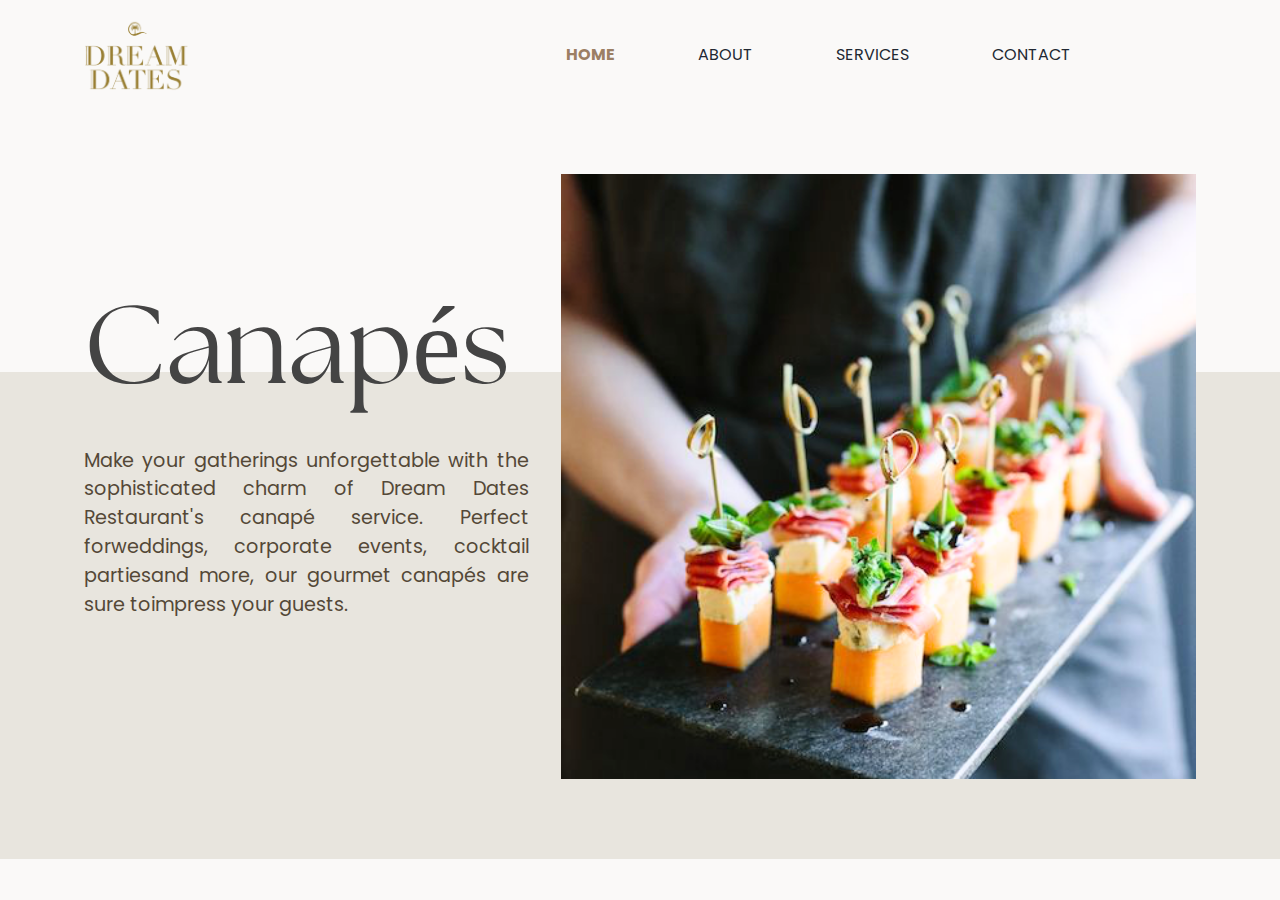
<file: public/canapes.html>
<!DOCTYPE html>
<html lang="en-US" dir="ltr">

  <head>
    <meta charset="utf-8">
    <meta http-equiv="X-UA-Compatible" content="IE=edge">
    <meta name="viewport" content="width=device-width, initial-scale=1">


    <!-- ===============================================-->
    <!--    Document Title-->
    <!-- ===============================================-->
    <title>Dream Dates</title>


    <!-- ===============================================-->
    <!--    Favicons-->
    <!-- ===============================================-->
    <link rel="apple-touch-icon" sizes="180x180" href="assets/img/favicons/apple-touch-icon.png">
    <link rel="icon" type="image/png" sizes="32x32" href="assets/img/favicons/favicon-32x32.png">
    <link rel="icon" type="image/png" sizes="16x16" href="assets/img/favicons/favicon-16x16.png">
    <link rel="shortcut icon" type="image/x-icon" href="assets/img/favicons/favicon.png">
    <link rel="manifest" href="assets/img/favicons/manifest.json">
    <meta name="msapplication-TileImage" content="assets/img/favicons/mstile-150x150.png">
    <meta name="theme-color" content="#ffffff">


    <!-- ===============================================-->
    <!--    Stylesheets-->
    <!-- ===============================================-->
    <link href="assets/css/theme.css" rel="stylesheet" />



    <style>
      @font-face {
          font-family: 'theseason';
          src: url(assets/font/theseasons-reg.otf);
      }
      @font-face {
          font-family: 'montserratsemibold';
          src: url(assets/font/Montserrat-SemiBold.ttf);
      }
      @font-face {
          font-family: 'montserratmedium';
          src: url(assets/font/Montserrat-Medium.ttf);
      }
      @font-face {
          font-family: 'montserratregular';
          src: url(assets/font/Montserrat-Regular.ttf);
      }
      @font-face {
          font-family: 'cormorantgaramond';
          src: url(assets/font/CormorantGaramond-Medium.ttf);
      }
      

      .dropdown-menu{
        background-color: #9c8235;
      }
      .dropdown-item{
        color:white;
        font-weight: 500;
        margin-bottom: 10px;
      }

   
    </style>
    
  </head>





  <body>

    <!-- ===============================================-->
    <!--    Main Content-->
    <!-- ===============================================-->
    <main class="main" id="top">
      <nav class="navbar navbar-expand-lg navbar-light sticky-top" data-navbar-on-scroll="data-navbar-on-scroll">
        <div class="container"><a class="navbar-brand" href="index.html"><img src="assets/images/logo.png" height="72" alt="logo" /></a>
          <button class="navbar-toggler" type="button" data-bs-toggle="collapse" data-bs-target="#navbarSupportedContent" aria-controls="navbarSupportedContent" aria-expanded="false" aria-label="Toggle navigation"><span class="navbar-toggler-icon"> </span></button>
          <div class="collapse navbar-collapse border-top border-lg-0 mt-4 mt-lg-0" id="navbarSupportedContent">
            <ul class="navbar-nav ms-auto">
              <li class="nav-item"><a class="nav-link active" aria-current="page" href="/">HOME</a></li>
              <li class="nav-item"><a class="nav-link" aria-current="page" href="#validation">ABOUT</a></li>
              <li class="nav-item dropdown">
                <a class="nav-link  " href="#" data-bs-toggle="dropdown">  SERVICES  </a>
                 <ul class="dropdown-menu">
                  <li><a class="dropdown-item" href="catering.html"> OUTSIDE<br> CATERING</a></li>
                  <li><a class="dropdown-item" href="canapes.html"> CANAPÉ </a></li>
                  <li><a class="dropdown-item" href="coffee.html"> COFFEE<br> BREAK </a></li>
                  <li><a class="dropdown-item" href="#"> WHOLESALE </a></li>
                 </ul>
              </li> 
              <li class="nav-item dropdown">
                <a class="nav-link  " href="#" data-bs-toggle="dropdown">  CONTACT  </a>
                 <ul class="dropdown-menu ">
                  <li><a class="dropdown-item" href="#"> DREAM DATES SENOPATI</a></li>
                  <li><a class="dropdown-item" href="#"> DREAM DATES MENTENG </a></li>
                  <li><a class="dropdown-item" href="#"> B2B SALES </a></li>
                  <li><a class="dropdown-item" href="#"> DREAM HALL </a></li>
                 </ul>
              </li> 
              <li class="nav-item"><a class="nav-link" aria-current="page" href="#marketing"></a></li>
            </ul>
          </div>
        </div>
      </nav>
      
      
      <section class="pt-7" style=" background: linear-gradient(transparent 35% ,#e8e5de 35% ) no-repeat;">
        <div class="container">
          <div class="row align-items-center">
            <div class="col-md-5 text-md-start text-center py-6">
              <h1 class="mb-4 " style="color: #444444; font-family: theseason; font-size: 110px; font-weight: lighter;">Canapés</h1>
              <p class="mb-6 lead text-secondary " style="text-align: justify;">Make your gatherings unforgettable with the sophisticated charm of Dream Dates Restaurant's canapé service. Perfect forweddings, corporate events, cocktail partiesand more, our gourmet canapés are sure toimpress your guests.</p>
            </div>
            <div class="col-md-7 text-end"><img class="pt-7 pt-md-0 img-fluid" width="100%"  src="assets/images/canapes.png" alt="" /></div>
          </div>
        </div>
      </section>



    <script>
      document.addEventListener("DOMContentLoaded", function(){
// make it as accordion for smaller screens
if (window.innerWidth > 992) {

	document.querySelectorAll('.navbar .nav-item').forEach(function(everyitem){

		everyitem.addEventListener('mouseover', function(e){

			let el_link = this.querySelector('a[data-bs-toggle]');

			if(el_link != null){
				let nextEl = el_link.nextElementSibling;
				el_link.classList.add('show');
				nextEl.classList.add('show');
			}

		});
		everyitem.addEventListener('mouseleave', function(e){
			let el_link = this.querySelector('a[data-bs-toggle]');

			if(el_link != null){
				let nextEl = el_link.nextElementSibling;
				el_link.classList.remove('show');
				nextEl.classList.remove('show');
			}


		})
	});

}
// end if innerWidth
}); 
// DOMContentLoaded  end
    </script>

    <!-- ===============================================-->
    <!--    JavaScripts-->
    <!-- ===============================================-->
    <script src="vendors/@popperjs/popper.min.js"></script>
    <script src="vendors/bootstrap/bootstrap.min.js"></script>
    <script src="vendors/is/is.min.js"></script>
    <script src="https://polyfill.io/v3/polyfill.min.js?features=window.scroll"></script>
    <script src="vendors/fontawesome/all.min.js"></script>
    <script src="assets/js/theme.js"></script>

    <link href="https://fonts.googleapis.com/css2?family=Poppins:wght@400;500;600;700&amp;family=Volkhov:wght@700&amp;display=swap" rel="stylesheet">
  </body>

</html>
</file>
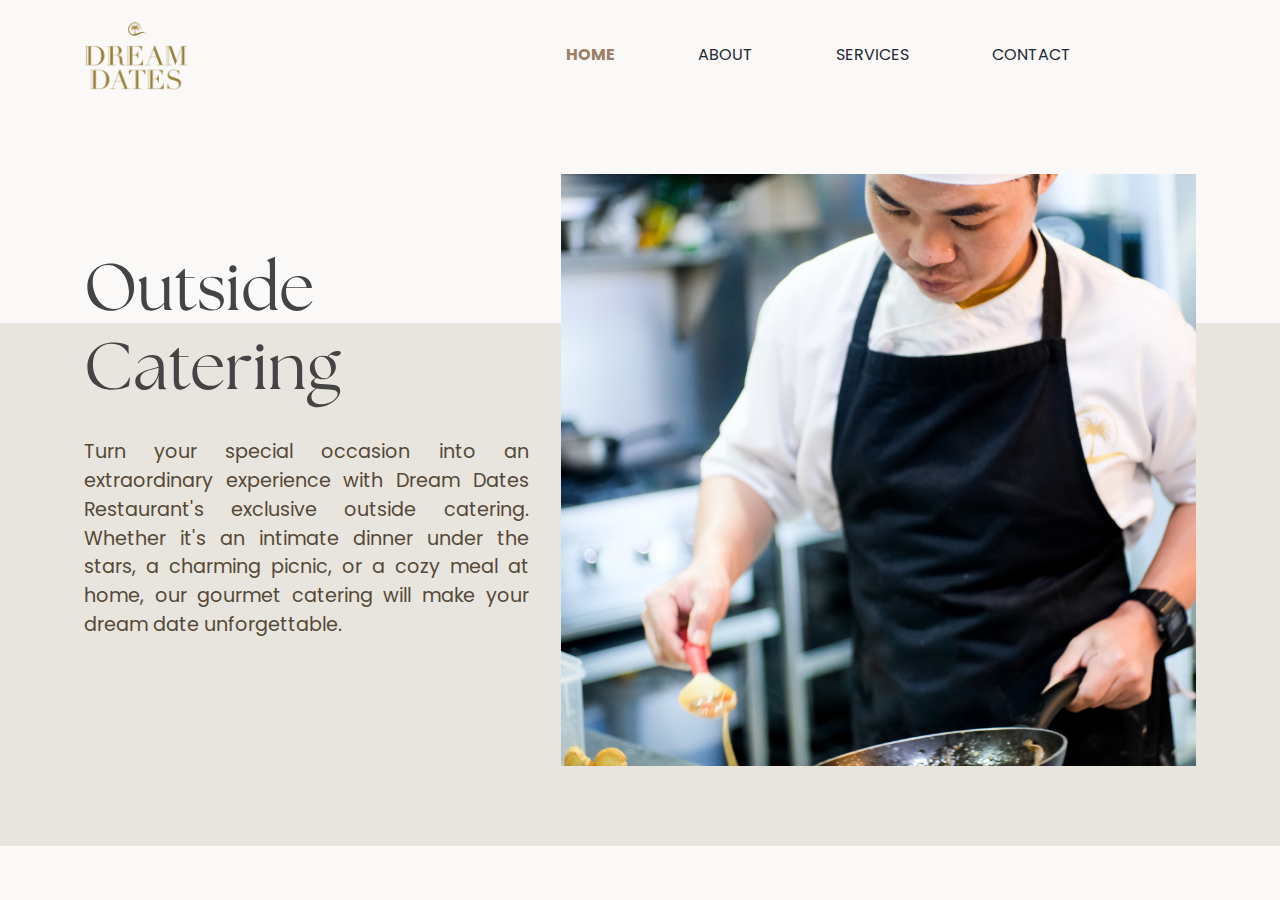
<file: public/catering.html>
<!DOCTYPE html>
<html lang="en-US" dir="ltr">

  <head>
    <meta charset="utf-8">
    <meta http-equiv="X-UA-Compatible" content="IE=edge">
    <meta name="viewport" content="width=device-width, initial-scale=1">


    <!-- ===============================================-->
    <!--    Document Title-->
    <!-- ===============================================-->
    <title>Dream Dates</title>


    <!-- ===============================================-->
    <!--    Favicons-->
    <!-- ===============================================-->
    <link rel="apple-touch-icon" sizes="180x180" href="assets/img/favicons/apple-touch-icon.png">
    <link rel="icon" type="image/png" sizes="32x32" href="assets/img/favicons/favicon-32x32.png">
    <link rel="icon" type="image/png" sizes="16x16" href="assets/img/favicons/favicon-16x16.png">
    <link rel="shortcut icon" type="image/x-icon" href="assets/img/favicons/favicon.png">
    <link rel="manifest" href="assets/img/favicons/manifest.json">
    <meta name="msapplication-TileImage" content="assets/img/favicons/mstile-150x150.png">
    <meta name="theme-color" content="#ffffff">


    <!-- ===============================================-->
    <!--    Stylesheets-->
    <!-- ===============================================-->
    <link href="assets/css/theme.css" rel="stylesheet" />



    <style>
      @font-face {
          font-family: 'theseason';
          src: url(assets/font/theseasons-reg.otf);
      }
      @font-face {
          font-family: 'montserratsemibold';
          src: url(assets/font/Montserrat-SemiBold.ttf);
      }
      @font-face {
          font-family: 'montserratmedium';
          src: url(assets/font/Montserrat-Medium.ttf);
      }
      @font-face {
          font-family: 'montserratregular';
          src: url(assets/font/Montserrat-Regular.ttf);
      }
      @font-face {
          font-family: 'cormorantgaramond';
          src: url(assets/font/CormorantGaramond-Medium.ttf);
      }
      

      .dropdown-menu{
        background-color: #9c8235;
      }
      .dropdown-item{
        color:white;
        font-weight: 500;
        margin-bottom: 10px;
      }

   
    </style>
    
  </head>





  <body>

    <!-- ===============================================-->
    <!--    Main Content-->
    <!-- ===============================================-->
    <main class="main" id="top">
      <nav class="navbar navbar-expand-lg navbar-light sticky-top" data-navbar-on-scroll="data-navbar-on-scroll">
        <div class="container"><a class="navbar-brand" href="index.html"><img src="assets/images/logo.png" height="72" alt="logo" /></a>
          <button class="navbar-toggler" type="button" data-bs-toggle="collapse" data-bs-target="#navbarSupportedContent" aria-controls="navbarSupportedContent" aria-expanded="false" aria-label="Toggle navigation"><span class="navbar-toggler-icon"> </span></button>
          <div class="collapse navbar-collapse border-top border-lg-0 mt-4 mt-lg-0" id="navbarSupportedContent">
            <ul class="navbar-nav ms-auto">
              <li class="nav-item"><a class="nav-link active" aria-current="page" href="dream-dates-new-2024/public/">HOME</a></li>
              <li class="nav-item"><a class="nav-link" aria-current="page" href="#validation">ABOUT</a></li>
              <li class="nav-item dropdown">
                <a class="nav-link  " href="#" data-bs-toggle="dropdown">  SERVICES  </a>
                 <ul class="dropdown-menu">
                  <li><a class="dropdown-item" href="catering.html"> OUTSIDE<br> CATERING</a></li>
                  <li><a class="dropdown-item" href="canapes.html"> CANAPÉ </a></li>
                  <li><a class="dropdown-item" href="coffee.html"> COFFEE<br> BREAK </a></li>
                  <li><a class="dropdown-item" href="#"> WHOLESALE </a></li>
                 </ul>
              </li> 
              <li class="nav-item dropdown">
                <a class="nav-link  " href="#" data-bs-toggle="dropdown">  CONTACT  </a>
                 <ul class="dropdown-menu ">
                  <li><a class="dropdown-item" href="#"> DREAM DATES SENOPATI</a></li>
                  <li><a class="dropdown-item" href="#"> DREAM DATES MENTENG </a></li>
                  <li><a class="dropdown-item" href="#"> B2B SALES </a></li>
                  <li><a class="dropdown-item" href="#"> DREAM HALL </a></li>
                 </ul>
              </li> 
              <li class="nav-item"><a class="nav-link" aria-current="page" href="#marketing"></a></li>
            </ul>
          </div>
        </div>
      </nav>
      
      
      <section class="pt-7" style=" background: linear-gradient(transparent 29% ,#e8e5de 29% ) no-repeat;">
        <div class="container">
          <div class="row align-items-center">
            <div class="col-md-5 text-md-start text-center py-6">
              <h1 class="mb-4 fs-12 " style="color: #444444; font-family: theseason; font-size: 110px; font-weight: lighter;">Outside<br class="d-none d-xl-block" />Catering</h1>
              <p class="mb-6 lead text-secondary" style="text-align: justify;">Turn your special occasion into an extraordinary experience with Dream Dates Restaurant's exclusive outside catering. Whether it's an intimate dinner under the stars, a charming picnic, or a cozy meal at home, our gourmet catering will make your dream date unforgettable.</p>
            </div>
            <div class="col-md-7 text-end"><img class="pt-7 pt-md-0 img-fluid" style="max-height:50%;" src="assets/images/catering.JPG" alt="" /></div>
          </div>
        </div>
      </section>

      

    <script>
      document.addEventListener("DOMContentLoaded", function(){
// make it as accordion for smaller screens
if (window.innerWidth > 992) {

	document.querySelectorAll('.navbar .nav-item').forEach(function(everyitem){

		everyitem.addEventListener('mouseover', function(e){

			let el_link = this.querySelector('a[data-bs-toggle]');

			if(el_link != null){
				let nextEl = el_link.nextElementSibling;
				el_link.classList.add('show');
				nextEl.classList.add('show');
			}

		});
		everyitem.addEventListener('mouseleave', function(e){
			let el_link = this.querySelector('a[data-bs-toggle]');

			if(el_link != null){
				let nextEl = el_link.nextElementSibling;
				el_link.classList.remove('show');
				nextEl.classList.remove('show');
			}


		})
	});

}
// end if innerWidth
}); 
// DOMContentLoaded  end
    </script>

    <!-- ===============================================-->
    <!--    JavaScripts-->
    <!-- ===============================================-->
    <script src="vendors/@popperjs/popper.min.js"></script>
    <script src="vendors/bootstrap/bootstrap.min.js"></script>
    <script src="vendors/is/is.min.js"></script>
    <script src="https://polyfill.io/v3/polyfill.min.js?features=window.scroll"></script>
    <script src="vendors/fontawesome/all.min.js"></script>
    <script src="assets/js/theme.js"></script>

    <link href="https://fonts.googleapis.com/css2?family=Poppins:wght@400;500;600;700&amp;family=Volkhov:wght@700&amp;display=swap" rel="stylesheet">
  </body>

</html>
</file>
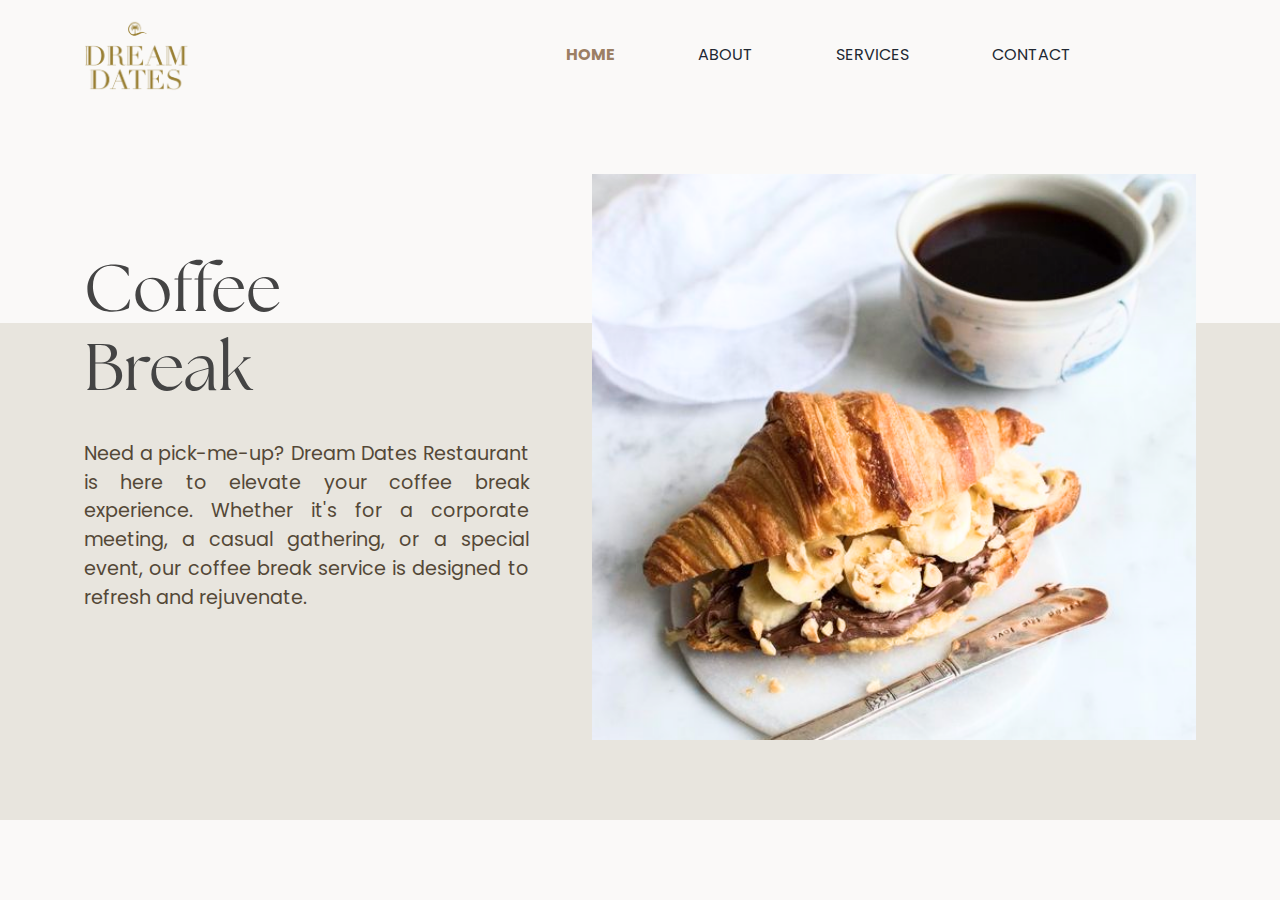
<file: public/coffee.html>
<!DOCTYPE html>
<html lang="en-US" dir="ltr">

  <head>
    <meta charset="utf-8">
    <meta http-equiv="X-UA-Compatible" content="IE=edge">
    <meta name="viewport" content="width=device-width, initial-scale=1">


    <!-- ===============================================-->
    <!--    Document Title-->
    <!-- ===============================================-->
    <title>Dream Dates</title>


    <!-- ===============================================-->
    <!--    Favicons-->
    <!-- ===============================================-->
    <link rel="apple-touch-icon" sizes="180x180" href="assets/img/favicons/apple-touch-icon.png">
    <link rel="icon" type="image/png" sizes="32x32" href="assets/img/favicons/favicon-32x32.png">
    <link rel="icon" type="image/png" sizes="16x16" href="assets/img/favicons/favicon-16x16.png">
    <link rel="shortcut icon" type="image/x-icon" href="assets/img/favicons/favicon.png">
    <link rel="manifest" href="assets/img/favicons/manifest.json">
    <meta name="msapplication-TileImage" content="assets/img/favicons/mstile-150x150.png">
    <meta name="theme-color" content="#ffffff">


    <!-- ===============================================-->
    <!--    Stylesheets-->
    <!-- ===============================================-->
    <link href="assets/css/theme.css" rel="stylesheet" />



    <style>
      @font-face {
          font-family: 'theseason';
          src: url(assets/font/theseasons-reg.otf);
      }
      @font-face {
          font-family: 'montserratsemibold';
          src: url(assets/font/Montserrat-SemiBold.ttf);
      }
      @font-face {
          font-family: 'montserratmedium';
          src: url(assets/font/Montserrat-Medium.ttf);
      }
      @font-face {
          font-family: 'montserratregular';
          src: url(assets/font/Montserrat-Regular.ttf);
      }
      @font-face {
          font-family: 'cormorantgaramond';
          src: url(assets/font/CormorantGaramond-Medium.ttf);
      }
      

      .dropdown-menu{
        background-color: #9c8235;
      }
      .dropdown-item{
        color:white;
        font-weight: 500;
        margin-bottom: 10px;
      }

   
    </style>
    
  </head>





  <body>

    <!-- ===============================================-->
    <!--    Main Content-->
    <!-- ===============================================-->
    <main class="main" id="top">
      <nav class="navbar navbar-expand-lg navbar-light sticky-top" data-navbar-on-scroll="data-navbar-on-scroll">
        <div class="container"><a class="navbar-brand" href="index.html"><img src="assets/images/logo.png" height="72" alt="logo" /></a>
          <button class="navbar-toggler" type="button" data-bs-toggle="collapse" data-bs-target="#navbarSupportedContent" aria-controls="navbarSupportedContent" aria-expanded="false" aria-label="Toggle navigation"><span class="navbar-toggler-icon"> </span></button>
          <div class="collapse navbar-collapse border-top border-lg-0 mt-4 mt-lg-0" id="navbarSupportedContent">
            <ul class="navbar-nav ms-auto">
              <li class="nav-item"><a class="nav-link active" aria-current="page" href="dream-dates-new-2024/public/">HOME</a></li>
              <li class="nav-item"><a class="nav-link" aria-current="page" href="#validation">ABOUT</a></li>
              <li class="nav-item dropdown">
                <a class="nav-link  " href="#" data-bs-toggle="dropdown">  SERVICES  </a>
                 <ul class="dropdown-menu">
                  <li><a class="dropdown-item" href="catering.html"> OUTSIDE<br> CATERING</a></li>
                  <li><a class="dropdown-item" href="canapes.html"> CANAPÉ </a></li>
                  <li><a class="dropdown-item" href="coffee.html"> COFFEE<br> BREAK </a></li>
                  <li><a class="dropdown-item" href="#"> WHOLESALE </a></li>
                 </ul>
              </li> 
              <li class="nav-item dropdown">
                <a class="nav-link  " href="#" data-bs-toggle="dropdown">  CONTACT  </a>
                 <ul class="dropdown-menu ">
                  <li><a class="dropdown-item" href="#"> DREAM DATES SENOPATI</a></li>
                  <li><a class="dropdown-item" href="#"> DREAM DATES MENTENG </a></li>
                  <li><a class="dropdown-item" href="#"> B2B SALES </a></li>
                  <li><a class="dropdown-item" href="#"> DREAM HALL </a></li>
                 </ul>
              </li> 
              <li class="nav-item"><a class="nav-link" aria-current="page" href="#marketing"></a></li>
            </ul>
          </div>
        </div>
      </nav>
      
      
      <section class="pt-7" style=" background: linear-gradient(transparent 30% ,#e8e5de 30% ) no-repeat;">
        <div class="container">
          <div class="row align-items-center">
            <div class="col-md-5 text-md-start text-center py-6">
              <h1 class="mb-4 fs-12 " style="color: #444444; font-family: theseason; font-size: 110px; font-weight: lighter;">Coffee<br class="d-none d-xl-block" />   Break</h1>
              <p class="mb-6 lead text-secondary" style="text-align: justify;">Need a pick-me-up? Dream Dates Restaurant is here to elevate your coffee break experience. Whether it's for a corporate meeting, a casual gathering, or a special event, our coffee break service is designed to refresh and rejuvenate.</p>
            </div>
            <div class="col-md-7 text-end"><img class="pt-7 pt-md-0 img-fluid" width="95%"  src="assets/images/coffee.png" alt="" /></div>
          </div>
        </div>
      </section>
      

    <script>
      document.addEventListener("DOMContentLoaded", function(){
// make it as accordion for smaller screens
if (window.innerWidth > 992) {

	document.querySelectorAll('.navbar .nav-item').forEach(function(everyitem){

		everyitem.addEventListener('mouseover', function(e){

			let el_link = this.querySelector('a[data-bs-toggle]');

			if(el_link != null){
				let nextEl = el_link.nextElementSibling;
				el_link.classList.add('show');
				nextEl.classList.add('show');
			}

		});
		everyitem.addEventListener('mouseleave', function(e){
			let el_link = this.querySelector('a[data-bs-toggle]');

			if(el_link != null){
				let nextEl = el_link.nextElementSibling;
				el_link.classList.remove('show');
				nextEl.classList.remove('show');
			}


		})
	});

}
// end if innerWidth
}); 
// DOMContentLoaded  end
    </script>

    <!-- ===============================================-->
    <!--    JavaScripts-->
    <!-- ===============================================-->
    <script src="vendors/@popperjs/popper.min.js"></script>
    <script src="vendors/bootstrap/bootstrap.min.js"></script>
    <script src="vendors/is/is.min.js"></script>
    <script src="https://polyfill.io/v3/polyfill.min.js?features=window.scroll"></script>
    <script src="vendors/fontawesome/all.min.js"></script>
    <script src="assets/js/theme.js"></script>

    <link href="https://fonts.googleapis.com/css2?family=Poppins:wght@400;500;600;700&amp;family=Volkhov:wght@700&amp;display=swap" rel="stylesheet">
  </body>

</html>
</file>
<file: public/assets/css/theme.css>
/* -------------------------------------------------------------------------- */
/*                                 Theme                                      */
/* -------------------------------------------------------------------------- */
/* prettier-ignore */
/* -------------------------------------------------------------------------- */
/*                                  Utilities                                 */
/* -------------------------------------------------------------------------- */
/*-----------------------------------------------
|   Bootstrap Styles
-----------------------------------------------*/
/*!
 * Bootstrap v5.0.0-alpha1 (https://getbootstrap.com/)
 * Copyright 2011-2020 The Bootstrap Authors
 * Copyright 2011-2020 Twitter, Inc.
 * Licensed under MIT (https://github.com/twbs/bootstrap/blob/main/LICENSE)
 */
:root {
  --bs-blue: #747DEF;
  --bs-indigo: #6237FF;
  --bs-purple: #A1B0FC;
  --bs-pink: #D42DA3;
  --bs-red: #DF6951;
  --bs-orange: #DF6951;
  --bs-yellow: #FF9900;
  --bs-green: #79B93C;
  --bs-teal: #567592;
  --bs-cyan: #2fc4f1;
  --bs-white: #FFFEFE;
  --bs-gray: #F0F4F9;
  --bs-gray-dark: #979797;
  --bs-primary: #747DEF;
  --bs-secondary: #544837;
  --bs-success: #79B93C;
  --bs-info: #567592;
  --bs-warning: #FF9900;
  --bs-danger: #DF6951;
  --bs-light: #F0F4F9;
  --bs-dark: #979797;
  --bs-font-sans-serif: "Poppins", "Rubik", "Open Sans", -apple-system, BlinkMacSystemFont, "Segoe UI", "Helvetica Neue", Arial, sans-serif, "Apple Color Emoji", "Segoe UI Emoji", "Segoe UI Symbol";
  --bs-font-monospace: "SFMono-Regular", Menlo, Monaco, Consolas, "Liberation Mono", "Courier New", monospace;
  --bs-gradient: linear-gradient(180deg, rgba(255, 254, 254, 0.15), rgba(255, 254, 254, 0));
}

*,
*::before,
*::after {
  -webkit-box-sizing: border-box;
  box-sizing: border-box;
}

@media (prefers-reduced-motion: no-preference) {
  :root {
    scroll-behavior: smooth;
  }
}

body {
  margin: 0;
  font-family: "Poppins", "Rubik", -apple-system, BlinkMacSystemFont, "Segoe UI", "Helvetica Neue", Arial, sans-serif, "Apple Color Emoji", "Segoe UI Emoji", "Segoe UI Symbol";
  font-size: 1rem;
  font-weight: 400;
  line-height: 1.5;
  color: #2F281E;
  background-color: #faf9f8;
  -webkit-text-size-adjust: 100%;
  -webkit-tap-highlight-color: rgba(0, 0, 0, 0);
}

hr {
  margin: 1rem 0;
  color: #EEEEEE;
  background-color: currentColor;
  border: 0;
  opacity: 1;
}

hr:not([size]) {
  height: 1px;
}

h1, .h1, h2, .h2, h3, .h3, h4, .h4, h5, .h5, h6, .h6 {
  margin-top: 0;
  margin-bottom: 0.5rem;
  font-family: "Poppins", "Rubik", "Open Sans", -apple-system, BlinkMacSystemFont, "Segoe UI", "Helvetica Neue", Arial, sans-serif, "Apple Color Emoji", "Segoe UI Emoji", "Segoe UI Symbol";
  font-weight: 600;
  line-height: 1.2;
  color: #2F281E;
}

h1, .h1 {
  font-size: calc(1.3052rem + 0.66244vw);
}

@media (min-width: 1200px) {
  h1, .h1 {
    font-size: 1.80203rem;
  }
}

h2, .h2 {
  font-size: calc(1.28518rem + 0.42217vw);
}

@media (min-width: 1200px) {
  h2, .h2 {
    font-size: 1.60181rem;
  }
}

h3, .h3 {
  font-size: calc(1.26738rem + 0.20859vw);
}

@media (min-width: 1200px) {
  h3, .h3 {
    font-size: 1.42383rem;
  }
}

h4, .h4 {
  font-size: calc(1.25156rem + 0.01875vw);
}

@media (min-width: 1200px) {
  h4, .h4 {
    font-size: 1.26563rem;
  }
}

h5, .h5 {
  font-size: 1.125rem;
}

h6, .h6 {
  font-size: 0.88889rem;
}

p {
  margin-top: 0;
  margin-bottom: 1rem;
}

abbr[title],
abbr[data-bs-original-title] {
  -webkit-text-decoration: underline dotted;
  text-decoration: underline dotted;
  cursor: help;
  -webkit-text-decoration-skip-ink: none;
  text-decoration-skip-ink: none;
}

address {
  margin-bottom: 1rem;
  font-style: normal;
  line-height: inherit;
}

ol,
ul {
  padding-left: 2rem;
}

ol,
ul,
dl {
  margin-top: 0;
  margin-bottom: 1rem;
}

ol ol,
ul ul,
ol ul,
ul ol {
  margin-bottom: 0;
}

dt {
  font-weight: 700;
}

dd {
  margin-bottom: .5rem;
  margin-left: 0;
}

blockquote {
  margin: 0 0 1rem;
}

b,
strong {
  font-weight: 800;
}

small, .small {
  font-size: 75%;
}

mark, .mark {
  padding: 0.2em;
  background-color: #fcf8e3;
}

sub,
sup {
  position: relative;
  font-size: 0.75em;
  line-height: 0;
  vertical-align: baseline;
}

sub {
  bottom: -.25em;
}

sup {
  top: -.5em;
}

a {
  color: #212832;
  text-decoration: underline;
}

a:hover {
  color: #FF9900;
  text-decoration: underline;
}

a:not([href]):not([class]), a:not([href]):not([class]):hover {
  color: inherit;
  text-decoration: none;
}

pre,
code,
kbd,
samp {
  font-family: var(--bs-font-monospace);
  font-size: 1em;
  direction: ltr /* rtl:ignore */;
  unicode-bidi: bidi-override;
}

pre {
  display: block;
  margin-top: 0;
  margin-bottom: 1rem;
  overflow: auto;
  font-size: 75%;
}

pre code {
  font-size: inherit;
  color: inherit;
  word-break: normal;
}

code {
  font-size: 75%;
  color: #D42DA3;
  word-wrap: break-word;
}

a > code {
  color: inherit;
}

kbd {
  padding: 0.2rem 0.4rem;
  font-size: 75%;
  color: #FFFEFE;
  background-color: #544837;
  border-radius: 0.25rem;
}

kbd kbd {
  padding: 0;
  font-size: 1em;
  font-weight: 700;
}

figure {
  margin: 0 0 1rem;
}

img,
svg {
  vertical-align: middle;
}

table {
  caption-side: bottom;
  border-collapse: collapse;
}

caption {
  padding-top: 0.5rem;
  padding-bottom: 0.5rem;
  color: #BDBDBD;
  text-align: left;
}

th {
  text-align: inherit;
  text-align: -webkit-match-parent;
}

thead,
tbody,
tfoot,
tr,
td,
th {
  border-color: inherit;
  border-style: solid;
  border-width: 0;
}

label {
  display: inline-block;
}

button {
  border-radius: 0;
}

button:focus:not(:focus-visible) {
  outline: 0;
}

input,
button,
select,
optgroup,
textarea {
  margin: 0;
  font-family: inherit;
  font-size: inherit;
  line-height: inherit;
}

button,
select {
  text-transform: none;
}

[role="button"] {
  cursor: pointer;
}

select {
  word-wrap: normal;
}

select:disabled {
  opacity: 1;
}

[list]::-webkit-calendar-picker-indicator {
  display: none;
}

button,
[type="button"],
[type="reset"],
[type="submit"] {
  -webkit-appearance: button;
}

button:not(:disabled),
[type="button"]:not(:disabled),
[type="reset"]:not(:disabled),
[type="submit"]:not(:disabled) {
  cursor: pointer;
}

::-moz-focus-inner {
  padding: 0;
  border-style: none;
}

textarea {
  resize: vertical;
}

fieldset {
  min-width: 0;
  padding: 0;
  margin: 0;
  border: 0;
}

legend {
  float: left;
  width: 100%;
  padding: 0;
  margin-bottom: 0.5rem;
  font-size: calc(1.275rem + 0.3vw);
  line-height: inherit;
}

@media (min-width: 1200px) {
  legend {
    font-size: 1.5rem;
  }
}

legend + * {
  clear: left;
}

::-webkit-datetime-edit-fields-wrapper,
::-webkit-datetime-edit-text,
::-webkit-datetime-edit-minute,
::-webkit-datetime-edit-hour-field,
::-webkit-datetime-edit-day-field,
::-webkit-datetime-edit-month-field,
::-webkit-datetime-edit-year-field {
  padding: 0;
}

::-webkit-inner-spin-button {
  height: auto;
}

[type="search"] {
  outline-offset: -2px;
  -webkit-appearance: textfield;
}

/* rtl:raw:
[type="tel"],
[type="url"],
[type="email"],
[type="number"] {
  direction: ltr;
}
*/
::-webkit-search-decoration {
  -webkit-appearance: none;
}

::-webkit-color-swatch-wrapper {
  padding: 0;
}

::file-selector-button {
  font: inherit;
}

::-webkit-file-upload-button {
  font: inherit;
  -webkit-appearance: button;
}

output {
  display: inline-block;
}

iframe {
  border: 0;
}

summary {
  display: list-item;
  cursor: pointer;
}

progress {
  vertical-align: baseline;
}

[hidden] {
  display: none !important;
}

.lead {
  font-size: 1.2rem;
  font-weight: 400;
}

.display-1 {
  font-size: calc(1.38158rem + 1.57894vw);
  font-weight: 900;
  line-height: 1;
}

@media (min-width: 1200px) {
  .display-1 {
    font-size: 2.56578rem;
  }
}

.display-2 {
  font-size: calc(1.35307rem + 1.23684vw);
  font-weight: 900;
  line-height: 1;
}

@media (min-width: 1200px) {
  .display-2 {
    font-size: 2.2807rem;
  }
}

.display-3 {
  font-size: calc(1.32773rem + 0.93274vw);
  font-weight: 900;
  line-height: 1;
}

@media (min-width: 1200px) {
  .display-3 {
    font-size: 2.02729rem;
  }
}

.display-4 {
  font-size: calc(1.3052rem + 0.66244vw);
  font-weight: 900;
  line-height: 1;
}

@media (min-width: 1200px) {
  .display-4 {
    font-size: 1.80203rem;
  }
}

.display-5 {
  font-size: calc(1.28518rem + 0.42217vw);
  font-weight: 900;
  line-height: 1;
}

@media (min-width: 1200px) {
  .display-5 {
    font-size: 1.60181rem;
  }
}

.display-6 {
  font-size: calc(1.26738rem + 0.20859vw);
  font-weight: 900;
  line-height: 1;
}

@media (min-width: 1200px) {
  .display-6 {
    font-size: 1.42383rem;
  }
}

.list-unstyled {
  padding-left: 0;
  list-style: none;
}

.list-inline {
  padding-left: 0;
  list-style: none;
}

.list-inline-item {
  display: inline-block;
}

.list-inline-item:not(:last-child) {
  margin-right: 0.5rem;
}

.initialism {
  font-size: 75%;
  text-transform: uppercase;
}

.blockquote {
  margin-bottom: 1rem;
  font-size: 1.2rem;
}

.blockquote > :last-child {
  margin-bottom: 0;
}

.blockquote-footer {
  margin-top: -1rem;
  margin-bottom: 1rem;
  font-size: 75%;
  color: #F0F4F9;
}

.blockquote-footer::before {
  content: "\2014\00A0";
}

.img-fluid {
  max-width: 100%;
  height: auto;
}

.img-thumbnail {
  padding: 0.25rem;
  background-color: #FFFEFE;
  border: 1px solid #EEEEEE;
  border-radius: 0.25rem;
  max-width: 100%;
  height: auto;
}

.figure {
  display: inline-block;
}

.figure-img {
  margin-bottom: 0.5rem;
  line-height: 1;
}

.figure-caption {
  font-size: 75%;
  color: #F0F4F9;
}

.top-hero-image {
  background-image: url('http://localhost/dream-dates-new-2024/public/assets/images/DSC04037 2.JPG');
  background-size: cover;
  background-position: center;
  height: 320px;
  display: flex;
  justify-content: flex-start;
  align-items: flex-start;
  color: #FFFFFF;
  padding-top: 50px;
  padding-left: 30px;
}

.container,
.container-fluid,
.container-sm,
.container-md,
.container-lg,
.container-xl {
  width: 100%;
  padding-right: var(--bs-gutter-x, 1rem);
  padding-left: var(--bs-gutter-x, 1rem);
  margin-right: auto;
  margin-left: auto;
}

@media (min-width: 576px) {
  .container, .container-sm {
    max-width: 540px;
  }
}

@media (min-width: 768px) {
  .container, .container-sm, .container-md {
    max-width: 720px;
  }
}

@media (min-width: 992px) {
  .container, .container-sm, .container-md, .container-lg {
    max-width: 960px;
  }
}

@media (min-width: 1200px) {
  .container, .container-sm, .container-md, .container-lg, .container-xl {
    max-width: 1144px;
  }
}

.row {
  --bs-gutter-x: 2rem;
  --bs-gutter-y: 0;
  display: -webkit-box;
  display: -ms-flexbox;
  display: flex;
  -ms-flex-wrap: wrap;
  flex-wrap: wrap;
  margin-top: calc(var(--bs-gutter-y) * -1);
  margin-right: calc(var(--bs-gutter-x) / -2);
  margin-left: calc(var(--bs-gutter-x) / -2);
}

.row > * {
  -ms-flex-negative: 0;
  flex-shrink: 0;
  width: 100%;
  max-width: 100%;
  padding-right: calc(var(--bs-gutter-x) / 2);
  padding-left: calc(var(--bs-gutter-x) / 2);
  margin-top: var(--bs-gutter-y);
}

.col {
  -webkit-box-flex: 1;
  -ms-flex: 1 0 0%;
  flex: 1 0 0%;
}

.row-cols-auto > * {
  -webkit-box-flex: 0;
  -ms-flex: 0 0 auto;
  flex: 0 0 auto;
  width: auto;
}

.row-cols-1 > * {
  -webkit-box-flex: 0;
  -ms-flex: 0 0 auto;
  flex: 0 0 auto;
  width: 100%;
}

.row-cols-2 > * {
  -webkit-box-flex: 0;
  -ms-flex: 0 0 auto;
  flex: 0 0 auto;
  width: 50%;
}

.row-cols-3 > * {
  -webkit-box-flex: 0;
  -ms-flex: 0 0 auto;
  flex: 0 0 auto;
  width: 33.33333%;
}

.row-cols-4 > * {
  -webkit-box-flex: 0;
  -ms-flex: 0 0 auto;
  flex: 0 0 auto;
  width: 25%;
}

.row-cols-5 > * {
  -webkit-box-flex: 0;
  -ms-flex: 0 0 auto;
  flex: 0 0 auto;
  width: 20%;
}

.row-cols-6 > * {
  -webkit-box-flex: 0;
  -ms-flex: 0 0 auto;
  flex: 0 0 auto;
  width: 16.66667%;
}

.col-auto {
  -webkit-box-flex: 0;
  -ms-flex: 0 0 auto;
  flex: 0 0 auto;
  width: auto;
}

.col-1 {
  -webkit-box-flex: 0;
  -ms-flex: 0 0 auto;
  flex: 0 0 auto;
  width: 8.33333%;
}

.col-2 {
  -webkit-box-flex: 0;
  -ms-flex: 0 0 auto;
  flex: 0 0 auto;
  width: 16.66667%;
}

.col-3 {
  -webkit-box-flex: 0;
  -ms-flex: 0 0 auto;
  flex: 0 0 auto;
  width: 25%;
}

.col-4 {
  -webkit-box-flex: 0;
  -ms-flex: 0 0 auto;
  flex: 0 0 auto;
  width: 33.33333%;
}

.col-5 {
  -webkit-box-flex: 0;
  -ms-flex: 0 0 auto;
  flex: 0 0 auto;
  width: 41.66667%;
}

.col-6 {
  -webkit-box-flex: 0;
  -ms-flex: 0 0 auto;
  flex: 0 0 auto;
  width: 50%;
}

.col-7 {
  -webkit-box-flex: 0;
  -ms-flex: 0 0 auto;
  flex: 0 0 auto;
  width: 58.33333%;
}

.col-8 {
  -webkit-box-flex: 0;
  -ms-flex: 0 0 auto;
  flex: 0 0 auto;
  width: 66.66667%;
}

.col-9 {
  -webkit-box-flex: 0;
  -ms-flex: 0 0 auto;
  flex: 0 0 auto;
  width: 75%;
}

.col-10 {
  -webkit-box-flex: 0;
  -ms-flex: 0 0 auto;
  flex: 0 0 auto;
  width: 83.33333%;
}

.col-11 {
  -webkit-box-flex: 0;
  -ms-flex: 0 0 auto;
  flex: 0 0 auto;
  width: 91.66667%;
}

.col-12 {
  -webkit-box-flex: 0;
  -ms-flex: 0 0 auto;
  flex: 0 0 auto;
  width: 100%;
}

.offset-1 {
  margin-left: 8.33333%;
}

.offset-2 {
  margin-left: 16.66667%;
}

.offset-3 {
  margin-left: 25%;
}

.offset-4 {
  margin-left: 33.33333%;
}

.offset-5 {
  margin-left: 41.66667%;
}

.offset-6 {
  margin-left: 50%;
}

.offset-7 {
  margin-left: 58.33333%;
}

.offset-8 {
  margin-left: 66.66667%;
}

.offset-9 {
  margin-left: 75%;
}

.offset-10 {
  margin-left: 83.33333%;
}

.offset-11 {
  margin-left: 91.66667%;
}

.g-0,
.gx-0 {
  --bs-gutter-x: 0;
}

.g-0,
.gy-0 {
  --bs-gutter-y: 0;
}

.g-1,
.gx-1 {
  --bs-gutter-x: 0.25rem;
}

.g-1,
.gy-1 {
  --bs-gutter-y: 0.25rem;
}

.g-2,
.gx-2 {
  --bs-gutter-x: 0.5rem;
}

.g-2,
.gy-2 {
  --bs-gutter-y: 0.5rem;
}

.g-3,
.gx-3 {
  --bs-gutter-x: 1rem;
}

.g-3,
.gy-3 {
  --bs-gutter-y: 1rem;
}

.g-4,
.gx-4 {
  --bs-gutter-x: 1.8rem;
}

.g-4,
.gy-4 {
  --bs-gutter-y: 1.8rem;
}

.g-5,
.gx-5 {
  --bs-gutter-x: 2.5rem;
}

.g-5,
.gy-5 {
  --bs-gutter-y: 2.5rem;
}

.g-6,
.gx-6 {
  --bs-gutter-x: 3rem;
}

.g-6,
.gy-6 {
  --bs-gutter-y: 3rem;
}

.g-7,
.gx-7 {
  --bs-gutter-x: 4rem;
}

.g-7,
.gy-7 {
  --bs-gutter-y: 4rem;
}

.g-8,
.gx-8 {
  --bs-gutter-x: 5rem;
}

.g-8,
.gy-8 {
  --bs-gutter-y: 5rem;
}

.g-9,
.gx-9 {
  --bs-gutter-x: 7.5rem;
}

.g-9,
.gy-9 {
  --bs-gutter-y: 7.5rem;
}

.g-10,
.gx-10 {
  --bs-gutter-x: 10rem;
}

.g-10,
.gy-10 {
  --bs-gutter-y: 10rem;
}

.g-11,
.gx-11 {
  --bs-gutter-x: 12.5rem;
}

.g-11,
.gy-11 {
  --bs-gutter-y: 12.5rem;
}

.g-12,
.gx-12 {
  --bs-gutter-x: 15rem;
}

.g-12,
.gy-12 {
  --bs-gutter-y: 15rem;
}

@media (min-width: 576px) {
  .col-sm {
    -webkit-box-flex: 1;
    -ms-flex: 1 0 0%;
    flex: 1 0 0%;
  }
  .row-cols-sm-auto > * {
    -webkit-box-flex: 0;
    -ms-flex: 0 0 auto;
    flex: 0 0 auto;
    width: auto;
  }
  .row-cols-sm-1 > * {
    -webkit-box-flex: 0;
    -ms-flex: 0 0 auto;
    flex: 0 0 auto;
    width: 100%;
  }
  .row-cols-sm-2 > * {
    -webkit-box-flex: 0;
    -ms-flex: 0 0 auto;
    flex: 0 0 auto;
    width: 50%;
  }
  .row-cols-sm-3 > * {
    -webkit-box-flex: 0;
    -ms-flex: 0 0 auto;
    flex: 0 0 auto;
    width: 33.33333%;
  }
  .row-cols-sm-4 > * {
    -webkit-box-flex: 0;
    -ms-flex: 0 0 auto;
    flex: 0 0 auto;
    width: 25%;
  }
  .row-cols-sm-5 > * {
    -webkit-box-flex: 0;
    -ms-flex: 0 0 auto;
    flex: 0 0 auto;
    width: 20%;
  }
  .row-cols-sm-6 > * {
    -webkit-box-flex: 0;
    -ms-flex: 0 0 auto;
    flex: 0 0 auto;
    width: 16.66667%;
  }
  .col-sm-auto {
    -webkit-box-flex: 0;
    -ms-flex: 0 0 auto;
    flex: 0 0 auto;
    width: auto;
  }
  .col-sm-1 {
    -webkit-box-flex: 0;
    -ms-flex: 0 0 auto;
    flex: 0 0 auto;
    width: 8.33333%;
  }
  .col-sm-2 {
    -webkit-box-flex: 0;
    -ms-flex: 0 0 auto;
    flex: 0 0 auto;
    width: 16.66667%;
  }
  .col-sm-3 {
    -webkit-box-flex: 0;
    -ms-flex: 0 0 auto;
    flex: 0 0 auto;
    width: 25%;
  }
  .col-sm-4 {
    -webkit-box-flex: 0;
    -ms-flex: 0 0 auto;
    flex: 0 0 auto;
    width: 33.33333%;
  }
  .col-sm-5 {
    -webkit-box-flex: 0;
    -ms-flex: 0 0 auto;
    flex: 0 0 auto;
    width: 41.66667%;
  }
  .col-sm-6 {
    -webkit-box-flex: 0;
    -ms-flex: 0 0 auto;
    flex: 0 0 auto;
    width: 50%;
  }
  .col-sm-7 {
    -webkit-box-flex: 0;
    -ms-flex: 0 0 auto;
    flex: 0 0 auto;
    width: 58.33333%;
  }
  .col-sm-8 {
    -webkit-box-flex: 0;
    -ms-flex: 0 0 auto;
    flex: 0 0 auto;
    width: 66.66667%;
  }
  .col-sm-9 {
    -webkit-box-flex: 0;
    -ms-flex: 0 0 auto;
    flex: 0 0 auto;
    width: 75%;
  }
  .col-sm-10 {
    -webkit-box-flex: 0;
    -ms-flex: 0 0 auto;
    flex: 0 0 auto;
    width: 83.33333%;
  }
  .col-sm-11 {
    -webkit-box-flex: 0;
    -ms-flex: 0 0 auto;
    flex: 0 0 auto;
    width: 91.66667%;
  }
  .col-sm-12 {
    -webkit-box-flex: 0;
    -ms-flex: 0 0 auto;
    flex: 0 0 auto;
    width: 100%;
  }
  .offset-sm-0 {
    margin-left: 0;
  }
  .offset-sm-1 {
    margin-left: 8.33333%;
  }
  .offset-sm-2 {
    margin-left: 16.66667%;
  }
  .offset-sm-3 {
    margin-left: 25%;
  }
  .offset-sm-4 {
    margin-left: 33.33333%;
  }
  .offset-sm-5 {
    margin-left: 41.66667%;
  }
  .offset-sm-6 {
    margin-left: 50%;
  }
  .offset-sm-7 {
    margin-left: 58.33333%;
  }
  .offset-sm-8 {
    margin-left: 66.66667%;
  }
  .offset-sm-9 {
    margin-left: 75%;
  }
  .offset-sm-10 {
    margin-left: 83.33333%;
  }
  .offset-sm-11 {
    margin-left: 91.66667%;
  }
  .g-sm-0,
  .gx-sm-0 {
    --bs-gutter-x: 0;
  }
  .g-sm-0,
  .gy-sm-0 {
    --bs-gutter-y: 0;
  }
  .g-sm-1,
  .gx-sm-1 {
    --bs-gutter-x: 0.25rem;
  }
  .g-sm-1,
  .gy-sm-1 {
    --bs-gutter-y: 0.25rem;
  }
  .g-sm-2,
  .gx-sm-2 {
    --bs-gutter-x: 0.5rem;
  }
  .g-sm-2,
  .gy-sm-2 {
    --bs-gutter-y: 0.5rem;
  }
  .g-sm-3,
  .gx-sm-3 {
    --bs-gutter-x: 1rem;
  }
  .g-sm-3,
  .gy-sm-3 {
    --bs-gutter-y: 1rem;
  }
  .g-sm-4,
  .gx-sm-4 {
    --bs-gutter-x: 1.8rem;
  }
  .g-sm-4,
  .gy-sm-4 {
    --bs-gutter-y: 1.8rem;
  }
  .g-sm-5,
  .gx-sm-5 {
    --bs-gutter-x: 2.5rem;
  }
  .g-sm-5,
  .gy-sm-5 {
    --bs-gutter-y: 2.5rem;
  }
  .g-sm-6,
  .gx-sm-6 {
    --bs-gutter-x: 3rem;
  }
  .g-sm-6,
  .gy-sm-6 {
    --bs-gutter-y: 3rem;
  }
  .g-sm-7,
  .gx-sm-7 {
    --bs-gutter-x: 4rem;
  }
  .g-sm-7,
  .gy-sm-7 {
    --bs-gutter-y: 4rem;
  }
  .g-sm-8,
  .gx-sm-8 {
    --bs-gutter-x: 5rem;
  }
  .g-sm-8,
  .gy-sm-8 {
    --bs-gutter-y: 5rem;
  }
  .g-sm-9,
  .gx-sm-9 {
    --bs-gutter-x: 7.5rem;
  }
  .g-sm-9,
  .gy-sm-9 {
    --bs-gutter-y: 7.5rem;
  }
  .g-sm-10,
  .gx-sm-10 {
    --bs-gutter-x: 10rem;
  }
  .g-sm-10,
  .gy-sm-10 {
    --bs-gutter-y: 10rem;
  }
  .g-sm-11,
  .gx-sm-11 {
    --bs-gutter-x: 12.5rem;
  }
  .g-sm-11,
  .gy-sm-11 {
    --bs-gutter-y: 12.5rem;
  }
  .g-sm-12,
  .gx-sm-12 {
    --bs-gutter-x: 15rem;
  }
  .g-sm-12,
  .gy-sm-12 {
    --bs-gutter-y: 15rem;
  }
}

@media (min-width: 768px) {
  .col-md {
    -webkit-box-flex: 1;
    -ms-flex: 1 0 0%;
    flex: 1 0 0%;
  }
  .row-cols-md-auto > * {
    -webkit-box-flex: 0;
    -ms-flex: 0 0 auto;
    flex: 0 0 auto;
    width: auto;
  }
  .row-cols-md-1 > * {
    -webkit-box-flex: 0;
    -ms-flex: 0 0 auto;
    flex: 0 0 auto;
    width: 100%;
  }
  .row-cols-md-2 > * {
    -webkit-box-flex: 0;
    -ms-flex: 0 0 auto;
    flex: 0 0 auto;
    width: 50%;
  }
  .row-cols-md-3 > * {
    -webkit-box-flex: 0;
    -ms-flex: 0 0 auto;
    flex: 0 0 auto;
    width: 33.33333%;
  }
  .row-cols-md-4 > * {
    -webkit-box-flex: 0;
    -ms-flex: 0 0 auto;
    flex: 0 0 auto;
    width: 25%;
  }
  .row-cols-md-5 > * {
    -webkit-box-flex: 0;
    -ms-flex: 0 0 auto;
    flex: 0 0 auto;
    width: 20%;
  }
  .row-cols-md-6 > * {
    -webkit-box-flex: 0;
    -ms-flex: 0 0 auto;
    flex: 0 0 auto;
    width: 16.66667%;
  }
  .col-md-auto {
    -webkit-box-flex: 0;
    -ms-flex: 0 0 auto;
    flex: 0 0 auto;
    width: auto;
  }
  .col-md-1 {
    -webkit-box-flex: 0;
    -ms-flex: 0 0 auto;
    flex: 0 0 auto;
    width: 8.33333%;
  }
  .col-md-2 {
    -webkit-box-flex: 0;
    -ms-flex: 0 0 auto;
    flex: 0 0 auto;
    width: 16.66667%;
  }
  .col-md-3 {
    -webkit-box-flex: 0;
    -ms-flex: 0 0 auto;
    flex: 0 0 auto;
    width: 25%;
  }
  .col-md-4 {
    -webkit-box-flex: 0;
    -ms-flex: 0 0 auto;
    flex: 0 0 auto;
    width: 33.33333%;
  }
  .col-md-5 {
    -webkit-box-flex: 0;
    -ms-flex: 0 0 auto;
    flex: 0 0 auto;
    width: 41.66667%;
  }
  .col-md-6 {
    -webkit-box-flex: 0;
    -ms-flex: 0 0 auto;
    flex: 0 0 auto;
    width: 50%;
  }
  .col-md-7 {
    -webkit-box-flex: 0;
    -ms-flex: 0 0 auto;
    flex: 0 0 auto;
    width: 58.33333%;
  }
  .col-md-8 {
    -webkit-box-flex: 0;
    -ms-flex: 0 0 auto;
    flex: 0 0 auto;
    width: 66.66667%;
  }
  .col-md-9 {
    -webkit-box-flex: 0;
    -ms-flex: 0 0 auto;
    flex: 0 0 auto;
    width: 75%;
  }
  .col-md-10 {
    -webkit-box-flex: 0;
    -ms-flex: 0 0 auto;
    flex: 0 0 auto;
    width: 83.33333%;
  }
  .col-md-11 {
    -webkit-box-flex: 0;
    -ms-flex: 0 0 auto;
    flex: 0 0 auto;
    width: 91.66667%;
  }
  .col-md-12 {
    -webkit-box-flex: 0;
    -ms-flex: 0 0 auto;
    flex: 0 0 auto;
    width: 100%;
  }
  .offset-md-0 {
    margin-left: 0;
  }
  .offset-md-1 {
    margin-left: 8.33333%;
  }
  .offset-md-2 {
    margin-left: 16.66667%;
  }
  .offset-md-3 {
    margin-left: 25%;
  }
  .offset-md-4 {
    margin-left: 33.33333%;
  }
  .offset-md-5 {
    margin-left: 41.66667%;
  }
  .offset-md-6 {
    margin-left: 50%;
  }
  .offset-md-7 {
    margin-left: 58.33333%;
  }
  .offset-md-8 {
    margin-left: 66.66667%;
  }
  .offset-md-9 {
    margin-left: 75%;
  }
  .offset-md-10 {
    margin-left: 83.33333%;
  }
  .offset-md-11 {
    margin-left: 91.66667%;
  }
  .g-md-0,
  .gx-md-0 {
    --bs-gutter-x: 0;
  }
  .g-md-0,
  .gy-md-0 {
    --bs-gutter-y: 0;
  }
  .g-md-1,
  .gx-md-1 {
    --bs-gutter-x: 0.25rem;
  }
  .g-md-1,
  .gy-md-1 {
    --bs-gutter-y: 0.25rem;
  }
  .g-md-2,
  .gx-md-2 {
    --bs-gutter-x: 0.5rem;
  }
  .g-md-2,
  .gy-md-2 {
    --bs-gutter-y: 0.5rem;
  }
  .g-md-3,
  .gx-md-3 {
    --bs-gutter-x: 1rem;
  }
  .g-md-3,
  .gy-md-3 {
    --bs-gutter-y: 1rem;
  }
  .g-md-4,
  .gx-md-4 {
    --bs-gutter-x: 1.8rem;
  }
  .g-md-4,
  .gy-md-4 {
    --bs-gutter-y: 1.8rem;
  }
  .g-md-5,
  .gx-md-5 {
    --bs-gutter-x: 2.5rem;
  }
  .g-md-5,
  .gy-md-5 {
    --bs-gutter-y: 2.5rem;
  }
  .g-md-6,
  .gx-md-6 {
    --bs-gutter-x: 3rem;
  }
  .g-md-6,
  .gy-md-6 {
    --bs-gutter-y: 3rem;
  }
  .g-md-7,
  .gx-md-7 {
    --bs-gutter-x: 4rem;
  }
  .g-md-7,
  .gy-md-7 {
    --bs-gutter-y: 4rem;
  }
  .g-md-8,
  .gx-md-8 {
    --bs-gutter-x: 5rem;
  }
  .g-md-8,
  .gy-md-8 {
    --bs-gutter-y: 5rem;
  }
  .g-md-9,
  .gx-md-9 {
    --bs-gutter-x: 7.5rem;
  }
  .g-md-9,
  .gy-md-9 {
    --bs-gutter-y: 7.5rem;
  }
  .g-md-10,
  .gx-md-10 {
    --bs-gutter-x: 10rem;
  }
  .g-md-10,
  .gy-md-10 {
    --bs-gutter-y: 10rem;
  }
  .g-md-11,
  .gx-md-11 {
    --bs-gutter-x: 12.5rem;
  }
  .g-md-11,
  .gy-md-11 {
    --bs-gutter-y: 12.5rem;
  }
  .g-md-12,
  .gx-md-12 {
    --bs-gutter-x: 15rem;
  }
  .g-md-12,
  .gy-md-12 {
    --bs-gutter-y: 15rem;
  }
}

@media (min-width: 992px) {
  .col-lg {
    -webkit-box-flex: 1;
    -ms-flex: 1 0 0%;
    flex: 1 0 0%;
  }
  .row-cols-lg-auto > * {
    -webkit-box-flex: 0;
    -ms-flex: 0 0 auto;
    flex: 0 0 auto;
    width: auto;
  }
  .row-cols-lg-1 > * {
    -webkit-box-flex: 0;
    -ms-flex: 0 0 auto;
    flex: 0 0 auto;
    width: 100%;
  }
  .row-cols-lg-2 > * {
    -webkit-box-flex: 0;
    -ms-flex: 0 0 auto;
    flex: 0 0 auto;
    width: 50%;
  }
  .row-cols-lg-3 > * {
    -webkit-box-flex: 0;
    -ms-flex: 0 0 auto;
    flex: 0 0 auto;
    width: 33.33333%;
  }
  .row-cols-lg-4 > * {
    -webkit-box-flex: 0;
    -ms-flex: 0 0 auto;
    flex: 0 0 auto;
    width: 25%;
  }
  .row-cols-lg-5 > * {
    -webkit-box-flex: 0;
    -ms-flex: 0 0 auto;
    flex: 0 0 auto;
    width: 20%;
  }
  .row-cols-lg-6 > * {
    -webkit-box-flex: 0;
    -ms-flex: 0 0 auto;
    flex: 0 0 auto;
    width: 16.66667%;
  }
  .col-lg-auto {
    -webkit-box-flex: 0;
    -ms-flex: 0 0 auto;
    flex: 0 0 auto;
    width: auto;
  }
  .col-lg-1 {
    -webkit-box-flex: 0;
    -ms-flex: 0 0 auto;
    flex: 0 0 auto;
    width: 8.33333%;
  }
  .col-lg-2 {
    -webkit-box-flex: 0;
    -ms-flex: 0 0 auto;
    flex: 0 0 auto;
    width: 16.66667%;
  }
  .col-lg-3 {
    -webkit-box-flex: 0;
    -ms-flex: 0 0 auto;
    flex: 0 0 auto;
    width: 25%;
  }
  .col-lg-4 {
    -webkit-box-flex: 0;
    -ms-flex: 0 0 auto;
    flex: 0 0 auto;
    width: 33.33333%;
  }
  .col-lg-5 {
    -webkit-box-flex: 0;
    -ms-flex: 0 0 auto;
    flex: 0 0 auto;
    width: 41.66667%;
  }
  .col-lg-6 {
    -webkit-box-flex: 0;
    -ms-flex: 0 0 auto;
    flex: 0 0 auto;
    width: 50%;
  }
  .col-lg-7 {
    -webkit-box-flex: 0;
    -ms-flex: 0 0 auto;
    flex: 0 0 auto;
    width: 58.33333%;
  }
  .col-lg-8 {
    -webkit-box-flex: 0;
    -ms-flex: 0 0 auto;
    flex: 0 0 auto;
    width: 66.66667%;
  }
  .col-lg-9 {
    -webkit-box-flex: 0;
    -ms-flex: 0 0 auto;
    flex: 0 0 auto;
    width: 75%;
  }
  .col-lg-10 {
    -webkit-box-flex: 0;
    -ms-flex: 0 0 auto;
    flex: 0 0 auto;
    width: 83.33333%;
  }
  .col-lg-11 {
    -webkit-box-flex: 0;
    -ms-flex: 0 0 auto;
    flex: 0 0 auto;
    width: 91.66667%;
  }
  .col-lg-12 {
    -webkit-box-flex: 0;
    -ms-flex: 0 0 auto;
    flex: 0 0 auto;
    width: 100%;
  }
  .offset-lg-0 {
    margin-left: 0;
  }
  .offset-lg-1 {
    margin-left: 8.33333%;
  }
  .offset-lg-2 {
    margin-left: 16.66667%;
  }
  .offset-lg-3 {
    margin-left: 25%;
  }
  .offset-lg-4 {
    margin-left: 33.33333%;
  }
  .offset-lg-5 {
    margin-left: 41.66667%;
  }
  .offset-lg-6 {
    margin-left: 50%;
  }
  .offset-lg-7 {
    margin-left: 58.33333%;
  }
  .offset-lg-8 {
    margin-left: 66.66667%;
  }
  .offset-lg-9 {
    margin-left: 75%;
  }
  .offset-lg-10 {
    margin-left: 83.33333%;
  }
  .offset-lg-11 {
    margin-left: 91.66667%;
  }
  .g-lg-0,
  .gx-lg-0 {
    --bs-gutter-x: 0;
  }
  .g-lg-0,
  .gy-lg-0 {
    --bs-gutter-y: 0;
  }
  .g-lg-1,
  .gx-lg-1 {
    --bs-gutter-x: 0.25rem;
  }
  .g-lg-1,
  .gy-lg-1 {
    --bs-gutter-y: 0.25rem;
  }
  .g-lg-2,
  .gx-lg-2 {
    --bs-gutter-x: 0.5rem;
  }
  .g-lg-2,
  .gy-lg-2 {
    --bs-gutter-y: 0.5rem;
  }
  .g-lg-3,
  .gx-lg-3 {
    --bs-gutter-x: 1rem;
  }
  .g-lg-3,
  .gy-lg-3 {
    --bs-gutter-y: 1rem;
  }
  .g-lg-4,
  .gx-lg-4 {
    --bs-gutter-x: 1.8rem;
  }
  .g-lg-4,
  .gy-lg-4 {
    --bs-gutter-y: 1.8rem;
  }
  .g-lg-5,
  .gx-lg-5 {
    --bs-gutter-x: 2.5rem;
  }
  .g-lg-5,
  .gy-lg-5 {
    --bs-gutter-y: 2.5rem;
  }
  .g-lg-6,
  .gx-lg-6 {
    --bs-gutter-x: 3rem;
  }
  .g-lg-6,
  .gy-lg-6 {
    --bs-gutter-y: 3rem;
  }
  .g-lg-7,
  .gx-lg-7 {
    --bs-gutter-x: 4rem;
  }
  .g-lg-7,
  .gy-lg-7 {
    --bs-gutter-y: 4rem;
  }
  .g-lg-8,
  .gx-lg-8 {
    --bs-gutter-x: 5rem;
  }
  .g-lg-8,
  .gy-lg-8 {
    --bs-gutter-y: 5rem;
  }
  .g-lg-9,
  .gx-lg-9 {
    --bs-gutter-x: 7.5rem;
  }
  .g-lg-9,
  .gy-lg-9 {
    --bs-gutter-y: 7.5rem;
  }
  .g-lg-10,
  .gx-lg-10 {
    --bs-gutter-x: 10rem;
  }
  .g-lg-10,
  .gy-lg-10 {
    --bs-gutter-y: 10rem;
  }
  .g-lg-11,
  .gx-lg-11 {
    --bs-gutter-x: 12.5rem;
  }
  .g-lg-11,
  .gy-lg-11 {
    --bs-gutter-y: 12.5rem;
  }
  .g-lg-12,
  .gx-lg-12 {
    --bs-gutter-x: 15rem;
  }
  .g-lg-12,
  .gy-lg-12 {
    --bs-gutter-y: 15rem;
  }
}

@media (min-width: 1200px) {
  .col-xl {
    -webkit-box-flex: 1;
    -ms-flex: 1 0 0%;
    flex: 1 0 0%;
  }
  .row-cols-xl-auto > * {
    -webkit-box-flex: 0;
    -ms-flex: 0 0 auto;
    flex: 0 0 auto;
    width: auto;
  }
  .row-cols-xl-1 > * {
    -webkit-box-flex: 0;
    -ms-flex: 0 0 auto;
    flex: 0 0 auto;
    width: 100%;
  }
  .row-cols-xl-2 > * {
    -webkit-box-flex: 0;
    -ms-flex: 0 0 auto;
    flex: 0 0 auto;
    width: 50%;
  }
  .row-cols-xl-3 > * {
    -webkit-box-flex: 0;
    -ms-flex: 0 0 auto;
    flex: 0 0 auto;
    width: 33.33333%;
  }
  .row-cols-xl-4 > * {
    -webkit-box-flex: 0;
    -ms-flex: 0 0 auto;
    flex: 0 0 auto;
    width: 25%;
  }
  .row-cols-xl-5 > * {
    -webkit-box-flex: 0;
    -ms-flex: 0 0 auto;
    flex: 0 0 auto;
    width: 20%;
  }
  .row-cols-xl-6 > * {
    -webkit-box-flex: 0;
    -ms-flex: 0 0 auto;
    flex: 0 0 auto;
    width: 16.66667%;
  }
  .col-xl-auto {
    -webkit-box-flex: 0;
    -ms-flex: 0 0 auto;
    flex: 0 0 auto;
    width: auto;
  }
  .col-xl-1 {
    -webkit-box-flex: 0;
    -ms-flex: 0 0 auto;
    flex: 0 0 auto;
    width: 8.33333%;
  }
  .col-xl-2 {
    -webkit-box-flex: 0;
    -ms-flex: 0 0 auto;
    flex: 0 0 auto;
    width: 16.66667%;
  }
  .col-xl-3 {
    -webkit-box-flex: 0;
    -ms-flex: 0 0 auto;
    flex: 0 0 auto;
    width: 25%;
  }
  .col-xl-4 {
    -webkit-box-flex: 0;
    -ms-flex: 0 0 auto;
    flex: 0 0 auto;
    width: 33.33333%;
  }
  .col-xl-5 {
    -webkit-box-flex: 0;
    -ms-flex: 0 0 auto;
    flex: 0 0 auto;
    width: 41.66667%;
  }
  .col-xl-6 {
    -webkit-box-flex: 0;
    -ms-flex: 0 0 auto;
    flex: 0 0 auto;
    width: 50%;
  }
  .col-xl-7 {
    -webkit-box-flex: 0;
    -ms-flex: 0 0 auto;
    flex: 0 0 auto;
    width: 58.33333%;
  }
  .col-xl-8 {
    -webkit-box-flex: 0;
    -ms-flex: 0 0 auto;
    flex: 0 0 auto;
    width: 66.66667%;
  }
  .col-xl-9 {
    -webkit-box-flex: 0;
    -ms-flex: 0 0 auto;
    flex: 0 0 auto;
    width: 75%;
  }
  .col-xl-10 {
    -webkit-box-flex: 0;
    -ms-flex: 0 0 auto;
    flex: 0 0 auto;
    width: 83.33333%;
  }
  .col-xl-11 {
    -webkit-box-flex: 0;
    -ms-flex: 0 0 auto;
    flex: 0 0 auto;
    width: 91.66667%;
  }
  .col-xl-12 {
    -webkit-box-flex: 0;
    -ms-flex: 0 0 auto;
    flex: 0 0 auto;
    width: 100%;
  }
  .offset-xl-0 {
    margin-left: 0;
  }
  .offset-xl-1 {
    margin-left: 8.33333%;
  }
  .offset-xl-2 {
    margin-left: 16.66667%;
  }
  .offset-xl-3 {
    margin-left: 25%;
  }
  .offset-xl-4 {
    margin-left: 33.33333%;
  }
  .offset-xl-5 {
    margin-left: 41.66667%;
  }
  .offset-xl-6 {
    margin-left: 50%;
  }
  .offset-xl-7 {
    margin-left: 58.33333%;
  }
  .offset-xl-8 {
    margin-left: 66.66667%;
  }
  .offset-xl-9 {
    margin-left: 75%;
  }
  .offset-xl-10 {
    margin-left: 83.33333%;
  }
  .offset-xl-11 {
    margin-left: 91.66667%;
  }
  .g-xl-0,
  .gx-xl-0 {
    --bs-gutter-x: 0;
  }
  .g-xl-0,
  .gy-xl-0 {
    --bs-gutter-y: 0;
  }
  .g-xl-1,
  .gx-xl-1 {
    --bs-gutter-x: 0.25rem;
  }
  .g-xl-1,
  .gy-xl-1 {
    --bs-gutter-y: 0.25rem;
  }
  .g-xl-2,
  .gx-xl-2 {
    --bs-gutter-x: 0.5rem;
  }
  .g-xl-2,
  .gy-xl-2 {
    --bs-gutter-y: 0.5rem;
  }
  .g-xl-3,
  .gx-xl-3 {
    --bs-gutter-x: 1rem;
  }
  .g-xl-3,
  .gy-xl-3 {
    --bs-gutter-y: 1rem;
  }
  .g-xl-4,
  .gx-xl-4 {
    --bs-gutter-x: 1.8rem;
  }
  .g-xl-4,
  .gy-xl-4 {
    --bs-gutter-y: 1.8rem;
  }
  .g-xl-5,
  .gx-xl-5 {
    --bs-gutter-x: 2.5rem;
  }
  .g-xl-5,
  .gy-xl-5 {
    --bs-gutter-y: 2.5rem;
  }
  .g-xl-6,
  .gx-xl-6 {
    --bs-gutter-x: 3rem;
  }
  .g-xl-6,
  .gy-xl-6 {
    --bs-gutter-y: 3rem;
  }
  .g-xl-7,
  .gx-xl-7 {
    --bs-gutter-x: 4rem;
  }
  .g-xl-7,
  .gy-xl-7 {
    --bs-gutter-y: 4rem;
  }
  .g-xl-8,
  .gx-xl-8 {
    --bs-gutter-x: 5rem;
  }
  .g-xl-8,
  .gy-xl-8 {
    --bs-gutter-y: 5rem;
  }
  .g-xl-9,
  .gx-xl-9 {
    --bs-gutter-x: 7.5rem;
  }
  .g-xl-9,
  .gy-xl-9 {
    --bs-gutter-y: 7.5rem;
  }
  .g-xl-10,
  .gx-xl-10 {
    --bs-gutter-x: 10rem;
  }
  .g-xl-10,
  .gy-xl-10 {
    --bs-gutter-y: 10rem;
  }
  .g-xl-11,
  .gx-xl-11 {
    --bs-gutter-x: 12.5rem;
  }
  .g-xl-11,
  .gy-xl-11 {
    --bs-gutter-y: 12.5rem;
  }
  .g-xl-12,
  .gx-xl-12 {
    --bs-gutter-x: 15rem;
  }
  .g-xl-12,
  .gy-xl-12 {
    --bs-gutter-y: 15rem;
  }
}

.table {
  --bs-table-bg: transparent;
  --bs-table-accent-bg: transparent;
  --bs-table-striped-color: #2F281E;
  --bs-table-striped-bg: rgba(0, 0, 0, 0.05);
  --bs-table-active-color: #2F281E;
  --bs-table-active-bg: rgba(0, 0, 0, 0.1);
  --bs-table-hover-color: #2F281E;
  --bs-table-hover-bg: rgba(0, 0, 0, 0.075);
  width: 100%;
  margin-bottom: 1rem;
  color: #2F281E;
  vertical-align: top;
  border-color: #EEEEEE;
}

.table > :not(caption) > * > * {
  padding: 0.5rem 0.5rem;
  background-color: var(--bs-table-bg);
  border-bottom-width: 1px;
  -webkit-box-shadow: inset 0 0 0 9999px var(--bs-table-accent-bg);
  box-shadow: inset 0 0 0 9999px var(--bs-table-accent-bg);
}

.table > tbody {
  vertical-align: inherit;
}

.table > thead {
  vertical-align: bottom;
}

.table > :not(:last-child) > :last-child > * {
  border-bottom-color: currentColor;
}

.caption-top {
  caption-side: top;
}

.table-sm > :not(caption) > * > * {
  padding: 0.25rem 0.25rem;
}

.table-bordered > :not(caption) > * {
  border-width: 1px 0;
}

.table-bordered > :not(caption) > * > * {
  border-width: 0 1px;
}

.table-borderless > :not(caption) > * > * {
  border-bottom-width: 0;
}

.table-striped > tbody > tr:nth-of-type(odd) {
  --bs-table-accent-bg: var(--bs-table-striped-bg);
  color: var(--bs-table-striped-color);
}

.table-active {
  --bs-table-accent-bg: var(--bs-table-active-bg);
  color: var(--bs-table-active-color);
}

.table-hover > tbody > tr:hover {
  --bs-table-accent-bg: var(--bs-table-hover-bg);
  color: var(--bs-table-hover-color);
}

.table-primary {
  --bs-table-bg: #e3e5fc;
  --bs-table-striped-bg: #dfe1f7;
  --bs-table-striped-color: #979797;
  --bs-table-active-bg: #dbddf2;
  --bs-table-active-color: #979797;
  --bs-table-hover-bg: #dddff4;
  --bs-table-hover-color: #979797;
  color: #979797;
  border-color: #dbddf2;
}

.table-secondary {
  --bs-table-bg: #dddad7;
  --bs-table-striped-bg: #dad7d4;
  --bs-table-striped-color: #979797;
  --bs-table-active-bg: #d6d3d1;
  --bs-table-active-color: #000;
  --bs-table-hover-bg: #d8d5d2;
  --bs-table-hover-color: #000;
  color: #979797;
  border-color: #d6d3d1;
}

.table-success {
  --bs-table-bg: #e4f1d8;
  --bs-table-striped-bg: #e0edd5;
  --bs-table-striped-color: #979797;
  --bs-table-active-bg: #dce8d2;
  --bs-table-active-color: #979797;
  --bs-table-hover-bg: #deead3;
  --bs-table-hover-color: #979797;
  color: #979797;
  border-color: #dce8d2;
}

.table-info {
  --bs-table-bg: #dde3e9;
  --bs-table-striped-bg: #dadfe5;
  --bs-table-striped-color: #979797;
  --bs-table-active-bg: #d6dbe1;
  --bs-table-active-color: #979797;
  --bs-table-hover-bg: #d8dde3;
  --bs-table-hover-color: #979797;
  color: #979797;
  border-color: #d6dbe1;
}

.table-warning {
  --bs-table-bg: #ffebcc;
  --bs-table-striped-bg: #fae7c9;
  --bs-table-striped-color: #979797;
  --bs-table-active-bg: #f5e3c7;
  --bs-table-active-color: #979797;
  --bs-table-hover-bg: #f7e5c8;
  --bs-table-hover-color: #979797;
  color: #979797;
  border-color: #f5e3c7;
}

.table-danger {
  --bs-table-bg: #f9e1dc;
  --bs-table-striped-bg: #f4ddd9;
  --bs-table-striped-color: #979797;
  --bs-table-active-bg: #efdad5;
  --bs-table-active-color: #979797;
  --bs-table-hover-bg: #f2dbd7;
  --bs-table-hover-color: #979797;
  color: #979797;
  border-color: #efdad5;
}

.table-light {
  --bs-table-bg: #F0F4F9;
  --bs-table-striped-bg: #eceff4;
  --bs-table-striped-color: #979797;
  --bs-table-active-bg: #e7ebef;
  --bs-table-active-color: #979797;
  --bs-table-hover-bg: #e9edf2;
  --bs-table-hover-color: #979797;
  color: #979797;
  border-color: #e7ebef;
}

.table-dark {
  --bs-table-bg: #979797;
  --bs-table-striped-bg: #9c9c9c;
  --bs-table-striped-color: #FFFEFE;
  --bs-table-active-bg: #a1a1a1;
  --bs-table-active-color: #FFFEFE;
  --bs-table-hover-bg: #9f9f9f;
  --bs-table-hover-color: #FFFEFE;
  color: #FFFEFE;
  border-color: #a1a1a1;
}

.table-responsive {
  overflow-x: auto;
  -webkit-overflow-scrolling: touch;
}

@media (max-width: 575.98px) {
  .table-responsive-sm {
    overflow-x: auto;
    -webkit-overflow-scrolling: touch;
  }
}

@media (max-width: 767.98px) {
  .table-responsive-md {
    overflow-x: auto;
    -webkit-overflow-scrolling: touch;
  }
}

@media (max-width: 991.98px) {
  .table-responsive-lg {
    overflow-x: auto;
    -webkit-overflow-scrolling: touch;
  }
}

@media (max-width: 1199.98px) {
  .table-responsive-xl {
    overflow-x: auto;
    -webkit-overflow-scrolling: touch;
  }
}

.form-label {
  margin-bottom: 0.5rem;
}

.col-form-label {
  padding-top: calc(0.688rem + 1px);
  padding-bottom: calc(0.688rem + 1px);
  margin-bottom: 0;
  font-size: inherit;
  line-height: 1.5;
}

.col-form-label-lg {
  padding-top: calc(0.938rem + 1px);
  padding-bottom: calc(0.938rem + 1px);
  font-size: 1rem;
}

.col-form-label-sm {
  padding-top: calc(0.25rem + 1px);
  padding-bottom: calc(0.25rem + 1px);
  font-size: 0.875rem;
}

.form-text {
  margin-top: 0.25rem;
  font-size: 75%;
  color: #BDBDBD;
}

.form-control {
  display: block;
  width: 100%;
  padding: 0.688rem 1.563rem;
  font-size: 1rem;
  font-weight: 400;
  line-height: 1.5;
  color: #2F281E;
  background-color: #FFFEFE;
  background-clip: padding-box;
  border: 1px solid #E0E0E0;
  -webkit-appearance: none;
  -moz-appearance: none;
  appearance: none;
  border-radius: 0.25rem;
  -webkit-transition: border-color 0.15s ease-in-out, -webkit-box-shadow 0.15s ease-in-out;
  transition: border-color 0.15s ease-in-out, -webkit-box-shadow 0.15s ease-in-out;
  -o-transition: border-color 0.15s ease-in-out, box-shadow 0.15s ease-in-out;
  transition: border-color 0.15s ease-in-out, box-shadow 0.15s ease-in-out;
  transition: border-color 0.15s ease-in-out, box-shadow 0.15s ease-in-out, -webkit-box-shadow 0.15s ease-in-out;
}

@media (prefers-reduced-motion: reduce) {
  .form-control {
    -webkit-transition: none;
    -o-transition: none;
    transition: none;
  }
}

.form-control[type="file"] {
  overflow: hidden;
}

.form-control[type="file"]:not(:disabled):not([readonly]) {
  cursor: pointer;
}

.form-control:focus {
  color: #2F281E;
  background-color: #FFFEFE;
  border-color: #ffcc80;
  outline: 0;
  -webkit-box-shadow: 0 0 0 0.25rem rgba(255, 153, 0, 0.25);
  box-shadow: 0 0 0 0.25rem rgba(255, 153, 0, 0.25);
}

.form-control::-webkit-date-and-time-value {
  height: 1.5em;
}

.form-control::-webkit-input-placeholder {
  color: #BCD0E5 !important;
  opacity: 1;
}

.form-control::-moz-placeholder {
  color: #BCD0E5 !important;
  opacity: 1;
}

.form-control:-ms-input-placeholder {
  color: #BCD0E5 !important;
  opacity: 1;
}

.form-control::-ms-input-placeholder {
  color: #BCD0E5 !important;
  opacity: 1;
}

.form-control::placeholder {
  color: #BCD0E5 !important;
  opacity: 1;
}

.form-control:disabled, .form-control[readonly] {
  background-color: #F5F5F5;
  opacity: 1;
}

.form-control::file-selector-button {
  padding: 0.688rem 1.563rem;
  margin: -0.688rem -1.563rem;
  -webkit-margin-end: 1.563rem;
  margin-inline-end: 1.563rem;
  color: #2F281E;
  background-color: #F5F5F5;
  pointer-events: none;
  border-color: inherit;
  border-style: solid;
  border-width: 0;
  border-inline-end-width: 1px;
  border-radius: 0;
  -webkit-transition: color 0.15s ease-in-out, background-color 0.15s ease-in-out, border-color 0.15s ease-in-out, -webkit-box-shadow 0.15s ease-in-out;
  transition: color 0.15s ease-in-out, background-color 0.15s ease-in-out, border-color 0.15s ease-in-out, -webkit-box-shadow 0.15s ease-in-out;
  -o-transition: color 0.15s ease-in-out, background-color 0.15s ease-in-out, border-color 0.15s ease-in-out, box-shadow 0.15s ease-in-out;
  transition: color 0.15s ease-in-out, background-color 0.15s ease-in-out, border-color 0.15s ease-in-out, box-shadow 0.15s ease-in-out;
  transition: color 0.15s ease-in-out, background-color 0.15s ease-in-out, border-color 0.15s ease-in-out, box-shadow 0.15s ease-in-out, -webkit-box-shadow 0.15s ease-in-out;
}

@media (prefers-reduced-motion: reduce) {
  .form-control::file-selector-button {
    -webkit-transition: none;
    -o-transition: none;
    transition: none;
  }
}

.form-control:hover:not(:disabled):not([readonly])::file-selector-button {
  background-color: #e9e9e9;
}

.form-control::-webkit-file-upload-button {
  padding: 0.688rem 1.563rem;
  margin: -0.688rem -1.563rem;
  -webkit-margin-end: 1.563rem;
  margin-inline-end: 1.563rem;
  color: #2F281E;
  background-color: #F5F5F5;
  pointer-events: none;
  border-color: inherit;
  border-style: solid;
  border-width: 0;
  border-inline-end-width: 1px;
  border-radius: 0;
  -webkit-transition: color 0.15s ease-in-out, background-color 0.15s ease-in-out, border-color 0.15s ease-in-out, -webkit-box-shadow 0.15s ease-in-out;
  transition: color 0.15s ease-in-out, background-color 0.15s ease-in-out, border-color 0.15s ease-in-out, -webkit-box-shadow 0.15s ease-in-out;
  transition: color 0.15s ease-in-out, background-color 0.15s ease-in-out, border-color 0.15s ease-in-out, box-shadow 0.15s ease-in-out;
  transition: color 0.15s ease-in-out, background-color 0.15s ease-in-out, border-color 0.15s ease-in-out, box-shadow 0.15s ease-in-out, -webkit-box-shadow 0.15s ease-in-out;
}

@media (prefers-reduced-motion: reduce) {
  .form-control::-webkit-file-upload-button {
    -webkit-transition: none;
    transition: none;
  }
}

.form-control:hover:not(:disabled):not([readonly])::-webkit-file-upload-button {
  background-color: #e9e9e9;
}

.form-control-plaintext {
  display: block;
  width: 100%;
  padding: 0.688rem 0;
  margin-bottom: 0;
  line-height: 1.5;
  color: #2F281E;
  background-color: transparent;
  border: solid transparent;
  border-width: 1px 0;
}

.form-control-plaintext.form-control-sm, .form-control-plaintext.form-control-lg {
  padding-right: 0;
  padding-left: 0;
}

.form-control-sm {
  min-height: calc(1.5em + 0.5rem + 2px);
  padding: 0.25rem 0.5rem;
  font-size: 0.875rem;
  border-radius: 0.25rem;
}

.form-control-sm::file-selector-button {
  padding: 0.25rem 0.5rem;
  margin: -0.25rem -0.5rem;
  -webkit-margin-end: 0.5rem;
  margin-inline-end: 0.5rem;
}

.form-control-sm::-webkit-file-upload-button {
  padding: 0.25rem 0.5rem;
  margin: -0.25rem -0.5rem;
  -webkit-margin-end: 0.5rem;
  margin-inline-end: 0.5rem;
}

.form-control-lg {
  min-height: calc(1.5em + 1.876rem + 2px);
  padding: 0.938rem 2.563rem;
  font-size: 1rem;
  border-radius: 2.25rem;
}

.form-control-lg::file-selector-button {
  padding: 0.938rem 2.563rem;
  margin: -0.938rem -2.563rem;
  -webkit-margin-end: 2.563rem;
  margin-inline-end: 2.563rem;
}

.form-control-lg::-webkit-file-upload-button {
  padding: 0.938rem 2.563rem;
  margin: -0.938rem -2.563rem;
  -webkit-margin-end: 2.563rem;
  margin-inline-end: 2.563rem;
}

textarea.form-control {
  min-height: calc(1.5em + 1.376rem + 2px);
}

textarea.form-control-sm {
  min-height: calc(1.5em + 0.5rem + 2px);
}

textarea.form-control-lg {
  min-height: calc(1.5em + 1.876rem + 2px);
}

.form-control-color {
  max-width: 3rem;
  height: auto;
  padding: 0.688rem;
}

.form-control-color:not(:disabled):not([readonly]) {
  cursor: pointer;
}

.form-control-color::-moz-color-swatch {
  height: 1.5em;
  border-radius: 0.25rem;
}

.form-control-color::-webkit-color-swatch {
  height: 1.5em;
  border-radius: 0.25rem;
}

.form-select {
  display: block;
  width: 100%;
  padding: 0.688rem 4.689rem 0.688rem 1.563rem;
  font-size: 1rem;
  font-weight: 400;
  line-height: 1.5;
  color: #2F281E;
  background-color: #FFFEFE;
  background-image: url("data:image/svg+xml,%3csvg xmlns='http://www.w3.org/2000/svg' viewBox='0 0 16 16'%3e%3cpath fill='none' stroke='%23979797' stroke-linecap='round' stroke-linejoin='round' stroke-width='2' d='M2 5l6 6 6-6'/%3e%3c/svg%3e");
  background-repeat: no-repeat;
  background-position: right 1.563rem center;
  background-size: 16px 12px;
  border: 1px solid #E0E0E0;
  border-radius: 0.25rem;
  -webkit-appearance: none;
  -moz-appearance: none;
  appearance: none;
}

.form-select:focus {
  border-color: #ffcc80;
  outline: 0;
  -webkit-box-shadow: 0 0 0 0.25rem rgba(255, 153, 0, 0.25);
  box-shadow: 0 0 0 0.25rem rgba(255, 153, 0, 0.25);
}

.form-select[multiple], .form-select[size]:not([size="1"]) {
  padding-right: 1.563rem;
  background-image: none;
}

.form-select:disabled {
  background-color: #F5F5F5;
}

.form-select:-moz-focusring {
  color: transparent;
  text-shadow: 0 0 0 #2F281E;
}

.form-select-sm {
  padding-top: 0.25rem;
  padding-bottom: 0.25rem;
  padding-left: 0.5rem;
  font-size: 0.875rem;
}

.form-select-lg {
  padding-top: 0.938rem;
  padding-bottom: 0.938rem;
  padding-left: 2.563rem;
  font-size: 1rem;
}

.form-check {
  display: block;
  min-height: 1.5rem;
  padding-left: 1.5em;
  margin-bottom: 0.125rem;
}

.form-check .form-check-input {
  float: left;
  margin-left: -1.5em;
}

.form-check-input {
  width: 1em;
  height: 1em;
  margin-top: 0.25em;
  vertical-align: top;
  background-color: #FFFEFE;
  background-repeat: no-repeat;
  background-position: center;
  background-size: contain;
  border: 1px solid rgba(0, 0, 0, 0.25);
  -webkit-appearance: none;
  -moz-appearance: none;
  appearance: none;
  -webkit-print-color-adjust: exact;
  color-adjust: exact;
}

.form-check-input[type="checkbox"] {
  border-radius: 0.25em;
}

.form-check-input[type="radio"] {
  border-radius: 50%;
}

.form-check-input:active {
  -webkit-filter: brightness(90%);
  filter: brightness(90%);
}

.form-check-input:focus {
  border-color: #ffcc80;
  outline: 0;
  -webkit-box-shadow: 0 0 0 0.25rem rgba(255, 153, 0, 0.25);
  box-shadow: 0 0 0 0.25rem rgba(255, 153, 0, 0.25);
}

.form-check-input:checked {
  background-color: #FF9900;
  border-color: #FF9900;
}

.form-check-input:checked[type="checkbox"] {
  background-image: url("data:image/svg+xml,%3csvg xmlns='http://www.w3.org/2000/svg' viewBox='0 0 20 20'%3e%3cpath fill='none' stroke='%23FFFEFE' stroke-linecap='round' stroke-linejoin='round' stroke-width='3' d='M6 10l3 3l6-6'/%3e%3c/svg%3e");
}

.form-check-input:checked[type="radio"] {
  background-image: url("data:image/svg+xml,%3csvg xmlns='http://www.w3.org/2000/svg' viewBox='-4 -4 8 8'%3e%3ccircle r='2' fill='%23FFFEFE'/%3e%3c/svg%3e");
}

.form-check-input[type="checkbox"]:indeterminate {
  background-color: #FF9900;
  border-color: #FF9900;
  background-image: url("data:image/svg+xml,%3csvg xmlns='http://www.w3.org/2000/svg' viewBox='0 0 20 20'%3e%3cpath fill='none' stroke='%23FFFEFE' stroke-linecap='round' stroke-linejoin='round' stroke-width='3' d='M6 10h8'/%3e%3c/svg%3e");
}

.form-check-input:disabled {
  pointer-events: none;
  -webkit-filter: none;
  filter: none;
  opacity: 0.5;
}

.form-check-input[disabled] ~ .form-check-label, .form-check-input:disabled ~ .form-check-label {
  opacity: 0.5;
}

.form-switch {
  padding-left: 2.5em;
}

.form-switch .form-check-input {
  width: 2em;
  margin-left: -2.5em;
  background-image: url("data:image/svg+xml,%3csvg xmlns='http://www.w3.org/2000/svg' viewBox='-4 -4 8 8'%3e%3ccircle r='3' fill='rgba%280, 0, 0, 0.25%29'/%3e%3c/svg%3e");
  background-position: left center;
  border-radius: 2em;
  -webkit-transition: background-position 0.15s ease-in-out;
  -o-transition: background-position 0.15s ease-in-out;
  transition: background-position 0.15s ease-in-out;
}

@media (prefers-reduced-motion: reduce) {
  .form-switch .form-check-input {
    -webkit-transition: none;
    -o-transition: none;
    transition: none;
  }
}

.form-switch .form-check-input:focus {
  background-image: url("data:image/svg+xml,%3csvg xmlns='http://www.w3.org/2000/svg' viewBox='-4 -4 8 8'%3e%3ccircle r='3' fill='%23ffcc80'/%3e%3c/svg%3e");
}

.form-switch .form-check-input:checked {
  background-position: right center;
  background-image: url("data:image/svg+xml,%3csvg xmlns='http://www.w3.org/2000/svg' viewBox='-4 -4 8 8'%3e%3ccircle r='3' fill='%23FFFEFE'/%3e%3c/svg%3e");
}

.form-check-inline {
  display: inline-block;
  margin-right: 1rem;
}

.btn-check {
  position: absolute;
  clip: rect(0, 0, 0, 0);
  pointer-events: none;
}

.btn-check[disabled] + .btn, .btn-check:disabled + .btn {
  pointer-events: none;
  -webkit-filter: none;
  filter: none;
  opacity: 0.65;
}

.form-range {
  width: 100%;
  height: 1.5rem;
  padding: 0;
  background-color: transparent;
  -webkit-appearance: none;
  -moz-appearance: none;
  appearance: none;
}

.form-range:focus {
  outline: 0;
}

.form-range:focus::-webkit-slider-thumb {
  -webkit-box-shadow: 0 0 0 1px #FFFEFE, 0 0 0 0.25rem rgba(255, 153, 0, 0.25);
  box-shadow: 0 0 0 1px #FFFEFE, 0 0 0 0.25rem rgba(255, 153, 0, 0.25);
}

.form-range:focus::-moz-range-thumb {
  box-shadow: 0 0 0 1px #FFFEFE, 0 0 0 0.25rem rgba(255, 153, 0, 0.25);
}

.form-range::-moz-focus-outer {
  border: 0;
}

.form-range::-webkit-slider-thumb {
  width: 1rem;
  height: 1rem;
  margin-top: -0.25rem;
  background-color: #FF9900;
  border: 0;
  border-radius: 1rem;
  -webkit-transition: background-color 0.15s ease-in-out, border-color 0.15s ease-in-out, -webkit-box-shadow 0.15s ease-in-out;
  transition: background-color 0.15s ease-in-out, border-color 0.15s ease-in-out, -webkit-box-shadow 0.15s ease-in-out;
  transition: background-color 0.15s ease-in-out, border-color 0.15s ease-in-out, box-shadow 0.15s ease-in-out;
  transition: background-color 0.15s ease-in-out, border-color 0.15s ease-in-out, box-shadow 0.15s ease-in-out, -webkit-box-shadow 0.15s ease-in-out;
  -webkit-appearance: none;
  appearance: none;
}

@media (prefers-reduced-motion: reduce) {
  .form-range::-webkit-slider-thumb {
    -webkit-transition: none;
    transition: none;
  }
}

.form-range::-webkit-slider-thumb:active {
  background-color: #ffe0b3;
}

.form-range::-webkit-slider-runnable-track {
  width: 100%;
  height: 0.5rem;
  color: transparent;
  cursor: pointer;
  background-color: #EEEEEE;
  border-color: transparent;
  border-radius: 1rem;
}

.form-range::-moz-range-thumb {
  width: 1rem;
  height: 1rem;
  background-color: #FF9900;
  border: 0;
  border-radius: 1rem;
  -moz-transition: background-color 0.15s ease-in-out, border-color 0.15s ease-in-out, box-shadow 0.15s ease-in-out;
  transition: background-color 0.15s ease-in-out, border-color 0.15s ease-in-out, box-shadow 0.15s ease-in-out;
  -moz-appearance: none;
  appearance: none;
}

@media (prefers-reduced-motion: reduce) {
  .form-range::-moz-range-thumb {
    -moz-transition: none;
    transition: none;
  }
}

.form-range::-moz-range-thumb:active {
  background-color: #ffe0b3;
}

.form-range::-moz-range-track {
  width: 100%;
  height: 0.5rem;
  color: transparent;
  cursor: pointer;
  background-color: #EEEEEE;
  border-color: transparent;
  border-radius: 1rem;
}

.form-range:disabled {
  pointer-events: none;
}

.form-range:disabled::-webkit-slider-thumb {
  background-color: #BDBDBD;
}

.form-range:disabled::-moz-range-thumb {
  background-color: #BDBDBD;
}

.form-floating {
  position: relative;
}

.form-floating > .form-control,
.form-floating > .form-select {
  height: calc(3.5rem + 2px);
  padding: 1rem 1.563rem;
}

.form-floating > label {
  position: absolute;
  top: 0;
  left: 0;
  height: 100%;
  padding: 1rem 1.563rem;
  pointer-events: none;
  border: 1px solid transparent;
  -webkit-transform-origin: 0 0;
  -ms-transform-origin: 0 0;
  transform-origin: 0 0;
  -webkit-transition: opacity 0.1s ease-in-out, -webkit-transform 0.1s ease-in-out;
  transition: opacity 0.1s ease-in-out, -webkit-transform 0.1s ease-in-out;
  -o-transition: opacity 0.1s ease-in-out, transform 0.1s ease-in-out;
  transition: opacity 0.1s ease-in-out, transform 0.1s ease-in-out;
  transition: opacity 0.1s ease-in-out, transform 0.1s ease-in-out, -webkit-transform 0.1s ease-in-out;
}

@media (prefers-reduced-motion: reduce) {
  .form-floating > label {
    -webkit-transition: none;
    -o-transition: none;
    transition: none;
  }
}

.form-floating > .form-control::-webkit-input-placeholder {
  color: transparent;
}

.form-floating > .form-control::-moz-placeholder {
  color: transparent;
}

.form-floating > .form-control:-ms-input-placeholder {
  color: transparent;
}

.form-floating > .form-control::-ms-input-placeholder {
  color: transparent;
}

.form-floating > .form-control::placeholder {
  color: transparent;
}

.form-floating > .form-control:not(:-moz-placeholder-shown) {
  padding-top: 1.625rem;
  padding-bottom: 0.625rem;
}

.form-floating > .form-control:not(:-ms-input-placeholder) {
  padding-top: 1.625rem;
  padding-bottom: 0.625rem;
}

.form-floating > .form-control:focus, .form-floating > .form-control:not(:placeholder-shown) {
  padding-top: 1.625rem;
  padding-bottom: 0.625rem;
}

.form-floating > .form-control:-webkit-autofill {
  padding-top: 1.625rem;
  padding-bottom: 0.625rem;
}

.form-floating > .form-select {
  padding-top: 1.625rem;
  padding-bottom: 0.625rem;
}

.form-floating > .form-control:not(:-moz-placeholder-shown) ~ label {
  opacity: 0.65;
  transform: scale(0.85) translateY(-0.5rem) translateX(0.15rem);
}

.form-floating > .form-control:not(:-ms-input-placeholder) ~ label {
  opacity: 0.65;
  -ms-transform: scale(0.85) translateY(-0.5rem) translateX(0.15rem);
  transform: scale(0.85) translateY(-0.5rem) translateX(0.15rem);
}

.form-floating > .form-control:focus ~ label,
.form-floating > .form-control:not(:placeholder-shown) ~ label,
.form-floating > .form-select ~ label {
  opacity: 0.65;
  -webkit-transform: scale(0.85) translateY(-0.5rem) translateX(0.15rem);
  -ms-transform: scale(0.85) translateY(-0.5rem) translateX(0.15rem);
  transform: scale(0.85) translateY(-0.5rem) translateX(0.15rem);
}

.form-floating > .form-control:-webkit-autofill ~ label {
  opacity: 0.65;
  -webkit-transform: scale(0.85) translateY(-0.5rem) translateX(0.15rem);
  transform: scale(0.85) translateY(-0.5rem) translateX(0.15rem);
}

.input-group {
  position: relative;
  display: -webkit-box;
  display: -ms-flexbox;
  display: flex;
  -ms-flex-wrap: wrap;
  flex-wrap: wrap;
  -webkit-box-align: stretch;
  -ms-flex-align: stretch;
  align-items: stretch;
  width: 100%;
}

.input-group > .form-control,
.input-group > .form-select {
  position: relative;
  -webkit-box-flex: 1;
  -ms-flex: 1 1 auto;
  flex: 1 1 auto;
  width: 1%;
  min-width: 0;
}

.input-group > .form-control:focus,
.input-group > .form-select:focus {
  z-index: 3;
}

.input-group .btn {
  position: relative;
  z-index: 2;
}

.input-group .btn:focus {
  z-index: 3;
}

.input-group-text {
  display: -webkit-box;
  display: -ms-flexbox;
  display: flex;
  -webkit-box-align: center;
  -ms-flex-align: center;
  align-items: center;
  padding: 0.688rem 1.563rem;
  font-size: 1rem;
  font-weight: 400;
  line-height: 1.5;
  color: #2F281E;
  text-align: center;
  white-space: nowrap;
  background-color: #F5F5F5;
  border: 1px solid #E0E0E0;
  border-radius: 0.25rem;
}

.input-group-lg > .form-control,
.input-group-lg > .form-select,
.input-group-lg > .input-group-text,
.input-group-lg > .btn {
  padding: 0.938rem 2.563rem;
  font-size: 1rem;
  border-radius: 2.25rem;
}

.input-group-sm > .form-control,
.input-group-sm > .form-select,
.input-group-sm > .input-group-text,
.input-group-sm > .btn {
  padding: 0.25rem 0.5rem;
  font-size: 0.875rem;
  border-radius: 0.25rem;
}

.input-group-lg > .form-select,
.input-group-sm > .form-select {
  padding-right: 6.252rem;
}

.input-group:not(.has-validation) > :not(:last-child):not(.dropdown-toggle):not(.dropdown-menu),
.input-group:not(.has-validation) > .dropdown-toggle:nth-last-child(n + 3) {
  border-top-right-radius: 0;
  border-bottom-right-radius: 0;
}

.input-group.has-validation > :nth-last-child(n + 3):not(.dropdown-toggle):not(.dropdown-menu),
.input-group.has-validation > .dropdown-toggle:nth-last-child(n + 4) {
  border-top-right-radius: 0;
  border-bottom-right-radius: 0;
}

.input-group > :not(:first-child):not(.dropdown-menu):not(.valid-tooltip):not(.valid-feedback):not(.invalid-tooltip):not(.invalid-feedback) {
  margin-left: -1px;
  border-top-left-radius: 0;
  border-bottom-left-radius: 0;
}

.valid-feedback {
  display: none;
  width: 100%;
  margin-top: 0.25rem;
  font-size: 75%;
  color: #79B93C;
}

.valid-tooltip {
  position: absolute;
  top: 100%;
  z-index: 5;
  display: none;
  max-width: 100%;
  padding: 0.25rem 0.5rem;
  margin-top: .1rem;
  font-size: 0.875rem;
  color: #FFFEFE;
  background-color: rgba(121, 185, 60, 0.9);
  border-radius: 0.25rem;
}

.was-validated :valid ~ .valid-feedback,
.was-validated :valid ~ .valid-tooltip,
.is-valid ~ .valid-feedback,
.is-valid ~ .valid-tooltip {
  display: block;
}

.was-validated .form-control:valid, .form-control.is-valid {
  border-color: #79B93C;
  padding-right: calc(1.5em + 1.376rem);
  background-image: url("data:image/svg+xml,%3csvg xmlns='http://www.w3.org/2000/svg' viewBox='0 0 8 8'%3e%3cpath fill='%2379B93C' d='M2.3 6.73L.6 4.53c-.4-1.04.46-1.4 1.1-.8l1.1 1.4 3.4-3.8c.6-.63 1.6-.27 1.2.7l-4 4.6c-.43.5-.8.4-1.1.1z'/%3e%3c/svg%3e");
  background-repeat: no-repeat;
  background-position: right calc(0.375em + 0.344rem) center;
  background-size: calc(0.75em + 0.688rem) calc(0.75em + 0.688rem);
}

.was-validated .form-control:valid:focus, .form-control.is-valid:focus {
  border-color: #79B93C;
  -webkit-box-shadow: 0 0 0 0.25rem rgba(121, 185, 60, 0.25);
  box-shadow: 0 0 0 0.25rem rgba(121, 185, 60, 0.25);
}

.was-validated textarea.form-control:valid, textarea.form-control.is-valid {
  padding-right: calc(1.5em + 1.376rem);
  background-position: top calc(0.375em + 0.344rem) right calc(0.375em + 0.344rem);
}

.was-validated .form-select:valid, .form-select.is-valid {
  border-color: #79B93C;
}

.was-validated .form-select:valid:not([multiple]):not([size]), .was-validated .form-select:valid:not([multiple])[size="1"], .form-select.is-valid:not([multiple]):not([size]), .form-select.is-valid:not([multiple])[size="1"] {
  padding-right: 8.5965rem;
  background-image: url("data:image/svg+xml,%3csvg xmlns='http://www.w3.org/2000/svg' viewBox='0 0 16 16'%3e%3cpath fill='none' stroke='%23979797' stroke-linecap='round' stroke-linejoin='round' stroke-width='2' d='M2 5l6 6 6-6'/%3e%3c/svg%3e"), url("data:image/svg+xml,%3csvg xmlns='http://www.w3.org/2000/svg' viewBox='0 0 8 8'%3e%3cpath fill='%2379B93C' d='M2.3 6.73L.6 4.53c-.4-1.04.46-1.4 1.1-.8l1.1 1.4 3.4-3.8c.6-.63 1.6-.27 1.2.7l-4 4.6c-.43.5-.8.4-1.1.1z'/%3e%3c/svg%3e");
  background-position: right 1.563rem center, center right 4.689rem;
  background-size: 16px 12px, calc(0.75em + 0.688rem) calc(0.75em + 0.688rem);
}

.was-validated .form-select:valid:focus, .form-select.is-valid:focus {
  border-color: #79B93C;
  -webkit-box-shadow: 0 0 0 0.25rem rgba(121, 185, 60, 0.25);
  box-shadow: 0 0 0 0.25rem rgba(121, 185, 60, 0.25);
}

.was-validated .form-check-input:valid, .form-check-input.is-valid {
  border-color: #79B93C;
}

.was-validated .form-check-input:valid:checked, .form-check-input.is-valid:checked {
  background-color: #79B93C;
}

.was-validated .form-check-input:valid:focus, .form-check-input.is-valid:focus {
  -webkit-box-shadow: 0 0 0 0.25rem rgba(121, 185, 60, 0.25);
  box-shadow: 0 0 0 0.25rem rgba(121, 185, 60, 0.25);
}

.was-validated .form-check-input:valid ~ .form-check-label, .form-check-input.is-valid ~ .form-check-label {
  color: #79B93C;
}

.form-check-inline .form-check-input ~ .valid-feedback {
  margin-left: .5em;
}

.was-validated .input-group .form-control:valid, .input-group .form-control.is-valid, .was-validated
.input-group .form-select:valid,
.input-group .form-select.is-valid {
  z-index: 1;
}

.was-validated .input-group .form-control:valid:focus, .input-group .form-control.is-valid:focus, .was-validated
.input-group .form-select:valid:focus,
.input-group .form-select.is-valid:focus {
  z-index: 3;
}

.invalid-feedback {
  display: none;
  width: 100%;
  margin-top: 0.25rem;
  font-size: 75%;
  color: #DF6951;
}

.invalid-tooltip {
  position: absolute;
  top: 100%;
  z-index: 5;
  display: none;
  max-width: 100%;
  padding: 0.25rem 0.5rem;
  margin-top: .1rem;
  font-size: 0.875rem;
  color: #FFFEFE;
  background-color: rgba(223, 105, 81, 0.9);
  border-radius: 0.25rem;
}

.was-validated :invalid ~ .invalid-feedback,
.was-validated :invalid ~ .invalid-tooltip,
.is-invalid ~ .invalid-feedback,
.is-invalid ~ .invalid-tooltip {
  display: block;
}

.was-validated .form-control:invalid, .form-control.is-invalid {
  border-color: #DF6951;
  padding-right: calc(1.5em + 1.376rem);
  background-image: url("data:image/svg+xml,%3csvg xmlns='http://www.w3.org/2000/svg' viewBox='0 0 12 12' width='12' height='12' fill='none' stroke='%23DF6951'%3e%3ccircle cx='6' cy='6' r='4.5'/%3e%3cpath stroke-linejoin='round' d='M5.8 3.6h.4L6 6.5z'/%3e%3ccircle cx='6' cy='8.2' r='.6' fill='%23DF6951' stroke='none'/%3e%3c/svg%3e");
  background-repeat: no-repeat;
  background-position: right calc(0.375em + 0.344rem) center;
  background-size: calc(0.75em + 0.688rem) calc(0.75em + 0.688rem);
}

.was-validated .form-control:invalid:focus, .form-control.is-invalid:focus {
  border-color: #DF6951;
  -webkit-box-shadow: 0 0 0 0.25rem rgba(223, 105, 81, 0.25);
  box-shadow: 0 0 0 0.25rem rgba(223, 105, 81, 0.25);
}

.was-validated textarea.form-control:invalid, textarea.form-control.is-invalid {
  padding-right: calc(1.5em + 1.376rem);
  background-position: top calc(0.375em + 0.344rem) right calc(0.375em + 0.344rem);
}

.was-validated .form-select:invalid, .form-select.is-invalid {
  border-color: #DF6951;
}

.was-validated .form-select:invalid:not([multiple]):not([size]), .was-validated .form-select:invalid:not([multiple])[size="1"], .form-select.is-invalid:not([multiple]):not([size]), .form-select.is-invalid:not([multiple])[size="1"] {
  padding-right: 8.5965rem;
  background-image: url("data:image/svg+xml,%3csvg xmlns='http://www.w3.org/2000/svg' viewBox='0 0 16 16'%3e%3cpath fill='none' stroke='%23979797' stroke-linecap='round' stroke-linejoin='round' stroke-width='2' d='M2 5l6 6 6-6'/%3e%3c/svg%3e"), url("data:image/svg+xml,%3csvg xmlns='http://www.w3.org/2000/svg' viewBox='0 0 12 12' width='12' height='12' fill='none' stroke='%23DF6951'%3e%3ccircle cx='6' cy='6' r='4.5'/%3e%3cpath stroke-linejoin='round' d='M5.8 3.6h.4L6 6.5z'/%3e%3ccircle cx='6' cy='8.2' r='.6' fill='%23DF6951' stroke='none'/%3e%3c/svg%3e");
  background-position: right 1.563rem center, center right 4.689rem;
  background-size: 16px 12px, calc(0.75em + 0.688rem) calc(0.75em + 0.688rem);
}

.was-validated .form-select:invalid:focus, .form-select.is-invalid:focus {
  border-color: #DF6951;
  -webkit-box-shadow: 0 0 0 0.25rem rgba(223, 105, 81, 0.25);
  box-shadow: 0 0 0 0.25rem rgba(223, 105, 81, 0.25);
}

.was-validated .form-check-input:invalid, .form-check-input.is-invalid {
  border-color: #DF6951;
}

.was-validated .form-check-input:invalid:checked, .form-check-input.is-invalid:checked {
  background-color: #DF6951;
}

.was-validated .form-check-input:invalid:focus, .form-check-input.is-invalid:focus {
  -webkit-box-shadow: 0 0 0 0.25rem rgba(223, 105, 81, 0.25);
  box-shadow: 0 0 0 0.25rem rgba(223, 105, 81, 0.25);
}

.was-validated .form-check-input:invalid ~ .form-check-label, .form-check-input.is-invalid ~ .form-check-label {
  color: #DF6951;
}

.form-check-inline .form-check-input ~ .invalid-feedback {
  margin-left: .5em;
}

.was-validated .input-group .form-control:invalid, .input-group .form-control.is-invalid, .was-validated
.input-group .form-select:invalid,
.input-group .form-select.is-invalid {
  z-index: 2;
}

.was-validated .input-group .form-control:invalid:focus, .input-group .form-control.is-invalid:focus, .was-validated
.input-group .form-select:invalid:focus,
.input-group .form-select.is-invalid:focus {
  z-index: 3;
}

.btn {
  display: inline-block;
  font-weight: 600;
  line-height: 1.5;
  color: #2F281E;
  text-align: center;
  text-decoration: none;
  vertical-align: middle;
  cursor: pointer;
  -webkit-user-select: none;
  -moz-user-select: none;
  -ms-user-select: none;
  user-select: none;
  background-color: transparent;
  border: 1px solid transparent;
  padding: 0.688rem 1.563rem;
  font-size: 1rem;
  border-radius: 0.25rem;
  -webkit-transition: color 0.15s ease-in-out, background-color 0.15s ease-in-out, border-color 0.15s ease-in-out, -webkit-box-shadow 0.15s ease-in-out;
  transition: color 0.15s ease-in-out, background-color 0.15s ease-in-out, border-color 0.15s ease-in-out, -webkit-box-shadow 0.15s ease-in-out;
  -o-transition: color 0.15s ease-in-out, background-color 0.15s ease-in-out, border-color 0.15s ease-in-out, box-shadow 0.15s ease-in-out;
  transition: color 0.15s ease-in-out, background-color 0.15s ease-in-out, border-color 0.15s ease-in-out, box-shadow 0.15s ease-in-out;
  transition: color 0.15s ease-in-out, background-color 0.15s ease-in-out, border-color 0.15s ease-in-out, box-shadow 0.15s ease-in-out, -webkit-box-shadow 0.15s ease-in-out;
}

@media (prefers-reduced-motion: reduce) {
  .btn {
    -webkit-transition: none;
    -o-transition: none;
    transition: none;
  }
}

.btn:hover {
  color: #2F281E;
  text-decoration: none;
}

.btn-check:focus + .btn, .btn:focus {
  outline: 0;
  -webkit-box-shadow: 0 0 0 0.25rem rgba(255, 153, 0, 0.25);
  box-shadow: 0 0 0 0.25rem rgba(255, 153, 0, 0.25);
}

.btn:disabled, .btn.disabled,
fieldset:disabled .btn {
  pointer-events: none;
  opacity: 0.65;
}

.btn-primary {
  color: #FFFEFE;
  background-color: #747DEF;
  border-color: #747DEF;
}

.btn-primary:hover {
  color: #FFFEFE;
  background-color: #636acb;
  border-color: #5d64bf;
}

.btn-check:focus + .btn-primary, .btn-primary:focus {
  color: #FFFEFE;
  background-color: #636acb;
  border-color: #5d64bf;
  -webkit-box-shadow: 0 0 0 0 rgba(137, 144, 241, 0.5);
  box-shadow: 0 0 0 0 rgba(137, 144, 241, 0.5);
}

.btn-check:checked + .btn-primary,
.btn-check:active + .btn-primary, .btn-primary:active, .btn-primary.active,
.show > .btn-primary.dropdown-toggle {
  color: #FFFEFE;
  background-color: #5d64bf;
  border-color: #575eb3;
}

.btn-check:checked + .btn-primary:focus,
.btn-check:active + .btn-primary:focus, .btn-primary:active:focus, .btn-primary.active:focus,
.show > .btn-primary.dropdown-toggle:focus {
  -webkit-box-shadow: 0 0 0 0 rgba(137, 144, 241, 0.5);
  box-shadow: 0 0 0 0 rgba(137, 144, 241, 0.5);
}

.btn-primary:disabled, .btn-primary.disabled {
  color: #FFFEFE;
  background-color: #747DEF;
  border-color: #747DEF;
}

.btn-secondary {
  color: #FFFEFE;
  background-color: #544837;
  border-color: #544837;
}

.btn-secondary:hover {
  color: #FFFEFE;
  background-color: #473d2f;
  border-color: #433a2c;
}

.btn-check:focus + .btn-secondary, .btn-secondary:focus {
  color: #FFFEFE;
  background-color: #473d2f;
  border-color: #433a2c;
  -webkit-box-shadow: 0 0 0 0 rgba(110, 99, 85, 0.5);
  box-shadow: 0 0 0 0 rgba(110, 99, 85, 0.5);
}

.btn-check:checked + .btn-secondary,
.btn-check:active + .btn-secondary, .btn-secondary:active, .btn-secondary.active,
.show > .btn-secondary.dropdown-toggle {
  color: #FFFEFE;
  background-color: #433a2c;
  border-color: #3f3629;
}

.btn-check:checked + .btn-secondary:focus,
.btn-check:active + .btn-secondary:focus, .btn-secondary:active:focus, .btn-secondary.active:focus,
.show > .btn-secondary.dropdown-toggle:focus {
  -webkit-box-shadow: 0 0 0 0 rgba(110, 99, 85, 0.5);
  box-shadow: 0 0 0 0 rgba(110, 99, 85, 0.5);
}

.btn-secondary:disabled, .btn-secondary.disabled {
  color: #FFFEFE;
  background-color: #544837;
  border-color: #544837;
}

.btn-success {
  color: #FFFEFE;
  background-color: #79B93C;
  border-color: #79B93C;
}

.btn-success:hover {
  color: #FFFEFE;
  background-color: #679d33;
  border-color: #619430;
}

.btn-check:focus + .btn-success, .btn-success:focus {
  color: #FFFEFE;
  background-color: #679d33;
  border-color: #619430;
  -webkit-box-shadow: 0 0 0 0 rgba(141, 195, 89, 0.5);
  box-shadow: 0 0 0 0 rgba(141, 195, 89, 0.5);
}

.btn-check:checked + .btn-success,
.btn-check:active + .btn-success, .btn-success:active, .btn-success.active,
.show > .btn-success.dropdown-toggle {
  color: #FFFEFE;
  background-color: #619430;
  border-color: #5b8b2d;
}

.btn-check:checked + .btn-success:focus,
.btn-check:active + .btn-success:focus, .btn-success:active:focus, .btn-success.active:focus,
.show > .btn-success.dropdown-toggle:focus {
  -webkit-box-shadow: 0 0 0 0 rgba(141, 195, 89, 0.5);
  box-shadow: 0 0 0 0 rgba(141, 195, 89, 0.5);
}

.btn-success:disabled, .btn-success.disabled {
  color: #FFFEFE;
  background-color: #79B93C;
  border-color: #79B93C;
}

.btn-info {
  color: #FFFEFE;
  background-color: #567592;
  border-color: #567592;
}

.btn-info:hover {
  color: #FFFEFE;
  background-color: #49637c;
  border-color: #455e75;
}

.btn-check:focus + .btn-info, .btn-info:focus {
  color: #FFFEFE;
  background-color: #49637c;
  border-color: #455e75;
  -webkit-box-shadow: 0 0 0 0 rgba(111, 138, 162, 0.5);
  box-shadow: 0 0 0 0 rgba(111, 138, 162, 0.5);
}

.btn-check:checked + .btn-info,
.btn-check:active + .btn-info, .btn-info:active, .btn-info.active,
.show > .btn-info.dropdown-toggle {
  color: #FFFEFE;
  background-color: #455e75;
  border-color: #41586e;
}

.btn-check:checked + .btn-info:focus,
.btn-check:active + .btn-info:focus, .btn-info:active:focus, .btn-info.active:focus,
.show > .btn-info.dropdown-toggle:focus {
  -webkit-box-shadow: 0 0 0 0 rgba(111, 138, 162, 0.5);
  box-shadow: 0 0 0 0 rgba(111, 138, 162, 0.5);
}

.btn-info:disabled, .btn-info.disabled {
  color: #FFFEFE;
  background-color: #567592;
  border-color: #567592;
}

.btn-warning {
  color: #FFFEFE;
  background-color: #FF9900;
  border-color: #FF9900;
}

.btn-warning:hover {
  color: #FFFEFE;
  background-color: #d98200;
  border-color: #cc7a00;
}

.btn-check:focus + .btn-warning, .btn-warning:focus {
  color: #FFFEFE;
  background-color: #d98200;
  border-color: #cc7a00;
  -webkit-box-shadow: 0 0 0 0 rgba(255, 168, 38, 0.5);
  box-shadow: 0 0 0 0 rgba(255, 168, 38, 0.5);
}

.btn-check:checked + .btn-warning,
.btn-check:active + .btn-warning, .btn-warning:active, .btn-warning.active,
.show > .btn-warning.dropdown-toggle {
  color: #FFFEFE;
  background-color: #cc7a00;
  border-color: #bf7300;
}

.btn-check:checked + .btn-warning:focus,
.btn-check:active + .btn-warning:focus, .btn-warning:active:focus, .btn-warning.active:focus,
.show > .btn-warning.dropdown-toggle:focus {
  -webkit-box-shadow: 0 0 0 0 rgba(255, 168, 38, 0.5);
  box-shadow: 0 0 0 0 rgba(255, 168, 38, 0.5);
}

.btn-warning:disabled, .btn-warning.disabled {
  color: #FFFEFE;
  background-color: #FF9900;
  border-color: #FF9900;
}

.btn-danger {
  color: #FFFEFE;
  background-color: #DF6951;
  border-color: #DF6951;
}

.btn-danger:hover {
  color: #FFFEFE;
  background-color: #be5945;
  border-color: #b25441;
}

.btn-check:focus + .btn-danger, .btn-danger:focus {
  color: #FFFEFE;
  background-color: #be5945;
  border-color: #b25441;
  -webkit-box-shadow: 0 0 0 0 rgba(228, 127, 107, 0.5);
  box-shadow: 0 0 0 0 rgba(228, 127, 107, 0.5);
}

.btn-check:checked + .btn-danger,
.btn-check:active + .btn-danger, .btn-danger:active, .btn-danger.active,
.show > .btn-danger.dropdown-toggle {
  color: #FFFEFE;
  background-color: #b25441;
  border-color: #a74f3d;
}

.btn-check:checked + .btn-danger:focus,
.btn-check:active + .btn-danger:focus, .btn-danger:active:focus, .btn-danger.active:focus,
.show > .btn-danger.dropdown-toggle:focus {
  -webkit-box-shadow: 0 0 0 0 rgba(228, 127, 107, 0.5);
  box-shadow: 0 0 0 0 rgba(228, 127, 107, 0.5);
}

.btn-danger:disabled, .btn-danger.disabled {
  color: #FFFEFE;
  background-color: #DF6951;
  border-color: #DF6951;
}

.btn-light {
  color: #979797;
  background-color: #F0F4F9;
  border-color: #F0F4F9;
}

.btn-light:hover {
  color: #979797;
  background-color: #f2f6fa;
  border-color: #f2f5fa;
}

.btn-check:focus + .btn-light, .btn-light:focus {
  color: #979797;
  background-color: #f2f6fa;
  border-color: #f2f5fa;
  -webkit-box-shadow: 0 0 0 0 rgba(227, 230, 234, 0.5);
  box-shadow: 0 0 0 0 rgba(227, 230, 234, 0.5);
}

.btn-check:checked + .btn-light,
.btn-check:active + .btn-light, .btn-light:active, .btn-light.active,
.show > .btn-light.dropdown-toggle {
  color: #979797;
  background-color: #f3f6fa;
  border-color: #f2f5fa;
}

.btn-check:checked + .btn-light:focus,
.btn-check:active + .btn-light:focus, .btn-light:active:focus, .btn-light.active:focus,
.show > .btn-light.dropdown-toggle:focus {
  -webkit-box-shadow: 0 0 0 0 rgba(227, 230, 234, 0.5);
  box-shadow: 0 0 0 0 rgba(227, 230, 234, 0.5);
}

.btn-light:disabled, .btn-light.disabled {
  color: #979797;
  background-color: #F0F4F9;
  border-color: #F0F4F9;
}

.btn-dark {
  color: #FFFEFE;
  background-color: #979797;
  border-color: #979797;
}

.btn-dark:hover {
  color: #FFFEFE;
  background-color: gray;
  border-color: #797979;
}

.btn-check:focus + .btn-dark, .btn-dark:focus {
  color: #FFFEFE;
  background-color: gray;
  border-color: #797979;
  -webkit-box-shadow: 0 0 0 0 rgba(167, 166, 166, 0.5);
  box-shadow: 0 0 0 0 rgba(167, 166, 166, 0.5);
}

.btn-check:checked + .btn-dark,
.btn-check:active + .btn-dark, .btn-dark:active, .btn-dark.active,
.show > .btn-dark.dropdown-toggle {
  color: #FFFEFE;
  background-color: #797979;
  border-color: #717171;
}

.btn-check:checked + .btn-dark:focus,
.btn-check:active + .btn-dark:focus, .btn-dark:active:focus, .btn-dark.active:focus,
.show > .btn-dark.dropdown-toggle:focus {
  -webkit-box-shadow: 0 0 0 0 rgba(167, 166, 166, 0.5);
  box-shadow: 0 0 0 0 rgba(167, 166, 166, 0.5);
}

.btn-dark:disabled, .btn-dark.disabled {
  color: #FFFEFE;
  background-color: #979797;
  border-color: #979797;
}

.btn-outline-primary {
  color: #747DEF;
  border-color: #747DEF;
}

.btn-outline-primary:hover {
  color: #FFFEFE;
  background-color: #747DEF;
  border-color: #747DEF;
}

.btn-check:focus + .btn-outline-primary, .btn-outline-primary:focus {
  -webkit-box-shadow: 0 0 0 0 rgba(116, 125, 239, 0.5);
  box-shadow: 0 0 0 0 rgba(116, 125, 239, 0.5);
}

.btn-check:checked + .btn-outline-primary,
.btn-check:active + .btn-outline-primary, .btn-outline-primary:active, .btn-outline-primary.active, .btn-outline-primary.dropdown-toggle.show {
  color: #FFFEFE;
  background-color: #747DEF;
  border-color: #747DEF;
}

.btn-check:checked + .btn-outline-primary:focus,
.btn-check:active + .btn-outline-primary:focus, .btn-outline-primary:active:focus, .btn-outline-primary.active:focus, .btn-outline-primary.dropdown-toggle.show:focus {
  -webkit-box-shadow: 0 0 0 0 rgba(116, 125, 239, 0.5);
  box-shadow: 0 0 0 0 rgba(116, 125, 239, 0.5);
}

.btn-outline-primary:disabled, .btn-outline-primary.disabled {
  color: #747DEF;
  background-color: transparent;
}

.btn-outline-secondary {
  color: #544837;
  border-color: #544837;
}

.btn-outline-secondary:hover {
  color: #FFFEFE;
  background-color: #544837;
  border-color: #544837;
}

.btn-check:focus + .btn-outline-secondary, .btn-outline-secondary:focus {
  -webkit-box-shadow: 0 0 0 0 rgba(84, 72, 55, 0.5);
  box-shadow: 0 0 0 0 rgba(84, 72, 55, 0.5);
}

.btn-check:checked + .btn-outline-secondary,
.btn-check:active + .btn-outline-secondary, .btn-outline-secondary:active, .btn-outline-secondary.active, .btn-outline-secondary.dropdown-toggle.show {
  color: #FFFEFE;
  background-color: #544837;
  border-color: #544837;
}

.btn-check:checked + .btn-outline-secondary:focus,
.btn-check:active + .btn-outline-secondary:focus, .btn-outline-secondary:active:focus, .btn-outline-secondary.active:focus, .btn-outline-secondary.dropdown-toggle.show:focus {
  -webkit-box-shadow: 0 0 0 0 rgba(84, 72, 55, 0.5);
  box-shadow: 0 0 0 0 rgba(84, 72, 55, 0.5);
}

.btn-outline-secondary:disabled, .btn-outline-secondary.disabled {
  color: #544837;
  background-color: transparent;
}

.btn-outline-success {
  color: #79B93C;
  border-color: #79B93C;
}

.btn-outline-success:hover {
  color: #FFFEFE;
  background-color: #79B93C;
  border-color: #79B93C;
}

.btn-check:focus + .btn-outline-success, .btn-outline-success:focus {
  -webkit-box-shadow: 0 0 0 0 rgba(121, 185, 60, 0.5);
  box-shadow: 0 0 0 0 rgba(121, 185, 60, 0.5);
}

.btn-check:checked + .btn-outline-success,
.btn-check:active + .btn-outline-success, .btn-outline-success:active, .btn-outline-success.active, .btn-outline-success.dropdown-toggle.show {
  color: #FFFEFE;
  background-color: #79B93C;
  border-color: #79B93C;
}

.btn-check:checked + .btn-outline-success:focus,
.btn-check:active + .btn-outline-success:focus, .btn-outline-success:active:focus, .btn-outline-success.active:focus, .btn-outline-success.dropdown-toggle.show:focus {
  -webkit-box-shadow: 0 0 0 0 rgba(121, 185, 60, 0.5);
  box-shadow: 0 0 0 0 rgba(121, 185, 60, 0.5);
}

.btn-outline-success:disabled, .btn-outline-success.disabled {
  color: #79B93C;
  background-color: transparent;
}

.btn-outline-info {
  color: #567592;
  border-color: #567592;
}

.btn-outline-info:hover {
  color: #FFFEFE;
  background-color: #567592;
  border-color: #567592;
}

.btn-check:focus + .btn-outline-info, .btn-outline-info:focus {
  -webkit-box-shadow: 0 0 0 0 rgba(86, 117, 146, 0.5);
  box-shadow: 0 0 0 0 rgba(86, 117, 146, 0.5);
}

.btn-check:checked + .btn-outline-info,
.btn-check:active + .btn-outline-info, .btn-outline-info:active, .btn-outline-info.active, .btn-outline-info.dropdown-toggle.show {
  color: #FFFEFE;
  background-color: #567592;
  border-color: #567592;
}

.btn-check:checked + .btn-outline-info:focus,
.btn-check:active + .btn-outline-info:focus, .btn-outline-info:active:focus, .btn-outline-info.active:focus, .btn-outline-info.dropdown-toggle.show:focus {
  -webkit-box-shadow: 0 0 0 0 rgba(86, 117, 146, 0.5);
  box-shadow: 0 0 0 0 rgba(86, 117, 146, 0.5);
}

.btn-outline-info:disabled, .btn-outline-info.disabled {
  color: #567592;
  background-color: transparent;
}

.btn-outline-warning {
  color: #FF9900;
  border-color: #FF9900;
}

.btn-outline-warning:hover {
  color: #FFFEFE;
  background-color: #FF9900;
  border-color: #FF9900;
}

.btn-check:focus + .btn-outline-warning, .btn-outline-warning:focus {
  -webkit-box-shadow: 0 0 0 0 rgba(255, 153, 0, 0.5);
  box-shadow: 0 0 0 0 rgba(255, 153, 0, 0.5);
}

.btn-check:checked + .btn-outline-warning,
.btn-check:active + .btn-outline-warning, .btn-outline-warning:active, .btn-outline-warning.active, .btn-outline-warning.dropdown-toggle.show {
  color: #FFFEFE;
  background-color: #FF9900;
  border-color: #FF9900;
}

.btn-check:checked + .btn-outline-warning:focus,
.btn-check:active + .btn-outline-warning:focus, .btn-outline-warning:active:focus, .btn-outline-warning.active:focus, .btn-outline-warning.dropdown-toggle.show:focus {
  -webkit-box-shadow: 0 0 0 0 rgba(255, 153, 0, 0.5);
  box-shadow: 0 0 0 0 rgba(255, 153, 0, 0.5);
}

.btn-outline-warning:disabled, .btn-outline-warning.disabled {
  color: #FF9900;
  background-color: transparent;
}

.btn-outline-danger {
  color: #DF6951;
  border-color: #DF6951;
}

.btn-outline-danger:hover {
  color: #FFFEFE;
  background-color: #DF6951;
  border-color: #DF6951;
}

.btn-check:focus + .btn-outline-danger, .btn-outline-danger:focus {
  -webkit-box-shadow: 0 0 0 0 rgba(223, 105, 81, 0.5);
  box-shadow: 0 0 0 0 rgba(223, 105, 81, 0.5);
}

.btn-check:checked + .btn-outline-danger,
.btn-check:active + .btn-outline-danger, .btn-outline-danger:active, .btn-outline-danger.active, .btn-outline-danger.dropdown-toggle.show {
  color: #FFFEFE;
  background-color: #DF6951;
  border-color: #DF6951;
}

.btn-check:checked + .btn-outline-danger:focus,
.btn-check:active + .btn-outline-danger:focus, .btn-outline-danger:active:focus, .btn-outline-danger.active:focus, .btn-outline-danger.dropdown-toggle.show:focus {
  -webkit-box-shadow: 0 0 0 0 rgba(223, 105, 81, 0.5);
  box-shadow: 0 0 0 0 rgba(223, 105, 81, 0.5);
}

.btn-outline-danger:disabled, .btn-outline-danger.disabled {
  color: #DF6951;
  background-color: transparent;
}

.btn-outline-light {
  color: #F0F4F9;
  border-color: #F0F4F9;
}

.btn-outline-light:hover {
  color: #979797;
  background-color: #F0F4F9;
  border-color: #F0F4F9;
}

.btn-check:focus + .btn-outline-light, .btn-outline-light:focus {
  -webkit-box-shadow: 0 0 0 0 rgba(240, 244, 249, 0.5);
  box-shadow: 0 0 0 0 rgba(240, 244, 249, 0.5);
}

.btn-check:checked + .btn-outline-light,
.btn-check:active + .btn-outline-light, .btn-outline-light:active, .btn-outline-light.active, .btn-outline-light.dropdown-toggle.show {
  color: #979797;
  background-color: #F0F4F9;
  border-color: #F0F4F9;
}

.btn-check:checked + .btn-outline-light:focus,
.btn-check:active + .btn-outline-light:focus, .btn-outline-light:active:focus, .btn-outline-light.active:focus, .btn-outline-light.dropdown-toggle.show:focus {
  -webkit-box-shadow: 0 0 0 0 rgba(240, 244, 249, 0.5);
  box-shadow: 0 0 0 0 rgba(240, 244, 249, 0.5);
}

.btn-outline-light:disabled, .btn-outline-light.disabled {
  color: #F0F4F9;
  background-color: transparent;
}

.btn-outline-dark {
  color: #979797;
  border-color: #979797;
}

.btn-outline-dark:hover {
  color: #FFFEFE;
  background-color: #979797;
  border-color: #979797;
}

.btn-check:focus + .btn-outline-dark, .btn-outline-dark:focus {
  -webkit-box-shadow: 0 0 0 0 rgba(151, 151, 151, 0.5);
  box-shadow: 0 0 0 0 rgba(151, 151, 151, 0.5);
}

.btn-check:checked + .btn-outline-dark,
.btn-check:active + .btn-outline-dark, .btn-outline-dark:active, .btn-outline-dark.active, .btn-outline-dark.dropdown-toggle.show {
  color: #FFFEFE;
  background-color: #979797;
  border-color: #979797;
}

.btn-check:checked + .btn-outline-dark:focus,
.btn-check:active + .btn-outline-dark:focus, .btn-outline-dark:active:focus, .btn-outline-dark.active:focus, .btn-outline-dark.dropdown-toggle.show:focus {
  -webkit-box-shadow: 0 0 0 0 rgba(151, 151, 151, 0.5);
  box-shadow: 0 0 0 0 rgba(151, 151, 151, 0.5);
}

.btn-outline-dark:disabled, .btn-outline-dark.disabled {
  color: #979797;
  background-color: transparent;
}

.btn-link {
  font-weight: 400;
  color: #212832;
  text-decoration: underline;
}

.btn-link:hover {
  color: #FF9900;
  text-decoration: underline;
}

.btn-link:focus {
  text-decoration: underline;
}

.btn-link:disabled, .btn-link.disabled {
  color: #F0F4F9;
}

.btn-lg, .btn-group-lg > .btn {
  padding: 0.938rem 2.563rem;
  font-size: 1rem;
  border-radius: 0.25rem;
}

.btn-sm, .btn-group-sm > .btn {
  padding: 0.25rem 0.5rem;
  font-size: 0.875rem;
  border-radius: 0.25rem;
}

.fade {
  -webkit-transition: opacity 0.15s linear;
  -o-transition: opacity 0.15s linear;
  transition: opacity 0.15s linear;
}

@media (prefers-reduced-motion: reduce) {
  .fade {
    -webkit-transition: none;
    -o-transition: none;
    transition: none;
  }
}

.fade:not(.show) {
  opacity: 0;
}

.collapse:not(.show) {
  display: none;
}

.collapsing {
  height: 0;
  overflow: hidden;
  -webkit-transition: height 0.35s ease;
  -o-transition: height 0.35s ease;
  transition: height 0.35s ease;
}

@media (prefers-reduced-motion: reduce) {
  .collapsing {
    -webkit-transition: none;
    -o-transition: none;
    transition: none;
  }
}

.dropup,
.dropend,
.dropdown,
.dropstart {
  position: relative;
}

.dropdown-toggle {
  white-space: nowrap;
}

.dropdown-toggle::after {
  display: inline-block;
  margin-left: 0.255em;
  vertical-align: 0.255em;
  content: "";
  border-top: 0.3em solid;
  border-right: 0.3em solid transparent;
  border-bottom: 0;
  border-left: 0.3em solid transparent;
}

.dropdown-toggle:empty::after {
  margin-left: 0;
}

.dropdown-menu {
  position: absolute;
  z-index: 1000;
  display: none;
  min-width: 10rem;
  padding: 0.5rem 0;
  margin: 0;
  font-size: 1rem;
  color: #2F281E;
  text-align: left;
  list-style: none;
  background-color: #FFFEFE;
  background-clip: padding-box;
  border: 1px solid rgba(0, 0, 0, 0.15);
  border-radius: 0.25rem;
}

.dropdown-menu[data-bs-popper] {
  top: 100%;
  left: 0;
  margin-top: 0.125rem;
}

.dropdown-menu-start {
  --bs-position: start;
}

.dropdown-menu-start[data-bs-popper] {
  right: auto /* rtl:ignore */;
  left: 0 /* rtl:ignore */;
}

.dropdown-menu-end {
  --bs-position: end;
}

.dropdown-menu-end[data-bs-popper] {
  right: 0 /* rtl:ignore */;
  left: auto /* rtl:ignore */;
}

@media (min-width: 576px) {
  .dropdown-menu-sm-start {
    --bs-position: start;
  }
  .dropdown-menu-sm-start[data-bs-popper] {
    right: auto /* rtl:ignore */;
    left: 0 /* rtl:ignore */;
  }
  .dropdown-menu-sm-end {
    --bs-position: end;
  }
  .dropdown-menu-sm-end[data-bs-popper] {
    right: 0 /* rtl:ignore */;
    left: auto /* rtl:ignore */;
  }
}

@media (min-width: 768px) {
  .dropdown-menu-md-start {
    --bs-position: start;
  }
  .dropdown-menu-md-start[data-bs-popper] {
    right: auto /* rtl:ignore */;
    left: 0 /* rtl:ignore */;
  }
  .dropdown-menu-md-end {
    --bs-position: end;
  }
  .dropdown-menu-md-end[data-bs-popper] {
    right: 0 /* rtl:ignore */;
    left: auto /* rtl:ignore */;
  }
}

@media (min-width: 992px) {
  .dropdown-menu-lg-start {
    --bs-position: start;
  }
  .dropdown-menu-lg-start[data-bs-popper] {
    right: auto /* rtl:ignore */;
    left: 0 /* rtl:ignore */;
  }
  .dropdown-menu-lg-end {
    --bs-position: end;
  }
  .dropdown-menu-lg-end[data-bs-popper] {
    right: 0 /* rtl:ignore */;
    left: auto /* rtl:ignore */;
  }
}

@media (min-width: 1200px) {
  .dropdown-menu-xl-start {
    --bs-position: start;
  }
  .dropdown-menu-xl-start[data-bs-popper] {
    right: auto /* rtl:ignore */;
    left: 0 /* rtl:ignore */;
  }
  .dropdown-menu-xl-end {
    --bs-position: end;
  }
  .dropdown-menu-xl-end[data-bs-popper] {
    right: 0 /* rtl:ignore */;
    left: auto /* rtl:ignore */;
  }
}

.dropup .dropdown-menu[data-bs-popper] {
  top: auto;
  bottom: 100%;
  margin-top: 0;
  margin-bottom: 0.125rem;
}

.dropup .dropdown-toggle::after {
  display: inline-block;
  margin-left: 0.255em;
  vertical-align: 0.255em;
  content: "";
  border-top: 0;
  border-right: 0.3em solid transparent;
  border-bottom: 0.3em solid;
  border-left: 0.3em solid transparent;
}

.dropup .dropdown-toggle:empty::after {
  margin-left: 0;
}

.dropend .dropdown-menu[data-bs-popper] {
  top: 0;
  right: auto;
  left: 100%;
  margin-top: 0;
  margin-left: 0.125rem;
}

.dropend .dropdown-toggle::after {
  display: inline-block;
  margin-left: 0.255em;
  vertical-align: 0.255em;
  content: "";
  border-top: 0.3em solid transparent;
  border-right: 0;
  border-bottom: 0.3em solid transparent;
  border-left: 0.3em solid;
}

.dropend .dropdown-toggle:empty::after {
  margin-left: 0;
}

.dropend .dropdown-toggle::after {
  vertical-align: 0;
}

.dropstart .dropdown-menu[data-bs-popper] {
  top: 0;
  right: 100%;
  left: auto;
  margin-top: 0;
  margin-right: 0.125rem;
}

.dropstart .dropdown-toggle::after {
  display: inline-block;
  margin-left: 0.255em;
  vertical-align: 0.255em;
  content: "";
}

.dropstart .dropdown-toggle::after {
  display: none;
}

.dropstart .dropdown-toggle::before {
  display: inline-block;
  margin-right: 0.255em;
  vertical-align: 0.255em;
  content: "";
  border-top: 0.3em solid transparent;
  border-right: 0.3em solid;
  border-bottom: 0.3em solid transparent;
}

.dropstart .dropdown-toggle:empty::after {
  margin-left: 0;
}

.dropstart .dropdown-toggle::before {
  vertical-align: 0;
}

.dropdown-divider {
  height: 0;
  margin: 0.5rem 0;
  overflow: hidden;
  border-top: 1px solid rgba(0, 0, 0, 0.15);
}

.dropdown-item {
  display: block;
  width: 100%;
  padding: 0.25rem 1rem;
  clear: both;
  font-weight: 400;
  color: #544837;
  text-align: inherit;
  text-decoration: none;
  white-space: nowrap;
  background-color: transparent;
  border: 0;
}

.dropdown-item:hover, .dropdown-item:focus {
  color: #4c4132;
  text-decoration: none;
  background-color: #F5F5F5;
}

.dropdown-item.active, .dropdown-item:active {
  color: #FFFEFE;
  text-decoration: none;
  background-color: #FF9900;
}

.dropdown-item.disabled, .dropdown-item:disabled {
  color: #BDBDBD;
  pointer-events: none;
  background-color: transparent;
}

.dropdown-menu.show {
  display: block;
}

.dropdown-header {
  display: block;
  padding: 0.5rem 1rem;
  margin-bottom: 0;
  font-size: 0.875rem;
  color: #F0F4F9;
  white-space: nowrap;
}

.dropdown-item-text {
  display: block;
  padding: 0.25rem 1rem;
  color: #544837;
}

.dropdown-menu-dark {
  color: #EEEEEE;
  background-color: #979797;
  border-color: rgba(0, 0, 0, 0.15);
}

.dropdown-menu-dark .dropdown-item {
  color: #EEEEEE;
}

.dropdown-menu-dark .dropdown-item:hover, .dropdown-menu-dark .dropdown-item:focus {
  color: #FFFEFE;
  background-color: rgba(255, 254, 254, 0.15);
}

.dropdown-menu-dark .dropdown-item.active, .dropdown-menu-dark .dropdown-item:active {
  color: #FFFEFE;
  background-color: #FF9900;
}

.dropdown-menu-dark .dropdown-item.disabled, .dropdown-menu-dark .dropdown-item:disabled {
  color: #BDBDBD;
}

.dropdown-menu-dark .dropdown-divider {
  border-color: rgba(0, 0, 0, 0.15);
}

.dropdown-menu-dark .dropdown-item-text {
  color: #EEEEEE;
}

.dropdown-menu-dark .dropdown-header {
  color: #BDBDBD;
}

.btn-group,
.btn-group-vertical {
  position: relative;
  display: -webkit-inline-box;
  display: -ms-inline-flexbox;
  display: inline-flex;
  vertical-align: middle;
}

.btn-group > .btn,
.btn-group-vertical > .btn {
  position: relative;
  -webkit-box-flex: 1;
  -ms-flex: 1 1 auto;
  flex: 1 1 auto;
}

.btn-group > .btn-check:checked + .btn,
.btn-group > .btn-check:focus + .btn,
.btn-group > .btn:hover,
.btn-group > .btn:focus,
.btn-group > .btn:active,
.btn-group > .btn.active,
.btn-group-vertical > .btn-check:checked + .btn,
.btn-group-vertical > .btn-check:focus + .btn,
.btn-group-vertical > .btn:hover,
.btn-group-vertical > .btn:focus,
.btn-group-vertical > .btn:active,
.btn-group-vertical > .btn.active {
  z-index: 1;
}

.btn-toolbar {
  display: -webkit-box;
  display: -ms-flexbox;
  display: flex;
  -ms-flex-wrap: wrap;
  flex-wrap: wrap;
  -webkit-box-pack: start;
  -ms-flex-pack: start;
  justify-content: flex-start;
}

.btn-toolbar .input-group {
  width: auto;
}

.btn-group > .btn:not(:first-child),
.btn-group > .btn-group:not(:first-child) {
  margin-left: -1px;
}

.btn-group > .btn:not(:last-child):not(.dropdown-toggle),
.btn-group > .btn-group:not(:last-child) > .btn {
  border-top-right-radius: 0;
  border-bottom-right-radius: 0;
}

.btn-group > .btn:nth-child(n + 3),
.btn-group > :not(.btn-check) + .btn,
.btn-group > .btn-group:not(:first-child) > .btn {
  border-top-left-radius: 0;
  border-bottom-left-radius: 0;
}

.dropdown-toggle-split {
  padding-right: 1.17225rem;
  padding-left: 1.17225rem;
}

.dropdown-toggle-split::after,
.dropup .dropdown-toggle-split::after,
.dropend .dropdown-toggle-split::after {
  margin-left: 0;
}

.dropstart .dropdown-toggle-split::before {
  margin-right: 0;
}

.btn-sm + .dropdown-toggle-split, .btn-group-sm > .btn + .dropdown-toggle-split {
  padding-right: 0.375rem;
  padding-left: 0.375rem;
}

.btn-lg + .dropdown-toggle-split, .btn-group-lg > .btn + .dropdown-toggle-split {
  padding-right: 1.92225rem;
  padding-left: 1.92225rem;
}

.btn-group-vertical {
  -webkit-box-orient: vertical;
  -webkit-box-direction: normal;
  -ms-flex-direction: column;
  flex-direction: column;
  -webkit-box-align: start;
  -ms-flex-align: start;
  align-items: flex-start;
  -webkit-box-pack: center;
  -ms-flex-pack: center;
  justify-content: center;
}

.btn-group-vertical > .btn,
.btn-group-vertical > .btn-group {
  width: 100%;
}

.btn-group-vertical > .btn:not(:first-child),
.btn-group-vertical > .btn-group:not(:first-child) {
  margin-top: -1px;
}

.btn-group-vertical > .btn:not(:last-child):not(.dropdown-toggle),
.btn-group-vertical > .btn-group:not(:last-child) > .btn {
  border-bottom-right-radius: 0;
  border-bottom-left-radius: 0;
}

.btn-group-vertical > .btn ~ .btn,
.btn-group-vertical > .btn-group:not(:first-child) > .btn {
  border-top-left-radius: 0;
  border-top-right-radius: 0;
}

.nav {
  display: -webkit-box;
  display: -ms-flexbox;
  display: flex;
  -ms-flex-wrap: wrap;
  flex-wrap: wrap;
  padding-left: 0;
  margin-bottom: 0;
  list-style: none;
}

.nav-link {
  display: block;
  padding: 0.5rem 2.6rem !important;
  font-size: 1rem;
  color: #2F281E;
  text-decoration: none;
  -webkit-transition: color 0.15s ease-in-out, background-color 0.15s ease-in-out, border-color 0.15s ease-in-out;
  -o-transition: color 0.15s ease-in-out, background-color 0.15s ease-in-out, border-color 0.15s ease-in-out;
  transition: color 0.15s ease-in-out, background-color 0.15s ease-in-out, border-color 0.15s ease-in-out;
}

@media (prefers-reduced-motion: reduce) {
  .nav-link {
    -webkit-transition: none;
    -o-transition: none;
    transition: none;
  }
}

.nav-link:hover, .nav-link:focus {
  color: #9c7f64 !important;
  text-decoration: none;
}

.nav-link.disabled {
  color: #F0F4F9;
  pointer-events: none;
  cursor: default;
}

.nav-tabs {
  border-bottom: 1px solid #EEEEEE;
}

.nav-tabs .nav-link {
  margin-bottom: -1px;
  background: none;
  border: 1px solid transparent;
  border-top-left-radius: 0.25rem;
  border-top-right-radius: 0.25rem;
}

.nav-tabs .nav-link:hover, .nav-tabs .nav-link:focus {
  border-color: #F5F5F5 #F5F5F5 #EEEEEE;
  isolation: isolate;
}

.nav-tabs .nav-link.disabled {
  color: #F0F4F9;
  background-color: transparent;
  border-color: transparent;
}

.nav-tabs .nav-link.active,
.nav-tabs .nav-item.show .nav-link {
  color: #DF6951;
  background-color: rgba(223, 105, 81, 0.15);
  border-color: transparent;
}

.nav-tabs .dropdown-menu {
  margin-top: -1px;
  border-top-left-radius: 0;
  border-top-right-radius: 0;
}

.nav-pills .nav-link {
  background: none;
  border: 0;
  border-radius: 0.25rem;
}

.nav-pills .nav-link.active,
.nav-pills .show > .nav-link {
  color: #FFFEFE;
  background-color: #FF9900;
}

.nav-fill > .nav-link,
.nav-fill .nav-item {
  -webkit-box-flex: 1;
  -ms-flex: 1 1 auto;
  flex: 1 1 auto;
  text-align: center;
}

.nav-justified > .nav-link,
.nav-justified .nav-item {
  -ms-flex-preferred-size: 0;
  flex-basis: 0;
  -webkit-box-flex: 1;
  -ms-flex-positive: 1;
  flex-grow: 1;
  text-align: center;
}

.nav-fill .nav-item .nav-link,
.nav-justified .nav-item .nav-link {
  width: 100%;
}

.tab-content > .tab-pane {
  display: none;
}

.tab-content > .active {
  display: block;
}

.navbar {
  position: relative;
  display: -webkit-box;
  display: -ms-flexbox;
  display: flex;
  -ms-flex-wrap: wrap;
  flex-wrap: wrap;
  -webkit-box-align: center;
  -ms-flex-align: center;
  align-items: center;
  -webkit-box-pack: justify;
  -ms-flex-pack: justify;
  justify-content: space-between;
  padding-top: 1rem;
  padding-right: 1rem;
  padding-bottom: 1rem;
  padding-left: 1rem;
}

.navbar > .container,
.navbar > .container-fluid, .navbar > .container-sm, .navbar > .container-md, .navbar > .container-lg, .navbar > .container-xl {
  display: -webkit-box;
  display: -ms-flexbox;
  display: flex;
  -ms-flex-wrap: inherit;
  flex-wrap: inherit;
  -webkit-box-align: center;
  -ms-flex-align: center;
  align-items: center;
  -webkit-box-pack: justify;
  -ms-flex-pack: justify;
  justify-content: space-between;
}

.navbar-brand {
  padding-top: 0.18213rem;
  padding-bottom: 0.18213rem;
  margin-right: 1rem;
  font-size: calc(1.26738rem + 0.20859vw);
  text-decoration: none;
  white-space: nowrap;
}

@media (min-width: 1200px) {
  .navbar-brand {
    font-size: 1.42383rem;
  }
}

.navbar-brand:hover, .navbar-brand:focus {
  text-decoration: none;
}

.navbar-nav {
  display: -webkit-box;
  display: -ms-flexbox;
  display: flex;
  -webkit-box-orient: vertical;
  -webkit-box-direction: normal;
  -ms-flex-direction: column;
  flex-direction: column;
  padding-left: 0;
  margin-bottom: 0;
  list-style: none;
}

.navbar-nav .nav-link {
  padding-right: 0;
  padding-left: 0;
}

.navbar-nav .dropdown-menu {
  position: static;
}

.navbar-text {
  padding-top: 0.5rem;
  padding-bottom: 0.5rem;
}

.navbar-collapse {
  -ms-flex-preferred-size: 100%;
  flex-basis: 100%;
  -webkit-box-flex: 1;
  -ms-flex-positive: 1;
  flex-grow: 1;
  -webkit-box-align: center;
  -ms-flex-align: center;
  align-items: center;
}

.navbar-toggler {
  padding: 0.25rem 0.75rem;
  font-size: 1.2rem;
  line-height: 1;
  background-color: transparent;
  border: 1px solid transparent;
  border-radius: 0.25rem;
  -webkit-transition: -webkit-box-shadow 0.15s ease-in-out;
  transition: -webkit-box-shadow 0.15s ease-in-out;
  -o-transition: box-shadow 0.15s ease-in-out;
  transition: box-shadow 0.15s ease-in-out;
  transition: box-shadow 0.15s ease-in-out, -webkit-box-shadow 0.15s ease-in-out;
}

@media (prefers-reduced-motion: reduce) {
  .navbar-toggler {
    -webkit-transition: none;
    -o-transition: none;
    transition: none;
  }
}

.navbar-toggler:hover {
  text-decoration: none;
}

.navbar-toggler:focus {
  text-decoration: none;
  outline: 0;
  -webkit-box-shadow: 0 0 0 0;
  box-shadow: 0 0 0 0;
}

.navbar-toggler-icon {
  display: inline-block;
  width: 1.5em;
  height: 1.5em;
  vertical-align: middle;
  background-repeat: no-repeat;
  background-position: center;
  background-size: 100%;
}

.navbar-nav-scroll {
  max-height: var(--bs-scroll-height, 75vh);
  overflow-y: auto;
}

@media (min-width: 576px) {
  .navbar-expand-sm {
    -ms-flex-wrap: nowrap;
    flex-wrap: nowrap;
    -webkit-box-pack: start;
    -ms-flex-pack: start;
    justify-content: flex-start;
  }
  .navbar-expand-sm .navbar-nav {
    -webkit-box-orient: horizontal;
    -webkit-box-direction: normal;
    -ms-flex-direction: row;
    flex-direction: row;
  }
  .navbar-expand-sm .navbar-nav .dropdown-menu {
    position: absolute;
  }
  .navbar-expand-sm .navbar-nav .nav-link {
    padding-right: 0.5rem;
    padding-left: 0.5rem;
  }
  .navbar-expand-sm .navbar-nav-scroll {
    overflow: visible;
  }
  .navbar-expand-sm .navbar-collapse {
    display: -webkit-box !important;
    display: -ms-flexbox !important;
    display: flex !important;
    -ms-flex-preferred-size: auto;
    flex-basis: auto;
  }
  .navbar-expand-sm .navbar-toggler {
    display: none;
  }
}

@media (min-width: 768px) {
  .navbar-expand-md {
    -ms-flex-wrap: nowrap;
    flex-wrap: nowrap;
    -webkit-box-pack: start;
    -ms-flex-pack: start;
    justify-content: flex-start;
  }
  .navbar-expand-md .navbar-nav {
    -webkit-box-orient: horizontal;
    -webkit-box-direction: normal;
    -ms-flex-direction: row;
    flex-direction: row;
  }
  .navbar-expand-md .navbar-nav .dropdown-menu {
    position: absolute;
  }
  .navbar-expand-md .navbar-nav .nav-link {
    padding-right: 0.5rem;
    padding-left: 0.5rem;
  }
  .navbar-expand-md .navbar-nav-scroll {
    overflow: visible;
  }
  .navbar-expand-md .navbar-collapse {
    display: -webkit-box !important;
    display: -ms-flexbox !important;
    display: flex !important;
    -ms-flex-preferred-size: auto;
    flex-basis: auto;
  }
  .navbar-expand-md .navbar-toggler {
    display: none;
  }
}

@media (min-width: 992px) {
  .navbar-expand-lg {
    -ms-flex-wrap: nowrap;
    flex-wrap: nowrap;
    -webkit-box-pack: start;
    -ms-flex-pack: start;
    justify-content: flex-start;
  }
  .navbar-expand-lg .navbar-nav {
    -webkit-box-orient: horizontal;
    -webkit-box-direction: normal;
    -ms-flex-direction: row;
    flex-direction: row;
  }
  .navbar-expand-lg .navbar-nav .dropdown-menu {
    position: absolute;
  }
  .navbar-expand-lg .navbar-nav .nav-link {
    padding-right: 0.5rem;
    padding-left: 0.5rem;
  }
  .navbar-expand-lg .navbar-nav-scroll {
    overflow: visible;
  }
  .navbar-expand-lg .navbar-collapse {
    display: -webkit-box !important;
    display: -ms-flexbox !important;
    display: flex !important;
    -ms-flex-preferred-size: auto;
    flex-basis: auto;
  }
  .navbar-expand-lg .navbar-toggler {
    display: none;
  }
}

@media (min-width: 1200px) {
  .navbar-expand-xl {
    -ms-flex-wrap: nowrap;
    flex-wrap: nowrap;
    -webkit-box-pack: start;
    -ms-flex-pack: start;
    justify-content: flex-start;
  }
  .navbar-expand-xl .navbar-nav {
    -webkit-box-orient: horizontal;
    -webkit-box-direction: normal;
    -ms-flex-direction: row;
    flex-direction: row;
  }
  .navbar-expand-xl .navbar-nav .dropdown-menu {
    position: absolute;
  }
  .navbar-expand-xl .navbar-nav .nav-link {
    padding-right: 0.5rem;
    padding-left: 0.5rem;
  }
  .navbar-expand-xl .navbar-nav-scroll {
    overflow: visible;
  }
  .navbar-expand-xl .navbar-collapse {
    display: -webkit-box !important;
    display: -ms-flexbox !important;
    display: flex !important;
    -ms-flex-preferred-size: auto;
    flex-basis: auto;
  }
  .navbar-expand-xl .navbar-toggler {
    display: none;
  }
}

.navbar-expand {
  -ms-flex-wrap: nowrap;
  flex-wrap: nowrap;
  -webkit-box-pack: start;
  -ms-flex-pack: start;
  justify-content: flex-start;
}

.navbar-expand .navbar-nav {
  -webkit-box-orient: horizontal;
  -webkit-box-direction: normal;
  -ms-flex-direction: row;
  flex-direction: row;
}

.navbar-expand .navbar-nav .dropdown-menu {
  position: absolute;
}

.navbar-expand .navbar-nav .nav-link {
  padding-right: 0.5rem;
  padding-left: 0.5rem;
}

.navbar-expand .navbar-nav-scroll {
  overflow: visible;
}

.navbar-expand .navbar-collapse {
  display: -webkit-box !important;
  display: -ms-flexbox !important;
  display: flex !important;
  -ms-flex-preferred-size: auto;
  flex-basis: auto;
}

.navbar-expand .navbar-toggler {
  display: none;
}

.navbar-light .navbar-brand {
  color: #FF9900;
}

.navbar-light .navbar-brand:hover, .navbar-light .navbar-brand:focus {
  color: #FF9900;
}

.navbar-light .navbar-nav .nav-link {
  color: #212832;
}

.navbar-light .navbar-nav .nav-link:hover, .navbar-light .navbar-nav .nav-link:focus {
  color: #FF9900;
}

.navbar-light .navbar-nav .nav-link.disabled {
  color: rgba(0, 0, 0, 0.25);
}

.navbar-light .navbar-nav .show > .nav-link,
.navbar-light .navbar-nav .nav-link.active {
  color: #9c7f64;
  font-weight: bold;
}

.navbar-light .navbar-toggler {
  color: #212832;
  border-color: rgba(0, 0, 0, 0.1);
}

.navbar-light .navbar-toggler-icon {
  background-image: url("data:image/svg+xml;charset=utf8,%3Csvg viewBox='0 0 30 30' xmlns='http://www.w3.org/2000/svg'%3E%3Cpath stroke='%23212832' stroke-width='2' stroke-linecap='round' stroke-miterlimit='10' d='M0 6h30M0 14h30M0 22h30'/%3E%3C/svg%3E");
}

.navbar-light .navbar-text {
  color: #212832;
}

.navbar-light .navbar-text a,
.navbar-light .navbar-text a:hover,
.navbar-light .navbar-text a:focus {
  color: #FF9900;
}

.navbar-dark .navbar-brand {
  color: #FFFEFE;
}

.navbar-dark .navbar-brand:hover, .navbar-dark .navbar-brand:focus {
  color: #FFFEFE;
}

.navbar-dark .navbar-nav .nav-link {
  color: rgba(255, 254, 254, 0.7);
}

.navbar-dark .navbar-nav .nav-link:hover, .navbar-dark .navbar-nav .nav-link:focus {
  color: rgba(255, 254, 254, 0.9);
}

.navbar-dark .navbar-nav .nav-link.disabled {
  color: rgba(255, 254, 254, 0.25);
}

.navbar-dark .navbar-nav .show > .nav-link,
.navbar-dark .navbar-nav .nav-link.active {
  color: #FFFEFE;
}

.navbar-dark .navbar-toggler {
  color: rgba(255, 254, 254, 0.7);
  border-color: rgba(255, 254, 254, 0.1);
}

.navbar-dark .navbar-toggler-icon {
  background-image: url("data:image/svg+xml,%3csvg xmlns='http://www.w3.org/2000/svg' viewBox='0 0 30 30'%3e%3cpath stroke='rgba%28255, 254, 254, 0.7%29' stroke-linecap='round' stroke-miterlimit='10' stroke-width='2' d='M4 7h22M4 15h22M4 23h22'/%3e%3c/svg%3e");
}

.navbar-dark .navbar-text {
  color: rgba(255, 254, 254, 0.7);
}

.navbar-dark .navbar-text a,
.navbar-dark .navbar-text a:hover,
.navbar-dark .navbar-text a:focus {
  color: #FFFEFE;
}

.card {
  position: relative;
  display: -webkit-box;
  display: -ms-flexbox;
  display: flex;
  -webkit-box-orient: vertical;
  -webkit-box-direction: normal;
  -ms-flex-direction: column;
  flex-direction: column;
  min-width: 0;
  word-wrap: break-word;
  background-color: #FFFEFE;
  background-clip: border-box;
  border: 1px solid rgba(0, 0, 0, 0.125);
  border-radius: 0.7rem;
}

.card > hr {
  margin-right: 0;
  margin-left: 0;
}

.card > .list-group {
  border-top: inherit;
  border-bottom: inherit;
}

.card > .list-group:first-child {
  border-top-width: 0;
  border-top-left-radius: calc(0.7rem - 1px);
  border-top-right-radius: calc(0.7rem - 1px);
}

.card > .list-group:last-child {
  border-bottom-width: 0;
  border-bottom-right-radius: calc(0.7rem - 1px);
  border-bottom-left-radius: calc(0.7rem - 1px);
}

.card > .card-header + .list-group,
.card > .list-group + .card-footer {
  border-top: 0;
}

.card-body {
  -webkit-box-flex: 1;
  -ms-flex: 1 1 auto;
  flex: 1 1 auto;
  padding: 1rem 1rem;
}

.card-title {
  margin-bottom: 0.5rem;
}

.card-subtitle {
  margin-top: -0.25rem;
  margin-bottom: 0;
}

.card-text:last-child {
  margin-bottom: 0;
}

.card-link:hover {
  text-decoration: none;
}

.card-link + .card-link {
  margin-left: 1rem;
}

.card-header {
  padding: 0.5rem 1rem;
  margin-bottom: 0;
  background-color: #f8f8f8;
  border-bottom: 1px solid rgba(0, 0, 0, 0.125);
}

.card-header:first-child {
  border-radius: calc(0.7rem - 1px) calc(0.7rem - 1px) 0 0;
}

.card-footer {
  padding: 0.5rem 1rem;
  background-color: #f8f8f8;
  border-top: 1px solid rgba(0, 0, 0, 0.125);
}

.card-footer:last-child {
  border-radius: 0 0 calc(0.7rem - 1px) calc(0.7rem - 1px);
}

.card-header-tabs {
  margin-right: -0.5rem;
  margin-bottom: -0.5rem;
  margin-left: -0.5rem;
  border-bottom: 0;
}

.card-header-tabs .nav-link.active {
  background-color: #FFFEFE;
  border-bottom-color: #FFFEFE;
}

.card-header-pills {
  margin-right: -0.5rem;
  margin-left: -0.5rem;
}

.card-img-overlay {
  position: absolute;
  top: 0;
  right: 0;
  bottom: 0;
  left: 0;
  padding: 1rem;
  border-radius: calc(0.7rem - 1px);
}

.card-img,
.card-img-top,
.card-img-bottom {
  width: 100%;
}

.card-img,
.card-img-top {
  border-top-left-radius: calc(0.7rem - 1px);
  border-top-right-radius: calc(0.7rem - 1px);
}

.card-img,
.card-img-bottom {
  border-bottom-right-radius: calc(0.7rem - 1px);
  border-bottom-left-radius: calc(0.7rem - 1px);
}

.card-group > .card {
  margin-bottom: 1rem;
}

@media (min-width: 576px) {
  .card-group {
    display: -webkit-box;
    display: -ms-flexbox;
    display: flex;
    -webkit-box-orient: horizontal;
    -webkit-box-direction: normal;
    -ms-flex-flow: row wrap;
    flex-flow: row wrap;
  }
  .card-group > .card {
    -webkit-box-flex: 1;
    -ms-flex: 1 0 0%;
    flex: 1 0 0%;
    margin-bottom: 0;
  }
  .card-group > .card + .card {
    margin-left: 0;
    border-left: 0;
  }
  .card-group > .card:not(:last-child) {
    border-top-right-radius: 0;
    border-bottom-right-radius: 0;
  }
  .card-group > .card:not(:last-child) .card-img-top,
  .card-group > .card:not(:last-child) .card-header {
    border-top-right-radius: 0;
  }
  .card-group > .card:not(:last-child) .card-img-bottom,
  .card-group > .card:not(:last-child) .card-footer {
    border-bottom-right-radius: 0;
  }
  .card-group > .card:not(:first-child) {
    border-top-left-radius: 0;
    border-bottom-left-radius: 0;
  }
  .card-group > .card:not(:first-child) .card-img-top,
  .card-group > .card:not(:first-child) .card-header {
    border-top-left-radius: 0;
  }
  .card-group > .card:not(:first-child) .card-img-bottom,
  .card-group > .card:not(:first-child) .card-footer {
    border-bottom-left-radius: 0;
  }
}

.breadcrumb {
  display: -webkit-box;
  display: -ms-flexbox;
  display: flex;
  -ms-flex-wrap: wrap;
  flex-wrap: wrap;
  padding: 0 0;
  margin-bottom: 1rem;
  list-style: none;
}

.breadcrumb-item + .breadcrumb-item {
  padding-left: 0.5rem;
}

.breadcrumb-item + .breadcrumb-item::before {
  float: left;
  padding-right: 0.5rem;
  color: #F0F4F9;
  content: var(--bs-breadcrumb-divider, "/") /* rtl: var(--bs-breadcrumb-divider, "/") */;
}

.breadcrumb-item.active {
  color: #F0F4F9;
}

.pagination {
  display: -webkit-box;
  display: -ms-flexbox;
  display: flex;
  padding-left: 0;
  list-style: none;
}

.page-link {
  position: relative;
  display: block;
  color: #212832;
  text-decoration: none;
  background-color: #FFFEFE;
  border: 1px solid #EEEEEE;
  -webkit-transition: color 0.15s ease-in-out, background-color 0.15s ease-in-out, border-color 0.15s ease-in-out, -webkit-box-shadow 0.15s ease-in-out;
  transition: color 0.15s ease-in-out, background-color 0.15s ease-in-out, border-color 0.15s ease-in-out, -webkit-box-shadow 0.15s ease-in-out;
  -o-transition: color 0.15s ease-in-out, background-color 0.15s ease-in-out, border-color 0.15s ease-in-out, box-shadow 0.15s ease-in-out;
  transition: color 0.15s ease-in-out, background-color 0.15s ease-in-out, border-color 0.15s ease-in-out, box-shadow 0.15s ease-in-out;
  transition: color 0.15s ease-in-out, background-color 0.15s ease-in-out, border-color 0.15s ease-in-out, box-shadow 0.15s ease-in-out, -webkit-box-shadow 0.15s ease-in-out;
}

@media (prefers-reduced-motion: reduce) {
  .page-link {
    -webkit-transition: none;
    -o-transition: none;
    transition: none;
  }
}

.page-link:hover {
  z-index: 2;
  color: #FF9900;
  text-decoration: none;
  background-color: #F5F5F5;
  border-color: #EEEEEE;
}

.page-link:focus {
  z-index: 3;
  color: #FF9900;
  background-color: #F5F5F5;
  outline: 0;
  -webkit-box-shadow: 0 0 0 0.25rem rgba(255, 153, 0, 0.25);
  box-shadow: 0 0 0 0.25rem rgba(255, 153, 0, 0.25);
}

.page-item:not(:first-child) .page-link {
  margin-left: -1px;
}

.page-item.active .page-link {
  z-index: 3;
  color: #FFFEFE;
  background-color: #FF9900;
  border-color: #FF9900;
}

.page-item.disabled .page-link {
  color: #F0F4F9;
  pointer-events: none;
  background-color: #FFFEFE;
  border-color: #EEEEEE;
}

.page-link {
  padding: 0.375rem 0.75rem;
}

.page-item:first-child .page-link {
  border-top-left-radius: 0.25rem;
  border-bottom-left-radius: 0.25rem;
}

.page-item:last-child .page-link {
  border-top-right-radius: 0.25rem;
  border-bottom-right-radius: 0.25rem;
}

.pagination-lg .page-link {
  padding: 0.75rem 1.5rem;
  font-size: 1.2rem;
}

.pagination-lg .page-item:first-child .page-link {
  border-top-left-radius: 2.25rem;
  border-bottom-left-radius: 2.25rem;
}

.pagination-lg .page-item:last-child .page-link {
  border-top-right-radius: 2.25rem;
  border-bottom-right-radius: 2.25rem;
}

.pagination-sm .page-link {
  padding: 0.25rem 0.5rem;
  font-size: 0.875rem;
}

.pagination-sm .page-item:first-child .page-link {
  border-top-left-radius: 0.25rem;
  border-bottom-left-radius: 0.25rem;
}

.pagination-sm .page-item:last-child .page-link {
  border-top-right-radius: 0.25rem;
  border-bottom-right-radius: 0.25rem;
}

.badge {
  display: inline-block;
  padding: 0.35em 0.65em;
  font-size: 0.75em;
  font-weight: 700;
  line-height: 1;
  color: #FFFEFE;
  text-align: center;
  white-space: nowrap;
  vertical-align: baseline;
  border-radius: 0.25rem;
}

.badge:empty {
  display: none;
}

.btn .badge {
  position: relative;
  top: -1px;
}

.alert {
  position: relative;
  padding: 1rem 1rem;
  margin-bottom: 1rem;
  border: 1px solid transparent;
  border-radius: 0.25rem;
}

.alert-heading {
  color: inherit;
}

.alert-link {
  font-weight: 700;
}

.alert-dismissible {
  padding-right: 3rem;
}

.alert-dismissible .btn-close {
  position: absolute;
  top: 0;
  right: 0;
  z-index: 2;
  padding: 1.25rem 1rem;
}

.alert-primary {
  color: #464b8f;
  background-color: #e3e5fc;
  border-color: #d5d8fa;
}

.alert-primary .alert-link {
  color: #383c72;
}

.alert-secondary {
  color: #322b21;
  background-color: #dddad7;
  border-color: #ccc8c3;
}

.alert-secondary .alert-link {
  color: #28221a;
}

.alert-success {
  color: #496f24;
  background-color: #e4f1d8;
  border-color: #d7eac5;
}

.alert-success .alert-link {
  color: #3a591d;
}

.alert-info {
  color: #344658;
  background-color: #dde3e9;
  border-color: #ccd6de;
}

.alert-info .alert-link {
  color: #2a3846;
}

.alert-warning {
  color: #995c00;
  background-color: #ffebcc;
  border-color: #ffe0b3;
}

.alert-warning .alert-link {
  color: #7a4a00;
}

.alert-danger {
  color: #863f31;
  background-color: #f9e1dc;
  border-color: #f5d2cb;
}

.alert-danger .alert-link {
  color: #6b3227;
}

.alert-light {
  color: #909295;
  background-color: #fcfdfe;
  border-color: #fbfcfd;
}

.alert-light .alert-link {
  color: #737577;
}

.alert-dark {
  color: #5b5b5b;
  background-color: #eaeaea;
  border-color: #e0e0e0;
}

.alert-dark .alert-link {
  color: #494949;
}

@-webkit-keyframes progress-bar-stripes {
  0% {
    background-position-x: 1rem;
  }
}

@keyframes progress-bar-stripes {
  0% {
    background-position-x: 1rem;
  }
}

.progress {
  display: -webkit-box;
  display: -ms-flexbox;
  display: flex;
  height: 1rem;
  overflow: hidden;
  font-size: 0.75rem;
  background-color: #F5F5F5;
  border-radius: 1.875rem;
}

.progress-bar {
  display: -webkit-box;
  display: -ms-flexbox;
  display: flex;
  -webkit-box-orient: vertical;
  -webkit-box-direction: normal;
  -ms-flex-direction: column;
  flex-direction: column;
  -webkit-box-pack: center;
  -ms-flex-pack: center;
  justify-content: center;
  overflow: hidden;
  color: #FFFEFE;
  text-align: center;
  white-space: nowrap;
  background-color: #8A79DF;
  -webkit-transition: width 0.6s ease;
  -o-transition: width 0.6s ease;
  transition: width 0.6s ease;
}

@media (prefers-reduced-motion: reduce) {
  .progress-bar {
    -webkit-transition: none;
    -o-transition: none;
    transition: none;
  }
}

.progress-bar-striped {
  background-image: -o-linear-gradient(45deg, rgba(255, 254, 254, 0.15) 25%, transparent 25%, transparent 50%, rgba(255, 254, 254, 0.15) 50%, rgba(255, 254, 254, 0.15) 75%, transparent 75%, transparent);
  background-image: linear-gradient(45deg, rgba(255, 254, 254, 0.15) 25%, transparent 25%, transparent 50%, rgba(255, 254, 254, 0.15) 50%, rgba(255, 254, 254, 0.15) 75%, transparent 75%, transparent);
  background-size: 1rem 1rem;
}

.progress-bar-animated {
  -webkit-animation: 1s linear infinite progress-bar-stripes;
  animation: 1s linear infinite progress-bar-stripes;
}

@media (prefers-reduced-motion: reduce) {
  .progress-bar-animated {
    -webkit-animation: none;
    animation: none;
  }
}

.list-group {
  display: -webkit-box;
  display: -ms-flexbox;
  display: flex;
  -webkit-box-orient: vertical;
  -webkit-box-direction: normal;
  -ms-flex-direction: column;
  flex-direction: column;
  padding-left: 0;
  margin-bottom: 0;
  border-radius: 0.25rem;
}

.list-group-numbered {
  list-style-type: none;
  counter-reset: section;
}

.list-group-numbered > li::before {
  content: counters(section, ".") ". ";
  counter-increment: section;
}

.list-group-item-action {
  width: 100%;
  color: #2F281E;
  text-align: inherit;
}

.list-group-item-action:hover, .list-group-item-action:focus {
  z-index: 1;
  color: #2F281E;
  text-decoration: none;
  background-color: #FCFCFC;
}

.list-group-item-action:active {
  color: #2F281E;
  background-color: #F5F5F5;
}

.list-group-item {
  position: relative;
  display: block;
  padding: 0.5rem 1rem;
  color: #544837;
  text-decoration: none;
  background-color: #FFFEFE;
  border: 1px solid rgba(0, 0, 0, 0.125);
}

.list-group-item:first-child {
  border-top-left-radius: inherit;
  border-top-right-radius: inherit;
}

.list-group-item:last-child {
  border-bottom-right-radius: inherit;
  border-bottom-left-radius: inherit;
}

.list-group-item.disabled, .list-group-item:disabled {
  color: #F0F4F9;
  pointer-events: none;
  background-color: #FFFEFE;
}

.list-group-item.active {
  z-index: 2;
  color: #FFFEFE;
  background-color: #FF9900;
  border-color: #FF9900;
}

.list-group-item + .list-group-item {
  border-top-width: 0;
}

.list-group-item + .list-group-item.active {
  margin-top: -1px;
  border-top-width: 1px;
}

.list-group-horizontal {
  -webkit-box-orient: horizontal;
  -webkit-box-direction: normal;
  -ms-flex-direction: row;
  flex-direction: row;
}

.list-group-horizontal > .list-group-item:first-child {
  border-bottom-left-radius: 0.25rem;
  border-top-right-radius: 0;
}

.list-group-horizontal > .list-group-item:last-child {
  border-top-right-radius: 0.25rem;
  border-bottom-left-radius: 0;
}

.list-group-horizontal > .list-group-item.active {
  margin-top: 0;
}

.list-group-horizontal > .list-group-item + .list-group-item {
  border-top-width: 1px;
  border-left-width: 0;
}

.list-group-horizontal > .list-group-item + .list-group-item.active {
  margin-left: -1px;
  border-left-width: 1px;
}

@media (min-width: 576px) {
  .list-group-horizontal-sm {
    -webkit-box-orient: horizontal;
    -webkit-box-direction: normal;
    -ms-flex-direction: row;
    flex-direction: row;
  }
  .list-group-horizontal-sm > .list-group-item:first-child {
    border-bottom-left-radius: 0.25rem;
    border-top-right-radius: 0;
  }
  .list-group-horizontal-sm > .list-group-item:last-child {
    border-top-right-radius: 0.25rem;
    border-bottom-left-radius: 0;
  }
  .list-group-horizontal-sm > .list-group-item.active {
    margin-top: 0;
  }
  .list-group-horizontal-sm > .list-group-item + .list-group-item {
    border-top-width: 1px;
    border-left-width: 0;
  }
  .list-group-horizontal-sm > .list-group-item + .list-group-item.active {
    margin-left: -1px;
    border-left-width: 1px;
  }
}

@media (min-width: 768px) {
  .list-group-horizontal-md {
    -webkit-box-orient: horizontal;
    -webkit-box-direction: normal;
    -ms-flex-direction: row;
    flex-direction: row;
  }
  .list-group-horizontal-md > .list-group-item:first-child {
    border-bottom-left-radius: 0.25rem;
    border-top-right-radius: 0;
  }
  .list-group-horizontal-md > .list-group-item:last-child {
    border-top-right-radius: 0.25rem;
    border-bottom-left-radius: 0;
  }
  .list-group-horizontal-md > .list-group-item.active {
    margin-top: 0;
  }
  .list-group-horizontal-md > .list-group-item + .list-group-item {
    border-top-width: 1px;
    border-left-width: 0;
  }
  .list-group-horizontal-md > .list-group-item + .list-group-item.active {
    margin-left: -1px;
    border-left-width: 1px;
  }
}

@media (min-width: 992px) {
  .list-group-horizontal-lg {
    -webkit-box-orient: horizontal;
    -webkit-box-direction: normal;
    -ms-flex-direction: row;
    flex-direction: row;
  }
  .list-group-horizontal-lg > .list-group-item:first-child {
    border-bottom-left-radius: 0.25rem;
    border-top-right-radius: 0;
  }
  .list-group-horizontal-lg > .list-group-item:last-child {
    border-top-right-radius: 0.25rem;
    border-bottom-left-radius: 0;
  }
  .list-group-horizontal-lg > .list-group-item.active {
    margin-top: 0;
  }
  .list-group-horizontal-lg > .list-group-item + .list-group-item {
    border-top-width: 1px;
    border-left-width: 0;
  }
  .list-group-horizontal-lg > .list-group-item + .list-group-item.active {
    margin-left: -1px;
    border-left-width: 1px;
  }
}

@media (min-width: 1200px) {
  .list-group-horizontal-xl {
    -webkit-box-orient: horizontal;
    -webkit-box-direction: normal;
    -ms-flex-direction: row;
    flex-direction: row;
  }
  .list-group-horizontal-xl > .list-group-item:first-child {
    border-bottom-left-radius: 0.25rem;
    border-top-right-radius: 0;
  }
  .list-group-horizontal-xl > .list-group-item:last-child {
    border-top-right-radius: 0.25rem;
    border-bottom-left-radius: 0;
  }
  .list-group-horizontal-xl > .list-group-item.active {
    margin-top: 0;
  }
  .list-group-horizontal-xl > .list-group-item + .list-group-item {
    border-top-width: 1px;
    border-left-width: 0;
  }
  .list-group-horizontal-xl > .list-group-item + .list-group-item.active {
    margin-left: -1px;
    border-left-width: 1px;
  }
}

.list-group-flush {
  border-radius: 0;
}

.list-group-flush > .list-group-item {
  border-width: 0 0 1px;
}

.list-group-flush > .list-group-item:last-child {
  border-bottom-width: 0;
}

.list-group-item-primary {
  color: #464b8f;
  background-color: #e3e5fc;
}

.list-group-item-primary.list-group-item-action:hover, .list-group-item-primary.list-group-item-action:focus {
  color: #464b8f;
  background-color: #cccee3;
}

.list-group-item-primary.list-group-item-action.active {
  color: #FFFEFE;
  background-color: #464b8f;
  border-color: #464b8f;
}

.list-group-item-secondary {
  color: #322b21;
  background-color: #dddad7;
}

.list-group-item-secondary.list-group-item-action:hover, .list-group-item-secondary.list-group-item-action:focus {
  color: #322b21;
  background-color: #c7c4c2;
}

.list-group-item-secondary.list-group-item-action.active {
  color: #FFFEFE;
  background-color: #322b21;
  border-color: #322b21;
}

.list-group-item-success {
  color: #496f24;
  background-color: #e4f1d8;
}

.list-group-item-success.list-group-item-action:hover, .list-group-item-success.list-group-item-action:focus {
  color: #496f24;
  background-color: #cdd9c2;
}

.list-group-item-success.list-group-item-action.active {
  color: #FFFEFE;
  background-color: #496f24;
  border-color: #496f24;
}

.list-group-item-info {
  color: #344658;
  background-color: #dde3e9;
}

.list-group-item-info.list-group-item-action:hover, .list-group-item-info.list-group-item-action:focus {
  color: #344658;
  background-color: #c7ccd2;
}

.list-group-item-info.list-group-item-action.active {
  color: #FFFEFE;
  background-color: #344658;
  border-color: #344658;
}

.list-group-item-warning {
  color: #995c00;
  background-color: #ffebcc;
}

.list-group-item-warning.list-group-item-action:hover, .list-group-item-warning.list-group-item-action:focus {
  color: #995c00;
  background-color: #e6d4b8;
}

.list-group-item-warning.list-group-item-action.active {
  color: #FFFEFE;
  background-color: #995c00;
  border-color: #995c00;
}

.list-group-item-danger {
  color: #863f31;
  background-color: #f9e1dc;
}

.list-group-item-danger.list-group-item-action:hover, .list-group-item-danger.list-group-item-action:focus {
  color: #863f31;
  background-color: #e0cbc6;
}

.list-group-item-danger.list-group-item-action.active {
  color: #FFFEFE;
  background-color: #863f31;
  border-color: #863f31;
}

.list-group-item-light {
  color: #909295;
  background-color: #fcfdfe;
}

.list-group-item-light.list-group-item-action:hover, .list-group-item-light.list-group-item-action:focus {
  color: #909295;
  background-color: #e3e4e5;
}

.list-group-item-light.list-group-item-action.active {
  color: #FFFEFE;
  background-color: #909295;
  border-color: #909295;
}

.list-group-item-dark {
  color: #5b5b5b;
  background-color: #eaeaea;
}

.list-group-item-dark.list-group-item-action:hover, .list-group-item-dark.list-group-item-action:focus {
  color: #5b5b5b;
  background-color: lightgray;
}

.list-group-item-dark.list-group-item-action.active {
  color: #FFFEFE;
  background-color: #5b5b5b;
  border-color: #5b5b5b;
}

.btn-close {
  -webkit-box-sizing: content-box;
  box-sizing: content-box;
  width: 1em;
  height: 1em;
  padding: 0.25em 0.25em;
  color: #000;
  background: transparent url("data:image/svg+xml,%3csvg xmlns='http://www.w3.org/2000/svg' viewBox='0 0 16 16' fill='%23000'%3e%3cpath d='M.293.293a1 1 0 011.414 0L8 6.586 14.293.293a1 1 0 111.414 1.414L9.414 8l6.293 6.293a1 1 0 01-1.414 1.414L8 9.414l-6.293 6.293a1 1 0 01-1.414-1.414L6.586 8 .293 1.707a1 1 0 010-1.414z'/%3e%3c/svg%3e") center/1em auto no-repeat;
  border: 0;
  border-radius: 0.25rem;
  opacity: 0.5;
}

.btn-close:hover {
  color: #000;
  text-decoration: none;
  opacity: 0.75;
}

.btn-close:focus {
  outline: 0;
  -webkit-box-shadow: 0 0 0 0.25rem rgba(255, 153, 0, 0.25);
  box-shadow: 0 0 0 0.25rem rgba(255, 153, 0, 0.25);
  opacity: 1;
}

.btn-close:disabled, .btn-close.disabled {
  pointer-events: none;
  -webkit-user-select: none;
  -moz-user-select: none;
  -ms-user-select: none;
  user-select: none;
  opacity: 0.25;
}

.btn-close-white {
  -webkit-filter: invert(1) grayscale(100%) brightness(200%);
  filter: invert(1) grayscale(100%) brightness(200%);
}

.toast {
  width: 350px;
  max-width: 100%;
  font-size: 0.875rem;
  pointer-events: auto;
  background-color: rgba(255, 254, 254, 0.85);
  background-clip: padding-box;
  border: 1px solid rgba(0, 0, 0, 0.1);
  -webkit-box-shadow: 0 6.25rem 5rem 0 rgba(0, 0, 0, 0.02), 0 4.05063rem 2.92813rem 0 rgba(0, 0, 0, 0.0152), 0 2.4075rem 1.5925rem 0 rgba(0, 0, 0, 0.0121), 0 1.25rem 0.8125rem 0 rgba(0, 0, 0, 0.01), 0 0.50938rem 0.4075rem 0 rgba(0, 0, 0, 0.0079), 0 0.11563rem 0.19687rem 0 rgba(0, 0, 0, 0.0048);
  box-shadow: 0 6.25rem 5rem 0 rgba(0, 0, 0, 0.02), 0 4.05063rem 2.92813rem 0 rgba(0, 0, 0, 0.0152), 0 2.4075rem 1.5925rem 0 rgba(0, 0, 0, 0.0121), 0 1.25rem 0.8125rem 0 rgba(0, 0, 0, 0.01), 0 0.50938rem 0.4075rem 0 rgba(0, 0, 0, 0.0079), 0 0.11563rem 0.19687rem 0 rgba(0, 0, 0, 0.0048);
  border-radius: 0.25rem;
}

.toast:not(.showing):not(.show) {
  opacity: 0;
}

.toast.hide {
  display: none;
}

.toast-container {
  width: -webkit-max-content;
  width: -moz-max-content;
  width: max-content;
  max-width: 100%;
  pointer-events: none;
}

.toast-container > :not(:last-child) {
  margin-bottom: 1rem;
}

.toast-header {
  display: -webkit-box;
  display: -ms-flexbox;
  display: flex;
  -webkit-box-align: center;
  -ms-flex-align: center;
  align-items: center;
  padding: 0.5rem 0.75rem;
  color: #F0F4F9;
  background-color: rgba(255, 254, 254, 0.85);
  background-clip: padding-box;
  border-bottom: 1px solid rgba(0, 0, 0, 0.05);
  border-top-left-radius: calc(0.25rem - 1px);
  border-top-right-radius: calc(0.25rem - 1px);
}

.toast-header .btn-close {
  margin-right: -0.375rem;
  margin-left: 0.75rem;
}

.toast-body {
  padding: 0.75rem;
  word-wrap: break-word;
}

.modal {
  position: fixed;
  top: 0;
  left: 0;
  z-index: 1060;
  display: none;
  width: 100%;
  height: 100%;
  overflow-x: hidden;
  overflow-y: auto;
  outline: 0;
}

.modal-dialog {
  position: relative;
  width: auto;
  margin: 0.5rem;
  pointer-events: none;
}

.modal.fade .modal-dialog {
  -webkit-transition: -webkit-transform 0.3s ease-out;
  transition: -webkit-transform 0.3s ease-out;
  -o-transition: transform 0.3s ease-out;
  transition: transform 0.3s ease-out;
  transition: transform 0.3s ease-out, -webkit-transform 0.3s ease-out;
  -webkit-transform: translate(0, -50px);
  -ms-transform: translate(0, -50px);
  transform: translate(0, -50px);
}

@media (prefers-reduced-motion: reduce) {
  .modal.fade .modal-dialog {
    -webkit-transition: none;
    -o-transition: none;
    transition: none;
  }
}

.modal.show .modal-dialog {
  -webkit-transform: none;
  -ms-transform: none;
  transform: none;
}

.modal.modal-static .modal-dialog {
  -webkit-transform: scale(1.02);
  -ms-transform: scale(1.02);
  transform: scale(1.02);
}

.modal-dialog-scrollable {
  height: calc(100% - 1rem);
}

.modal-dialog-scrollable .modal-content {
  max-height: 100%;
  overflow: hidden;
}

.modal-dialog-scrollable .modal-body {
  overflow-y: auto;
}

.modal-dialog-centered {
  display: -webkit-box;
  display: -ms-flexbox;
  display: flex;
  -webkit-box-align: center;
  -ms-flex-align: center;
  align-items: center;
  min-height: calc(100% - 1rem);
}

.modal-content {
  position: relative;
  display: -webkit-box;
  display: -ms-flexbox;
  display: flex;
  -webkit-box-orient: vertical;
  -webkit-box-direction: normal;
  -ms-flex-direction: column;
  flex-direction: column;
  width: 100%;
  pointer-events: auto;
  background-color: #FFFEFE;
  background-clip: padding-box;
  border: 1px solid rgba(0, 0, 0, 0.2);
  border-radius: 2.25rem;
  outline: 0;
}

.modal-backdrop {
  position: fixed;
  top: 0;
  left: 0;
  z-index: 1040;
  width: 100vw;
  height: 100vh;
  background-color: #000;
}

.modal-backdrop.fade {
  opacity: 0;
}

.modal-backdrop.show {
  opacity: 0.5;
}

.modal-header {
  display: -webkit-box;
  display: -ms-flexbox;
  display: flex;
  -ms-flex-negative: 0;
  flex-shrink: 0;
  -webkit-box-align: center;
  -ms-flex-align: center;
  align-items: center;
  -webkit-box-pack: justify;
  -ms-flex-pack: justify;
  justify-content: space-between;
  padding: 1rem 1rem;
  border-bottom: 1px solid #EEEEEE;
  border-top-left-radius: calc(2.25rem - 1px);
  border-top-right-radius: calc(2.25rem - 1px);
}

.modal-header .btn-close {
  padding: 0.5rem 0.5rem;
  margin: -0.5rem -0.5rem -0.5rem auto;
}

.modal-title {
  margin-bottom: 0;
  line-height: 1.5;
}

.modal-body {
  position: relative;
  -webkit-box-flex: 1;
  -ms-flex: 1 1 auto;
  flex: 1 1 auto;
  padding: 1rem;
}

.modal-footer {
  display: -webkit-box;
  display: -ms-flexbox;
  display: flex;
  -ms-flex-wrap: wrap;
  flex-wrap: wrap;
  -ms-flex-negative: 0;
  flex-shrink: 0;
  -webkit-box-align: center;
  -ms-flex-align: center;
  align-items: center;
  -webkit-box-pack: end;
  -ms-flex-pack: end;
  justify-content: flex-end;
  padding: 0.75rem;
  border-top: 1px solid #EEEEEE;
  border-bottom-right-radius: calc(2.25rem - 1px);
  border-bottom-left-radius: calc(2.25rem - 1px);
}

.modal-footer > * {
  margin: 0.25rem;
}

@media (min-width: 576px) {
  .modal-dialog {
    max-width: 500px;
    margin: 1.75rem auto;
  }
  .modal-dialog-scrollable {
    height: calc(100% - 3.5rem);
  }
  .modal-dialog-centered {
    min-height: calc(100% - 3.5rem);
  }
  .modal-sm {
    max-width: 300px;
  }
}

@media (min-width: 992px) {
  .modal-lg,
  .modal-xl {
    max-width: 800px;
  }
}

@media (min-width: 1200px) {
  .modal-xl {
    max-width: 1140px;
  }
}

.modal-fullscreen {
  width: 100vw;
  max-width: none;
  height: 100%;
  margin: 0;
}

.modal-fullscreen .modal-content {
  height: 100%;
  border: 0;
  border-radius: 0;
}

.modal-fullscreen .modal-header {
  border-radius: 0;
}

.modal-fullscreen .modal-body {
  overflow-y: auto;
}

.modal-fullscreen .modal-footer {
  border-radius: 0;
}

@media (max-width: 575.98px) {
  .modal-fullscreen-sm-down {
    width: 100vw;
    max-width: none;
    height: 100%;
    margin: 0;
  }
  .modal-fullscreen-sm-down .modal-content {
    height: 100%;
    border: 0;
    border-radius: 0;
  }
  .modal-fullscreen-sm-down .modal-header {
    border-radius: 0;
  }
  .modal-fullscreen-sm-down .modal-body {
    overflow-y: auto;
  }
  .modal-fullscreen-sm-down .modal-footer {
    border-radius: 0;
  }
}

@media (max-width: 767.98px) {
  .modal-fullscreen-md-down {
    width: 100vw;
    max-width: none;
    height: 100%;
    margin: 0;
  }
  .modal-fullscreen-md-down .modal-content {
    height: 100%;
    border: 0;
    border-radius: 0;
  }
  .modal-fullscreen-md-down .modal-header {
    border-radius: 0;
  }
  .modal-fullscreen-md-down .modal-body {
    overflow-y: auto;
  }
  .modal-fullscreen-md-down .modal-footer {
    border-radius: 0;
  }
}

@media (max-width: 991.98px) {
  .modal-fullscreen-lg-down {
    width: 100vw;
    max-width: none;
    height: 100%;
    margin: 0;
  }
  .modal-fullscreen-lg-down .modal-content {
    height: 100%;
    border: 0;
    border-radius: 0;
  }
  .modal-fullscreen-lg-down .modal-header {
    border-radius: 0;
  }
  .modal-fullscreen-lg-down .modal-body {
    overflow-y: auto;
  }
  .modal-fullscreen-lg-down .modal-footer {
    border-radius: 0;
  }
}

@media (max-width: 1199.98px) {
  .modal-fullscreen-xl-down {
    width: 100vw;
    max-width: none;
    height: 100%;
    margin: 0;
  }
  .modal-fullscreen-xl-down .modal-content {
    height: 100%;
    border: 0;
    border-radius: 0;
  }
  .modal-fullscreen-xl-down .modal-header {
    border-radius: 0;
  }
  .modal-fullscreen-xl-down .modal-body {
    overflow-y: auto;
  }
  .modal-fullscreen-xl-down .modal-footer {
    border-radius: 0;
  }
}

.tooltip {
  position: absolute;
  z-index: 1080;
  display: block;
  margin: 0;
  font-family: "Poppins", "Rubik", -apple-system, BlinkMacSystemFont, "Segoe UI", "Helvetica Neue", Arial, sans-serif, "Apple Color Emoji", "Segoe UI Emoji", "Segoe UI Symbol";
  font-style: normal;
  font-weight: 400;
  line-height: 1.5;
  text-align: left;
  text-align: start;
  text-decoration: none;
  text-shadow: none;
  text-transform: none;
  letter-spacing: normal;
  word-break: normal;
  word-spacing: normal;
  white-space: normal;
  line-break: auto;
  font-size: 0.875rem;
  word-wrap: break-word;
  opacity: 0;
}

.tooltip.show {
  opacity: 0.9;
}

.tooltip .tooltip-arrow {
  position: absolute;
  display: block;
  width: 0.8rem;
  height: 0.4rem;
}

.tooltip .tooltip-arrow::before {
  position: absolute;
  content: "";
  border-color: transparent;
  border-style: solid;
}

.bs-tooltip-top, .bs-tooltip-auto[data-popper-placement^="top"] {
  padding: 0.4rem 0;
}

.bs-tooltip-top .tooltip-arrow, .bs-tooltip-auto[data-popper-placement^="top"] .tooltip-arrow {
  bottom: 0;
}

.bs-tooltip-top .tooltip-arrow::before, .bs-tooltip-auto[data-popper-placement^="top"] .tooltip-arrow::before {
  top: -1px;
  border-width: 0.4rem 0.4rem 0;
  border-top-color: #000;
}

.bs-tooltip-end, .bs-tooltip-auto[data-popper-placement^="right"] {
  padding: 0 0.4rem;
}

.bs-tooltip-end .tooltip-arrow, .bs-tooltip-auto[data-popper-placement^="right"] .tooltip-arrow {
  left: 0;
  width: 0.4rem;
  height: 0.8rem;
}

.bs-tooltip-end .tooltip-arrow::before, .bs-tooltip-auto[data-popper-placement^="right"] .tooltip-arrow::before {
  right: -1px;
  border-width: 0.4rem 0.4rem 0.4rem 0;
  border-right-color: #000;
}

.bs-tooltip-bottom, .bs-tooltip-auto[data-popper-placement^="bottom"] {
  padding: 0.4rem 0;
}

.bs-tooltip-bottom .tooltip-arrow, .bs-tooltip-auto[data-popper-placement^="bottom"] .tooltip-arrow {
  top: 0;
}

.bs-tooltip-bottom .tooltip-arrow::before, .bs-tooltip-auto[data-popper-placement^="bottom"] .tooltip-arrow::before {
  bottom: -1px;
  border-width: 0 0.4rem 0.4rem;
  border-bottom-color: #000;
}

.bs-tooltip-start, .bs-tooltip-auto[data-popper-placement^="left"] {
  padding: 0 0.4rem;
}

.bs-tooltip-start .tooltip-arrow, .bs-tooltip-auto[data-popper-placement^="left"] .tooltip-arrow {
  right: 0;
  width: 0.4rem;
  height: 0.8rem;
}

.bs-tooltip-start .tooltip-arrow::before, .bs-tooltip-auto[data-popper-placement^="left"] .tooltip-arrow::before {
  left: -1px;
  border-width: 0.4rem 0 0.4rem 0.4rem;
  border-left-color: #000;
}

.tooltip-inner {
  max-width: 200px;
  padding: 0.25rem 0.5rem;
  color: #FFFEFE;
  text-align: center;
  background-color: #000;
  border-radius: 0.25rem;
}

.popover {
  position: absolute;
  top: 0;
  left: 0 /* rtl:ignore */;
  z-index: 1070;
  display: block;
  max-width: 276px;
  font-family: "Poppins", "Rubik", -apple-system, BlinkMacSystemFont, "Segoe UI", "Helvetica Neue", Arial, sans-serif, "Apple Color Emoji", "Segoe UI Emoji", "Segoe UI Symbol";
  font-style: normal;
  font-weight: 400;
  line-height: 1.5;
  text-align: left;
  text-align: start;
  text-decoration: none;
  text-shadow: none;
  text-transform: none;
  letter-spacing: normal;
  word-break: normal;
  word-spacing: normal;
  white-space: normal;
  line-break: auto;
  font-size: 0.875rem;
  word-wrap: break-word;
  background-color: #FFFEFE;
  background-clip: padding-box;
  border: 1px solid rgba(0, 0, 0, 0.2);
  border-radius: 2.25rem;
}

.popover .popover-arrow {
  position: absolute;
  display: block;
  width: 1rem;
  height: 0.5rem;
}

.popover .popover-arrow::before, .popover .popover-arrow::after {
  position: absolute;
  display: block;
  content: "";
  border-color: transparent;
  border-style: solid;
}

.bs-popover-top > .popover-arrow, .bs-popover-auto[data-popper-placement^="top"] > .popover-arrow {
  bottom: calc(-0.5rem - 1px);
}

.bs-popover-top > .popover-arrow::before, .bs-popover-auto[data-popper-placement^="top"] > .popover-arrow::before {
  bottom: 0;
  border-width: 0.5rem 0.5rem 0;
  border-top-color: rgba(0, 0, 0, 0.25);
}

.bs-popover-top > .popover-arrow::after, .bs-popover-auto[data-popper-placement^="top"] > .popover-arrow::after {
  bottom: 1px;
  border-width: 0.5rem 0.5rem 0;
  border-top-color: #FFFEFE;
}

.bs-popover-end > .popover-arrow, .bs-popover-auto[data-popper-placement^="right"] > .popover-arrow {
  left: calc(-0.5rem - 1px);
  width: 0.5rem;
  height: 1rem;
}

.bs-popover-end > .popover-arrow::before, .bs-popover-auto[data-popper-placement^="right"] > .popover-arrow::before {
  left: 0;
  border-width: 0.5rem 0.5rem 0.5rem 0;
  border-right-color: rgba(0, 0, 0, 0.25);
}

.bs-popover-end > .popover-arrow::after, .bs-popover-auto[data-popper-placement^="right"] > .popover-arrow::after {
  left: 1px;
  border-width: 0.5rem 0.5rem 0.5rem 0;
  border-right-color: #FFFEFE;
}

.bs-popover-bottom > .popover-arrow, .bs-popover-auto[data-popper-placement^="bottom"] > .popover-arrow {
  top: calc(-0.5rem - 1px);
}

.bs-popover-bottom > .popover-arrow::before, .bs-popover-auto[data-popper-placement^="bottom"] > .popover-arrow::before {
  top: 0;
  border-width: 0 0.5rem 0.5rem 0.5rem;
  border-bottom-color: rgba(0, 0, 0, 0.25);
}

.bs-popover-bottom > .popover-arrow::after, .bs-popover-auto[data-popper-placement^="bottom"] > .popover-arrow::after {
  top: 1px;
  border-width: 0 0.5rem 0.5rem 0.5rem;
  border-bottom-color: #FFFEFE;
}

.bs-popover-bottom .popover-header::before, .bs-popover-auto[data-popper-placement^="bottom"] .popover-header::before {
  position: absolute;
  top: 0;
  left: 50%;
  display: block;
  width: 1rem;
  margin-left: -0.5rem;
  content: "";
  border-bottom: 1px solid #f0efef;
}

.bs-popover-start > .popover-arrow, .bs-popover-auto[data-popper-placement^="left"] > .popover-arrow {
  right: calc(-0.5rem - 1px);
  width: 0.5rem;
  height: 1rem;
}

.bs-popover-start > .popover-arrow::before, .bs-popover-auto[data-popper-placement^="left"] > .popover-arrow::before {
  right: 0;
  border-width: 0.5rem 0 0.5rem 0.5rem;
  border-left-color: rgba(0, 0, 0, 0.25);
}

.bs-popover-start > .popover-arrow::after, .bs-popover-auto[data-popper-placement^="left"] > .popover-arrow::after {
  right: 1px;
  border-width: 0.5rem 0 0.5rem 0.5rem;
  border-left-color: #FFFEFE;
}

.popover-header {
  padding: 0.5rem 1rem;
  margin-bottom: 0;
  font-size: 1rem;
  color: #2F281E;
  background-color: #f0efef;
  border-bottom: 1px solid #d8d7d7;
  border-top-left-radius: calc(2.25rem - 1px);
  border-top-right-radius: calc(2.25rem - 1px);
}

.popover-header:empty {
  display: none;
}

.popover-body {
  padding: 1rem 1rem;
  color: #2F281E;
}

.carousel {
  position: relative;
}

.carousel.pointer-event {
  -ms-touch-action: pan-y;
  touch-action: pan-y;
}

.carousel-inner {
  position: relative;
  width: 100%;
  overflow: hidden;
}

.carousel-inner::after {
  display: block;
  clear: both;
  content: "";
}

.carousel-item {
  position: relative;
  display: none;
  float: left;
  width: 100%;
  margin-right: -100%;
  -webkit-backface-visibility: hidden;
  backface-visibility: hidden;
  -webkit-transition: -webkit-transform 0.6s ease-in-out;
  transition: -webkit-transform 0.6s ease-in-out;
  -o-transition: transform 0.6s ease-in-out;
  transition: transform 0.6s ease-in-out;
  transition: transform 0.6s ease-in-out, -webkit-transform 0.6s ease-in-out;
}

@media (prefers-reduced-motion: reduce) {
  .carousel-item {
    -webkit-transition: none;
    -o-transition: none;
    transition: none;
  }
}

.carousel-item.active,
.carousel-item-next,
.carousel-item-prev {
  display: block;
}

/* rtl:begin:ignore */
.carousel-item-next:not(.carousel-item-start),
.active.carousel-item-end {
  -webkit-transform: translateX(100%);
  -ms-transform: translateX(100%);
  transform: translateX(100%);
}

.carousel-item-prev:not(.carousel-item-end),
.active.carousel-item-start {
  -webkit-transform: translateX(-100%);
  -ms-transform: translateX(-100%);
  transform: translateX(-100%);
}

/* rtl:end:ignore */
.carousel-fade .carousel-item {
  opacity: 0;
  -webkit-transition-property: opacity;
  -o-transition-property: opacity;
  transition-property: opacity;
  -webkit-transform: none;
  -ms-transform: none;
  transform: none;
}

.carousel-fade .carousel-item.active,
.carousel-fade .carousel-item-next.carousel-item-start,
.carousel-fade .carousel-item-prev.carousel-item-end {
  z-index: 1;
  opacity: 1;
}

.carousel-fade .active.carousel-item-start,
.carousel-fade .active.carousel-item-end {
  z-index: 0;
  opacity: 0;
  -webkit-transition: opacity 0s 0.6s;
  -o-transition: opacity 0s 0.6s;
  transition: opacity 0s 0.6s;
}

@media (prefers-reduced-motion: reduce) {
  .carousel-fade .active.carousel-item-start,
  .carousel-fade .active.carousel-item-end {
    -webkit-transition: none;
    -o-transition: none;
    transition: none;
  }
}

.carousel-control-prev,
.carousel-control-next {
  position: absolute;
  top: 0;
  bottom: 0;
  z-index: 1;
  display: -webkit-box;
  display: -ms-flexbox;
  display: flex;
  -webkit-box-align: center;
  -ms-flex-align: center;
  align-items: center;
  -webkit-box-pack: center;
  -ms-flex-pack: center;
  justify-content: center;
  width: 15%;
  padding: 0;
  color: #747DEF;
  text-align: center;
  background: none;
  border: 0;
  opacity: 0.9;
  -webkit-transition: opacity 0.15s ease;
  -o-transition: opacity 0.15s ease;
  transition: opacity 0.15s ease;
}

@media (prefers-reduced-motion: reduce) {
  .carousel-control-prev,
  .carousel-control-next {
    -webkit-transition: none;
    -o-transition: none;
    transition: none;
  }
}

.carousel-control-prev:hover, .carousel-control-prev:focus,
.carousel-control-next:hover,
.carousel-control-next:focus {
  color: #747DEF;
  text-decoration: none;
  outline: 0;
  opacity: 0.9;
}

.carousel-control-prev {
  left: 0;
}

.carousel-control-next {
  right: 0;
}

.carousel-control-prev-icon,
.carousel-control-next-icon {
  display: inline-block;
  width: 1.8rem;
  height: 1.8rem;
  background-repeat: no-repeat;
  background-position: 50%;
  background-size: 100% 100%;
}

/* rtl:options: {
  "autoRename": true,
  "stringMap":[ {
    "name"    : "prev-next",
    "search"  : "prev",
    "replace" : "next"
  } ]
} */
.carousel-control-prev-icon {
  background-image: url("data:image/svg+xml,%3Csvg xmlns='http://www.w3.org/2000/svg' width='16' height='16' fill='%23747DEF' class='bi bi-arrow-left' viewBox='0 0 16 16'%3E%3Cpath fill-rule='evenodd' d='M15 8a.5.5 0 0 0-.5-.5H2.707l3.147-3.146a.5.5 0 1 0-.708-.708l-4 4a.5.5 0 0 0 0 .708l4 4a.5.5 0 0 0 .708-.708L2.707 8.5H14.5A.5.5 0 0 0 15 8z'/%3E%3C/svg%3E");
}

.carousel-control-next-icon {
  background-image: url("data:image/svg+xml,%3Csvg xmlns='http://www.w3.org/2000/svg' width='16' height='16' fill='%23747DEF' class='bi bi-arrow-right' viewBox='0 0 16 16'%3E%3Cpath fill-rule='evenodd' d='M1 8a.5.5 0 0 1 .5-.5h11.793l-3.147-3.146a.5.5 0 0 1 .708-.708l4 4a.5.5 0 0 1 0 .708l-4 4a.5.5 0 0 1-.708-.708L13.293 8.5H1.5A.5.5 0 0 1 1 8z'/%3E%3C/svg%3E");
}

.carousel-indicators {
  position: absolute;
  right: 0;
  bottom: 0;
  left: 0;
  z-index: 2;
  display: -webkit-box;
  display: -ms-flexbox;
  display: flex;
  -webkit-box-pack: center;
  -ms-flex-pack: center;
  justify-content: center;
  padding: 0;
  margin-right: 15%;
  margin-bottom: 1rem;
  margin-left: 15%;
  list-style: none;
}

.carousel-indicators [data-bs-target] {
  -webkit-box-sizing: content-box;
  box-sizing: content-box;
  -webkit-box-flex: 0;
  -ms-flex: 0 1 auto;
  flex: 0 1 auto;
  width: 6px;
  height: 6px;
  padding: 0;
  margin-right: 3px;
  margin-left: 3px;
  text-indent: -999px;
  cursor: pointer;
  background-color: #747DEF;
  background-clip: padding-box;
  border: 0;
  border-top: 0 solid transparent;
  border-bottom: 0 solid transparent;
  opacity: 0.5;
  -webkit-transition: opacity 0.6s ease;
  -o-transition: opacity 0.6s ease;
  transition: opacity 0.6s ease;
}

@media (prefers-reduced-motion: reduce) {
  .carousel-indicators [data-bs-target] {
    -webkit-transition: none;
    -o-transition: none;
    transition: none;
  }
}

.carousel-indicators .active {
  opacity: 1;
}

.carousel-caption {
  position: absolute;
  right: 15%;
  bottom: 1.25rem;
  left: 15%;
  padding-top: 1.25rem;
  padding-bottom: 1.25rem;
  color: #FFFEFE;
  text-align: center;
}

.carousel-dark .carousel-control-prev-icon,
.carousel-dark .carousel-control-next-icon {
  -webkit-filter: invert(1) grayscale(100);
  filter: invert(1) grayscale(100);
}

.carousel-dark .carousel-indicators [data-bs-target] {
  background-color: #000;
}

.carousel-dark .carousel-caption {
  color: #000;
}

@-webkit-keyframes spinner-border {
  to {
    -webkit-transform: rotate(360deg) /* rtl:ignore */;
    transform: rotate(360deg) /* rtl:ignore */;
  }
}

@keyframes spinner-border {
  to {
    -webkit-transform: rotate(360deg) /* rtl:ignore */;
    transform: rotate(360deg) /* rtl:ignore */;
  }
}

.spinner-border {
  display: inline-block;
  width: 2rem;
  height: 2rem;
  vertical-align: -0.125em;
  border: 0.25em solid currentColor;
  border-right-color: transparent;
  border-radius: 50%;
  -webkit-animation: 0.75s linear infinite spinner-border;
  animation: 0.75s linear infinite spinner-border;
}

.spinner-border-sm {
  width: 1rem;
  height: 1rem;
  border-width: 0.2em;
}

@-webkit-keyframes spinner-grow {
  0% {
    -webkit-transform: scale(0);
    transform: scale(0);
  }
  50% {
    opacity: 1;
    -webkit-transform: none;
    transform: none;
  }
}

@keyframes spinner-grow {
  0% {
    -webkit-transform: scale(0);
    transform: scale(0);
  }
  50% {
    opacity: 1;
    -webkit-transform: none;
    transform: none;
  }
}

.spinner-grow {
  display: inline-block;
  width: 2rem;
  height: 2rem;
  vertical-align: -0.125em;
  background-color: currentColor;
  border-radius: 50%;
  opacity: 0;
  -webkit-animation: 0.75s linear infinite spinner-grow;
  animation: 0.75s linear infinite spinner-grow;
}

.spinner-grow-sm {
  width: 1rem;
  height: 1rem;
}

@media (prefers-reduced-motion: reduce) {
  .spinner-border,
  .spinner-grow {
    -webkit-animation-duration: 1.5s;
    animation-duration: 1.5s;
  }
}

.accordion-button {
  position: relative;
  display: -webkit-box;
  display: -ms-flexbox;
  display: flex;
  -webkit-box-align: center;
  -ms-flex-align: center;
  align-items: center;
  width: 100%;
  padding: 1.5rem 2.6rem;
  font-size: 1rem;
  color: #2F281E;
  text-align: left;
  background-color: #FCFCFC;
  border: 0;
  border-radius: 0;
  overflow-anchor: none;
  -webkit-transition: color 0.15s ease-in-out, background-color 0.15s ease-in-out, border-color 0.15s ease-in-out, border-radius 0.15s ease, -webkit-box-shadow 0.15s ease-in-out;
  transition: color 0.15s ease-in-out, background-color 0.15s ease-in-out, border-color 0.15s ease-in-out, border-radius 0.15s ease, -webkit-box-shadow 0.15s ease-in-out;
  -o-transition: color 0.15s ease-in-out, background-color 0.15s ease-in-out, border-color 0.15s ease-in-out, box-shadow 0.15s ease-in-out, border-radius 0.15s ease;
  transition: color 0.15s ease-in-out, background-color 0.15s ease-in-out, border-color 0.15s ease-in-out, box-shadow 0.15s ease-in-out, border-radius 0.15s ease;
  transition: color 0.15s ease-in-out, background-color 0.15s ease-in-out, border-color 0.15s ease-in-out, box-shadow 0.15s ease-in-out, border-radius 0.15s ease, -webkit-box-shadow 0.15s ease-in-out;
}

@media (prefers-reduced-motion: reduce) {
  .accordion-button {
    -webkit-transition: none;
    -o-transition: none;
    transition: none;
  }
}

.accordion-button:not(.collapsed) {
  color: #979797;
  background-color: #FCFCFC;
  -webkit-box-shadow: inset 0 -1px 0 rgba(255, 254, 254, 0.125);
  box-shadow: inset 0 -1px 0 rgba(255, 254, 254, 0.125);
}

.accordion-button:not(.collapsed)::after {
  background-image: url("data:image/svg+xml,%3Csvg xmlns='http://www.w3.org/2000/svg' width='16' height='16' fill='%23EE4D47' class='bi bi-dash' viewBox='0 0 16 16'%3E%3Cpath d='M4 8a.5.5 0 0 1 .5-.5h7a.5.5 0 0 1 0 1h-7A.5.5 0 0 1 4 8z'/%3E%3C/svg%3E");
  -webkit-transform: rotate(-180deg);
  -ms-transform: rotate(-180deg);
  transform: rotate(-180deg);
}

.accordion-button::after {
  -ms-flex-negative: 0;
  flex-shrink: 0;
  width: 1.8rem;
  height: 1.8rem;
  margin-left: auto;
  content: "";
  background-image: url("data:image/svg+xml,%3Csvg xmlns='http://www.w3.org/2000/svg' width='16' height='16' fill='%23EE4D47' class='bi bi-plus' viewBox='0 0 16 16'%3E%3Cpath d='M8 4a.5.5 0 0 1 .5.5v3h3a.5.5 0 0 1 0 1h-3v3a.5.5 0 0 1-1 0v-3h-3a.5.5 0 0 1 0-1h3v-3A.5.5 0 0 1 8 4z'/%3E%3C/svg%3E");
  background-repeat: no-repeat;
  background-size: 1.8rem;
  -webkit-transition: -webkit-transform 0.2s ease-in-out;
  transition: -webkit-transform 0.2s ease-in-out;
  -o-transition: transform 0.2s ease-in-out;
  transition: transform 0.2s ease-in-out;
  transition: transform 0.2s ease-in-out, -webkit-transform 0.2s ease-in-out;
}

@media (prefers-reduced-motion: reduce) {
  .accordion-button::after {
    -webkit-transition: none;
    -o-transition: none;
    transition: none;
  }
}

.accordion-button:hover {
  z-index: 2;
}

.accordion-button:focus {
  z-index: 3;
  border-color: #FFFEFE;
  outline: 0;
  -webkit-box-shadow: #F0F4F9;
  box-shadow: #F0F4F9;
}

.accordion-header {
  margin-bottom: 0;
}

.accordion-item {
  background-color: #FCFCFC;
  border: 1px solid rgba(255, 254, 254, 0.125);
}

.accordion-item:first-of-type {
  border-top-left-radius: 0;
  border-top-right-radius: 0;
}

.accordion-item:first-of-type .accordion-button {
  border-top-left-radius: 0;
  border-top-right-radius: 0;
}

.accordion-item:not(:first-of-type) {
  border-top: 0;
}

.accordion-item:last-of-type {
  border-bottom-right-radius: 0;
  border-bottom-left-radius: 0;
}

.accordion-item:last-of-type .accordion-button.collapsed {
  border-bottom-right-radius: 0;
  border-bottom-left-radius: 0;
}

.accordion-item:last-of-type .accordion-collapse {
  border-bottom-right-radius: 0;
  border-bottom-left-radius: 0;
}

.accordion-body {
  padding: 1.5rem 2.6rem;
}

.accordion-flush .accordion-collapse {
  border-width: 0;
}

.accordion-flush .accordion-item {
  border-right: 0;
  border-left: 0;
  border-radius: 0;
}

.accordion-flush .accordion-item:first-child {
  border-top: 0;
}

.accordion-flush .accordion-item:last-child {
  border-bottom: 0;
}

.accordion-flush .accordion-item .accordion-button {
  border-radius: 0;
}

.clearfix::after {
  display: block;
  clear: both;
  content: "";
}

.link-primary {
  color: #747DEF;
}

.link-primary:hover, .link-primary:focus {
  color: #5d64bf;
}

.link-secondary {
  color: #544837;
}

.link-secondary:hover, .link-secondary:focus {
  color: #433a2c;
}

.link-success {
  color: #79B93C;
}

.link-success:hover, .link-success:focus {
  color: #619430;
}

.link-info {
  color: #567592;
}

.link-info:hover, .link-info:focus {
  color: #455e75;
}

.link-warning {
  color: #FF9900;
}

.link-warning:hover, .link-warning:focus {
  color: #cc7a00;
}

.link-danger {
  color: #DF6951;
}

.link-danger:hover, .link-danger:focus {
  color: #b25441;
}

.link-light {
  color: #F0F4F9;
}

.link-light:hover, .link-light:focus {
  color: #f3f6fa;
}

.link-dark {
  color: #979797;
}

.link-dark:hover, .link-dark:focus {
  color: #797979;
}

.ratio {
  position: relative;
  width: 100%;
}

.ratio::before {
  display: block;
  padding-top: var(--bs-aspect-ratio);
  content: "";
}

.ratio > * {
  position: absolute;
  top: 0;
  left: 0;
  width: 100%;
  height: 100%;
}

.ratio-1x1 {
  --bs-aspect-ratio: 100%;
}

.ratio-4x3 {
  --bs-aspect-ratio: calc(3 / 4 * 100%);
}

.ratio-16x9 {
  --bs-aspect-ratio: calc(9 / 16 * 100%);
}

.ratio-21x9 {
  --bs-aspect-ratio: calc(9 / 21 * 100%);
}

.fixed-top {
  position: fixed;
  top: 0;
  right: 0;
  left: 0;
  z-index: 1030;
}

.fixed-bottom {
  position: fixed;
  right: 0;
  bottom: 0;
  left: 0;
  z-index: 1030;
}

.sticky-top {
  position: -webkit-sticky;
  position: sticky;
  top: 0;
  z-index: 1020;
}

@media (min-width: 576px) {
  .sticky-sm-top {
    position: -webkit-sticky;
    position: sticky;
    top: 0;
    z-index: 1020;
  }
}

@media (min-width: 768px) {
  .sticky-md-top {
    position: -webkit-sticky;
    position: sticky;
    top: 0;
    z-index: 1020;
  }
}

@media (min-width: 992px) {
  .sticky-lg-top {
    position: -webkit-sticky;
    position: sticky;
    top: 0;
    z-index: 1020;
  }
}

@media (min-width: 1200px) {
  .sticky-xl-top {
    position: -webkit-sticky;
    position: sticky;
    top: 0;
    z-index: 1020;
  }
}

.visually-hidden,
.visually-hidden-focusable:not(:focus):not(:focus-within) {
  position: absolute !important;
  width: 1px !important;
  height: 1px !important;
  padding: 0 !important;
  margin: -1px !important;
  overflow: hidden !important;
  clip: rect(0, 0, 0, 0) !important;
  white-space: nowrap !important;
  border: 0 !important;
}

.stretched-link::after {
  position: absolute;
  top: 0;
  right: 0;
  bottom: 0;
  left: 0;
  z-index: 1;
  content: "";
}

.text-truncate {
  overflow: hidden;
  -o-text-overflow: ellipsis;
  text-overflow: ellipsis;
  white-space: nowrap;
}

.align-baseline {
  vertical-align: baseline !important;
}

.align-top {
  vertical-align: top !important;
}

.align-middle {
  vertical-align: middle !important;
}

.align-bottom {
  vertical-align: bottom !important;
}

.align-text-bottom {
  vertical-align: text-bottom !important;
}

.align-text-top {
  vertical-align: text-top !important;
}

.float-start {
  float: left !important;
}

.float-end {
  float: right !important;
}

.float-none {
  float: none !important;
}

.overflow-unset {
  overflow: unset !important;
}

.overflow-auto {
  overflow: auto !important;
}

.overflow-hidden {
  overflow: hidden !important;
}

.overflow-visible {
  overflow: visible !important;
}

.overflow-scroll {
  overflow: scroll !important;
}

.d-inline {
  display: inline !important;
}

.d-inline-block {
  display: inline-block !important;
}

.d-block {
  display: block !important;
}

.d-grid {
  display: grid !important;
}

.d-table {
  display: table !important;
}

.d-table-row {
  display: table-row !important;
}

.d-table-cell {
  display: table-cell !important;
}

.d-flex {
  display: -webkit-box !important;
  display: -ms-flexbox !important;
  display: flex !important;
}

.d-inline-flex {
  display: -webkit-inline-box !important;
  display: -ms-inline-flexbox !important;
  display: inline-flex !important;
}

.d-none {
  display: none !important;
}

.shadow {
  -webkit-box-shadow: 0 6.25rem 5rem 0 rgba(0, 0, 0, 0.02), 0 4.05063rem 2.92813rem 0 rgba(0, 0, 0, 0.0152), 0 2.4075rem 1.5925rem 0 rgba(0, 0, 0, 0.0121), 0 1.25rem 0.8125rem 0 rgba(0, 0, 0, 0.01), 0 0.50938rem 0.4075rem 0 rgba(0, 0, 0, 0.0079), 0 0.11563rem 0.19687rem 0 rgba(0, 0, 0, 0.0048) !important;
  box-shadow: 0 6.25rem 5rem 0 rgba(0, 0, 0, 0.02), 0 4.05063rem 2.92813rem 0 rgba(0, 0, 0, 0.0152), 0 2.4075rem 1.5925rem 0 rgba(0, 0, 0, 0.0121), 0 1.25rem 0.8125rem 0 rgba(0, 0, 0, 0.01), 0 0.50938rem 0.4075rem 0 rgba(0, 0, 0, 0.0079), 0 0.11563rem 0.19687rem 0 rgba(0, 0, 0, 0.0048) !important;
}

.shadow-sm {
  -webkit-box-shadow: 0 0.3rem 1rem rgba(0, 0, 0, 0.09) !important;
  box-shadow: 0 0.3rem 1rem rgba(0, 0, 0, 0.09) !important;
}

.shadow-lg {
  -webkit-box-shadow: 0 1rem 4rem rgba(0, 0, 0, 0.175) !important;
  box-shadow: 0 1rem 4rem rgba(0, 0, 0, 0.175) !important;
}

.shadow-none {
  -webkit-box-shadow: none !important;
  box-shadow: none !important;
}

.position-static {
  position: static !important;
}

.position-absolute {
  position: absolute !important;
}

.position-relative {
  position: relative !important;
}

.position-fixed {
  position: fixed !important;
}

.position-sticky {
  position: -webkit-sticky !important;
  position: sticky !important;
}

.top-unset {
  top: unset !important;
}

.top-0 {
  top: 0 !important;
}

.top-50 {
  top: 50% !important;
}

.top-100 {
  top: 100% !important;
}

.bottom-unset {
  bottom: unset !important;
}

.bottom-0 {
  bottom: 0 !important;
}

.bottom-50 {
  bottom: 50% !important;
}

.bottom-100 {
  bottom: 100% !important;
}

.start-unset {
  left: unset !important;
}

.start-0 {
  left: 0 !important;
}

.start-50 {
  left: 50% !important;
}

.start-100 {
  left: 100% !important;
}

.end-unset {
  right: unset !important;
}

.end-0 {
  right: 0 !important;
}

.end-50 {
  right: 50% !important;
}

.end-100 {
  right: 100% !important;
}

.translate-middle {
  -webkit-transform: translateX(-50%) translateY(-50%) !important;
  -ms-transform: translateX(-50%) translateY(-50%) !important;
  transform: translateX(-50%) translateY(-50%) !important;
}

.translate-middle-x {
  -webkit-transform: translateX(-50%) !important;
  -ms-transform: translateX(-50%) !important;
  transform: translateX(-50%) !important;
}

.translate-middle-y {
  -webkit-transform: translateY(-50%) !important;
  -ms-transform: translateY(-50%) !important;
  transform: translateY(-50%) !important;
}

.border {
  border: 1px solid #EEEEEE !important;
}

.border-0 {
  border: 0 !important;
}

.border-top {
  border-top: 1px solid #EEEEEE !important;
}

.border-top-0 {
  border-top: 0 !important;
}

.border-end {
  border-right: 1px solid #EEEEEE !important;
}

.border-end-0 {
  border-right: 0 !important;
}

.border-bottom {
  border-bottom: 1px solid #EEEEEE !important;
}

.border-bottom-0 {
  border-bottom: 0 !important;
}

.border-start {
  border-left: 1px solid #EEEEEE !important;
}

.border-start-0 {
  border-left: 0 !important;
}

.border-facebook {
  border-color: #3c5a99 !important;
}

.border-google-plus {
  border-color: #dd4b39 !important;
}

.border-twitter {
  border-color: #1da1f2 !important;
}

.border-linkedin {
  border-color: #0077b5 !important;
}

.border-youtube {
  border-color: #ff0000 !important;
}

.border-github {
  border-color: #333 !important;
}

.border-black {
  border-color: #000 !important;
}

.border-100 {
  border-color: #FCFCFC !important;
}

.border-200 {
  border-color: #F5F5F5 !important;
}

.border-300 {
  border-color: #EEEEEE !important;
}

.border-400 {
  border-color: #E0E0E0 !important;
}

.border-500 {
  border-color: #BDBDBD !important;
}

.border-600 {
  border-color: #F0F4F9 !important;
}

.border-700 {
  border-color: #2F281E !important;
}

.border-800 {
  border-color: #979797 !important;
}

.border-900 {
  border-color: #544837 !important;
}

.border-1000 {
  border-color: #212832 !important;
}

.border-white {
  border-color: #FFFEFE !important;
}

.border-primary {
  border-color: #747DEF !important;
}

.border-secondary {
  border-color: #544837 !important;
}

.border-success {
  border-color: #79B93C !important;
}

.border-info {
  border-color: #567592 !important;
}

.border-warning {
  border-color: #FF9900 !important;
}

.border-danger {
  border-color: #DF6951 !important;
}

.border-light {
  border-color: #F0F4F9 !important;
}

.border-dark {
  border-color: #979797 !important;
}

.border-1 {
  border-width: 1px !important;
}

.border-2 {
  border-width: 2px !important;
}

.border-3 {
  border-width: 3px !important;
}

.border-4 {
  border-width: 4px !important;
}

.border-5 {
  border-width: 5px !important;
}

.w-25 {
  width: 25% !important;
}

.w-50 {
  width: 50% !important;
}

.w-75 {
  width: 75% !important;
}

.w-100 {
  width: 100% !important;
}

.w-auto {
  width: auto !important;
}

.mw-100 {
  max-width: 100% !important;
}

.vw-25 {
  width: 25vw !important;
}

.vw-50 {
  width: 50vw !important;
}

.vw-75 {
  width: 75vw !important;
}

.vw-100 {
  width: 100vw !important;
}

.min-vw-100 {
  min-width: 100vw !important;
}

.h-25 {
  height: 25% !important;
}

.h-50 {
  height: 50% !important;
}

.h-75 {
  height: 75% !important;
}

.h-100 {
  height: 100% !important;
}

.h-auto {
  height: auto !important;
}

.mh-100 {
  max-height: 100% !important;
}

.vh-25 {
  height: 25vh !important;
}

.vh-50 {
  height: 50vh !important;
}

.vh-75 {
  height: 75vh !important;
}

.vh-100 {
  height: 100vh !important;
}

.min-vh-25 {
  min-height: 25vh !important;
}

.min-vh-50 {
  min-height: 50vh !important;
}

.min-vh-75 {
  min-height: 75vh !important;
}

.min-vh-100 {
  min-height: 100vh !important;
}

.flex-fill {
  -webkit-box-flex: 1 !important;
  -ms-flex: 1 1 auto !important;
  flex: 1 1 auto !important;
}

.flex-row {
  -webkit-box-orient: horizontal !important;
  -webkit-box-direction: normal !important;
  -ms-flex-direction: row !important;
  flex-direction: row !important;
}

.flex-column {
  -webkit-box-orient: vertical !important;
  -webkit-box-direction: normal !important;
  -ms-flex-direction: column !important;
  flex-direction: column !important;
}

.flex-row-reverse {
  -webkit-box-orient: horizontal !important;
  -webkit-box-direction: reverse !important;
  -ms-flex-direction: row-reverse !important;
  flex-direction: row-reverse !important;
}

.flex-column-reverse {
  -webkit-box-orient: vertical !important;
  -webkit-box-direction: reverse !important;
  -ms-flex-direction: column-reverse !important;
  flex-direction: column-reverse !important;
}

.flex-grow-0 {
  -webkit-box-flex: 0 !important;
  -ms-flex-positive: 0 !important;
  flex-grow: 0 !important;
}

.flex-grow-1 {
  -webkit-box-flex: 1 !important;
  -ms-flex-positive: 1 !important;
  flex-grow: 1 !important;
}

.flex-shrink-0 {
  -ms-flex-negative: 0 !important;
  flex-shrink: 0 !important;
}

.flex-shrink-1 {
  -ms-flex-negative: 1 !important;
  flex-shrink: 1 !important;
}

.flex-wrap {
  -ms-flex-wrap: wrap !important;
  flex-wrap: wrap !important;
}

.flex-nowrap {
  -ms-flex-wrap: nowrap !important;
  flex-wrap: nowrap !important;
}

.flex-wrap-reverse {
  -ms-flex-wrap: wrap-reverse !important;
  flex-wrap: wrap-reverse !important;
}

.gap-0 {
  gap: 0 !important;
}

.gap-1 {
  gap: 0.25rem !important;
}

.gap-2 {
  gap: 0.5rem !important;
}

.gap-3 {
  gap: 1rem !important;
}

.gap-4 {
  gap: 1.8rem !important;
}

.gap-5 {
  gap: 2.5rem !important;
}

.gap-6 {
  gap: 3rem !important;
}

.gap-7 {
  gap: 4rem !important;
}

.gap-8 {
  gap: 5rem !important;
}

.gap-9 {
  gap: 7.5rem !important;
}

.gap-10 {
  gap: 10rem !important;
}

.gap-11 {
  gap: 12.5rem !important;
}

.gap-12 {
  gap: 15rem !important;
}

.justify-content-start {
  -webkit-box-pack: start !important;
  -ms-flex-pack: start !important;
  justify-content: flex-start !important;
}

.justify-content-end {
  -webkit-box-pack: end !important;
  -ms-flex-pack: end !important;
  justify-content: flex-end !important;
}

.justify-content-center {
  -webkit-box-pack: center !important;
  -ms-flex-pack: center !important;
  justify-content: center !important;
}

.justify-content-between {
  -webkit-box-pack: justify !important;
  -ms-flex-pack: justify !important;
  justify-content: space-between !important;
}

.justify-content-around {
  -ms-flex-pack: distribute !important;
  justify-content: space-around !important;
}

.justify-content-evenly {
  -webkit-box-pack: space-evenly !important;
  -ms-flex-pack: space-evenly !important;
  justify-content: space-evenly !important;
}

.align-items-start {
  -webkit-box-align: start !important;
  -ms-flex-align: start !important;
  align-items: flex-start !important;
}

.align-items-end {
  -webkit-box-align: end !important;
  -ms-flex-align: end !important;
  align-items: flex-end !important;
}

.align-items-center {
  -webkit-box-align: center !important;
  -ms-flex-align: center !important;
  align-items: center !important;
}

.align-items-baseline {
  -webkit-box-align: baseline !important;
  -ms-flex-align: baseline !important;
  align-items: baseline !important;
}

.align-items-stretch {
  -webkit-box-align: stretch !important;
  -ms-flex-align: stretch !important;
  align-items: stretch !important;
}

.align-content-start {
  -ms-flex-line-pack: start !important;
  align-content: flex-start !important;
}

.align-content-end {
  -ms-flex-line-pack: end !important;
  align-content: flex-end !important;
}

.align-content-center {
  -ms-flex-line-pack: center !important;
  align-content: center !important;
}

.align-content-between {
  -ms-flex-line-pack: justify !important;
  align-content: space-between !important;
}

.align-content-around {
  -ms-flex-line-pack: distribute !important;
  align-content: space-around !important;
}

.align-content-stretch {
  -ms-flex-line-pack: stretch !important;
  align-content: stretch !important;
}

.align-self-auto {
  -ms-flex-item-align: auto !important;
  align-self: auto !important;
}

.align-self-start {
  -ms-flex-item-align: start !important;
  align-self: flex-start !important;
}

.align-self-end {
  -ms-flex-item-align: end !important;
  align-self: flex-end !important;
}

.align-self-center {
  -ms-flex-item-align: center !important;
  align-self: center !important;
}

.align-self-baseline {
  -ms-flex-item-align: baseline !important;
  align-self: baseline !important;
}

.align-self-stretch {
  -ms-flex-item-align: stretch !important;
  align-self: stretch !important;
}

.order-first {
  -webkit-box-ordinal-group: 0 !important;
  -ms-flex-order: -1 !important;
  order: -1 !important;
}

.order-0 {
  -webkit-box-ordinal-group: 1 !important;
  -ms-flex-order: 0 !important;
  order: 0 !important;
}

.order-1 {
  -webkit-box-ordinal-group: 2 !important;
  -ms-flex-order: 1 !important;
  order: 1 !important;
}

.order-2 {
  -webkit-box-ordinal-group: 3 !important;
  -ms-flex-order: 2 !important;
  order: 2 !important;
}

.order-3 {
  -webkit-box-ordinal-group: 4 !important;
  -ms-flex-order: 3 !important;
  order: 3 !important;
}

.order-4 {
  -webkit-box-ordinal-group: 5 !important;
  -ms-flex-order: 4 !important;
  order: 4 !important;
}

.order-5 {
  -webkit-box-ordinal-group: 6 !important;
  -ms-flex-order: 5 !important;
  order: 5 !important;
}

.order-last {
  -webkit-box-ordinal-group: 7 !important;
  -ms-flex-order: 6 !important;
  order: 6 !important;
}

.m-0 {
  margin: 0 !important;
}

.m-1 {
  margin: 0.25rem !important;
}

.m-2 {
  margin: 0.5rem !important;
}

.m-3 {
  margin: 1rem !important;
}

.m-4 {
  margin: 1.8rem !important;
}

.m-5 {
  margin: 2.5rem !important;
}

.m-6 {
  margin: 3rem !important;
}

.m-7 {
  margin: 4rem !important;
}

.m-8 {
  margin: 5rem !important;
}

.m-9 {
  margin: 7.5rem !important;
}

.m-10 {
  margin: 10rem !important;
}

.m-11 {
  margin: 12.5rem !important;
}

.m-12 {
  margin: 15rem !important;
}

.m-auto {
  margin: auto !important;
}

.mx-0 {
  margin-right: 0 !important;
  margin-left: 0 !important;
}

.mx-1 {
  margin-right: 0.25rem !important;
  margin-left: 0.25rem !important;
}

.mx-2 {
  margin-right: 0.5rem !important;
  margin-left: 0.5rem !important;
}

.mx-3 {
  margin-right: 1rem !important;
  margin-left: 1rem !important;
}

.mx-4 {
  margin-right: 1.8rem !important;
  margin-left: 1.8rem !important;
}

.mx-5 {
  margin-right: 2.5rem !important;
  margin-left: 2.5rem !important;
}

.mx-6 {
  margin-right: 3rem !important;
  margin-left: 3rem !important;
}

.mx-7 {
  margin-right: 4rem !important;
  margin-left: 4rem !important;
}

.mx-8 {
  margin-right: 5rem !important;
  margin-left: 5rem !important;
}

.mx-9 {
  margin-right: 7.5rem !important;
  margin-left: 7.5rem !important;
}

.mx-10 {
  margin-right: 10rem !important;
  margin-left: 10rem !important;
}

.mx-11 {
  margin-right: 12.5rem !important;
  margin-left: 12.5rem !important;
}

.mx-12 {
  margin-right: 15rem !important;
  margin-left: 15rem !important;
}

.mx-auto {
  margin-right: auto !important;
  margin-left: auto !important;
}

.my-0 {
  margin-top: 0 !important;
  margin-bottom: 0 !important;
}

.my-1 {
  margin-top: 0.25rem !important;
  margin-bottom: 0.25rem !important;
}

.my-2 {
  margin-top: 0.5rem !important;
  margin-bottom: 0.5rem !important;
}

.my-3 {
  margin-top: 1rem !important;
  margin-bottom: 1rem !important;
}

.my-4 {
  margin-top: 1.8rem !important;
  margin-bottom: 1.8rem !important;
}

.my-5 {
  margin-top: 2.5rem !important;
  margin-bottom: 2.5rem !important;
}

.my-6 {
  margin-top: 3rem !important;
  margin-bottom: 3rem !important;
}

.my-7 {
  margin-top: 4rem !important;
  margin-bottom: 4rem !important;
}

.my-8 {
  margin-top: 5rem !important;
  margin-bottom: 5rem !important;
}

.my-9 {
  margin-top: 7.5rem !important;
  margin-bottom: 7.5rem !important;
}

.my-10 {
  margin-top: 10rem !important;
  margin-bottom: 10rem !important;
}

.my-11 {
  margin-top: 12.5rem !important;
  margin-bottom: 12.5rem !important;
}

.my-12 {
  margin-top: 15rem !important;
  margin-bottom: 15rem !important;
}

.my-auto {
  margin-top: auto !important;
  margin-bottom: auto !important;
}

.mt-0 {
  margin-top: 0 !important;
}

.mt-1 {
  margin-top: 0.25rem !important;
}

.mt-2 {
  margin-top: 0.5rem !important;
}

.mt-3 {
  margin-top: 1rem !important;
}

.mt-4 {
  margin-top: 1.8rem !important;
}

.mt-5 {
  margin-top: 2.5rem !important;
}

.mt-6 {
  margin-top: 3rem !important;
}

.mt-7 {
  margin-top: 4rem !important;
}

.mt-8 {
  margin-top: 5rem !important;
}

.mt-9 {
  margin-top: 7.5rem !important;
}

.mt-10 {
  margin-top: 10rem !important;
}

.mt-11 {
  margin-top: 12.5rem !important;
}

.mt-12 {
  margin-top: 15rem !important;
}

.mt-auto {
  margin-top: auto !important;
}

.me-0 {
  margin-right: 0 !important;
}

.me-1 {
  margin-right: 0.25rem !important;
}

.me-2 {
  margin-right: 0.5rem !important;
}

.me-3 {
  margin-right: 1rem !important;
}

.me-4 {
  margin-right: 1.8rem !important;
}

.me-5 {
  margin-right: 2.5rem !important;
}

.me-6 {
  margin-right: 3rem !important;
}

.me-7 {
  margin-right: 4rem !important;
}

.me-8 {
  margin-right: 5rem !important;
}

.me-9 {
  margin-right: 7.5rem !important;
}

.me-10 {
  margin-right: 10rem !important;
}

.me-11 {
  margin-right: 12.5rem !important;
}

.me-12 {
  margin-right: 15rem !important;
}

.me-auto {
  margin-right: auto !important;
}

.mb-0 {
  margin-bottom: 0 !important;
}

.mb-1 {
  margin-bottom: 0.25rem !important;
}

.mb-2 {
  margin-bottom: 0.5rem !important;
}

.mb-3 {
  margin-bottom: 1rem !important;
}

.mb-4 {
  margin-bottom: 1.8rem !important;
}

.mb-5 {
  margin-bottom: 2.5rem !important;
}

.mb-6 {
  margin-bottom: 3rem !important;
}

.mb-7 {
  margin-bottom: 4rem !important;
}

.mb-8 {
  margin-bottom: 5rem !important;
}

.mb-9 {
  margin-bottom: 7.5rem !important;
}

.mb-10 {
  margin-bottom: 10rem !important;
}

.mb-11 {
  margin-bottom: 12.5rem !important;
}

.mb-12 {
  margin-bottom: 15rem !important;
}

.mb-auto {
  margin-bottom: auto !important;
}

.ms-0 {
  margin-left: 0 !important;
}

.ms-1 {
  margin-left: 0.25rem !important;
}

.ms-2 {
  margin-left: 0.5rem !important;
}

.ms-3 {
  margin-left: 1rem !important;
}

.ms-4 {
  margin-left: 1.8rem !important;
}

.ms-5 {
  margin-left: 2.5rem !important;
}

.ms-6 {
  margin-left: 3rem !important;
}

.ms-7 {
  margin-left: 4rem !important;
}

.ms-8 {
  margin-left: 5rem !important;
}

.ms-9 {
  margin-left: 7.5rem !important;
}

.ms-10 {
  margin-left: 10rem !important;
}

.ms-11 {
  margin-left: 12.5rem !important;
}

.ms-12 {
  margin-left: 15rem !important;
}

.ms-auto {
  margin-left: auto !important;
}

.m-n1 {
  margin: -0.25rem !important;
}

.m-n2 {
  margin: -0.5rem !important;
}

.m-n3 {
  margin: -1rem !important;
}

.m-n4 {
  margin: -1.8rem !important;
}

.m-n5 {
  margin: -2.5rem !important;
}

.m-n6 {
  margin: -3rem !important;
}

.m-n7 {
  margin: -4rem !important;
}

.m-n8 {
  margin: -5rem !important;
}

.m-n9 {
  margin: -7.5rem !important;
}

.m-n10 {
  margin: -10rem !important;
}

.m-n11 {
  margin: -12.5rem !important;
}

.m-n12 {
  margin: -15rem !important;
}

.mx-n1 {
  margin-right: -0.25rem !important;
  margin-left: -0.25rem !important;
}

.mx-n2 {
  margin-right: -0.5rem !important;
  margin-left: -0.5rem !important;
}

.mx-n3 {
  margin-right: -1rem !important;
  margin-left: -1rem !important;
}

.mx-n4 {
  margin-right: -1.8rem !important;
  margin-left: -1.8rem !important;
}

.mx-n5 {
  margin-right: -2.5rem !important;
  margin-left: -2.5rem !important;
}

.mx-n6 {
  margin-right: -3rem !important;
  margin-left: -3rem !important;
}

.mx-n7 {
  margin-right: -4rem !important;
  margin-left: -4rem !important;
}

.mx-n8 {
  margin-right: -5rem !important;
  margin-left: -5rem !important;
}

.mx-n9 {
  margin-right: -7.5rem !important;
  margin-left: -7.5rem !important;
}

.mx-n10 {
  margin-right: -10rem !important;
  margin-left: -10rem !important;
}

.mx-n11 {
  margin-right: -12.5rem !important;
  margin-left: -12.5rem !important;
}

.mx-n12 {
  margin-right: -15rem !important;
  margin-left: -15rem !important;
}

.my-n1 {
  margin-top: -0.25rem !important;
  margin-bottom: -0.25rem !important;
}

.my-n2 {
  margin-top: -0.5rem !important;
  margin-bottom: -0.5rem !important;
}

.my-n3 {
  margin-top: -1rem !important;
  margin-bottom: -1rem !important;
}

.my-n4 {
  margin-top: -1.8rem !important;
  margin-bottom: -1.8rem !important;
}

.my-n5 {
  margin-top: -2.5rem !important;
  margin-bottom: -2.5rem !important;
}

.my-n6 {
  margin-top: -3rem !important;
  margin-bottom: -3rem !important;
}

.my-n7 {
  margin-top: -4rem !important;
  margin-bottom: -4rem !important;
}

.my-n8 {
  margin-top: -5rem !important;
  margin-bottom: -5rem !important;
}

.my-n9 {
  margin-top: -7.5rem !important;
  margin-bottom: -7.5rem !important;
}

.my-n10 {
  margin-top: -10rem !important;
  margin-bottom: -10rem !important;
}

.my-n11 {
  margin-top: -12.5rem !important;
  margin-bottom: -12.5rem !important;
}

.my-n12 {
  margin-top: -15rem !important;
  margin-bottom: -15rem !important;
}

.mt-n1 {
  margin-top: -0.25rem !important;
}

.mt-n2 {
  margin-top: -0.5rem !important;
}

.mt-n3 {
  margin-top: -1rem !important;
}

.mt-n4 {
  margin-top: -1.8rem !important;
}

.mt-n5 {
  margin-top: -2.5rem !important;
}

.mt-n6 {
  margin-top: -3rem !important;
}

.mt-n7 {
  margin-top: -4rem !important;
}

.mt-n8 {
  margin-top: -5rem !important;
}

.mt-n9 {
  margin-top: -7.5rem !important;
}

.mt-n10 {
  margin-top: -10rem !important;
}

.mt-n11 {
  margin-top: -12.5rem !important;
}

.mt-n12 {
  margin-top: -15rem !important;
}

.me-n1 {
  margin-right: -0.25rem !important;
}

.me-n2 {
  margin-right: -0.5rem !important;
}

.me-n3 {
  margin-right: -1rem !important;
}

.me-n4 {
  margin-right: -1.8rem !important;
}

.me-n5 {
  margin-right: -2.5rem !important;
}

.me-n6 {
  margin-right: -3rem !important;
}

.me-n7 {
  margin-right: -4rem !important;
}

.me-n8 {
  margin-right: -5rem !important;
}

.me-n9 {
  margin-right: -7.5rem !important;
}

.me-n10 {
  margin-right: -10rem !important;
}

.me-n11 {
  margin-right: -12.5rem !important;
}

.me-n12 {
  margin-right: -15rem !important;
}

.mb-n1 {
  margin-bottom: -0.25rem !important;
}

.mb-n2 {
  margin-bottom: -0.5rem !important;
}

.mb-n3 {
  margin-bottom: -1rem !important;
}

.mb-n4 {
  margin-bottom: -1.8rem !important;
}

.mb-n5 {
  margin-bottom: -2.5rem !important;
}

.mb-n6 {
  margin-bottom: -3rem !important;
}

.mb-n7 {
  margin-bottom: -4rem !important;
}

.mb-n8 {
  margin-bottom: -5rem !important;
}

.mb-n9 {
  margin-bottom: -7.5rem !important;
}

.mb-n10 {
  margin-bottom: -10rem !important;
}

.mb-n11 {
  margin-bottom: -12.5rem !important;
}

.mb-n12 {
  margin-bottom: -15rem !important;
}

.ms-n1 {
  margin-left: -0.25rem !important;
}

.ms-n2 {
  margin-left: -0.5rem !important;
}

.ms-n3 {
  margin-left: -1rem !important;
}

.ms-n4 {
  margin-left: -1.8rem !important;
}

.ms-n5 {
  margin-left: -2.5rem !important;
}

.ms-n6 {
  margin-left: -3rem !important;
}

.ms-n7 {
  margin-left: -4rem !important;
}

.ms-n8 {
  margin-left: -5rem !important;
}

.ms-n9 {
  margin-left: -7.5rem !important;
}

.ms-n10 {
  margin-left: -10rem !important;
}

.ms-n11 {
  margin-left: -12.5rem !important;
}

.ms-n12 {
  margin-left: -15rem !important;
}

.p-0 {
  padding: 0 !important;
}

.p-1 {
  padding: 0.25rem !important;
}

.p-2 {
  padding: 0.5rem !important;
}

.p-3 {
  padding: 1rem !important;
}

.p-4 {
  padding: 1.8rem !important;
}

.p-5 {
  padding: 2.5rem !important;
}

.p-6 {
  padding: 3rem !important;
}

.p-7 {
  padding: 4rem !important;
}

.p-8 {
  padding: 5rem !important;
}

.p-9 {
  padding: 7.5rem !important;
}

.p-10 {
  padding: 10rem !important;
}

.p-11 {
  padding: 12.5rem !important;
}

.p-12 {
  padding: 15rem !important;
}

.px-0 {
  padding-right: 0 !important;
  padding-left: 0 !important;
}

.px-1 {
  padding-right: 0.25rem !important;
  padding-left: 0.25rem !important;
}

.px-2 {
  padding-right: 0.5rem !important;
  padding-left: 0.5rem !important;
}

.px-3 {
  padding-right: 1rem !important;
  padding-left: 1rem !important;
}

.px-4 {
  padding-right: 1.8rem !important;
  padding-left: 1.8rem !important;
}

.px-5 {
  padding-right: 2.5rem !important;
  padding-left: 2.5rem !important;
}

.px-6 {
  padding-right: 3rem !important;
  padding-left: 3rem !important;
}

.px-7 {
  padding-right: 4rem !important;
  padding-left: 4rem !important;
}

.px-8 {
  padding-right: 5rem !important;
  padding-left: 5rem !important;
}

.px-9 {
  padding-right: 7.5rem !important;
  padding-left: 7.5rem !important;
}

.px-10 {
  padding-right: 10rem !important;
  padding-left: 10rem !important;
}

.px-11 {
  padding-right: 12.5rem !important;
  padding-left: 12.5rem !important;
}

.px-12 {
  padding-right: 15rem !important;
  padding-left: 15rem !important;
}

.py-0 {
  padding-top: 0 !important;
  padding-bottom: 0 !important;
}

.py-1 {
  padding-top: 0.25rem !important;
  padding-bottom: 0.25rem !important;
}

.py-2 {
  padding-top: 0.5rem !important;
  padding-bottom: 0.5rem !important;
}

.py-3 {
  padding-top: 1rem !important;
  padding-bottom: 1rem !important;
}

.py-4 {
  padding-top: 1.8rem !important;
  padding-bottom: 1.8rem !important;
}

.py-5 {
  padding-top: 2.5rem !important;
  padding-bottom: 2.5rem !important;
}

.py-6 {
  padding-top: 3rem !important;
  padding-bottom: 3rem !important;
}

.py-7 {
  padding-top: 4rem !important;
  padding-bottom: 4rem !important;
}

.py-8 {
  padding-top: 5rem !important;
  padding-bottom: 5rem !important;
}

.py-9 {
  padding-top: 7.5rem !important;
  padding-bottom: 7.5rem !important;
}

.py-10 {
  padding-top: 10rem !important;
  padding-bottom: 10rem !important;
}

.py-11 {
  padding-top: 12.5rem !important;
  padding-bottom: 12.5rem !important;
}

.py-12 {
  padding-top: 15rem !important;
  padding-bottom: 15rem !important;
}

.pt-0 {
  padding-top: 0 !important;
}

.pt-1 {
  padding-top: 0.25rem !important;
}

.pt-2 {
  padding-top: 0.5rem !important;
}

.pt-3 {
  padding-top: 1rem !important;
}

.pt-4 {
  padding-top: 1.8rem !important;
}

.pt-5 {
  padding-top: 2.5rem !important;
}

.pt-6 {
  padding-top: 3rem !important;
}

.pt-7 {
  padding-top: 4rem !important;
}

.pt-8 {
  padding-top: 5rem !important;
}

.pt-9 {
  padding-top: 7.5rem !important;
}

.pt-10 {
  padding-top: 10rem !important;
}

.pt-11 {
  padding-top: 12.5rem !important;
}

.pt-12 {
  padding-top: 15rem !important;
}

.pe-0 {
  padding-right: 0 !important;
}

.pe-1 {
  padding-right: 0.25rem !important;
}

.pe-2 {
  padding-right: 0.5rem !important;
}

.pe-3 {
  padding-right: 1rem !important;
}

.pe-4 {
  padding-right: 1.8rem !important;
}

.pe-5 {
  padding-right: 2.5rem !important;
}

.pe-6 {
  padding-right: 3rem !important;
}

.pe-7 {
  padding-right: 4rem !important;
}

.pe-8 {
  padding-right: 5rem !important;
}

.pe-9 {
  padding-right: 7.5rem !important;
}

.pe-10 {
  padding-right: 10rem !important;
}

.pe-11 {
  padding-right: 12.5rem !important;
}

.pe-12 {
  padding-right: 15rem !important;
}

.pb-0 {
  padding-bottom: 0 !important;
}

.pb-1 {
  padding-bottom: 0.25rem !important;
}

.pb-2 {
  padding-bottom: 0.5rem !important;
}

.pb-3 {
  padding-bottom: 1rem !important;
}

.pb-4 {
  padding-bottom: 1.8rem !important;
}

.pb-5 {
  padding-bottom: 2.5rem !important;
}

.pb-6 {
  padding-bottom: 3rem !important;
}

.pb-7 {
  padding-bottom: 4rem !important;
}

.pb-8 {
  padding-bottom: 5rem !important;
}

.pb-9 {
  padding-bottom: 7.5rem !important;
}

.pb-10 {
  padding-bottom: 10rem !important;
}

.pb-11 {
  padding-bottom: 12.5rem !important;
}

.pb-12 {
  padding-bottom: 15rem !important;
}

.ps-0 {
  padding-left: 0 !important;
}

.ps-1 {
  padding-left: 0.25rem !important;
}

.ps-2 {
  padding-left: 0.5rem !important;
}

.ps-3 {
  padding-left: 1rem !important;
}

.ps-4 {
  padding-left: 1.8rem !important;
}

.ps-5 {
  padding-left: 2.5rem !important;
}

.ps-6 {
  padding-left: 3rem !important;
}

.ps-7 {
  padding-left: 4rem !important;
}

.ps-8 {
  padding-left: 5rem !important;
}

.ps-9 {
  padding-left: 7.5rem !important;
}

.ps-10 {
  padding-left: 10rem !important;
}

.ps-11 {
  padding-left: 12.5rem !important;
}

.ps-12 {
  padding-left: 15rem !important;
}

.font-monospace {
  font-family: var(--bs-font-monospace) !important;
}

.fs--2 {
  font-size: 0.79012rem !important;
}

.fs--1 {
  font-size: 0.88889rem !important;
}

.fs-0 {
  font-size: 1rem !important;
}

.fs-1 {
  font-size: 1.125rem !important;
}

.fs-2 {
  font-size: 1.26563rem !important;
}

.fs-3 {
  font-size: 1.42383rem !important;
}

.fs-4 {
  font-size: 1.60181rem !important;
}

.fs-5 {
  font-size: 1.80203rem !important;
}

.fs-6 {
  font-size: 2.02729rem !important;
}

.fs-7 {
  font-size: 2.2807rem !important;
}

.fs-8 {
  font-size: 2.56578rem !important;
}

.fs-9 {
  font-size: 2.88651rem !important;
}

.fs-10 {
  font-size: 3.24732rem !important;
}

.fs-11 {
  font-size: 3.65324rem !important;
}

.fs-12 {
  font-size: 4.10989rem !important;
}

.fs-13 {
  font-size: 4.62363rem !important;
}

.fs-14 {
  font-size: 5.20158rem !important;
}

.fst-italic {
  font-style: italic !important;
}

.fst-normal {
  font-style: normal !important;
}

.fw-thin {
  font-weight: 100 !important;
}

.fw-lighter {
  font-weight: 200 !important;
}

.fw-light {
  font-weight: 300 !important;
}

.fw-normal {
  font-weight: 400 !important;
}

.fw-medium {
  font-weight: 500 !important;
}

.fw-semi-bold {
  font-weight: 600 !important;
}

.fw-bold {
  font-weight: 700 !important;
}

.fw-bolder {
  font-weight: 800 !important;
}

.fw-black {
  font-weight: 900 !important;
}

.lh-unset {
  line-height: unset !important;
}

.lh-1 {
  line-height: 1 !important;
}

.lh-1-3 {
  line-height: 1.3 !important;
}

.lh-1-4 {
  line-height: 1.4 !important;
}

.lh-1-5 {
  line-height: 1.5 !important;
}

.lh-1-6 {
  line-height: 1.6 !important;
}

.lh-1-7 {
  line-height: 1.7 !important;
}

.lh-1-8 {
  line-height: 1.8 !important;
}

.lh-1-9 {
  line-height: 1.9 !important;
}

.lh-2 {
  line-height: 2 !important;
}

.text-start {
  text-align: left !important;
}

.text-end {
  text-align: right !important;
}

.text-center {
  text-align: center !important;
}

.text-decoration-none {
  text-decoration: none !important;
}

.text-decoration-underline {
  text-decoration: underline !important;
}

.text-decoration-line-through {
  text-decoration: line-through !important;
}

.text-lowercase {
  text-transform: lowercase !important;
}

.text-uppercase {
  text-transform: uppercase !important;
}

.text-capitalize {
  text-transform: capitalize !important;
}

.text-wrap {
  white-space: normal !important;
}

.text-nowrap {
  white-space: nowrap !important;
}

/* rtl:begin:remove */
.text-break {
  word-wrap: break-word !important;
  word-break: break-word !important;
}

/* rtl:end:remove */
.text-primary {
  color: #747DEF !important;
}

.text-secondary {
  color: #544837 !important;
}

.text-success {
  color: #79B93C !important;
}

.text-info {
  color: #567592 !important;
}

.text-warning {
  color: #FF9900 !important;
}

.text-danger {
  color: #DF6951 !important;
}

.text-light {
  color: #F0F4F9 !important;
}

.text-dark {
  color: #979797 !important;
}

.text-white {
  color: #FFFEFE !important;
}

.text-body {
  color: #2F281E !important;
}

.text-muted {
  color: #BDBDBD !important;
}

.text-black-50 {
  color: rgba(0, 0, 0, 0.5) !important;
}

.text-white-50 {
  color: rgba(255, 254, 254, 0.5) !important;
}

.text-reset {
  color: inherit !important;
}

.bg-facebook {
  background-color: #3c5a99 !important;
}

.bg-google-plus {
  background-color: #dd4b39 !important;
}

.bg-twitter {
  background-color: #1da1f2 !important;
}

.bg-linkedin {
  background-color: #0077b5 !important;
}

.bg-youtube {
  background-color: #ff0000 !important;
}

.bg-github {
  background-color: #333 !important;
}

.bg-black {
  background-color: #000 !important;
}

.bg-100 {
  background-color: #FCFCFC !important;
}

.bg-200 {
  background-color: #F5F5F5 !important;
}

.bg-300 {
  background-color: #EEEEEE !important;
}

.bg-400 {
  background-color: #E0E0E0 !important;
}

.bg-500 {
  background-color: #BDBDBD !important;
}

.bg-600 {
  background-color: #F0F4F9 !important;
}

.bg-700 {
  background-color: #2F281E !important;
}

.bg-800 {
  background-color: #979797 !important;
}

.bg-900 {
  background-color: #544837 !important;
}

.bg-1000 {
  background-color: #212832 !important;
}

.bg-white {
  background-color: #FFFEFE !important;
}

.bg-primary {
  background-color: #747DEF !important;
}

.bg-secondary {
  background-color: #544837 !important;
}

.bg-success {
  background-color: #79B93C !important;
}

.bg-info {
  background-color: #567592 !important;
}

.bg-warning {
  background-color: #FF9900 !important;
}

.bg-danger {
  background-color: #DF6951 !important;
}

.bg-light {
  background-color: #F0F4F9 !important;
}

.bg-dark {
  background-color: #979797 !important;
}

.bg-body {
  background-color: "body" !important;
}

.bg-transparent {
  background-color: transparent !important;
}

.bg-gradient {
  background-image: var(--bs-gradient) !important;
}

.user-select-all {
  -webkit-user-select: all !important;
  -moz-user-select: all !important;
  -ms-user-select: all !important;
  user-select: all !important;
}

.user-select-auto {
  -webkit-user-select: auto !important;
  -moz-user-select: auto !important;
  -ms-user-select: auto !important;
  user-select: auto !important;
}

.user-select-none {
  -webkit-user-select: none !important;
  -moz-user-select: none !important;
  -ms-user-select: none !important;
  user-select: none !important;
}

.pe-none {
  pointer-events: none !important;
}

.pe-auto {
  pointer-events: auto !important;
}

.rounded {
  border-radius: 0.25rem !important;
}

.rounded-0 {
  border-radius: 0 !important;
}

.rounded-1 {
  border-radius: 0.25rem !important;
}

.rounded-2 {
  border-radius: 0.25rem !important;
}

.rounded-3 {
  border-radius: 2.25rem !important;
}

.rounded-circle {
  border-radius: 50% !important;
}

.rounded-pill {
  border-radius: 50rem !important;
}

.rounded-top {
  border-top-left-radius: 0.25rem !important;
  border-top-right-radius: 0.25rem !important;
}

.rounded-top-lg {
  border-top-left-radius: 2.25rem !important;
  border-top-right-radius: 2.25rem !important;
}

.rounded-top-0 {
  border-top-left-radius: 0 !important;
  border-top-right-radius: 0 !important;
}

.rounded-end {
  border-top-right-radius: 0.25rem !important;
  border-bottom-right-radius: 0.25rem !important;
}

.rounded-end-lg {
  border-top-right-radius: 2.25rem !important;
  border-bottom-right-radius: 2.25rem !important;
}

.rounded-end-0 {
  border-top-right-radius: 0 !important;
  border-bottom-right-radius: 0 !important;
}

.rounded-bottom {
  border-bottom-right-radius: 0.25rem !important;
  border-bottom-left-radius: 0.25rem !important;
}

.rounded-bottom-lg {
  border-bottom-right-radius: 2.25rem !important;
  border-bottom-left-radius: 2.25rem !important;
}

.rounded-bottom-0 {
  border-bottom-right-radius: 0 !important;
  border-bottom-left-radius: 0 !important;
}

.rounded-start {
  border-bottom-left-radius: 0.25rem !important;
  border-top-left-radius: 0.25rem !important;
}

.rounded-start-lg {
  border-bottom-left-radius: 2.25rem !important;
  border-top-left-radius: 2.25rem !important;
}

.rounded-start-0 {
  border-bottom-left-radius: 0 !important;
  border-top-left-radius: 0 !important;
}

.visible {
  visibility: visible !important;
}

.invisible {
  visibility: hidden !important;
}

.opacity-0 {
  opacity: 0 !important;
}

.opacity-25 {
  opacity: 0.25 !important;
}

.opacity-50 {
  opacity: 0.5 !important;
}

.opacity-75 {
  opacity: 0.75 !important;
}

.opacity-85 {
  opacity: 0.85 !important;
}

.opacity-100 {
  opacity: 1 !important;
}

.text-facebook {
  color: #3c5a99 !important;
}

.text-google-plus {
  color: #dd4b39 !important;
}

.text-twitter {
  color: #1da1f2 !important;
}

.text-linkedin {
  color: #0077b5 !important;
}

.text-youtube {
  color: #ff0000 !important;
}

.text-github {
  color: #333 !important;
}

.text-black {
  color: #000 !important;
}

.text-100 {
  color: #FCFCFC !important;
}

.text-200 {
  color: #F5F5F5 !important;
}

.text-300 {
  color: #EEEEEE !important;
}

.text-400 {
  color: #E0E0E0 !important;
}

.text-500 {
  color: #BDBDBD !important;
}

.text-600 {
  color: #F0F4F9 !important;
}

.text-700 {
  color: #2F281E !important;
}

.text-800 {
  color: #979797 !important;
}

.text-900 {
  color: #544837 !important;
}

.text-1000 {
  color: #212832 !important;
}

.text-white {
  color: #FFFEFE !important;
}

.max-vh-25 {
  max-height: 25vh !important;
}

.max-vh-50 {
  max-height: 50vh !important;
}

.max-vh-75 {
  max-height: 75vh !important;
}

.max-vh-100 {
  max-height: 100vh !important;
}

.border-x {
  border-left: 1px solid #EEEEEE !important;
  border-right: 1px solid #EEEEEE !important;
}

.border-x-0 {
  border-left: 0 !important;
  border-right: 0 !important;
}

.border-y {
  border-top: 1px solid #EEEEEE !important;
  border-bottom: 1px solid #EEEEEE !important;
}

.border-y-0 {
  border-top: 0 !important;
  border-bottom: 0 !important;
}

.border-dashed {
  border: 1px dashed #EEEEEE !important;
}

.border-dashed-top {
  border-top: 1px dashed #EEEEEE !important;
}

.border-dashed-end {
  border-right: 1px dashed #EEEEEE !important;
}

.border-dashed-start {
  border-left: 1px dashed #EEEEEE !important;
}

.border-dashed-bottom {
  border-bottom: 1px dashed #EEEEEE !important;
}

.border-dashed-x {
  border-left: 1px dashed #EEEEEE !important;
  border-right: 1px dashed #EEEEEE !important;
}

.border-dashed-y {
  border-top: 1px dashed #EEEEEE !important;
  border-bottom: 1px dashed #EEEEEE !important;
}

.rounded-0 {
  border-radius: 0 !important;
}

.bg-soft-primary {
  background-color: #eaecfd !important;
}

.bg-soft-secondary {
  background-color: #e5e4e1 !important;
}

.bg-soft-success {
  background-color: #ebf5e2 !important;
}

.bg-soft-info {
  background-color: #e6eaef !important;
}

.bg-soft-warning {
  background-color: #fff0d9 !important;
}

.bg-soft-danger {
  background-color: #fae9e5 !important;
}

.bg-soft-light {
  background-color: #fdfdfe !important;
}

.bg-soft-dark {
  background-color: #efefef !important;
}

@media (min-width: 576px) {
  .float-sm-start {
    float: left !important;
  }
  .float-sm-end {
    float: right !important;
  }
  .float-sm-none {
    float: none !important;
  }
  .overflow-sm-unset {
    overflow: unset !important;
  }
  .overflow-sm-auto {
    overflow: auto !important;
  }
  .overflow-sm-hidden {
    overflow: hidden !important;
  }
  .overflow-sm-visible {
    overflow: visible !important;
  }
  .overflow-sm-scroll {
    overflow: scroll !important;
  }
  .d-sm-inline {
    display: inline !important;
  }
  .d-sm-inline-block {
    display: inline-block !important;
  }
  .d-sm-block {
    display: block !important;
  }
  .d-sm-grid {
    display: grid !important;
  }
  .d-sm-table {
    display: table !important;
  }
  .d-sm-table-row {
    display: table-row !important;
  }
  .d-sm-table-cell {
    display: table-cell !important;
  }
  .d-sm-flex {
    display: -webkit-box !important;
    display: -ms-flexbox !important;
    display: flex !important;
  }
  .d-sm-inline-flex {
    display: -webkit-inline-box !important;
    display: -ms-inline-flexbox !important;
    display: inline-flex !important;
  }
  .d-sm-none {
    display: none !important;
  }
  .position-sm-static {
    position: static !important;
  }
  .position-sm-absolute {
    position: absolute !important;
  }
  .position-sm-relative {
    position: relative !important;
  }
  .position-sm-fixed {
    position: fixed !important;
  }
  .position-sm-sticky {
    position: -webkit-sticky !important;
    position: sticky !important;
  }
  .top-sm-unset {
    top: unset !important;
  }
  .top-sm-0 {
    top: 0 !important;
  }
  .top-sm-50 {
    top: 50% !important;
  }
  .top-sm-100 {
    top: 100% !important;
  }
  .bottom-sm-unset {
    bottom: unset !important;
  }
  .bottom-sm-0 {
    bottom: 0 !important;
  }
  .bottom-sm-50 {
    bottom: 50% !important;
  }
  .bottom-sm-100 {
    bottom: 100% !important;
  }
  .start-sm-unset {
    left: unset !important;
  }
  .start-sm-0 {
    left: 0 !important;
  }
  .start-sm-50 {
    left: 50% !important;
  }
  .start-sm-100 {
    left: 100% !important;
  }
  .end-sm-unset {
    right: unset !important;
  }
  .end-sm-0 {
    right: 0 !important;
  }
  .end-sm-50 {
    right: 50% !important;
  }
  .end-sm-100 {
    right: 100% !important;
  }
  .translate-sm-middle {
    -webkit-transform: translateX(-50%) translateY(-50%) !important;
    -ms-transform: translateX(-50%) translateY(-50%) !important;
    transform: translateX(-50%) translateY(-50%) !important;
  }
  .translate-sm-middle-x {
    -webkit-transform: translateX(-50%) !important;
    -ms-transform: translateX(-50%) !important;
    transform: translateX(-50%) !important;
  }
  .translate-sm-middle-y {
    -webkit-transform: translateY(-50%) !important;
    -ms-transform: translateY(-50%) !important;
    transform: translateY(-50%) !important;
  }
  .border-sm {
    border: 1px solid #EEEEEE !important;
  }
  .border-sm-0 {
    border: 0 !important;
  }
  .border-sm-top {
    border-top: 1px solid #EEEEEE !important;
  }
  .border-sm-top-0 {
    border-top: 0 !important;
  }
  .border-sm-end {
    border-right: 1px solid #EEEEEE !important;
  }
  .border-sm-end-0 {
    border-right: 0 !important;
  }
  .border-sm-bottom {
    border-bottom: 1px solid #EEEEEE !important;
  }
  .border-sm-bottom-0 {
    border-bottom: 0 !important;
  }
  .border-sm-start {
    border-left: 1px solid #EEEEEE !important;
  }
  .border-sm-start-0 {
    border-left: 0 !important;
  }
  .border-sm-facebook {
    border-color: #3c5a99 !important;
  }
  .border-sm-google-plus {
    border-color: #dd4b39 !important;
  }
  .border-sm-twitter {
    border-color: #1da1f2 !important;
  }
  .border-sm-linkedin {
    border-color: #0077b5 !important;
  }
  .border-sm-youtube {
    border-color: #ff0000 !important;
  }
  .border-sm-github {
    border-color: #333 !important;
  }
  .border-sm-black {
    border-color: #000 !important;
  }
  .border-sm-100 {
    border-color: #FCFCFC !important;
  }
  .border-sm-200 {
    border-color: #F5F5F5 !important;
  }
  .border-sm-300 {
    border-color: #EEEEEE !important;
  }
  .border-sm-400 {
    border-color: #E0E0E0 !important;
  }
  .border-sm-500 {
    border-color: #BDBDBD !important;
  }
  .border-sm-600 {
    border-color: #F0F4F9 !important;
  }
  .border-sm-700 {
    border-color: #2F281E !important;
  }
  .border-sm-800 {
    border-color: #979797 !important;
  }
  .border-sm-900 {
    border-color: #544837 !important;
  }
  .border-sm-1000 {
    border-color: #212832 !important;
  }
  .border-sm-white {
    border-color: #FFFEFE !important;
  }
  .border-sm-primary {
    border-color: #747DEF !important;
  }
  .border-sm-secondary {
    border-color: #544837 !important;
  }
  .border-sm-success {
    border-color: #79B93C !important;
  }
  .border-sm-info {
    border-color: #567592 !important;
  }
  .border-sm-warning {
    border-color: #FF9900 !important;
  }
  .border-sm-danger {
    border-color: #DF6951 !important;
  }
  .border-sm-light {
    border-color: #F0F4F9 !important;
  }
  .border-sm-dark {
    border-color: #979797 !important;
  }
  .w-sm-25 {
    width: 25% !important;
  }
  .w-sm-50 {
    width: 50% !important;
  }
  .w-sm-75 {
    width: 75% !important;
  }
  .w-sm-100 {
    width: 100% !important;
  }
  .w-sm-auto {
    width: auto !important;
  }
  .vw-sm-25 {
    width: 25vw !important;
  }
  .vw-sm-50 {
    width: 50vw !important;
  }
  .vw-sm-75 {
    width: 75vw !important;
  }
  .vw-sm-100 {
    width: 100vw !important;
  }
  .h-sm-25 {
    height: 25% !important;
  }
  .h-sm-50 {
    height: 50% !important;
  }
  .h-sm-75 {
    height: 75% !important;
  }
  .h-sm-100 {
    height: 100% !important;
  }
  .h-sm-auto {
    height: auto !important;
  }
  .vh-sm-25 {
    height: 25vh !important;
  }
  .vh-sm-50 {
    height: 50vh !important;
  }
  .vh-sm-75 {
    height: 75vh !important;
  }
  .vh-sm-100 {
    height: 100vh !important;
  }
  .min-vh-sm-25 {
    min-height: 25vh !important;
  }
  .min-vh-sm-50 {
    min-height: 50vh !important;
  }
  .min-vh-sm-75 {
    min-height: 75vh !important;
  }
  .min-vh-sm-100 {
    min-height: 100vh !important;
  }
  .flex-sm-fill {
    -webkit-box-flex: 1 !important;
    -ms-flex: 1 1 auto !important;
    flex: 1 1 auto !important;
  }
  .flex-sm-row {
    -webkit-box-orient: horizontal !important;
    -webkit-box-direction: normal !important;
    -ms-flex-direction: row !important;
    flex-direction: row !important;
  }
  .flex-sm-column {
    -webkit-box-orient: vertical !important;
    -webkit-box-direction: normal !important;
    -ms-flex-direction: column !important;
    flex-direction: column !important;
  }
  .flex-sm-row-reverse {
    -webkit-box-orient: horizontal !important;
    -webkit-box-direction: reverse !important;
    -ms-flex-direction: row-reverse !important;
    flex-direction: row-reverse !important;
  }
  .flex-sm-column-reverse {
    -webkit-box-orient: vertical !important;
    -webkit-box-direction: reverse !important;
    -ms-flex-direction: column-reverse !important;
    flex-direction: column-reverse !important;
  }
  .flex-sm-grow-0 {
    -webkit-box-flex: 0 !important;
    -ms-flex-positive: 0 !important;
    flex-grow: 0 !important;
  }
  .flex-sm-grow-1 {
    -webkit-box-flex: 1 !important;
    -ms-flex-positive: 1 !important;
    flex-grow: 1 !important;
  }
  .flex-sm-shrink-0 {
    -ms-flex-negative: 0 !important;
    flex-shrink: 0 !important;
  }
  .flex-sm-shrink-1 {
    -ms-flex-negative: 1 !important;
    flex-shrink: 1 !important;
  }
  .flex-sm-wrap {
    -ms-flex-wrap: wrap !important;
    flex-wrap: wrap !important;
  }
  .flex-sm-nowrap {
    -ms-flex-wrap: nowrap !important;
    flex-wrap: nowrap !important;
  }
  .flex-sm-wrap-reverse {
    -ms-flex-wrap: wrap-reverse !important;
    flex-wrap: wrap-reverse !important;
  }
  .gap-sm-0 {
    gap: 0 !important;
  }
  .gap-sm-1 {
    gap: 0.25rem !important;
  }
  .gap-sm-2 {
    gap: 0.5rem !important;
  }
  .gap-sm-3 {
    gap: 1rem !important;
  }
  .gap-sm-4 {
    gap: 1.8rem !important;
  }
  .gap-sm-5 {
    gap: 2.5rem !important;
  }
  .gap-sm-6 {
    gap: 3rem !important;
  }
  .gap-sm-7 {
    gap: 4rem !important;
  }
  .gap-sm-8 {
    gap: 5rem !important;
  }
  .gap-sm-9 {
    gap: 7.5rem !important;
  }
  .gap-sm-10 {
    gap: 10rem !important;
  }
  .gap-sm-11 {
    gap: 12.5rem !important;
  }
  .gap-sm-12 {
    gap: 15rem !important;
  }
  .justify-content-sm-start {
    -webkit-box-pack: start !important;
    -ms-flex-pack: start !important;
    justify-content: flex-start !important;
  }
  .justify-content-sm-end {
    -webkit-box-pack: end !important;
    -ms-flex-pack: end !important;
    justify-content: flex-end !important;
  }
  .justify-content-sm-center {
    -webkit-box-pack: center !important;
    -ms-flex-pack: center !important;
    justify-content: center !important;
  }
  .justify-content-sm-between {
    -webkit-box-pack: justify !important;
    -ms-flex-pack: justify !important;
    justify-content: space-between !important;
  }
  .justify-content-sm-around {
    -ms-flex-pack: distribute !important;
    justify-content: space-around !important;
  }
  .justify-content-sm-evenly {
    -webkit-box-pack: space-evenly !important;
    -ms-flex-pack: space-evenly !important;
    justify-content: space-evenly !important;
  }
  .align-items-sm-start {
    -webkit-box-align: start !important;
    -ms-flex-align: start !important;
    align-items: flex-start !important;
  }
  .align-items-sm-end {
    -webkit-box-align: end !important;
    -ms-flex-align: end !important;
    align-items: flex-end !important;
  }
  .align-items-sm-center {
    -webkit-box-align: center !important;
    -ms-flex-align: center !important;
    align-items: center !important;
  }
  .align-items-sm-baseline {
    -webkit-box-align: baseline !important;
    -ms-flex-align: baseline !important;
    align-items: baseline !important;
  }
  .align-items-sm-stretch {
    -webkit-box-align: stretch !important;
    -ms-flex-align: stretch !important;
    align-items: stretch !important;
  }
  .align-content-sm-start {
    -ms-flex-line-pack: start !important;
    align-content: flex-start !important;
  }
  .align-content-sm-end {
    -ms-flex-line-pack: end !important;
    align-content: flex-end !important;
  }
  .align-content-sm-center {
    -ms-flex-line-pack: center !important;
    align-content: center !important;
  }
  .align-content-sm-between {
    -ms-flex-line-pack: justify !important;
    align-content: space-between !important;
  }
  .align-content-sm-around {
    -ms-flex-line-pack: distribute !important;
    align-content: space-around !important;
  }
  .align-content-sm-stretch {
    -ms-flex-line-pack: stretch !important;
    align-content: stretch !important;
  }
  .align-self-sm-auto {
    -ms-flex-item-align: auto !important;
    align-self: auto !important;
  }
  .align-self-sm-start {
    -ms-flex-item-align: start !important;
    align-self: flex-start !important;
  }
  .align-self-sm-end {
    -ms-flex-item-align: end !important;
    align-self: flex-end !important;
  }
  .align-self-sm-center {
    -ms-flex-item-align: center !important;
    align-self: center !important;
  }
  .align-self-sm-baseline {
    -ms-flex-item-align: baseline !important;
    align-self: baseline !important;
  }
  .align-self-sm-stretch {
    -ms-flex-item-align: stretch !important;
    align-self: stretch !important;
  }
  .order-sm-first {
    -webkit-box-ordinal-group: 0 !important;
    -ms-flex-order: -1 !important;
    order: -1 !important;
  }
  .order-sm-0 {
    -webkit-box-ordinal-group: 1 !important;
    -ms-flex-order: 0 !important;
    order: 0 !important;
  }
  .order-sm-1 {
    -webkit-box-ordinal-group: 2 !important;
    -ms-flex-order: 1 !important;
    order: 1 !important;
  }
  .order-sm-2 {
    -webkit-box-ordinal-group: 3 !important;
    -ms-flex-order: 2 !important;
    order: 2 !important;
  }
  .order-sm-3 {
    -webkit-box-ordinal-group: 4 !important;
    -ms-flex-order: 3 !important;
    order: 3 !important;
  }
  .order-sm-4 {
    -webkit-box-ordinal-group: 5 !important;
    -ms-flex-order: 4 !important;
    order: 4 !important;
  }
  .order-sm-5 {
    -webkit-box-ordinal-group: 6 !important;
    -ms-flex-order: 5 !important;
    order: 5 !important;
  }
  .order-sm-last {
    -webkit-box-ordinal-group: 7 !important;
    -ms-flex-order: 6 !important;
    order: 6 !important;
  }
  .m-sm-0 {
    margin: 0 !important;
  }
  .m-sm-1 {
    margin: 0.25rem !important;
  }
  .m-sm-2 {
    margin: 0.5rem !important;
  }
  .m-sm-3 {
    margin: 1rem !important;
  }
  .m-sm-4 {
    margin: 1.8rem !important;
  }
  .m-sm-5 {
    margin: 2.5rem !important;
  }
  .m-sm-6 {
    margin: 3rem !important;
  }
  .m-sm-7 {
    margin: 4rem !important;
  }
  .m-sm-8 {
    margin: 5rem !important;
  }
  .m-sm-9 {
    margin: 7.5rem !important;
  }
  .m-sm-10 {
    margin: 10rem !important;
  }
  .m-sm-11 {
    margin: 12.5rem !important;
  }
  .m-sm-12 {
    margin: 15rem !important;
  }
  .m-sm-auto {
    margin: auto !important;
  }
  .mx-sm-0 {
    margin-right: 0 !important;
    margin-left: 0 !important;
  }
  .mx-sm-1 {
    margin-right: 0.25rem !important;
    margin-left: 0.25rem !important;
  }
  .mx-sm-2 {
    margin-right: 0.5rem !important;
    margin-left: 0.5rem !important;
  }
  .mx-sm-3 {
    margin-right: 1rem !important;
    margin-left: 1rem !important;
  }
  .mx-sm-4 {
    margin-right: 1.8rem !important;
    margin-left: 1.8rem !important;
  }
  .mx-sm-5 {
    margin-right: 2.5rem !important;
    margin-left: 2.5rem !important;
  }
  .mx-sm-6 {
    margin-right: 3rem !important;
    margin-left: 3rem !important;
  }
  .mx-sm-7 {
    margin-right: 4rem !important;
    margin-left: 4rem !important;
  }
  .mx-sm-8 {
    margin-right: 5rem !important;
    margin-left: 5rem !important;
  }
  .mx-sm-9 {
    margin-right: 7.5rem !important;
    margin-left: 7.5rem !important;
  }
  .mx-sm-10 {
    margin-right: 10rem !important;
    margin-left: 10rem !important;
  }
  .mx-sm-11 {
    margin-right: 12.5rem !important;
    margin-left: 12.5rem !important;
  }
  .mx-sm-12 {
    margin-right: 15rem !important;
    margin-left: 15rem !important;
  }
  .mx-sm-auto {
    margin-right: auto !important;
    margin-left: auto !important;
  }
  .my-sm-0 {
    margin-top: 0 !important;
    margin-bottom: 0 !important;
  }
  .my-sm-1 {
    margin-top: 0.25rem !important;
    margin-bottom: 0.25rem !important;
  }
  .my-sm-2 {
    margin-top: 0.5rem !important;
    margin-bottom: 0.5rem !important;
  }
  .my-sm-3 {
    margin-top: 1rem !important;
    margin-bottom: 1rem !important;
  }
  .my-sm-4 {
    margin-top: 1.8rem !important;
    margin-bottom: 1.8rem !important;
  }
  .my-sm-5 {
    margin-top: 2.5rem !important;
    margin-bottom: 2.5rem !important;
  }
  .my-sm-6 {
    margin-top: 3rem !important;
    margin-bottom: 3rem !important;
  }
  .my-sm-7 {
    margin-top: 4rem !important;
    margin-bottom: 4rem !important;
  }
  .my-sm-8 {
    margin-top: 5rem !important;
    margin-bottom: 5rem !important;
  }
  .my-sm-9 {
    margin-top: 7.5rem !important;
    margin-bottom: 7.5rem !important;
  }
  .my-sm-10 {
    margin-top: 10rem !important;
    margin-bottom: 10rem !important;
  }
  .my-sm-11 {
    margin-top: 12.5rem !important;
    margin-bottom: 12.5rem !important;
  }
  .my-sm-12 {
    margin-top: 15rem !important;
    margin-bottom: 15rem !important;
  }
  .my-sm-auto {
    margin-top: auto !important;
    margin-bottom: auto !important;
  }
  .mt-sm-0 {
    margin-top: 0 !important;
  }
  .mt-sm-1 {
    margin-top: 0.25rem !important;
  }
  .mt-sm-2 {
    margin-top: 0.5rem !important;
  }
  .mt-sm-3 {
    margin-top: 1rem !important;
  }
  .mt-sm-4 {
    margin-top: 1.8rem !important;
  }
  .mt-sm-5 {
    margin-top: 2.5rem !important;
  }
  .mt-sm-6 {
    margin-top: 3rem !important;
  }
  .mt-sm-7 {
    margin-top: 4rem !important;
  }
  .mt-sm-8 {
    margin-top: 5rem !important;
  }
  .mt-sm-9 {
    margin-top: 7.5rem !important;
  }
  .mt-sm-10 {
    margin-top: 10rem !important;
  }
  .mt-sm-11 {
    margin-top: 12.5rem !important;
  }
  .mt-sm-12 {
    margin-top: 15rem !important;
  }
  .mt-sm-auto {
    margin-top: auto !important;
  }
  .me-sm-0 {
    margin-right: 0 !important;
  }
  .me-sm-1 {
    margin-right: 0.25rem !important;
  }
  .me-sm-2 {
    margin-right: 0.5rem !important;
  }
  .me-sm-3 {
    margin-right: 1rem !important;
  }
  .me-sm-4 {
    margin-right: 1.8rem !important;
  }
  .me-sm-5 {
    margin-right: 2.5rem !important;
  }
  .me-sm-6 {
    margin-right: 3rem !important;
  }
  .me-sm-7 {
    margin-right: 4rem !important;
  }
  .me-sm-8 {
    margin-right: 5rem !important;
  }
  .me-sm-9 {
    margin-right: 7.5rem !important;
  }
  .me-sm-10 {
    margin-right: 10rem !important;
  }
  .me-sm-11 {
    margin-right: 12.5rem !important;
  }
  .me-sm-12 {
    margin-right: 15rem !important;
  }
  .me-sm-auto {
    margin-right: auto !important;
  }
  .mb-sm-0 {
    margin-bottom: 0 !important;
  }
  .mb-sm-1 {
    margin-bottom: 0.25rem !important;
  }
  .mb-sm-2 {
    margin-bottom: 0.5rem !important;
  }
  .mb-sm-3 {
    margin-bottom: 1rem !important;
  }
  .mb-sm-4 {
    margin-bottom: 1.8rem !important;
  }
  .mb-sm-5 {
    margin-bottom: 2.5rem !important;
  }
  .mb-sm-6 {
    margin-bottom: 3rem !important;
  }
  .mb-sm-7 {
    margin-bottom: 4rem !important;
  }
  .mb-sm-8 {
    margin-bottom: 5rem !important;
  }
  .mb-sm-9 {
    margin-bottom: 7.5rem !important;
  }
  .mb-sm-10 {
    margin-bottom: 10rem !important;
  }
  .mb-sm-11 {
    margin-bottom: 12.5rem !important;
  }
  .mb-sm-12 {
    margin-bottom: 15rem !important;
  }
  .mb-sm-auto {
    margin-bottom: auto !important;
  }
  .ms-sm-0 {
    margin-left: 0 !important;
  }
  .ms-sm-1 {
    margin-left: 0.25rem !important;
  }
  .ms-sm-2 {
    margin-left: 0.5rem !important;
  }
  .ms-sm-3 {
    margin-left: 1rem !important;
  }
  .ms-sm-4 {
    margin-left: 1.8rem !important;
  }
  .ms-sm-5 {
    margin-left: 2.5rem !important;
  }
  .ms-sm-6 {
    margin-left: 3rem !important;
  }
  .ms-sm-7 {
    margin-left: 4rem !important;
  }
  .ms-sm-8 {
    margin-left: 5rem !important;
  }
  .ms-sm-9 {
    margin-left: 7.5rem !important;
  }
  .ms-sm-10 {
    margin-left: 10rem !important;
  }
  .ms-sm-11 {
    margin-left: 12.5rem !important;
  }
  .ms-sm-12 {
    margin-left: 15rem !important;
  }
  .ms-sm-auto {
    margin-left: auto !important;
  }
  .m-sm-n1 {
    margin: -0.25rem !important;
  }
  .m-sm-n2 {
    margin: -0.5rem !important;
  }
  .m-sm-n3 {
    margin: -1rem !important;
  }
  .m-sm-n4 {
    margin: -1.8rem !important;
  }
  .m-sm-n5 {
    margin: -2.5rem !important;
  }
  .m-sm-n6 {
    margin: -3rem !important;
  }
  .m-sm-n7 {
    margin: -4rem !important;
  }
  .m-sm-n8 {
    margin: -5rem !important;
  }
  .m-sm-n9 {
    margin: -7.5rem !important;
  }
  .m-sm-n10 {
    margin: -10rem !important;
  }
  .m-sm-n11 {
    margin: -12.5rem !important;
  }
  .m-sm-n12 {
    margin: -15rem !important;
  }
  .mx-sm-n1 {
    margin-right: -0.25rem !important;
    margin-left: -0.25rem !important;
  }
  .mx-sm-n2 {
    margin-right: -0.5rem !important;
    margin-left: -0.5rem !important;
  }
  .mx-sm-n3 {
    margin-right: -1rem !important;
    margin-left: -1rem !important;
  }
  .mx-sm-n4 {
    margin-right: -1.8rem !important;
    margin-left: -1.8rem !important;
  }
  .mx-sm-n5 {
    margin-right: -2.5rem !important;
    margin-left: -2.5rem !important;
  }
  .mx-sm-n6 {
    margin-right: -3rem !important;
    margin-left: -3rem !important;
  }
  .mx-sm-n7 {
    margin-right: -4rem !important;
    margin-left: -4rem !important;
  }
  .mx-sm-n8 {
    margin-right: -5rem !important;
    margin-left: -5rem !important;
  }
  .mx-sm-n9 {
    margin-right: -7.5rem !important;
    margin-left: -7.5rem !important;
  }
  .mx-sm-n10 {
    margin-right: -10rem !important;
    margin-left: -10rem !important;
  }
  .mx-sm-n11 {
    margin-right: -12.5rem !important;
    margin-left: -12.5rem !important;
  }
  .mx-sm-n12 {
    margin-right: -15rem !important;
    margin-left: -15rem !important;
  }
  .my-sm-n1 {
    margin-top: -0.25rem !important;
    margin-bottom: -0.25rem !important;
  }
  .my-sm-n2 {
    margin-top: -0.5rem !important;
    margin-bottom: -0.5rem !important;
  }
  .my-sm-n3 {
    margin-top: -1rem !important;
    margin-bottom: -1rem !important;
  }
  .my-sm-n4 {
    margin-top: -1.8rem !important;
    margin-bottom: -1.8rem !important;
  }
  .my-sm-n5 {
    margin-top: -2.5rem !important;
    margin-bottom: -2.5rem !important;
  }
  .my-sm-n6 {
    margin-top: -3rem !important;
    margin-bottom: -3rem !important;
  }
  .my-sm-n7 {
    margin-top: -4rem !important;
    margin-bottom: -4rem !important;
  }
  .my-sm-n8 {
    margin-top: -5rem !important;
    margin-bottom: -5rem !important;
  }
  .my-sm-n9 {
    margin-top: -7.5rem !important;
    margin-bottom: -7.5rem !important;
  }
  .my-sm-n10 {
    margin-top: -10rem !important;
    margin-bottom: -10rem !important;
  }
  .my-sm-n11 {
    margin-top: -12.5rem !important;
    margin-bottom: -12.5rem !important;
  }
  .my-sm-n12 {
    margin-top: -15rem !important;
    margin-bottom: -15rem !important;
  }
  .mt-sm-n1 {
    margin-top: -0.25rem !important;
  }
  .mt-sm-n2 {
    margin-top: -0.5rem !important;
  }
  .mt-sm-n3 {
    margin-top: -1rem !important;
  }
  .mt-sm-n4 {
    margin-top: -1.8rem !important;
  }
  .mt-sm-n5 {
    margin-top: -2.5rem !important;
  }
  .mt-sm-n6 {
    margin-top: -3rem !important;
  }
  .mt-sm-n7 {
    margin-top: -4rem !important;
  }
  .mt-sm-n8 {
    margin-top: -5rem !important;
  }
  .mt-sm-n9 {
    margin-top: -7.5rem !important;
  }
  .mt-sm-n10 {
    margin-top: -10rem !important;
  }
  .mt-sm-n11 {
    margin-top: -12.5rem !important;
  }
  .mt-sm-n12 {
    margin-top: -15rem !important;
  }
  .me-sm-n1 {
    margin-right: -0.25rem !important;
  }
  .me-sm-n2 {
    margin-right: -0.5rem !important;
  }
  .me-sm-n3 {
    margin-right: -1rem !important;
  }
  .me-sm-n4 {
    margin-right: -1.8rem !important;
  }
  .me-sm-n5 {
    margin-right: -2.5rem !important;
  }
  .me-sm-n6 {
    margin-right: -3rem !important;
  }
  .me-sm-n7 {
    margin-right: -4rem !important;
  }
  .me-sm-n8 {
    margin-right: -5rem !important;
  }
  .me-sm-n9 {
    margin-right: -7.5rem !important;
  }
  .me-sm-n10 {
    margin-right: -10rem !important;
  }
  .me-sm-n11 {
    margin-right: -12.5rem !important;
  }
  .me-sm-n12 {
    margin-right: -15rem !important;
  }
  .mb-sm-n1 {
    margin-bottom: -0.25rem !important;
  }
  .mb-sm-n2 {
    margin-bottom: -0.5rem !important;
  }
  .mb-sm-n3 {
    margin-bottom: -1rem !important;
  }
  .mb-sm-n4 {
    margin-bottom: -1.8rem !important;
  }
  .mb-sm-n5 {
    margin-bottom: -2.5rem !important;
  }
  .mb-sm-n6 {
    margin-bottom: -3rem !important;
  }
  .mb-sm-n7 {
    margin-bottom: -4rem !important;
  }
  .mb-sm-n8 {
    margin-bottom: -5rem !important;
  }
  .mb-sm-n9 {
    margin-bottom: -7.5rem !important;
  }
  .mb-sm-n10 {
    margin-bottom: -10rem !important;
  }
  .mb-sm-n11 {
    margin-bottom: -12.5rem !important;
  }
  .mb-sm-n12 {
    margin-bottom: -15rem !important;
  }
  .ms-sm-n1 {
    margin-left: -0.25rem !important;
  }
  .ms-sm-n2 {
    margin-left: -0.5rem !important;
  }
  .ms-sm-n3 {
    margin-left: -1rem !important;
  }
  .ms-sm-n4 {
    margin-left: -1.8rem !important;
  }
  .ms-sm-n5 {
    margin-left: -2.5rem !important;
  }
  .ms-sm-n6 {
    margin-left: -3rem !important;
  }
  .ms-sm-n7 {
    margin-left: -4rem !important;
  }
  .ms-sm-n8 {
    margin-left: -5rem !important;
  }
  .ms-sm-n9 {
    margin-left: -7.5rem !important;
  }
  .ms-sm-n10 {
    margin-left: -10rem !important;
  }
  .ms-sm-n11 {
    margin-left: -12.5rem !important;
  }
  .ms-sm-n12 {
    margin-left: -15rem !important;
  }
  .p-sm-0 {
    padding: 0 !important;
  }
  .p-sm-1 {
    padding: 0.25rem !important;
  }
  .p-sm-2 {
    padding: 0.5rem !important;
  }
  .p-sm-3 {
    padding: 1rem !important;
  }
  .p-sm-4 {
    padding: 1.8rem !important;
  }
  .p-sm-5 {
    padding: 2.5rem !important;
  }
  .p-sm-6 {
    padding: 3rem !important;
  }
  .p-sm-7 {
    padding: 4rem !important;
  }
  .p-sm-8 {
    padding: 5rem !important;
  }
  .p-sm-9 {
    padding: 7.5rem !important;
  }
  .p-sm-10 {
    padding: 10rem !important;
  }
  .p-sm-11 {
    padding: 12.5rem !important;
  }
  .p-sm-12 {
    padding: 15rem !important;
  }
  .px-sm-0 {
    padding-right: 0 !important;
    padding-left: 0 !important;
  }
  .px-sm-1 {
    padding-right: 0.25rem !important;
    padding-left: 0.25rem !important;
  }
  .px-sm-2 {
    padding-right: 0.5rem !important;
    padding-left: 0.5rem !important;
  }
  .px-sm-3 {
    padding-right: 1rem !important;
    padding-left: 1rem !important;
  }
  .px-sm-4 {
    padding-right: 1.8rem !important;
    padding-left: 1.8rem !important;
  }
  .px-sm-5 {
    padding-right: 2.5rem !important;
    padding-left: 2.5rem !important;
  }
  .px-sm-6 {
    padding-right: 3rem !important;
    padding-left: 3rem !important;
  }
  .px-sm-7 {
    padding-right: 4rem !important;
    padding-left: 4rem !important;
  }
  .px-sm-8 {
    padding-right: 5rem !important;
    padding-left: 5rem !important;
  }
  .px-sm-9 {
    padding-right: 7.5rem !important;
    padding-left: 7.5rem !important;
  }
  .px-sm-10 {
    padding-right: 10rem !important;
    padding-left: 10rem !important;
  }
  .px-sm-11 {
    padding-right: 12.5rem !important;
    padding-left: 12.5rem !important;
  }
  .px-sm-12 {
    padding-right: 15rem !important;
    padding-left: 15rem !important;
  }
  .py-sm-0 {
    padding-top: 0 !important;
    padding-bottom: 0 !important;
  }
  .py-sm-1 {
    padding-top: 0.25rem !important;
    padding-bottom: 0.25rem !important;
  }
  .py-sm-2 {
    padding-top: 0.5rem !important;
    padding-bottom: 0.5rem !important;
  }
  .py-sm-3 {
    padding-top: 1rem !important;
    padding-bottom: 1rem !important;
  }
  .py-sm-4 {
    padding-top: 1.8rem !important;
    padding-bottom: 1.8rem !important;
  }
  .py-sm-5 {
    padding-top: 2.5rem !important;
    padding-bottom: 2.5rem !important;
  }
  .py-sm-6 {
    padding-top: 3rem !important;
    padding-bottom: 3rem !important;
  }
  .py-sm-7 {
    padding-top: 4rem !important;
    padding-bottom: 4rem !important;
  }
  .py-sm-8 {
    padding-top: 5rem !important;
    padding-bottom: 5rem !important;
  }
  .py-sm-9 {
    padding-top: 7.5rem !important;
    padding-bottom: 7.5rem !important;
  }
  .py-sm-10 {
    padding-top: 10rem !important;
    padding-bottom: 10rem !important;
  }
  .py-sm-11 {
    padding-top: 12.5rem !important;
    padding-bottom: 12.5rem !important;
  }
  .py-sm-12 {
    padding-top: 15rem !important;
    padding-bottom: 15rem !important;
  }
  .pt-sm-0 {
    padding-top: 0 !important;
  }
  .pt-sm-1 {
    padding-top: 0.25rem !important;
  }
  .pt-sm-2 {
    padding-top: 0.5rem !important;
  }
  .pt-sm-3 {
    padding-top: 1rem !important;
  }
  .pt-sm-4 {
    padding-top: 1.8rem !important;
  }
  .pt-sm-5 {
    padding-top: 2.5rem !important;
  }
  .pt-sm-6 {
    padding-top: 3rem !important;
  }
  .pt-sm-7 {
    padding-top: 4rem !important;
  }
  .pt-sm-8 {
    padding-top: 5rem !important;
  }
  .pt-sm-9 {
    padding-top: 7.5rem !important;
  }
  .pt-sm-10 {
    padding-top: 10rem !important;
  }
  .pt-sm-11 {
    padding-top: 12.5rem !important;
  }
  .pt-sm-12 {
    padding-top: 15rem !important;
  }
  .pe-sm-0 {
    padding-right: 0 !important;
  }
  .pe-sm-1 {
    padding-right: 0.25rem !important;
  }
  .pe-sm-2 {
    padding-right: 0.5rem !important;
  }
  .pe-sm-3 {
    padding-right: 1rem !important;
  }
  .pe-sm-4 {
    padding-right: 1.8rem !important;
  }
  .pe-sm-5 {
    padding-right: 2.5rem !important;
  }
  .pe-sm-6 {
    padding-right: 3rem !important;
  }
  .pe-sm-7 {
    padding-right: 4rem !important;
  }
  .pe-sm-8 {
    padding-right: 5rem !important;
  }
  .pe-sm-9 {
    padding-right: 7.5rem !important;
  }
  .pe-sm-10 {
    padding-right: 10rem !important;
  }
  .pe-sm-11 {
    padding-right: 12.5rem !important;
  }
  .pe-sm-12 {
    padding-right: 15rem !important;
  }
  .pb-sm-0 {
    padding-bottom: 0 !important;
  }
  .pb-sm-1 {
    padding-bottom: 0.25rem !important;
  }
  .pb-sm-2 {
    padding-bottom: 0.5rem !important;
  }
  .pb-sm-3 {
    padding-bottom: 1rem !important;
  }
  .pb-sm-4 {
    padding-bottom: 1.8rem !important;
  }
  .pb-sm-5 {
    padding-bottom: 2.5rem !important;
  }
  .pb-sm-6 {
    padding-bottom: 3rem !important;
  }
  .pb-sm-7 {
    padding-bottom: 4rem !important;
  }
  .pb-sm-8 {
    padding-bottom: 5rem !important;
  }
  .pb-sm-9 {
    padding-bottom: 7.5rem !important;
  }
  .pb-sm-10 {
    padding-bottom: 10rem !important;
  }
  .pb-sm-11 {
    padding-bottom: 12.5rem !important;
  }
  .pb-sm-12 {
    padding-bottom: 15rem !important;
  }
  .ps-sm-0 {
    padding-left: 0 !important;
  }
  .ps-sm-1 {
    padding-left: 0.25rem !important;
  }
  .ps-sm-2 {
    padding-left: 0.5rem !important;
  }
  .ps-sm-3 {
    padding-left: 1rem !important;
  }
  .ps-sm-4 {
    padding-left: 1.8rem !important;
  }
  .ps-sm-5 {
    padding-left: 2.5rem !important;
  }
  .ps-sm-6 {
    padding-left: 3rem !important;
  }
  .ps-sm-7 {
    padding-left: 4rem !important;
  }
  .ps-sm-8 {
    padding-left: 5rem !important;
  }
  .ps-sm-9 {
    padding-left: 7.5rem !important;
  }
  .ps-sm-10 {
    padding-left: 10rem !important;
  }
  .ps-sm-11 {
    padding-left: 12.5rem !important;
  }
  .ps-sm-12 {
    padding-left: 15rem !important;
  }
  .fs-sm--2 {
    font-size: 0.79012rem !important;
  }
  .fs-sm--1 {
    font-size: 0.88889rem !important;
  }
  .fs-sm-0 {
    font-size: 1rem !important;
  }
  .fs-sm-1 {
    font-size: 1.125rem !important;
  }
  .fs-sm-2 {
    font-size: 1.26563rem !important;
  }
  .fs-sm-3 {
    font-size: 1.42383rem !important;
  }
  .fs-sm-4 {
    font-size: 1.60181rem !important;
  }
  .fs-sm-5 {
    font-size: 1.80203rem !important;
  }
  .fs-sm-6 {
    font-size: 2.02729rem !important;
  }
  .fs-sm-7 {
    font-size: 2.2807rem !important;
  }
  .fs-sm-8 {
    font-size: 2.56578rem !important;
  }
  .fs-sm-9 {
    font-size: 2.88651rem !important;
  }
  .fs-sm-10 {
    font-size: 3.24732rem !important;
  }
  .fs-sm-11 {
    font-size: 3.65324rem !important;
  }
  .fs-sm-12 {
    font-size: 4.10989rem !important;
  }
  .fs-sm-13 {
    font-size: 4.62363rem !important;
  }
  .fs-sm-14 {
    font-size: 5.20158rem !important;
  }
  .lh-sm-unset {
    line-height: unset !important;
  }
  .lh-sm-1 {
    line-height: 1 !important;
  }
  .lh-sm-1-3 {
    line-height: 1.3 !important;
  }
  .lh-sm-1-4 {
    line-height: 1.4 !important;
  }
  .lh-sm-1-5 {
    line-height: 1.5 !important;
  }
  .lh-sm-1-6 {
    line-height: 1.6 !important;
  }
  .lh-sm-1-7 {
    line-height: 1.7 !important;
  }
  .lh-sm-1-8 {
    line-height: 1.8 !important;
  }
  .lh-sm-1-9 {
    line-height: 1.9 !important;
  }
  .lh-sm-2 {
    line-height: 2 !important;
  }
  .text-sm-start {
    text-align: left !important;
  }
  .text-sm-end {
    text-align: right !important;
  }
  .text-sm-center {
    text-align: center !important;
  }
  .rounded-sm-top {
    border-top-left-radius: 0.25rem !important;
    border-top-right-radius: 0.25rem !important;
  }
  .rounded-sm-top-lg {
    border-top-left-radius: 2.25rem !important;
    border-top-right-radius: 2.25rem !important;
  }
  .rounded-sm-top-0 {
    border-top-left-radius: 0 !important;
    border-top-right-radius: 0 !important;
  }
  .rounded-sm-end {
    border-top-right-radius: 0.25rem !important;
    border-bottom-right-radius: 0.25rem !important;
  }
  .rounded-sm-end-lg {
    border-top-right-radius: 2.25rem !important;
    border-bottom-right-radius: 2.25rem !important;
  }
  .rounded-sm-end-0 {
    border-top-right-radius: 0 !important;
    border-bottom-right-radius: 0 !important;
  }
  .rounded-sm-bottom {
    border-bottom-right-radius: 0.25rem !important;
    border-bottom-left-radius: 0.25rem !important;
  }
  .rounded-sm-bottom-lg {
    border-bottom-right-radius: 2.25rem !important;
    border-bottom-left-radius: 2.25rem !important;
  }
  .rounded-sm-bottom-0 {
    border-bottom-right-radius: 0 !important;
    border-bottom-left-radius: 0 !important;
  }
  .rounded-sm-start {
    border-bottom-left-radius: 0.25rem !important;
    border-top-left-radius: 0.25rem !important;
  }
  .rounded-sm-start-lg {
    border-bottom-left-radius: 2.25rem !important;
    border-top-left-radius: 2.25rem !important;
  }
  .rounded-sm-start-0 {
    border-bottom-left-radius: 0 !important;
    border-top-left-radius: 0 !important;
  }
  .opacity-sm-0 {
    opacity: 0 !important;
  }
  .opacity-sm-25 {
    opacity: 0.25 !important;
  }
  .opacity-sm-50 {
    opacity: 0.5 !important;
  }
  .opacity-sm-75 {
    opacity: 0.75 !important;
  }
  .opacity-sm-85 {
    opacity: 0.85 !important;
  }
  .opacity-sm-100 {
    opacity: 1 !important;
  }
  .max-vh-sm-25 {
    max-height: 25vh !important;
  }
  .max-vh-sm-50 {
    max-height: 50vh !important;
  }
  .max-vh-sm-75 {
    max-height: 75vh !important;
  }
  .max-vh-sm-100 {
    max-height: 100vh !important;
  }
  .border-sm-x {
    border-left: 1px solid #EEEEEE !important;
    border-right: 1px solid #EEEEEE !important;
  }
  .border-sm-x-0 {
    border-left: 0 !important;
    border-right: 0 !important;
  }
  .border-sm-y {
    border-top: 1px solid #EEEEEE !important;
    border-bottom: 1px solid #EEEEEE !important;
  }
  .border-sm-y-0 {
    border-top: 0 !important;
    border-bottom: 0 !important;
  }
  .border-sm-dashed {
    border: 1px dashed #EEEEEE !important;
  }
  .border-sm-dashed-top {
    border-top: 1px dashed #EEEEEE !important;
  }
  .border-sm-dashed-end {
    border-right: 1px dashed #EEEEEE !important;
  }
  .border-sm-dashed-start {
    border-left: 1px dashed #EEEEEE !important;
  }
  .border-sm-dashed-bottom {
    border-bottom: 1px dashed #EEEEEE !important;
  }
  .border-sm-dashed-x {
    border-left: 1px dashed #EEEEEE !important;
    border-right: 1px dashed #EEEEEE !important;
  }
  .border-sm-dashed-y {
    border-top: 1px dashed #EEEEEE !important;
    border-bottom: 1px dashed #EEEEEE !important;
  }
  .rounded-sm-0 {
    border-radius: 0 !important;
  }
}

@media (min-width: 768px) {
  .float-md-start {
    float: left !important;
  }
  .float-md-end {
    float: right !important;
  }
  .float-md-none {
    float: none !important;
  }
  .overflow-md-unset {
    overflow: unset !important;
  }
  .overflow-md-auto {
    overflow: auto !important;
  }
  .overflow-md-hidden {
    overflow: hidden !important;
  }
  .overflow-md-visible {
    overflow: visible !important;
  }
  .overflow-md-scroll {
    overflow: scroll !important;
  }
  .d-md-inline {
    display: inline !important;
  }
  .d-md-inline-block {
    display: inline-block !important;
  }
  .d-md-block {
    display: block !important;
  }
  .d-md-grid {
    display: grid !important;
  }
  .d-md-table {
    display: table !important;
  }
  .d-md-table-row {
    display: table-row !important;
  }
  .d-md-table-cell {
    display: table-cell !important;
  }
  .d-md-flex {
    display: -webkit-box !important;
    display: -ms-flexbox !important;
    display: flex !important;
  }
  .d-md-inline-flex {
    display: -webkit-inline-box !important;
    display: -ms-inline-flexbox !important;
    display: inline-flex !important;
  }
  .d-md-none {
    display: none !important;
  }
  .position-md-static {
    position: static !important;
  }
  .position-md-absolute {
    position: absolute !important;
  }
  .position-md-relative {
    position: relative !important;
  }
  .position-md-fixed {
    position: fixed !important;
  }
  .position-md-sticky {
    position: -webkit-sticky !important;
    position: sticky !important;
  }
  .top-md-unset {
    top: unset !important;
  }
  .top-md-0 {
    top: 0 !important;
  }
  .top-md-50 {
    top: 50% !important;
  }
  .top-md-100 {
    top: 100% !important;
  }
  .bottom-md-unset {
    bottom: unset !important;
  }
  .bottom-md-0 {
    bottom: 0 !important;
  }
  .bottom-md-50 {
    bottom: 50% !important;
  }
  .bottom-md-100 {
    bottom: 100% !important;
  }
  .start-md-unset {
    left: unset !important;
  }
  .start-md-0 {
    left: 0 !important;
  }
  .start-md-50 {
    left: 50% !important;
  }
  .start-md-100 {
    left: 100% !important;
  }
  .end-md-unset {
    right: unset !important;
  }
  .end-md-0 {
    right: 0 !important;
  }
  .end-md-50 {
    right: 50% !important;
  }
  .end-md-100 {
    right: 100% !important;
  }
  .translate-md-middle {
    -webkit-transform: translateX(-50%) translateY(-50%) !important;
    -ms-transform: translateX(-50%) translateY(-50%) !important;
    transform: translateX(-50%) translateY(-50%) !important;
  }
  .translate-md-middle-x {
    -webkit-transform: translateX(-50%) !important;
    -ms-transform: translateX(-50%) !important;
    transform: translateX(-50%) !important;
  }
  .translate-md-middle-y {
    -webkit-transform: translateY(-50%) !important;
    -ms-transform: translateY(-50%) !important;
    transform: translateY(-50%) !important;
  }
  .border-md {
    border: 1px solid #EEEEEE !important;
  }
  .border-md-0 {
    border: 0 !important;
  }
  .border-md-top {
    border-top: 1px solid #EEEEEE !important;
  }
  .border-md-top-0 {
    border-top: 0 !important;
  }
  .border-md-end {
    border-right: 1px solid #EEEEEE !important;
  }
  .border-md-end-0 {
    border-right: 0 !important;
  }
  .border-md-bottom {
    border-bottom: 1px solid #EEEEEE !important;
  }
  .border-md-bottom-0 {
    border-bottom: 0 !important;
  }
  .border-md-start {
    border-left: 1px solid #EEEEEE !important;
  }
  .border-md-start-0 {
    border-left: 0 !important;
  }
  .border-md-facebook {
    border-color: #3c5a99 !important;
  }
  .border-md-google-plus {
    border-color: #dd4b39 !important;
  }
  .border-md-twitter {
    border-color: #1da1f2 !important;
  }
  .border-md-linkedin {
    border-color: #0077b5 !important;
  }
  .border-md-youtube {
    border-color: #ff0000 !important;
  }
  .border-md-github {
    border-color: #333 !important;
  }
  .border-md-black {
    border-color: #000 !important;
  }
  .border-md-100 {
    border-color: #FCFCFC !important;
  }
  .border-md-200 {
    border-color: #F5F5F5 !important;
  }
  .border-md-300 {
    border-color: #EEEEEE !important;
  }
  .border-md-400 {
    border-color: #E0E0E0 !important;
  }
  .border-md-500 {
    border-color: #BDBDBD !important;
  }
  .border-md-600 {
    border-color: #F0F4F9 !important;
  }
  .border-md-700 {
    border-color: #2F281E !important;
  }
  .border-md-800 {
    border-color: #979797 !important;
  }
  .border-md-900 {
    border-color: #544837 !important;
  }
  .border-md-1000 {
    border-color: #212832 !important;
  }
  .border-md-white {
    border-color: #FFFEFE !important;
  }
  .border-md-primary {
    border-color: #747DEF !important;
  }
  .border-md-secondary {
    border-color: #544837 !important;
  }
  .border-md-success {
    border-color: #79B93C !important;
  }
  .border-md-info {
    border-color: #567592 !important;
  }
  .border-md-warning {
    border-color: #FF9900 !important;
  }
  .border-md-danger {
    border-color: #DF6951 !important;
  }
  .border-md-light {
    border-color: #F0F4F9 !important;
  }
  .border-md-dark {
    border-color: #979797 !important;
  }
  .w-md-25 {
    width: 25% !important;
  }
  .w-md-50 {
    width: 50% !important;
  }
  .w-md-75 {
    width: 75% !important;
  }
  .w-md-100 {
    width: 100% !important;
  }
  .w-md-auto {
    width: auto !important;
  }
  .vw-md-25 {
    width: 25vw !important;
  }
  .vw-md-50 {
    width: 50vw !important;
  }
  .vw-md-75 {
    width: 75vw !important;
  }
  .vw-md-100 {
    width: 100vw !important;
  }
  .h-md-25 {
    height: 25% !important;
  }
  .h-md-50 {
    height: 50% !important;
  }
  .h-md-75 {
    height: 75% !important;
  }
  .h-md-100 {
    height: 100% !important;
  }
  .h-md-auto {
    height: auto !important;
  }
  .vh-md-25 {
    height: 25vh !important;
  }
  .vh-md-50 {
    height: 50vh !important;
  }
  .vh-md-75 {
    height: 75vh !important;
  }
  .vh-md-100 {
    height: 100vh !important;
  }
  .min-vh-md-25 {
    min-height: 25vh !important;
  }
  .min-vh-md-50 {
    min-height: 50vh !important;
  }
  .min-vh-md-75 {
    min-height: 75vh !important;
  }
  .min-vh-md-100 {
    min-height: 100vh !important;
  }
  .flex-md-fill {
    -webkit-box-flex: 1 !important;
    -ms-flex: 1 1 auto !important;
    flex: 1 1 auto !important;
  }
  .flex-md-row {
    -webkit-box-orient: horizontal !important;
    -webkit-box-direction: normal !important;
    -ms-flex-direction: row !important;
    flex-direction: row !important;
  }
  .flex-md-column {
    -webkit-box-orient: vertical !important;
    -webkit-box-direction: normal !important;
    -ms-flex-direction: column !important;
    flex-direction: column !important;
  }
  .flex-md-row-reverse {
    -webkit-box-orient: horizontal !important;
    -webkit-box-direction: reverse !important;
    -ms-flex-direction: row-reverse !important;
    flex-direction: row-reverse !important;
  }
  .flex-md-column-reverse {
    -webkit-box-orient: vertical !important;
    -webkit-box-direction: reverse !important;
    -ms-flex-direction: column-reverse !important;
    flex-direction: column-reverse !important;
  }
  .flex-md-grow-0 {
    -webkit-box-flex: 0 !important;
    -ms-flex-positive: 0 !important;
    flex-grow: 0 !important;
  }
  .flex-md-grow-1 {
    -webkit-box-flex: 1 !important;
    -ms-flex-positive: 1 !important;
    flex-grow: 1 !important;
  }
  .flex-md-shrink-0 {
    -ms-flex-negative: 0 !important;
    flex-shrink: 0 !important;
  }
  .flex-md-shrink-1 {
    -ms-flex-negative: 1 !important;
    flex-shrink: 1 !important;
  }
  .flex-md-wrap {
    -ms-flex-wrap: wrap !important;
    flex-wrap: wrap !important;
  }
  .flex-md-nowrap {
    -ms-flex-wrap: nowrap !important;
    flex-wrap: nowrap !important;
  }
  .flex-md-wrap-reverse {
    -ms-flex-wrap: wrap-reverse !important;
    flex-wrap: wrap-reverse !important;
  }
  .gap-md-0 {
    gap: 0 !important;
  }
  .gap-md-1 {
    gap: 0.25rem !important;
  }
  .gap-md-2 {
    gap: 0.5rem !important;
  }
  .gap-md-3 {
    gap: 1rem !important;
  }
  .gap-md-4 {
    gap: 1.8rem !important;
  }
  .gap-md-5 {
    gap: 2.5rem !important;
  }
  .gap-md-6 {
    gap: 3rem !important;
  }
  .gap-md-7 {
    gap: 4rem !important;
  }
  .gap-md-8 {
    gap: 5rem !important;
  }
  .gap-md-9 {
    gap: 7.5rem !important;
  }
  .gap-md-10 {
    gap: 10rem !important;
  }
  .gap-md-11 {
    gap: 12.5rem !important;
  }
  .gap-md-12 {
    gap: 15rem !important;
  }
  .justify-content-md-start {
    -webkit-box-pack: start !important;
    -ms-flex-pack: start !important;
    justify-content: flex-start !important;
  }
  .justify-content-md-end {
    -webkit-box-pack: end !important;
    -ms-flex-pack: end !important;
    justify-content: flex-end !important;
  }
  .justify-content-md-center {
    -webkit-box-pack: center !important;
    -ms-flex-pack: center !important;
    justify-content: center !important;
  }
  .justify-content-md-between {
    -webkit-box-pack: justify !important;
    -ms-flex-pack: justify !important;
    justify-content: space-between !important;
  }
  .justify-content-md-around {
    -ms-flex-pack: distribute !important;
    justify-content: space-around !important;
  }
  .justify-content-md-evenly {
    -webkit-box-pack: space-evenly !important;
    -ms-flex-pack: space-evenly !important;
    justify-content: space-evenly !important;
  }
  .align-items-md-start {
    -webkit-box-align: start !important;
    -ms-flex-align: start !important;
    align-items: flex-start !important;
  }
  .align-items-md-end {
    -webkit-box-align: end !important;
    -ms-flex-align: end !important;
    align-items: flex-end !important;
  }
  .align-items-md-center {
    -webkit-box-align: center !important;
    -ms-flex-align: center !important;
    align-items: center !important;
  }
  .align-items-md-baseline {
    -webkit-box-align: baseline !important;
    -ms-flex-align: baseline !important;
    align-items: baseline !important;
  }
  .align-items-md-stretch {
    -webkit-box-align: stretch !important;
    -ms-flex-align: stretch !important;
    align-items: stretch !important;
  }
  .align-content-md-start {
    -ms-flex-line-pack: start !important;
    align-content: flex-start !important;
  }
  .align-content-md-end {
    -ms-flex-line-pack: end !important;
    align-content: flex-end !important;
  }
  .align-content-md-center {
    -ms-flex-line-pack: center !important;
    align-content: center !important;
  }
  .align-content-md-between {
    -ms-flex-line-pack: justify !important;
    align-content: space-between !important;
  }
  .align-content-md-around {
    -ms-flex-line-pack: distribute !important;
    align-content: space-around !important;
  }
  .align-content-md-stretch {
    -ms-flex-line-pack: stretch !important;
    align-content: stretch !important;
  }
  .align-self-md-auto {
    -ms-flex-item-align: auto !important;
    align-self: auto !important;
  }
  .align-self-md-start {
    -ms-flex-item-align: start !important;
    align-self: flex-start !important;
  }
  .align-self-md-end {
    -ms-flex-item-align: end !important;
    align-self: flex-end !important;
  }
  .align-self-md-center {
    -ms-flex-item-align: center !important;
    align-self: center !important;
  }
  .align-self-md-baseline {
    -ms-flex-item-align: baseline !important;
    align-self: baseline !important;
  }
  .align-self-md-stretch {
    -ms-flex-item-align: stretch !important;
    align-self: stretch !important;
  }
  .order-md-first {
    -webkit-box-ordinal-group: 0 !important;
    -ms-flex-order: -1 !important;
    order: -1 !important;
  }
  .order-md-0 {
    -webkit-box-ordinal-group: 1 !important;
    -ms-flex-order: 0 !important;
    order: 0 !important;
  }
  .order-md-1 {
    -webkit-box-ordinal-group: 2 !important;
    -ms-flex-order: 1 !important;
    order: 1 !important;
  }
  .order-md-2 {
    -webkit-box-ordinal-group: 3 !important;
    -ms-flex-order: 2 !important;
    order: 2 !important;
  }
  .order-md-3 {
    -webkit-box-ordinal-group: 4 !important;
    -ms-flex-order: 3 !important;
    order: 3 !important;
  }
  .order-md-4 {
    -webkit-box-ordinal-group: 5 !important;
    -ms-flex-order: 4 !important;
    order: 4 !important;
  }
  .order-md-5 {
    -webkit-box-ordinal-group: 6 !important;
    -ms-flex-order: 5 !important;
    order: 5 !important;
  }
  .order-md-last {
    -webkit-box-ordinal-group: 7 !important;
    -ms-flex-order: 6 !important;
    order: 6 !important;
  }
  .m-md-0 {
    margin: 0 !important;
  }
  .m-md-1 {
    margin: 0.25rem !important;
  }
  .m-md-2 {
    margin: 0.5rem !important;
  }
  .m-md-3 {
    margin: 1rem !important;
  }
  .m-md-4 {
    margin: 1.8rem !important;
  }
  .m-md-5 {
    margin: 2.5rem !important;
  }
  .m-md-6 {
    margin: 3rem !important;
  }
  .m-md-7 {
    margin: 4rem !important;
  }
  .m-md-8 {
    margin: 5rem !important;
  }
  .m-md-9 {
    margin: 7.5rem !important;
  }
  .m-md-10 {
    margin: 10rem !important;
  }
  .m-md-11 {
    margin: 12.5rem !important;
  }
  .m-md-12 {
    margin: 15rem !important;
  }
  .m-md-auto {
    margin: auto !important;
  }
  .mx-md-0 {
    margin-right: 0 !important;
    margin-left: 0 !important;
  }
  .mx-md-1 {
    margin-right: 0.25rem !important;
    margin-left: 0.25rem !important;
  }
  .mx-md-2 {
    margin-right: 0.5rem !important;
    margin-left: 0.5rem !important;
  }
  .mx-md-3 {
    margin-right: 1rem !important;
    margin-left: 1rem !important;
  }
  .mx-md-4 {
    margin-right: 1.8rem !important;
    margin-left: 1.8rem !important;
  }
  .mx-md-5 {
    margin-right: 2.5rem !important;
    margin-left: 2.5rem !important;
  }
  .mx-md-6 {
    margin-right: 3rem !important;
    margin-left: 3rem !important;
  }
  .mx-md-7 {
    margin-right: 4rem !important;
    margin-left: 4rem !important;
  }
  .mx-md-8 {
    margin-right: 5rem !important;
    margin-left: 5rem !important;
  }
  .mx-md-9 {
    margin-right: 7.5rem !important;
    margin-left: 7.5rem !important;
  }
  .mx-md-10 {
    margin-right: 10rem !important;
    margin-left: 10rem !important;
  }
  .mx-md-11 {
    margin-right: 12.5rem !important;
    margin-left: 12.5rem !important;
  }
  .mx-md-12 {
    margin-right: 15rem !important;
    margin-left: 15rem !important;
  }
  .mx-md-auto {
    margin-right: auto !important;
    margin-left: auto !important;
  }
  .my-md-0 {
    margin-top: 0 !important;
    margin-bottom: 0 !important;
  }
  .my-md-1 {
    margin-top: 0.25rem !important;
    margin-bottom: 0.25rem !important;
  }
  .my-md-2 {
    margin-top: 0.5rem !important;
    margin-bottom: 0.5rem !important;
  }
  .my-md-3 {
    margin-top: 1rem !important;
    margin-bottom: 1rem !important;
  }
  .my-md-4 {
    margin-top: 1.8rem !important;
    margin-bottom: 1.8rem !important;
  }
  .my-md-5 {
    margin-top: 2.5rem !important;
    margin-bottom: 2.5rem !important;
  }
  .my-md-6 {
    margin-top: 3rem !important;
    margin-bottom: 3rem !important;
  }
  .my-md-7 {
    margin-top: 4rem !important;
    margin-bottom: 4rem !important;
  }
  .my-md-8 {
    margin-top: 5rem !important;
    margin-bottom: 5rem !important;
  }
  .my-md-9 {
    margin-top: 7.5rem !important;
    margin-bottom: 7.5rem !important;
  }
  .my-md-10 {
    margin-top: 10rem !important;
    margin-bottom: 10rem !important;
  }
  .my-md-11 {
    margin-top: 12.5rem !important;
    margin-bottom: 12.5rem !important;
  }
  .my-md-12 {
    margin-top: 15rem !important;
    margin-bottom: 15rem !important;
  }
  .my-md-auto {
    margin-top: auto !important;
    margin-bottom: auto !important;
  }
  .mt-md-0 {
    margin-top: 0 !important;
  }
  .mt-md-1 {
    margin-top: 0.25rem !important;
  }
  .mt-md-2 {
    margin-top: 0.5rem !important;
  }
  .mt-md-3 {
    margin-top: 1rem !important;
  }
  .mt-md-4 {
    margin-top: 1.8rem !important;
  }
  .mt-md-5 {
    margin-top: 2.5rem !important;
  }
  .mt-md-6 {
    margin-top: 3rem !important;
  }
  .mt-md-7 {
    margin-top: 4rem !important;
  }
  .mt-md-8 {
    margin-top: 5rem !important;
  }
  .mt-md-9 {
    margin-top: 7.5rem !important;
  }
  .mt-md-10 {
    margin-top: 10rem !important;
  }
  .mt-md-11 {
    margin-top: 12.5rem !important;
  }
  .mt-md-12 {
    margin-top: 15rem !important;
  }
  .mt-md-auto {
    margin-top: auto !important;
  }
  .me-md-0 {
    margin-right: 0 !important;
  }
  .me-md-1 {
    margin-right: 0.25rem !important;
  }
  .me-md-2 {
    margin-right: 0.5rem !important;
  }
  .me-md-3 {
    margin-right: 1rem !important;
  }
  .me-md-4 {
    margin-right: 1.8rem !important;
  }
  .me-md-5 {
    margin-right: 2.5rem !important;
  }
  .me-md-6 {
    margin-right: 3rem !important;
  }
  .me-md-7 {
    margin-right: 4rem !important;
  }
  .me-md-8 {
    margin-right: 5rem !important;
  }
  .me-md-9 {
    margin-right: 7.5rem !important;
  }
  .me-md-10 {
    margin-right: 10rem !important;
  }
  .me-md-11 {
    margin-right: 12.5rem !important;
  }
  .me-md-12 {
    margin-right: 15rem !important;
  }
  .me-md-auto {
    margin-right: auto !important;
  }
  .mb-md-0 {
    margin-bottom: 0 !important;
  }
  .mb-md-1 {
    margin-bottom: 0.25rem !important;
  }
  .mb-md-2 {
    margin-bottom: 0.5rem !important;
  }
  .mb-md-3 {
    margin-bottom: 1rem !important;
  }
  .mb-md-4 {
    margin-bottom: 1.8rem !important;
  }
  .mb-md-5 {
    margin-bottom: 2.5rem !important;
  }
  .mb-md-6 {
    margin-bottom: 3rem !important;
  }
  .mb-md-7 {
    margin-bottom: 4rem !important;
  }
  .mb-md-8 {
    margin-bottom: 5rem !important;
  }
  .mb-md-9 {
    margin-bottom: 7.5rem !important;
  }
  .mb-md-10 {
    margin-bottom: 10rem !important;
  }
  .mb-md-11 {
    margin-bottom: 12.5rem !important;
  }
  .mb-md-12 {
    margin-bottom: 15rem !important;
  }
  .mb-md-auto {
    margin-bottom: auto !important;
  }
  .ms-md-0 {
    margin-left: 0 !important;
  }
  .ms-md-1 {
    margin-left: 0.25rem !important;
  }
  .ms-md-2 {
    margin-left: 0.5rem !important;
  }
  .ms-md-3 {
    margin-left: 1rem !important;
  }
  .ms-md-4 {
    margin-left: 1.8rem !important;
  }
  .ms-md-5 {
    margin-left: 2.5rem !important;
  }
  .ms-md-6 {
    margin-left: 3rem !important;
  }
  .ms-md-7 {
    margin-left: 4rem !important;
  }
  .ms-md-8 {
    margin-left: 5rem !important;
  }
  .ms-md-9 {
    margin-left: 7.5rem !important;
  }
  .ms-md-10 {
    margin-left: 10rem !important;
  }
  .ms-md-11 {
    margin-left: 12.5rem !important;
  }
  .ms-md-12 {
    margin-left: 15rem !important;
  }
  .ms-md-auto {
    margin-left: auto !important;
  }
  .m-md-n1 {
    margin: -0.25rem !important;
  }
  .m-md-n2 {
    margin: -0.5rem !important;
  }
  .m-md-n3 {
    margin: -1rem !important;
  }
  .m-md-n4 {
    margin: -1.8rem !important;
  }
  .m-md-n5 {
    margin: -2.5rem !important;
  }
  .m-md-n6 {
    margin: -3rem !important;
  }
  .m-md-n7 {
    margin: -4rem !important;
  }
  .m-md-n8 {
    margin: -5rem !important;
  }
  .m-md-n9 {
    margin: -7.5rem !important;
  }
  .m-md-n10 {
    margin: -10rem !important;
  }
  .m-md-n11 {
    margin: -12.5rem !important;
  }
  .m-md-n12 {
    margin: -15rem !important;
  }
  .mx-md-n1 {
    margin-right: -0.25rem !important;
    margin-left: -0.25rem !important;
  }
  .mx-md-n2 {
    margin-right: -0.5rem !important;
    margin-left: -0.5rem !important;
  }
  .mx-md-n3 {
    margin-right: -1rem !important;
    margin-left: -1rem !important;
  }
  .mx-md-n4 {
    margin-right: -1.8rem !important;
    margin-left: -1.8rem !important;
  }
  .mx-md-n5 {
    margin-right: -2.5rem !important;
    margin-left: -2.5rem !important;
  }
  .mx-md-n6 {
    margin-right: -3rem !important;
    margin-left: -3rem !important;
  }
  .mx-md-n7 {
    margin-right: -4rem !important;
    margin-left: -4rem !important;
  }
  .mx-md-n8 {
    margin-right: -5rem !important;
    margin-left: -5rem !important;
  }
  .mx-md-n9 {
    margin-right: -7.5rem !important;
    margin-left: -7.5rem !important;
  }
  .mx-md-n10 {
    margin-right: -10rem !important;
    margin-left: -10rem !important;
  }
  .mx-md-n11 {
    margin-right: -12.5rem !important;
    margin-left: -12.5rem !important;
  }
  .mx-md-n12 {
    margin-right: -15rem !important;
    margin-left: -15rem !important;
  }
  .my-md-n1 {
    margin-top: -0.25rem !important;
    margin-bottom: -0.25rem !important;
  }
  .my-md-n2 {
    margin-top: -0.5rem !important;
    margin-bottom: -0.5rem !important;
  }
  .my-md-n3 {
    margin-top: -1rem !important;
    margin-bottom: -1rem !important;
  }
  .my-md-n4 {
    margin-top: -1.8rem !important;
    margin-bottom: -1.8rem !important;
  }
  .my-md-n5 {
    margin-top: -2.5rem !important;
    margin-bottom: -2.5rem !important;
  }
  .my-md-n6 {
    margin-top: -3rem !important;
    margin-bottom: -3rem !important;
  }
  .my-md-n7 {
    margin-top: -4rem !important;
    margin-bottom: -4rem !important;
  }
  .my-md-n8 {
    margin-top: -5rem !important;
    margin-bottom: -5rem !important;
  }
  .my-md-n9 {
    margin-top: -7.5rem !important;
    margin-bottom: -7.5rem !important;
  }
  .my-md-n10 {
    margin-top: -10rem !important;
    margin-bottom: -10rem !important;
  }
  .my-md-n11 {
    margin-top: -12.5rem !important;
    margin-bottom: -12.5rem !important;
  }
  .my-md-n12 {
    margin-top: -15rem !important;
    margin-bottom: -15rem !important;
  }
  .mt-md-n1 {
    margin-top: -0.25rem !important;
  }
  .mt-md-n2 {
    margin-top: -0.5rem !important;
  }
  .mt-md-n3 {
    margin-top: -1rem !important;
  }
  .mt-md-n4 {
    margin-top: -1.8rem !important;
  }
  .mt-md-n5 {
    margin-top: -2.5rem !important;
  }
  .mt-md-n6 {
    margin-top: -3rem !important;
  }
  .mt-md-n7 {
    margin-top: -4rem !important;
  }
  .mt-md-n8 {
    margin-top: -5rem !important;
  }
  .mt-md-n9 {
    margin-top: -7.5rem !important;
  }
  .mt-md-n10 {
    margin-top: -10rem !important;
  }
  .mt-md-n11 {
    margin-top: -12.5rem !important;
  }
  .mt-md-n12 {
    margin-top: -15rem !important;
  }
  .me-md-n1 {
    margin-right: -0.25rem !important;
  }
  .me-md-n2 {
    margin-right: -0.5rem !important;
  }
  .me-md-n3 {
    margin-right: -1rem !important;
  }
  .me-md-n4 {
    margin-right: -1.8rem !important;
  }
  .me-md-n5 {
    margin-right: -2.5rem !important;
  }
  .me-md-n6 {
    margin-right: -3rem !important;
  }
  .me-md-n7 {
    margin-right: -4rem !important;
  }
  .me-md-n8 {
    margin-right: -5rem !important;
  }
  .me-md-n9 {
    margin-right: -7.5rem !important;
  }
  .me-md-n10 {
    margin-right: -10rem !important;
  }
  .me-md-n11 {
    margin-right: -12.5rem !important;
  }
  .me-md-n12 {
    margin-right: -15rem !important;
  }
  .mb-md-n1 {
    margin-bottom: -0.25rem !important;
  }
  .mb-md-n2 {
    margin-bottom: -0.5rem !important;
  }
  .mb-md-n3 {
    margin-bottom: -1rem !important;
  }
  .mb-md-n4 {
    margin-bottom: -1.8rem !important;
  }
  .mb-md-n5 {
    margin-bottom: -2.5rem !important;
  }
  .mb-md-n6 {
    margin-bottom: -3rem !important;
  }
  .mb-md-n7 {
    margin-bottom: -4rem !important;
  }
  .mb-md-n8 {
    margin-bottom: -5rem !important;
  }
  .mb-md-n9 {
    margin-bottom: -7.5rem !important;
  }
  .mb-md-n10 {
    margin-bottom: -10rem !important;
  }
  .mb-md-n11 {
    margin-bottom: -12.5rem !important;
  }
  .mb-md-n12 {
    margin-bottom: -15rem !important;
  }
  .ms-md-n1 {
    margin-left: -0.25rem !important;
  }
  .ms-md-n2 {
    margin-left: -0.5rem !important;
  }
  .ms-md-n3 {
    margin-left: -1rem !important;
  }
  .ms-md-n4 {
    margin-left: -1.8rem !important;
  }
  .ms-md-n5 {
    margin-left: -2.5rem !important;
  }
  .ms-md-n6 {
    margin-left: -3rem !important;
  }
  .ms-md-n7 {
    margin-left: -4rem !important;
  }
  .ms-md-n8 {
    margin-left: -5rem !important;
  }
  .ms-md-n9 {
    margin-left: -7.5rem !important;
  }
  .ms-md-n10 {
    margin-left: -10rem !important;
  }
  .ms-md-n11 {
    margin-left: -12.5rem !important;
  }
  .ms-md-n12 {
    margin-left: -15rem !important;
  }
  .p-md-0 {
    padding: 0 !important;
  }
  .p-md-1 {
    padding: 0.25rem !important;
  }
  .p-md-2 {
    padding: 0.5rem !important;
  }
  .p-md-3 {
    padding: 1rem !important;
  }
  .p-md-4 {
    padding: 1.8rem !important;
  }
  .p-md-5 {
    padding: 2.5rem !important;
  }
  .p-md-6 {
    padding: 3rem !important;
  }
  .p-md-7 {
    padding: 4rem !important;
  }
  .p-md-8 {
    padding: 5rem !important;
  }
  .p-md-9 {
    padding: 7.5rem !important;
  }
  .p-md-10 {
    padding: 10rem !important;
  }
  .p-md-11 {
    padding: 12.5rem !important;
  }
  .p-md-12 {
    padding: 15rem !important;
  }
  .px-md-0 {
    padding-right: 0 !important;
    padding-left: 0 !important;
  }
  .px-md-1 {
    padding-right: 0.25rem !important;
    padding-left: 0.25rem !important;
  }
  .px-md-2 {
    padding-right: 0.5rem !important;
    padding-left: 0.5rem !important;
  }
  .px-md-3 {
    padding-right: 1rem !important;
    padding-left: 1rem !important;
  }
  .px-md-4 {
    padding-right: 1.8rem !important;
    padding-left: 1.8rem !important;
  }
  .px-md-5 {
    padding-right: 2.5rem !important;
    padding-left: 2.5rem !important;
  }
  .px-md-6 {
    padding-right: 3rem !important;
    padding-left: 3rem !important;
  }
  .px-md-7 {
    padding-right: 4rem !important;
    padding-left: 4rem !important;
  }
  .px-md-8 {
    padding-right: 5rem !important;
    padding-left: 5rem !important;
  }
  .px-md-9 {
    padding-right: 7.5rem !important;
    padding-left: 7.5rem !important;
  }
  .px-md-10 {
    padding-right: 10rem !important;
    padding-left: 10rem !important;
  }
  .px-md-11 {
    padding-right: 12.5rem !important;
    padding-left: 12.5rem !important;
  }
  .px-md-12 {
    padding-right: 15rem !important;
    padding-left: 15rem !important;
  }
  .py-md-0 {
    padding-top: 0 !important;
    padding-bottom: 0 !important;
  }
  .py-md-1 {
    padding-top: 0.25rem !important;
    padding-bottom: 0.25rem !important;
  }
  .py-md-2 {
    padding-top: 0.5rem !important;
    padding-bottom: 0.5rem !important;
  }
  .py-md-3 {
    padding-top: 1rem !important;
    padding-bottom: 1rem !important;
  }
  .py-md-4 {
    padding-top: 1.8rem !important;
    padding-bottom: 1.8rem !important;
  }
  .py-md-5 {
    padding-top: 2.5rem !important;
    padding-bottom: 2.5rem !important;
  }
  .py-md-6 {
    padding-top: 3rem !important;
    padding-bottom: 3rem !important;
  }
  .py-md-7 {
    padding-top: 4rem !important;
    padding-bottom: 4rem !important;
  }
  .py-md-8 {
    padding-top: 5rem !important;
    padding-bottom: 5rem !important;
  }
  .py-md-9 {
    padding-top: 7.5rem !important;
    padding-bottom: 7.5rem !important;
  }
  .py-md-10 {
    padding-top: 10rem !important;
    padding-bottom: 10rem !important;
  }
  .py-md-11 {
    padding-top: 12.5rem !important;
    padding-bottom: 12.5rem !important;
  }
  .py-md-12 {
    padding-top: 15rem !important;
    padding-bottom: 15rem !important;
  }
  .pt-md-0 {
    padding-top: 0 !important;
  }
  .pt-md-1 {
    padding-top: 0.25rem !important;
  }
  .pt-md-2 {
    padding-top: 0.5rem !important;
  }
  .pt-md-3 {
    padding-top: 1rem !important;
  }
  .pt-md-4 {
    padding-top: 1.8rem !important;
  }
  .pt-md-5 {
    padding-top: 2.5rem !important;
  }
  .pt-md-6 {
    padding-top: 3rem !important;
  }
  .pt-md-7 {
    padding-top: 4rem !important;
  }
  .pt-md-8 {
    padding-top: 5rem !important;
  }
  .pt-md-9 {
    padding-top: 7.5rem !important;
  }
  .pt-md-10 {
    padding-top: 10rem !important;
  }
  .pt-md-11 {
    padding-top: 12.5rem !important;
  }
  .pt-md-12 {
    padding-top: 15rem !important;
  }
  .pe-md-0 {
    padding-right: 0 !important;
  }
  .pe-md-1 {
    padding-right: 0.25rem !important;
  }
  .pe-md-2 {
    padding-right: 0.5rem !important;
  }
  .pe-md-3 {
    padding-right: 1rem !important;
  }
  .pe-md-4 {
    padding-right: 1.8rem !important;
  }
  .pe-md-5 {
    padding-right: 2.5rem !important;
  }
  .pe-md-6 {
    padding-right: 3rem !important;
  }
  .pe-md-7 {
    padding-right: 4rem !important;
  }
  .pe-md-8 {
    padding-right: 5rem !important;
  }
  .pe-md-9 {
    padding-right: 7.5rem !important;
  }
  .pe-md-10 {
    padding-right: 10rem !important;
  }
  .pe-md-11 {
    padding-right: 12.5rem !important;
  }
  .pe-md-12 {
    padding-right: 15rem !important;
  }
  .pb-md-0 {
    padding-bottom: 0 !important;
  }
  .pb-md-1 {
    padding-bottom: 0.25rem !important;
  }
  .pb-md-2 {
    padding-bottom: 0.5rem !important;
  }
  .pb-md-3 {
    padding-bottom: 1rem !important;
  }
  .pb-md-4 {
    padding-bottom: 1.8rem !important;
  }
  .pb-md-5 {
    padding-bottom: 2.5rem !important;
  }
  .pb-md-6 {
    padding-bottom: 3rem !important;
  }
  .pb-md-7 {
    padding-bottom: 4rem !important;
  }
  .pb-md-8 {
    padding-bottom: 5rem !important;
  }
  .pb-md-9 {
    padding-bottom: 7.5rem !important;
  }
  .pb-md-10 {
    padding-bottom: 10rem !important;
  }
  .pb-md-11 {
    padding-bottom: 12.5rem !important;
  }
  .pb-md-12 {
    padding-bottom: 15rem !important;
  }
  .ps-md-0 {
    padding-left: 0 !important;
  }
  .ps-md-1 {
    padding-left: 0.25rem !important;
  }
  .ps-md-2 {
    padding-left: 0.5rem !important;
  }
  .ps-md-3 {
    padding-left: 1rem !important;
  }
  .ps-md-4 {
    padding-left: 1.8rem !important;
  }
  .ps-md-5 {
    padding-left: 2.5rem !important;
  }
  .ps-md-6 {
    padding-left: 3rem !important;
  }
  .ps-md-7 {
    padding-left: 4rem !important;
  }
  .ps-md-8 {
    padding-left: 5rem !important;
  }
  .ps-md-9 {
    padding-left: 7.5rem !important;
  }
  .ps-md-10 {
    padding-left: 10rem !important;
  }
  .ps-md-11 {
    padding-left: 12.5rem !important;
  }
  .ps-md-12 {
    padding-left: 15rem !important;
  }
  .fs-md--2 {
    font-size: 0.79012rem !important;
  }
  .fs-md--1 {
    font-size: 0.88889rem !important;
  }
  .fs-md-0 {
    font-size: 1rem !important;
  }
  .fs-md-1 {
    font-size: 1.125rem !important;
  }
  .fs-md-2 {
    font-size: 1.26563rem !important;
  }
  .fs-md-3 {
    font-size: 1.42383rem !important;
  }
  .fs-md-4 {
    font-size: 1.60181rem !important;
  }
  .fs-md-5 {
    font-size: 1.80203rem !important;
  }
  .fs-md-6 {
    font-size: 2.02729rem !important;
  }
  .fs-md-7 {
    font-size: 2.2807rem !important;
  }
  .fs-md-8 {
    font-size: 2.56578rem !important;
  }
  .fs-md-9 {
    font-size: 2.88651rem !important;
  }
  .fs-md-10 {
    font-size: 3.24732rem !important;
  }
  .fs-md-11 {
    font-size: 3.65324rem !important;
  }
  .fs-md-12 {
    font-size: 4.10989rem !important;
  }
  .fs-md-13 {
    font-size: 4.62363rem !important;
  }
  .fs-md-14 {
    font-size: 5.20158rem !important;
  }
  .lh-md-unset {
    line-height: unset !important;
  }
  .lh-md-1 {
    line-height: 1 !important;
  }
  .lh-md-1-3 {
    line-height: 1.3 !important;
  }
  .lh-md-1-4 {
    line-height: 1.4 !important;
  }
  .lh-md-1-5 {
    line-height: 1.5 !important;
  }
  .lh-md-1-6 {
    line-height: 1.6 !important;
  }
  .lh-md-1-7 {
    line-height: 1.7 !important;
  }
  .lh-md-1-8 {
    line-height: 1.8 !important;
  }
  .lh-md-1-9 {
    line-height: 1.9 !important;
  }
  .lh-md-2 {
    line-height: 2 !important;
  }
  .text-md-start {
    text-align: left !important;
  }
  .text-md-end {
    text-align: right !important;
  }
  .text-md-center {
    text-align: center !important;
  }
  .rounded-md-top {
    border-top-left-radius: 0.25rem !important;
    border-top-right-radius: 0.25rem !important;
  }
  .rounded-md-top-lg {
    border-top-left-radius: 2.25rem !important;
    border-top-right-radius: 2.25rem !important;
  }
  .rounded-md-top-0 {
    border-top-left-radius: 0 !important;
    border-top-right-radius: 0 !important;
  }
  .rounded-md-end {
    border-top-right-radius: 0.25rem !important;
    border-bottom-right-radius: 0.25rem !important;
  }
  .rounded-md-end-lg {
    border-top-right-radius: 2.25rem !important;
    border-bottom-right-radius: 2.25rem !important;
  }
  .rounded-md-end-0 {
    border-top-right-radius: 0 !important;
    border-bottom-right-radius: 0 !important;
  }
  .rounded-md-bottom {
    border-bottom-right-radius: 0.25rem !important;
    border-bottom-left-radius: 0.25rem !important;
  }
  .rounded-md-bottom-lg {
    border-bottom-right-radius: 2.25rem !important;
    border-bottom-left-radius: 2.25rem !important;
  }
  .rounded-md-bottom-0 {
    border-bottom-right-radius: 0 !important;
    border-bottom-left-radius: 0 !important;
  }
  .rounded-md-start {
    border-bottom-left-radius: 0.25rem !important;
    border-top-left-radius: 0.25rem !important;
  }
  .rounded-md-start-lg {
    border-bottom-left-radius: 2.25rem !important;
    border-top-left-radius: 2.25rem !important;
  }
  .rounded-md-start-0 {
    border-bottom-left-radius: 0 !important;
    border-top-left-radius: 0 !important;
  }
  .opacity-md-0 {
    opacity: 0 !important;
  }
  .opacity-md-25 {
    opacity: 0.25 !important;
  }
  .opacity-md-50 {
    opacity: 0.5 !important;
  }
  .opacity-md-75 {
    opacity: 0.75 !important;
  }
  .opacity-md-85 {
    opacity: 0.85 !important;
  }
  .opacity-md-100 {
    opacity: 1 !important;
  }
  .max-vh-md-25 {
    max-height: 25vh !important;
  }
  .max-vh-md-50 {
    max-height: 50vh !important;
  }
  .max-vh-md-75 {
    max-height: 75vh !important;
  }
  .max-vh-md-100 {
    max-height: 100vh !important;
  }
  .border-md-x {
    border-left: 1px solid #EEEEEE !important;
    border-right: 1px solid #EEEEEE !important;
  }
  .border-md-x-0 {
    border-left: 0 !important;
    border-right: 0 !important;
  }
  .border-md-y {
    border-top: 1px solid #EEEEEE !important;
    border-bottom: 1px solid #EEEEEE !important;
  }
  .border-md-y-0 {
    border-top: 0 !important;
    border-bottom: 0 !important;
  }
  .border-md-dashed {
    border: 1px dashed #EEEEEE !important;
  }
  .border-md-dashed-top {
    border-top: 1px dashed #EEEEEE !important;
  }
  .border-md-dashed-end {
    border-right: 1px dashed #EEEEEE !important;
  }
  .border-md-dashed-start {
    border-left: 1px dashed #EEEEEE !important;
  }
  .border-md-dashed-bottom {
    border-bottom: 1px dashed #EEEEEE !important;
  }
  .border-md-dashed-x {
    border-left: 1px dashed #EEEEEE !important;
    border-right: 1px dashed #EEEEEE !important;
  }
  .border-md-dashed-y {
    border-top: 1px dashed #EEEEEE !important;
    border-bottom: 1px dashed #EEEEEE !important;
  }
  .rounded-md-0 {
    border-radius: 0 !important;
  }
}

@media (min-width: 992px) {
  .float-lg-start {
    float: left !important;
  }
  .float-lg-end {
    float: right !important;
  }
  .float-lg-none {
    float: none !important;
  }
  .overflow-lg-unset {
    overflow: unset !important;
  }
  .overflow-lg-auto {
    overflow: auto !important;
  }
  .overflow-lg-hidden {
    overflow: hidden !important;
  }
  .overflow-lg-visible {
    overflow: visible !important;
  }
  .overflow-lg-scroll {
    overflow: scroll !important;
  }
  .d-lg-inline {
    display: inline !important;
  }
  .d-lg-inline-block {
    display: inline-block !important;
  }
  .d-lg-block {
    display: block !important;
  }
  .d-lg-grid {
    display: grid !important;
  }
  .d-lg-table {
    display: table !important;
  }
  .d-lg-table-row {
    display: table-row !important;
  }
  .d-lg-table-cell {
    display: table-cell !important;
  }
  .d-lg-flex {
    display: -webkit-box !important;
    display: -ms-flexbox !important;
    display: flex !important;
  }
  .d-lg-inline-flex {
    display: -webkit-inline-box !important;
    display: -ms-inline-flexbox !important;
    display: inline-flex !important;
  }
  .d-lg-none {
    display: none !important;
  }
  .position-lg-static {
    position: static !important;
  }
  .position-lg-absolute {
    position: absolute !important;
  }
  .position-lg-relative {
    position: relative !important;
  }
  .position-lg-fixed {
    position: fixed !important;
  }
  .position-lg-sticky {
    position: -webkit-sticky !important;
    position: sticky !important;
  }
  .top-lg-unset {
    top: unset !important;
  }
  .top-lg-0 {
    top: 0 !important;
  }
  .top-lg-50 {
    top: 50% !important;
  }
  .top-lg-100 {
    top: 100% !important;
  }
  .bottom-lg-unset {
    bottom: unset !important;
  }
  .bottom-lg-0 {
    bottom: 0 !important;
  }
  .bottom-lg-50 {
    bottom: 50% !important;
  }
  .bottom-lg-100 {
    bottom: 100% !important;
  }
  .start-lg-unset {
    left: unset !important;
  }
  .start-lg-0 {
    left: 0 !important;
  }
  .start-lg-50 {
    left: 50% !important;
  }
  .start-lg-100 {
    left: 100% !important;
  }
  .end-lg-unset {
    right: unset !important;
  }
  .end-lg-0 {
    right: 0 !important;
  }
  .end-lg-50 {
    right: 50% !important;
  }
  .end-lg-100 {
    right: 100% !important;
  }
  .translate-lg-middle {
    -webkit-transform: translateX(-50%) translateY(-50%) !important;
    -ms-transform: translateX(-50%) translateY(-50%) !important;
    transform: translateX(-50%) translateY(-50%) !important;
  }
  .translate-lg-middle-x {
    -webkit-transform: translateX(-50%) !important;
    -ms-transform: translateX(-50%) !important;
    transform: translateX(-50%) !important;
  }
  .translate-lg-middle-y {
    -webkit-transform: translateY(-50%) !important;
    -ms-transform: translateY(-50%) !important;
    transform: translateY(-50%) !important;
  }
  .border-lg {
    border: 1px solid #EEEEEE !important;
  }
  .border-lg-0 {
    border: 0 !important;
  }
  .border-lg-top {
    border-top: 1px solid #EEEEEE !important;
  }
  .border-lg-top-0 {
    border-top: 0 !important;
  }
  .border-lg-end {
    border-right: 1px solid #EEEEEE !important;
  }
  .border-lg-end-0 {
    border-right: 0 !important;
  }
  .border-lg-bottom {
    border-bottom: 1px solid #EEEEEE !important;
  }
  .border-lg-bottom-0 {
    border-bottom: 0 !important;
  }
  .border-lg-start {
    border-left: 1px solid #EEEEEE !important;
  }
  .border-lg-start-0 {
    border-left: 0 !important;
  }
  .border-lg-facebook {
    border-color: #3c5a99 !important;
  }
  .border-lg-google-plus {
    border-color: #dd4b39 !important;
  }
  .border-lg-twitter {
    border-color: #1da1f2 !important;
  }
  .border-lg-linkedin {
    border-color: #0077b5 !important;
  }
  .border-lg-youtube {
    border-color: #ff0000 !important;
  }
  .border-lg-github {
    border-color: #333 !important;
  }
  .border-lg-black {
    border-color: #000 !important;
  }
  .border-lg-100 {
    border-color: #FCFCFC !important;
  }
  .border-lg-200 {
    border-color: #F5F5F5 !important;
  }
  .border-lg-300 {
    border-color: #EEEEEE !important;
  }
  .border-lg-400 {
    border-color: #E0E0E0 !important;
  }
  .border-lg-500 {
    border-color: #BDBDBD !important;
  }
  .border-lg-600 {
    border-color: #F0F4F9 !important;
  }
  .border-lg-700 {
    border-color: #2F281E !important;
  }
  .border-lg-800 {
    border-color: #979797 !important;
  }
  .border-lg-900 {
    border-color: #544837 !important;
  }
  .border-lg-1000 {
    border-color: #212832 !important;
  }
  .border-lg-white {
    border-color: #FFFEFE !important;
  }
  .border-lg-primary {
    border-color: #747DEF !important;
  }
  .border-lg-secondary {
    border-color: #544837 !important;
  }
  .border-lg-success {
    border-color: #79B93C !important;
  }
  .border-lg-info {
    border-color: #567592 !important;
  }
  .border-lg-warning {
    border-color: #FF9900 !important;
  }
  .border-lg-danger {
    border-color: #DF6951 !important;
  }
  .border-lg-light {
    border-color: #F0F4F9 !important;
  }
  .border-lg-dark {
    border-color: #979797 !important;
  }
  .w-lg-25 {
    width: 25% !important;
  }
  .w-lg-50 {
    width: 50% !important;
  }
  .w-lg-75 {
    width: 75% !important;
  }
  .w-lg-100 {
    width: 100% !important;
  }
  .w-lg-auto {
    width: auto !important;
  }
  .vw-lg-25 {
    width: 25vw !important;
  }
  .vw-lg-50 {
    width: 50vw !important;
  }
  .vw-lg-75 {
    width: 75vw !important;
  }
  .vw-lg-100 {
    width: 100vw !important;
  }
  .h-lg-25 {
    height: 25% !important;
  }
  .h-lg-50 {
    height: 50% !important;
  }
  .h-lg-75 {
    height: 75% !important;
  }
  .h-lg-100 {
    height: 100% !important;
  }
  .h-lg-auto {
    height: auto !important;
  }
  .vh-lg-25 {
    height: 25vh !important;
  }
  .vh-lg-50 {
    height: 50vh !important;
  }
  .vh-lg-75 {
    height: 75vh !important;
  }
  .vh-lg-100 {
    height: 100vh !important;
  }
  .min-vh-lg-25 {
    min-height: 25vh !important;
  }
  .min-vh-lg-50 {
    min-height: 50vh !important;
  }
  .min-vh-lg-75 {
    min-height: 75vh !important;
  }
  .min-vh-lg-100 {
    min-height: 100vh !important;
  }
  .flex-lg-fill {
    -webkit-box-flex: 1 !important;
    -ms-flex: 1 1 auto !important;
    flex: 1 1 auto !important;
  }
  .flex-lg-row {
    -webkit-box-orient: horizontal !important;
    -webkit-box-direction: normal !important;
    -ms-flex-direction: row !important;
    flex-direction: row !important;
  }
  .flex-lg-column {
    -webkit-box-orient: vertical !important;
    -webkit-box-direction: normal !important;
    -ms-flex-direction: column !important;
    flex-direction: column !important;
  }
  .flex-lg-row-reverse {
    -webkit-box-orient: horizontal !important;
    -webkit-box-direction: reverse !important;
    -ms-flex-direction: row-reverse !important;
    flex-direction: row-reverse !important;
  }
  .flex-lg-column-reverse {
    -webkit-box-orient: vertical !important;
    -webkit-box-direction: reverse !important;
    -ms-flex-direction: column-reverse !important;
    flex-direction: column-reverse !important;
  }
  .flex-lg-grow-0 {
    -webkit-box-flex: 0 !important;
    -ms-flex-positive: 0 !important;
    flex-grow: 0 !important;
  }
  .flex-lg-grow-1 {
    -webkit-box-flex: 1 !important;
    -ms-flex-positive: 1 !important;
    flex-grow: 1 !important;
  }
  .flex-lg-shrink-0 {
    -ms-flex-negative: 0 !important;
    flex-shrink: 0 !important;
  }
  .flex-lg-shrink-1 {
    -ms-flex-negative: 1 !important;
    flex-shrink: 1 !important;
  }
  .flex-lg-wrap {
    -ms-flex-wrap: wrap !important;
    flex-wrap: wrap !important;
  }
  .flex-lg-nowrap {
    -ms-flex-wrap: nowrap !important;
    flex-wrap: nowrap !important;
  }
  .flex-lg-wrap-reverse {
    -ms-flex-wrap: wrap-reverse !important;
    flex-wrap: wrap-reverse !important;
  }
  .gap-lg-0 {
    gap: 0 !important;
  }
  .gap-lg-1 {
    gap: 0.25rem !important;
  }
  .gap-lg-2 {
    gap: 0.5rem !important;
  }
  .gap-lg-3 {
    gap: 1rem !important;
  }
  .gap-lg-4 {
    gap: 1.8rem !important;
  }
  .gap-lg-5 {
    gap: 2.5rem !important;
  }
  .gap-lg-6 {
    gap: 3rem !important;
  }
  .gap-lg-7 {
    gap: 4rem !important;
  }
  .gap-lg-8 {
    gap: 5rem !important;
  }
  .gap-lg-9 {
    gap: 7.5rem !important;
  }
  .gap-lg-10 {
    gap: 10rem !important;
  }
  .gap-lg-11 {
    gap: 12.5rem !important;
  }
  .gap-lg-12 {
    gap: 15rem !important;
  }
  .justify-content-lg-start {
    -webkit-box-pack: start !important;
    -ms-flex-pack: start !important;
    justify-content: flex-start !important;
  }
  .justify-content-lg-end {
    -webkit-box-pack: end !important;
    -ms-flex-pack: end !important;
    justify-content: flex-end !important;
  }
  .justify-content-lg-center {
    -webkit-box-pack: center !important;
    -ms-flex-pack: center !important;
    justify-content: center !important;
  }
  .justify-content-lg-between {
    -webkit-box-pack: justify !important;
    -ms-flex-pack: justify !important;
    justify-content: space-between !important;
  }
  .justify-content-lg-around {
    -ms-flex-pack: distribute !important;
    justify-content: space-around !important;
  }
  .justify-content-lg-evenly {
    -webkit-box-pack: space-evenly !important;
    -ms-flex-pack: space-evenly !important;
    justify-content: space-evenly !important;
  }
  .align-items-lg-start {
    -webkit-box-align: start !important;
    -ms-flex-align: start !important;
    align-items: flex-start !important;
  }
  .align-items-lg-end {
    -webkit-box-align: end !important;
    -ms-flex-align: end !important;
    align-items: flex-end !important;
  }
  .align-items-lg-center {
    -webkit-box-align: center !important;
    -ms-flex-align: center !important;
    align-items: center !important;
  }
  .align-items-lg-baseline {
    -webkit-box-align: baseline !important;
    -ms-flex-align: baseline !important;
    align-items: baseline !important;
  }
  .align-items-lg-stretch {
    -webkit-box-align: stretch !important;
    -ms-flex-align: stretch !important;
    align-items: stretch !important;
  }
  .align-content-lg-start {
    -ms-flex-line-pack: start !important;
    align-content: flex-start !important;
  }
  .align-content-lg-end {
    -ms-flex-line-pack: end !important;
    align-content: flex-end !important;
  }
  .align-content-lg-center {
    -ms-flex-line-pack: center !important;
    align-content: center !important;
  }
  .align-content-lg-between {
    -ms-flex-line-pack: justify !important;
    align-content: space-between !important;
  }
  .align-content-lg-around {
    -ms-flex-line-pack: distribute !important;
    align-content: space-around !important;
  }
  .align-content-lg-stretch {
    -ms-flex-line-pack: stretch !important;
    align-content: stretch !important;
  }
  .align-self-lg-auto {
    -ms-flex-item-align: auto !important;
    align-self: auto !important;
  }
  .align-self-lg-start {
    -ms-flex-item-align: start !important;
    align-self: flex-start !important;
  }
  .align-self-lg-end {
    -ms-flex-item-align: end !important;
    align-self: flex-end !important;
  }
  .align-self-lg-center {
    -ms-flex-item-align: center !important;
    align-self: center !important;
  }
  .align-self-lg-baseline {
    -ms-flex-item-align: baseline !important;
    align-self: baseline !important;
  }
  .align-self-lg-stretch {
    -ms-flex-item-align: stretch !important;
    align-self: stretch !important;
  }
  .order-lg-first {
    -webkit-box-ordinal-group: 0 !important;
    -ms-flex-order: -1 !important;
    order: -1 !important;
  }
  .order-lg-0 {
    -webkit-box-ordinal-group: 1 !important;
    -ms-flex-order: 0 !important;
    order: 0 !important;
  }
  .order-lg-1 {
    -webkit-box-ordinal-group: 2 !important;
    -ms-flex-order: 1 !important;
    order: 1 !important;
  }
  .order-lg-2 {
    -webkit-box-ordinal-group: 3 !important;
    -ms-flex-order: 2 !important;
    order: 2 !important;
  }
  .order-lg-3 {
    -webkit-box-ordinal-group: 4 !important;
    -ms-flex-order: 3 !important;
    order: 3 !important;
  }
  .order-lg-4 {
    -webkit-box-ordinal-group: 5 !important;
    -ms-flex-order: 4 !important;
    order: 4 !important;
  }
  .order-lg-5 {
    -webkit-box-ordinal-group: 6 !important;
    -ms-flex-order: 5 !important;
    order: 5 !important;
  }
  .order-lg-last {
    -webkit-box-ordinal-group: 7 !important;
    -ms-flex-order: 6 !important;
    order: 6 !important;
  }
  .m-lg-0 {
    margin: 0 !important;
  }
  .m-lg-1 {
    margin: 0.25rem !important;
  }
  .m-lg-2 {
    margin: 0.5rem !important;
  }
  .m-lg-3 {
    margin: 1rem !important;
  }
  .m-lg-4 {
    margin: 1.8rem !important;
  }
  .m-lg-5 {
    margin: 2.5rem !important;
  }
  .m-lg-6 {
    margin: 3rem !important;
  }
  .m-lg-7 {
    margin: 4rem !important;
  }
  .m-lg-8 {
    margin: 5rem !important;
  }
  .m-lg-9 {
    margin: 7.5rem !important;
  }
  .m-lg-10 {
    margin: 10rem !important;
  }
  .m-lg-11 {
    margin: 12.5rem !important;
  }
  .m-lg-12 {
    margin: 15rem !important;
  }
  .m-lg-auto {
    margin: auto !important;
  }
  .mx-lg-0 {
    margin-right: 0 !important;
    margin-left: 0 !important;
  }
  .mx-lg-1 {
    margin-right: 0.25rem !important;
    margin-left: 0.25rem !important;
  }
  .mx-lg-2 {
    margin-right: 0.5rem !important;
    margin-left: 0.5rem !important;
  }
  .mx-lg-3 {
    margin-right: 1rem !important;
    margin-left: 1rem !important;
  }
  .mx-lg-4 {
    margin-right: 1.8rem !important;
    margin-left: 1.8rem !important;
  }
  .mx-lg-5 {
    margin-right: 2.5rem !important;
    margin-left: 2.5rem !important;
  }
  .mx-lg-6 {
    margin-right: 3rem !important;
    margin-left: 3rem !important;
  }
  .mx-lg-7 {
    margin-right: 4rem !important;
    margin-left: 4rem !important;
  }
  .mx-lg-8 {
    margin-right: 5rem !important;
    margin-left: 5rem !important;
  }
  .mx-lg-9 {
    margin-right: 7.5rem !important;
    margin-left: 7.5rem !important;
  }
  .mx-lg-10 {
    margin-right: 10rem !important;
    margin-left: 10rem !important;
  }
  .mx-lg-11 {
    margin-right: 12.5rem !important;
    margin-left: 12.5rem !important;
  }
  .mx-lg-12 {
    margin-right: 15rem !important;
    margin-left: 15rem !important;
  }
  .mx-lg-auto {
    margin-right: auto !important;
    margin-left: auto !important;
  }
  .my-lg-0 {
    margin-top: 0 !important;
    margin-bottom: 0 !important;
  }
  .my-lg-1 {
    margin-top: 0.25rem !important;
    margin-bottom: 0.25rem !important;
  }
  .my-lg-2 {
    margin-top: 0.5rem !important;
    margin-bottom: 0.5rem !important;
  }
  .my-lg-3 {
    margin-top: 1rem !important;
    margin-bottom: 1rem !important;
  }
  .my-lg-4 {
    margin-top: 1.8rem !important;
    margin-bottom: 1.8rem !important;
  }
  .my-lg-5 {
    margin-top: 2.5rem !important;
    margin-bottom: 2.5rem !important;
  }
  .my-lg-6 {
    margin-top: 3rem !important;
    margin-bottom: 3rem !important;
  }
  .my-lg-7 {
    margin-top: 4rem !important;
    margin-bottom: 4rem !important;
  }
  .my-lg-8 {
    margin-top: 5rem !important;
    margin-bottom: 5rem !important;
  }
  .my-lg-9 {
    margin-top: 7.5rem !important;
    margin-bottom: 7.5rem !important;
  }
  .my-lg-10 {
    margin-top: 10rem !important;
    margin-bottom: 10rem !important;
  }
  .my-lg-11 {
    margin-top: 12.5rem !important;
    margin-bottom: 12.5rem !important;
  }
  .my-lg-12 {
    margin-top: 15rem !important;
    margin-bottom: 15rem !important;
  }
  .my-lg-auto {
    margin-top: auto !important;
    margin-bottom: auto !important;
  }
  .mt-lg-0 {
    margin-top: 0 !important;
  }
  .mt-lg-1 {
    margin-top: 0.25rem !important;
  }
  .mt-lg-2 {
    margin-top: 0.5rem !important;
  }
  .mt-lg-3 {
    margin-top: 1rem !important;
  }
  .mt-lg-4 {
    margin-top: 1.8rem !important;
  }
  .mt-lg-5 {
    margin-top: 2.5rem !important;
  }
  .mt-lg-6 {
    margin-top: 3rem !important;
  }
  .mt-lg-7 {
    margin-top: 4rem !important;
  }
  .mt-lg-8 {
    margin-top: 5rem !important;
  }
  .mt-lg-9 {
    margin-top: 7.5rem !important;
  }
  .mt-lg-10 {
    margin-top: 10rem !important;
  }
  .mt-lg-11 {
    margin-top: 12.5rem !important;
  }
  .mt-lg-12 {
    margin-top: 15rem !important;
  }
  .mt-lg-auto {
    margin-top: auto !important;
  }
  .me-lg-0 {
    margin-right: 0 !important;
  }
  .me-lg-1 {
    margin-right: 0.25rem !important;
  }
  .me-lg-2 {
    margin-right: 0.5rem !important;
  }
  .me-lg-3 {
    margin-right: 1rem !important;
  }
  .me-lg-4 {
    margin-right: 1.8rem !important;
  }
  .me-lg-5 {
    margin-right: 2.5rem !important;
  }
  .me-lg-6 {
    margin-right: 3rem !important;
  }
  .me-lg-7 {
    margin-right: 4rem !important;
  }
  .me-lg-8 {
    margin-right: 5rem !important;
  }
  .me-lg-9 {
    margin-right: 7.5rem !important;
  }
  .me-lg-10 {
    margin-right: 10rem !important;
  }
  .me-lg-11 {
    margin-right: 12.5rem !important;
  }
  .me-lg-12 {
    margin-right: 15rem !important;
  }
  .me-lg-auto {
    margin-right: auto !important;
  }
  .mb-lg-0 {
    margin-bottom: 0 !important;
  }
  .mb-lg-1 {
    margin-bottom: 0.25rem !important;
  }
  .mb-lg-2 {
    margin-bottom: 0.5rem !important;
  }
  .mb-lg-3 {
    margin-bottom: 1rem !important;
  }
  .mb-lg-4 {
    margin-bottom: 1.8rem !important;
  }
  .mb-lg-5 {
    margin-bottom: 2.5rem !important;
  }
  .mb-lg-6 {
    margin-bottom: 3rem !important;
  }
  .mb-lg-7 {
    margin-bottom: 4rem !important;
  }
  .mb-lg-8 {
    margin-bottom: 5rem !important;
  }
  .mb-lg-9 {
    margin-bottom: 7.5rem !important;
  }
  .mb-lg-10 {
    margin-bottom: 10rem !important;
  }
  .mb-lg-11 {
    margin-bottom: 12.5rem !important;
  }
  .mb-lg-12 {
    margin-bottom: 15rem !important;
  }
  .mb-lg-auto {
    margin-bottom: auto !important;
  }
  .ms-lg-0 {
    margin-left: 0 !important;
  }
  .ms-lg-1 {
    margin-left: 0.25rem !important;
  }
  .ms-lg-2 {
    margin-left: 0.5rem !important;
  }
  .ms-lg-3 {
    margin-left: 1rem !important;
  }
  .ms-lg-4 {
    margin-left: 1.8rem !important;
  }
  .ms-lg-5 {
    margin-left: 2.5rem !important;
  }
  .ms-lg-6 {
    margin-left: 3rem !important;
  }
  .ms-lg-7 {
    margin-left: 4rem !important;
  }
  .ms-lg-8 {
    margin-left: 5rem !important;
  }
  .ms-lg-9 {
    margin-left: 7.5rem !important;
  }
  .ms-lg-10 {
    margin-left: 10rem !important;
  }
  .ms-lg-11 {
    margin-left: 12.5rem !important;
  }
  .ms-lg-12 {
    margin-left: 15rem !important;
  }
  .ms-lg-auto {
    margin-left: auto !important;
  }
  .m-lg-n1 {
    margin: -0.25rem !important;
  }
  .m-lg-n2 {
    margin: -0.5rem !important;
  }
  .m-lg-n3 {
    margin: -1rem !important;
  }
  .m-lg-n4 {
    margin: -1.8rem !important;
  }
  .m-lg-n5 {
    margin: -2.5rem !important;
  }
  .m-lg-n6 {
    margin: -3rem !important;
  }
  .m-lg-n7 {
    margin: -4rem !important;
  }
  .m-lg-n8 {
    margin: -5rem !important;
  }
  .m-lg-n9 {
    margin: -7.5rem !important;
  }
  .m-lg-n10 {
    margin: -10rem !important;
  }
  .m-lg-n11 {
    margin: -12.5rem !important;
  }
  .m-lg-n12 {
    margin: -15rem !important;
  }
  .mx-lg-n1 {
    margin-right: -0.25rem !important;
    margin-left: -0.25rem !important;
  }
  .mx-lg-n2 {
    margin-right: -0.5rem !important;
    margin-left: -0.5rem !important;
  }
  .mx-lg-n3 {
    margin-right: -1rem !important;
    margin-left: -1rem !important;
  }
  .mx-lg-n4 {
    margin-right: -1.8rem !important;
    margin-left: -1.8rem !important;
  }
  .mx-lg-n5 {
    margin-right: -2.5rem !important;
    margin-left: -2.5rem !important;
  }
  .mx-lg-n6 {
    margin-right: -3rem !important;
    margin-left: -3rem !important;
  }
  .mx-lg-n7 {
    margin-right: -4rem !important;
    margin-left: -4rem !important;
  }
  .mx-lg-n8 {
    margin-right: -5rem !important;
    margin-left: -5rem !important;
  }
  .mx-lg-n9 {
    margin-right: -7.5rem !important;
    margin-left: -7.5rem !important;
  }
  .mx-lg-n10 {
    margin-right: -10rem !important;
    margin-left: -10rem !important;
  }
  .mx-lg-n11 {
    margin-right: -12.5rem !important;
    margin-left: -12.5rem !important;
  }
  .mx-lg-n12 {
    margin-right: -15rem !important;
    margin-left: -15rem !important;
  }
  .my-lg-n1 {
    margin-top: -0.25rem !important;
    margin-bottom: -0.25rem !important;
  }
  .my-lg-n2 {
    margin-top: -0.5rem !important;
    margin-bottom: -0.5rem !important;
  }
  .my-lg-n3 {
    margin-top: -1rem !important;
    margin-bottom: -1rem !important;
  }
  .my-lg-n4 {
    margin-top: -1.8rem !important;
    margin-bottom: -1.8rem !important;
  }
  .my-lg-n5 {
    margin-top: -2.5rem !important;
    margin-bottom: -2.5rem !important;
  }
  .my-lg-n6 {
    margin-top: -3rem !important;
    margin-bottom: -3rem !important;
  }
  .my-lg-n7 {
    margin-top: -4rem !important;
    margin-bottom: -4rem !important;
  }
  .my-lg-n8 {
    margin-top: -5rem !important;
    margin-bottom: -5rem !important;
  }
  .my-lg-n9 {
    margin-top: -7.5rem !important;
    margin-bottom: -7.5rem !important;
  }
  .my-lg-n10 {
    margin-top: -10rem !important;
    margin-bottom: -10rem !important;
  }
  .my-lg-n11 {
    margin-top: -12.5rem !important;
    margin-bottom: -12.5rem !important;
  }
  .my-lg-n12 {
    margin-top: -15rem !important;
    margin-bottom: -15rem !important;
  }
  .mt-lg-n1 {
    margin-top: -0.25rem !important;
  }
  .mt-lg-n2 {
    margin-top: -0.5rem !important;
  }
  .mt-lg-n3 {
    margin-top: -1rem !important;
  }
  .mt-lg-n4 {
    margin-top: -1.8rem !important;
  }
  .mt-lg-n5 {
    margin-top: -2.5rem !important;
  }
  .mt-lg-n6 {
    margin-top: -3rem !important;
  }
  .mt-lg-n7 {
    margin-top: -4rem !important;
  }
  .mt-lg-n8 {
    margin-top: -5rem !important;
  }
  .mt-lg-n9 {
    margin-top: -7.5rem !important;
  }
  .mt-lg-n10 {
    margin-top: -10rem !important;
  }
  .mt-lg-n11 {
    margin-top: -12.5rem !important;
  }
  .mt-lg-n12 {
    margin-top: -15rem !important;
  }
  .me-lg-n1 {
    margin-right: -0.25rem !important;
  }
  .me-lg-n2 {
    margin-right: -0.5rem !important;
  }
  .me-lg-n3 {
    margin-right: -1rem !important;
  }
  .me-lg-n4 {
    margin-right: -1.8rem !important;
  }
  .me-lg-n5 {
    margin-right: -2.5rem !important;
  }
  .me-lg-n6 {
    margin-right: -3rem !important;
  }
  .me-lg-n7 {
    margin-right: -4rem !important;
  }
  .me-lg-n8 {
    margin-right: -5rem !important;
  }
  .me-lg-n9 {
    margin-right: -7.5rem !important;
  }
  .me-lg-n10 {
    margin-right: -10rem !important;
  }
  .me-lg-n11 {
    margin-right: -12.5rem !important;
  }
  .me-lg-n12 {
    margin-right: -15rem !important;
  }
  .mb-lg-n1 {
    margin-bottom: -0.25rem !important;
  }
  .mb-lg-n2 {
    margin-bottom: -0.5rem !important;
  }
  .mb-lg-n3 {
    margin-bottom: -1rem !important;
  }
  .mb-lg-n4 {
    margin-bottom: -1.8rem !important;
  }
  .mb-lg-n5 {
    margin-bottom: -2.5rem !important;
  }
  .mb-lg-n6 {
    margin-bottom: -3rem !important;
  }
  .mb-lg-n7 {
    margin-bottom: -4rem !important;
  }
  .mb-lg-n8 {
    margin-bottom: -5rem !important;
  }
  .mb-lg-n9 {
    margin-bottom: -7.5rem !important;
  }
  .mb-lg-n10 {
    margin-bottom: -10rem !important;
  }
  .mb-lg-n11 {
    margin-bottom: -12.5rem !important;
  }
  .mb-lg-n12 {
    margin-bottom: -15rem !important;
  }
  .ms-lg-n1 {
    margin-left: -0.25rem !important;
  }
  .ms-lg-n2 {
    margin-left: -0.5rem !important;
  }
  .ms-lg-n3 {
    margin-left: -1rem !important;
  }
  .ms-lg-n4 {
    margin-left: -1.8rem !important;
  }
  .ms-lg-n5 {
    margin-left: -2.5rem !important;
  }
  .ms-lg-n6 {
    margin-left: -3rem !important;
  }
  .ms-lg-n7 {
    margin-left: -4rem !important;
  }
  .ms-lg-n8 {
    margin-left: -5rem !important;
  }
  .ms-lg-n9 {
    margin-left: -7.5rem !important;
  }
  .ms-lg-n10 {
    margin-left: -10rem !important;
  }
  .ms-lg-n11 {
    margin-left: -12.5rem !important;
  }
  .ms-lg-n12 {
    margin-left: -15rem !important;
  }
  .p-lg-0 {
    padding: 0 !important;
  }
  .p-lg-1 {
    padding: 0.25rem !important;
  }
  .p-lg-2 {
    padding: 0.5rem !important;
  }
  .p-lg-3 {
    padding: 1rem !important;
  }
  .p-lg-4 {
    padding: 1.8rem !important;
  }
  .p-lg-5 {
    padding: 2.5rem !important;
  }
  .p-lg-6 {
    padding: 3rem !important;
  }
  .p-lg-7 {
    padding: 4rem !important;
  }
  .p-lg-8 {
    padding: 5rem !important;
  }
  .p-lg-9 {
    padding: 7.5rem !important;
  }
  .p-lg-10 {
    padding: 10rem !important;
  }
  .p-lg-11 {
    padding: 12.5rem !important;
  }
  .p-lg-12 {
    padding: 15rem !important;
  }
  .px-lg-0 {
    padding-right: 0 !important;
    padding-left: 0 !important;
  }
  .px-lg-1 {
    padding-right: 0.25rem !important;
    padding-left: 0.25rem !important;
  }
  .px-lg-2 {
    padding-right: 0.5rem !important;
    padding-left: 0.5rem !important;
  }
  .px-lg-3 {
    padding-right: 1rem !important;
    padding-left: 1rem !important;
  }
  .px-lg-4 {
    padding-right: 1.8rem !important;
    padding-left: 1.8rem !important;
  }
  .px-lg-5 {
    padding-right: 2.5rem !important;
    padding-left: 2.5rem !important;
  }
  .px-lg-6 {
    padding-right: 3rem !important;
    padding-left: 3rem !important;
  }
  .px-lg-7 {
    padding-right: 4rem !important;
    padding-left: 4rem !important;
  }
  .px-lg-8 {
    padding-right: 5rem !important;
    padding-left: 5rem !important;
  }
  .px-lg-9 {
    padding-right: 7.5rem !important;
    padding-left: 7.5rem !important;
  }
  .px-lg-10 {
    padding-right: 10rem !important;
    padding-left: 10rem !important;
  }
  .px-lg-11 {
    padding-right: 12.5rem !important;
    padding-left: 12.5rem !important;
  }
  .px-lg-12 {
    padding-right: 15rem !important;
    padding-left: 15rem !important;
  }
  .py-lg-0 {
    padding-top: 0 !important;
    padding-bottom: 0 !important;
  }
  .py-lg-1 {
    padding-top: 0.25rem !important;
    padding-bottom: 0.25rem !important;
  }
  .py-lg-2 {
    padding-top: 0.5rem !important;
    padding-bottom: 0.5rem !important;
  }
  .py-lg-3 {
    padding-top: 1rem !important;
    padding-bottom: 1rem !important;
  }
  .py-lg-4 {
    padding-top: 1.8rem !important;
    padding-bottom: 1.8rem !important;
  }
  .py-lg-5 {
    padding-top: 2.5rem !important;
    padding-bottom: 2.5rem !important;
  }
  .py-lg-6 {
    padding-top: 3rem !important;
    padding-bottom: 3rem !important;
  }
  .py-lg-7 {
    padding-top: 4rem !important;
    padding-bottom: 4rem !important;
  }
  .py-lg-8 {
    padding-top: 5rem !important;
    padding-bottom: 5rem !important;
  }
  .py-lg-9 {
    padding-top: 7.5rem !important;
    padding-bottom: 7.5rem !important;
  }
  .py-lg-10 {
    padding-top: 10rem !important;
    padding-bottom: 10rem !important;
  }
  .py-lg-11 {
    padding-top: 12.5rem !important;
    padding-bottom: 12.5rem !important;
  }
  .py-lg-12 {
    padding-top: 15rem !important;
    padding-bottom: 15rem !important;
  }
  .pt-lg-0 {
    padding-top: 0 !important;
  }
  .pt-lg-1 {
    padding-top: 0.25rem !important;
  }
  .pt-lg-2 {
    padding-top: 0.5rem !important;
  }
  .pt-lg-3 {
    padding-top: 1rem !important;
  }
  .pt-lg-4 {
    padding-top: 1.8rem !important;
  }
  .pt-lg-5 {
    padding-top: 2.5rem !important;
  }
  .pt-lg-6 {
    padding-top: 3rem !important;
  }
  .pt-lg-7 {
    padding-top: 4rem !important;
  }
  .pt-lg-8 {
    padding-top: 5rem !important;
  }
  .pt-lg-9 {
    padding-top: 7.5rem !important;
  }
  .pt-lg-10 {
    padding-top: 10rem !important;
  }
  .pt-lg-11 {
    padding-top: 12.5rem !important;
  }
  .pt-lg-12 {
    padding-top: 15rem !important;
  }
  .pe-lg-0 {
    padding-right: 0 !important;
  }
  .pe-lg-1 {
    padding-right: 0.25rem !important;
  }
  .pe-lg-2 {
    padding-right: 0.5rem !important;
  }
  .pe-lg-3 {
    padding-right: 1rem !important;
  }
  .pe-lg-4 {
    padding-right: 1.8rem !important;
  }
  .pe-lg-5 {
    padding-right: 2.5rem !important;
  }
  .pe-lg-6 {
    padding-right: 3rem !important;
  }
  .pe-lg-7 {
    padding-right: 4rem !important;
  }
  .pe-lg-8 {
    padding-right: 5rem !important;
  }
  .pe-lg-9 {
    padding-right: 7.5rem !important;
  }
  .pe-lg-10 {
    padding-right: 10rem !important;
  }
  .pe-lg-11 {
    padding-right: 12.5rem !important;
  }
  .pe-lg-12 {
    padding-right: 15rem !important;
  }
  .pb-lg-0 {
    padding-bottom: 0 !important;
  }
  .pb-lg-1 {
    padding-bottom: 0.25rem !important;
  }
  .pb-lg-2 {
    padding-bottom: 0.5rem !important;
  }
  .pb-lg-3 {
    padding-bottom: 1rem !important;
  }
  .pb-lg-4 {
    padding-bottom: 1.8rem !important;
  }
  .pb-lg-5 {
    padding-bottom: 2.5rem !important;
  }
  .pb-lg-6 {
    padding-bottom: 3rem !important;
  }
  .pb-lg-7 {
    padding-bottom: 4rem !important;
  }
  .pb-lg-8 {
    padding-bottom: 5rem !important;
  }
  .pb-lg-9 {
    padding-bottom: 7.5rem !important;
  }
  .pb-lg-10 {
    padding-bottom: 10rem !important;
  }
  .pb-lg-11 {
    padding-bottom: 12.5rem !important;
  }
  .pb-lg-12 {
    padding-bottom: 15rem !important;
  }
  .ps-lg-0 {
    padding-left: 0 !important;
  }
  .ps-lg-1 {
    padding-left: 0.25rem !important;
  }
  .ps-lg-2 {
    padding-left: 0.5rem !important;
  }
  .ps-lg-3 {
    padding-left: 1rem !important;
  }
  .ps-lg-4 {
    padding-left: 1.8rem !important;
  }
  .ps-lg-5 {
    padding-left: 2.5rem !important;
  }
  .ps-lg-6 {
    padding-left: 3rem !important;
  }
  .ps-lg-7 {
    padding-left: 4rem !important;
  }
  .ps-lg-8 {
    padding-left: 5rem !important;
  }
  .ps-lg-9 {
    padding-left: 7.5rem !important;
  }
  .ps-lg-10 {
    padding-left: 10rem !important;
  }
  .ps-lg-11 {
    padding-left: 12.5rem !important;
  }
  .ps-lg-12 {
    padding-left: 15rem !important;
  }
  .fs-lg--2 {
    font-size: 0.79012rem !important;
  }
  .fs-lg--1 {
    font-size: 0.88889rem !important;
  }
  .fs-lg-0 {
    font-size: 1rem !important;
  }
  .fs-lg-1 {
    font-size: 1.125rem !important;
  }
  .fs-lg-2 {
    font-size: 1.26563rem !important;
  }
  .fs-lg-3 {
    font-size: 1.42383rem !important;
  }
  .fs-lg-4 {
    font-size: 1.60181rem !important;
  }
  .fs-lg-5 {
    font-size: 1.80203rem !important;
  }
  .fs-lg-6 {
    font-size: 2.02729rem !important;
  }
  .fs-lg-7 {
    font-size: 2.2807rem !important;
  }
  .fs-lg-8 {
    font-size: 2.56578rem !important;
  }
  .fs-lg-9 {
    font-size: 2.88651rem !important;
  }
  .fs-lg-10 {
    font-size: 3.24732rem !important;
  }
  .fs-lg-11 {
    font-size: 3.65324rem !important;
  }
  .fs-lg-12 {
    font-size: 4.10989rem !important;
  }
  .fs-lg-13 {
    font-size: 4.62363rem !important;
  }
  .fs-lg-14 {
    font-size: 5.20158rem !important;
  }
  .lh-lg-unset {
    line-height: unset !important;
  }
  .lh-lg-1 {
    line-height: 1 !important;
  }
  .lh-lg-1-3 {
    line-height: 1.3 !important;
  }
  .lh-lg-1-4 {
    line-height: 1.4 !important;
  }
  .lh-lg-1-5 {
    line-height: 1.5 !important;
  }
  .lh-lg-1-6 {
    line-height: 1.6 !important;
  }
  .lh-lg-1-7 {
    line-height: 1.7 !important;
  }
  .lh-lg-1-8 {
    line-height: 1.8 !important;
  }
  .lh-lg-1-9 {
    line-height: 1.9 !important;
  }
  .lh-lg-2 {
    line-height: 2 !important;
  }
  .text-lg-start {
    text-align: left !important;
  }
  .text-lg-end {
    text-align: right !important;
  }
  .text-lg-center {
    text-align: center !important;
  }
  .rounded-lg-top {
    border-top-left-radius: 0.25rem !important;
    border-top-right-radius: 0.25rem !important;
  }
  .rounded-lg-top-lg {
    border-top-left-radius: 2.25rem !important;
    border-top-right-radius: 2.25rem !important;
  }
  .rounded-lg-top-0 {
    border-top-left-radius: 0 !important;
    border-top-right-radius: 0 !important;
  }
  .rounded-lg-end {
    border-top-right-radius: 0.25rem !important;
    border-bottom-right-radius: 0.25rem !important;
  }
  .rounded-lg-end-lg {
    border-top-right-radius: 2.25rem !important;
    border-bottom-right-radius: 2.25rem !important;
  }
  .rounded-lg-end-0 {
    border-top-right-radius: 0 !important;
    border-bottom-right-radius: 0 !important;
  }
  .rounded-lg-bottom {
    border-bottom-right-radius: 0.25rem !important;
    border-bottom-left-radius: 0.25rem !important;
  }
  .rounded-lg-bottom-lg {
    border-bottom-right-radius: 2.25rem !important;
    border-bottom-left-radius: 2.25rem !important;
  }
  .rounded-lg-bottom-0 {
    border-bottom-right-radius: 0 !important;
    border-bottom-left-radius: 0 !important;
  }
  .rounded-lg-start {
    border-bottom-left-radius: 0.25rem !important;
    border-top-left-radius: 0.25rem !important;
  }
  .rounded-lg-start-lg {
    border-bottom-left-radius: 2.25rem !important;
    border-top-left-radius: 2.25rem !important;
  }
  .rounded-lg-start-0 {
    border-bottom-left-radius: 0 !important;
    border-top-left-radius: 0 !important;
  }
  .opacity-lg-0 {
    opacity: 0 !important;
  }
  .opacity-lg-25 {
    opacity: 0.25 !important;
  }
  .opacity-lg-50 {
    opacity: 0.5 !important;
  }
  .opacity-lg-75 {
    opacity: 0.75 !important;
  }
  .opacity-lg-85 {
    opacity: 0.85 !important;
  }
  .opacity-lg-100 {
    opacity: 1 !important;
  }
  .max-vh-lg-25 {
    max-height: 25vh !important;
  }
  .max-vh-lg-50 {
    max-height: 50vh !important;
  }
  .max-vh-lg-75 {
    max-height: 75vh !important;
  }
  .max-vh-lg-100 {
    max-height: 100vh !important;
  }
  .border-lg-x {
    border-left: 1px solid #EEEEEE !important;
    border-right: 1px solid #EEEEEE !important;
  }
  .border-lg-x-0 {
    border-left: 0 !important;
    border-right: 0 !important;
  }
  .border-lg-y {
    border-top: 1px solid #EEEEEE !important;
    border-bottom: 1px solid #EEEEEE !important;
  }
  .border-lg-y-0 {
    border-top: 0 !important;
    border-bottom: 0 !important;
  }
  .border-lg-dashed {
    border: 1px dashed #EEEEEE !important;
  }
  .border-lg-dashed-top {
    border-top: 1px dashed #EEEEEE !important;
  }
  .border-lg-dashed-end {
    border-right: 1px dashed #EEEEEE !important;
  }
  .border-lg-dashed-start {
    border-left: 1px dashed #EEEEEE !important;
  }
  .border-lg-dashed-bottom {
    border-bottom: 1px dashed #EEEEEE !important;
  }
  .border-lg-dashed-x {
    border-left: 1px dashed #EEEEEE !important;
    border-right: 1px dashed #EEEEEE !important;
  }
  .border-lg-dashed-y {
    border-top: 1px dashed #EEEEEE !important;
    border-bottom: 1px dashed #EEEEEE !important;
  }
  .rounded-lg-0 {
    border-radius: 0 !important;
  }
}

@media (min-width: 1200px) {
  .float-xl-start {
    float: left !important;
  }
  .float-xl-end {
    float: right !important;
  }
  .float-xl-none {
    float: none !important;
  }
  .overflow-xl-unset {
    overflow: unset !important;
  }
  .overflow-xl-auto {
    overflow: auto !important;
  }
  .overflow-xl-hidden {
    overflow: hidden !important;
  }
  .overflow-xl-visible {
    overflow: visible !important;
  }
  .overflow-xl-scroll {
    overflow: scroll !important;
  }
  .d-xl-inline {
    display: inline !important;
  }
  .d-xl-inline-block {
    display: inline-block !important;
  }
  .d-xl-block {
    display: block !important;
  }
  .d-xl-grid {
    display: grid !important;
  }
  .d-xl-table {
    display: table !important;
  }
  .d-xl-table-row {
    display: table-row !important;
  }
  .d-xl-table-cell {
    display: table-cell !important;
  }
  .d-xl-flex {
    display: -webkit-box !important;
    display: -ms-flexbox !important;
    display: flex !important;
  }
  .d-xl-inline-flex {
    display: -webkit-inline-box !important;
    display: -ms-inline-flexbox !important;
    display: inline-flex !important;
  }
  .d-xl-none {
    display: none !important;
  }
  .position-xl-static {
    position: static !important;
  }
  .position-xl-absolute {
    position: absolute !important;
  }
  .position-xl-relative {
    position: relative !important;
  }
  .position-xl-fixed {
    position: fixed !important;
  }
  .position-xl-sticky {
    position: -webkit-sticky !important;
    position: sticky !important;
  }
  .top-xl-unset {
    top: unset !important;
  }
  .top-xl-0 {
    top: 0 !important;
  }
  .top-xl-50 {
    top: 50% !important;
  }
  .top-xl-100 {
    top: 100% !important;
  }
  .bottom-xl-unset {
    bottom: unset !important;
  }
  .bottom-xl-0 {
    bottom: 0 !important;
  }
  .bottom-xl-50 {
    bottom: 50% !important;
  }
  .bottom-xl-100 {
    bottom: 100% !important;
  }
  .start-xl-unset {
    left: unset !important;
  }
  .start-xl-0 {
    left: 0 !important;
  }
  .start-xl-50 {
    left: 50% !important;
  }
  .start-xl-100 {
    left: 100% !important;
  }
  .end-xl-unset {
    right: unset !important;
  }
  .end-xl-0 {
    right: 0 !important;
  }
  .end-xl-50 {
    right: 50% !important;
  }
  .end-xl-100 {
    right: 100% !important;
  }
  .translate-xl-middle {
    -webkit-transform: translateX(-50%) translateY(-50%) !important;
    -ms-transform: translateX(-50%) translateY(-50%) !important;
    transform: translateX(-50%) translateY(-50%) !important;
  }
  .translate-xl-middle-x {
    -webkit-transform: translateX(-50%) !important;
    -ms-transform: translateX(-50%) !important;
    transform: translateX(-50%) !important;
  }
  .translate-xl-middle-y {
    -webkit-transform: translateY(-50%) !important;
    -ms-transform: translateY(-50%) !important;
    transform: translateY(-50%) !important;
  }
  .border-xl {
    border: 1px solid #EEEEEE !important;
  }
  .border-xl-0 {
    border: 0 !important;
  }
  .border-xl-top {
    border-top: 1px solid #EEEEEE !important;
  }
  .border-xl-top-0 {
    border-top: 0 !important;
  }
  .border-xl-end {
    border-right: 1px solid #EEEEEE !important;
  }
  .border-xl-end-0 {
    border-right: 0 !important;
  }
  .border-xl-bottom {
    border-bottom: 1px solid #EEEEEE !important;
  }
  .border-xl-bottom-0 {
    border-bottom: 0 !important;
  }
  .border-xl-start {
    border-left: 1px solid #EEEEEE !important;
  }
  .border-xl-start-0 {
    border-left: 0 !important;
  }
  .border-xl-facebook {
    border-color: #3c5a99 !important;
  }
  .border-xl-google-plus {
    border-color: #dd4b39 !important;
  }
  .border-xl-twitter {
    border-color: #1da1f2 !important;
  }
  .border-xl-linkedin {
    border-color: #0077b5 !important;
  }
  .border-xl-youtube {
    border-color: #ff0000 !important;
  }
  .border-xl-github {
    border-color: #333 !important;
  }
  .border-xl-black {
    border-color: #000 !important;
  }
  .border-xl-100 {
    border-color: #FCFCFC !important;
  }
  .border-xl-200 {
    border-color: #F5F5F5 !important;
  }
  .border-xl-300 {
    border-color: #EEEEEE !important;
  }
  .border-xl-400 {
    border-color: #E0E0E0 !important;
  }
  .border-xl-500 {
    border-color: #BDBDBD !important;
  }
  .border-xl-600 {
    border-color: #F0F4F9 !important;
  }
  .border-xl-700 {
    border-color: #2F281E !important;
  }
  .border-xl-800 {
    border-color: #979797 !important;
  }
  .border-xl-900 {
    border-color: #544837 !important;
  }
  .border-xl-1000 {
    border-color: #212832 !important;
  }
  .border-xl-white {
    border-color: #FFFEFE !important;
  }
  .border-xl-primary {
    border-color: #747DEF !important;
  }
  .border-xl-secondary {
    border-color: #544837 !important;
  }
  .border-xl-success {
    border-color: #79B93C !important;
  }
  .border-xl-info {
    border-color: #567592 !important;
  }
  .border-xl-warning {
    border-color: #FF9900 !important;
  }
  .border-xl-danger {
    border-color: #DF6951 !important;
  }
  .border-xl-light {
    border-color: #F0F4F9 !important;
  }
  .border-xl-dark {
    border-color: #979797 !important;
  }
  .w-xl-25 {
    width: 25% !important;
  }
  .w-xl-50 {
    width: 50% !important;
  }
  .w-xl-75 {
    width: 75% !important;
  }
  .w-xl-100 {
    width: 100% !important;
  }
  .w-xl-auto {
    width: auto !important;
  }
  .vw-xl-25 {
    width: 25vw !important;
  }
  .vw-xl-50 {
    width: 50vw !important;
  }
  .vw-xl-75 {
    width: 75vw !important;
  }
  .vw-xl-100 {
    width: 100vw !important;
  }
  .h-xl-25 {
    height: 25% !important;
  }
  .h-xl-50 {
    height: 50% !important;
  }
  .h-xl-75 {
    height: 75% !important;
  }
  .h-xl-100 {
    height: 100% !important;
  }
  .h-xl-auto {
    height: auto !important;
  }
  .vh-xl-25 {
    height: 25vh !important;
  }
  .vh-xl-50 {
    height: 50vh !important;
  }
  .vh-xl-75 {
    height: 75vh !important;
  }
  .vh-xl-100 {
    height: 100vh !important;
  }
  .min-vh-xl-25 {
    min-height: 25vh !important;
  }
  .min-vh-xl-50 {
    min-height: 50vh !important;
  }
  .min-vh-xl-75 {
    min-height: 75vh !important;
  }
  .min-vh-xl-100 {
    min-height: 100vh !important;
  }
  .flex-xl-fill {
    -webkit-box-flex: 1 !important;
    -ms-flex: 1 1 auto !important;
    flex: 1 1 auto !important;
  }
  .flex-xl-row {
    -webkit-box-orient: horizontal !important;
    -webkit-box-direction: normal !important;
    -ms-flex-direction: row !important;
    flex-direction: row !important;
  }
  .flex-xl-column {
    -webkit-box-orient: vertical !important;
    -webkit-box-direction: normal !important;
    -ms-flex-direction: column !important;
    flex-direction: column !important;
  }
  .flex-xl-row-reverse {
    -webkit-box-orient: horizontal !important;
    -webkit-box-direction: reverse !important;
    -ms-flex-direction: row-reverse !important;
    flex-direction: row-reverse !important;
  }
  .flex-xl-column-reverse {
    -webkit-box-orient: vertical !important;
    -webkit-box-direction: reverse !important;
    -ms-flex-direction: column-reverse !important;
    flex-direction: column-reverse !important;
  }
  .flex-xl-grow-0 {
    -webkit-box-flex: 0 !important;
    -ms-flex-positive: 0 !important;
    flex-grow: 0 !important;
  }
  .flex-xl-grow-1 {
    -webkit-box-flex: 1 !important;
    -ms-flex-positive: 1 !important;
    flex-grow: 1 !important;
  }
  .flex-xl-shrink-0 {
    -ms-flex-negative: 0 !important;
    flex-shrink: 0 !important;
  }
  .flex-xl-shrink-1 {
    -ms-flex-negative: 1 !important;
    flex-shrink: 1 !important;
  }
  .flex-xl-wrap {
    -ms-flex-wrap: wrap !important;
    flex-wrap: wrap !important;
  }
  .flex-xl-nowrap {
    -ms-flex-wrap: nowrap !important;
    flex-wrap: nowrap !important;
  }
  .flex-xl-wrap-reverse {
    -ms-flex-wrap: wrap-reverse !important;
    flex-wrap: wrap-reverse !important;
  }
  .gap-xl-0 {
    gap: 0 !important;
  }
  .gap-xl-1 {
    gap: 0.25rem !important;
  }
  .gap-xl-2 {
    gap: 0.5rem !important;
  }
  .gap-xl-3 {
    gap: 1rem !important;
  }
  .gap-xl-4 {
    gap: 1.8rem !important;
  }
  .gap-xl-5 {
    gap: 2.5rem !important;
  }
  .gap-xl-6 {
    gap: 3rem !important;
  }
  .gap-xl-7 {
    gap: 4rem !important;
  }
  .gap-xl-8 {
    gap: 5rem !important;
  }
  .gap-xl-9 {
    gap: 7.5rem !important;
  }
  .gap-xl-10 {
    gap: 10rem !important;
  }
  .gap-xl-11 {
    gap: 12.5rem !important;
  }
  .gap-xl-12 {
    gap: 15rem !important;
  }
  .justify-content-xl-start {
    -webkit-box-pack: start !important;
    -ms-flex-pack: start !important;
    justify-content: flex-start !important;
  }
  .justify-content-xl-end {
    -webkit-box-pack: end !important;
    -ms-flex-pack: end !important;
    justify-content: flex-end !important;
  }
  .justify-content-xl-center {
    -webkit-box-pack: center !important;
    -ms-flex-pack: center !important;
    justify-content: center !important;
  }
  .justify-content-xl-between {
    -webkit-box-pack: justify !important;
    -ms-flex-pack: justify !important;
    justify-content: space-between !important;
  }
  .justify-content-xl-around {
    -ms-flex-pack: distribute !important;
    justify-content: space-around !important;
  }
  .justify-content-xl-evenly {
    -webkit-box-pack: space-evenly !important;
    -ms-flex-pack: space-evenly !important;
    justify-content: space-evenly !important;
  }
  .align-items-xl-start {
    -webkit-box-align: start !important;
    -ms-flex-align: start !important;
    align-items: flex-start !important;
  }
  .align-items-xl-end {
    -webkit-box-align: end !important;
    -ms-flex-align: end !important;
    align-items: flex-end !important;
  }
  .align-items-xl-center {
    -webkit-box-align: center !important;
    -ms-flex-align: center !important;
    align-items: center !important;
  }
  .align-items-xl-baseline {
    -webkit-box-align: baseline !important;
    -ms-flex-align: baseline !important;
    align-items: baseline !important;
  }
  .align-items-xl-stretch {
    -webkit-box-align: stretch !important;
    -ms-flex-align: stretch !important;
    align-items: stretch !important;
  }
  .align-content-xl-start {
    -ms-flex-line-pack: start !important;
    align-content: flex-start !important;
  }
  .align-content-xl-end {
    -ms-flex-line-pack: end !important;
    align-content: flex-end !important;
  }
  .align-content-xl-center {
    -ms-flex-line-pack: center !important;
    align-content: center !important;
  }
  .align-content-xl-between {
    -ms-flex-line-pack: justify !important;
    align-content: space-between !important;
  }
  .align-content-xl-around {
    -ms-flex-line-pack: distribute !important;
    align-content: space-around !important;
  }
  .align-content-xl-stretch {
    -ms-flex-line-pack: stretch !important;
    align-content: stretch !important;
  }
  .align-self-xl-auto {
    -ms-flex-item-align: auto !important;
    align-self: auto !important;
  }
  .align-self-xl-start {
    -ms-flex-item-align: start !important;
    align-self: flex-start !important;
  }
  .align-self-xl-end {
    -ms-flex-item-align: end !important;
    align-self: flex-end !important;
  }
  .align-self-xl-center {
    -ms-flex-item-align: center !important;
    align-self: center !important;
  }
  .align-self-xl-baseline {
    -ms-flex-item-align: baseline !important;
    align-self: baseline !important;
  }
  .align-self-xl-stretch {
    -ms-flex-item-align: stretch !important;
    align-self: stretch !important;
  }
  .order-xl-first {
    -webkit-box-ordinal-group: 0 !important;
    -ms-flex-order: -1 !important;
    order: -1 !important;
  }
  .order-xl-0 {
    -webkit-box-ordinal-group: 1 !important;
    -ms-flex-order: 0 !important;
    order: 0 !important;
  }
  .order-xl-1 {
    -webkit-box-ordinal-group: 2 !important;
    -ms-flex-order: 1 !important;
    order: 1 !important;
  }
  .order-xl-2 {
    -webkit-box-ordinal-group: 3 !important;
    -ms-flex-order: 2 !important;
    order: 2 !important;
  }
  .order-xl-3 {
    -webkit-box-ordinal-group: 4 !important;
    -ms-flex-order: 3 !important;
    order: 3 !important;
  }
  .order-xl-4 {
    -webkit-box-ordinal-group: 5 !important;
    -ms-flex-order: 4 !important;
    order: 4 !important;
  }
  .order-xl-5 {
    -webkit-box-ordinal-group: 6 !important;
    -ms-flex-order: 5 !important;
    order: 5 !important;
  }
  .order-xl-last {
    -webkit-box-ordinal-group: 7 !important;
    -ms-flex-order: 6 !important;
    order: 6 !important;
  }
  .m-xl-0 {
    margin: 0 !important;
  }
  .m-xl-1 {
    margin: 0.25rem !important;
  }
  .m-xl-2 {
    margin: 0.5rem !important;
  }
  .m-xl-3 {
    margin: 1rem !important;
  }
  .m-xl-4 {
    margin: 1.8rem !important;
  }
  .m-xl-5 {
    margin: 2.5rem !important;
  }
  .m-xl-6 {
    margin: 3rem !important;
  }
  .m-xl-7 {
    margin: 4rem !important;
  }
  .m-xl-8 {
    margin: 5rem !important;
  }
  .m-xl-9 {
    margin: 7.5rem !important;
  }
  .m-xl-10 {
    margin: 10rem !important;
  }
  .m-xl-11 {
    margin: 12.5rem !important;
  }
  .m-xl-12 {
    margin: 15rem !important;
  }
  .m-xl-auto {
    margin: auto !important;
  }
  .mx-xl-0 {
    margin-right: 0 !important;
    margin-left: 0 !important;
  }
  .mx-xl-1 {
    margin-right: 0.25rem !important;
    margin-left: 0.25rem !important;
  }
  .mx-xl-2 {
    margin-right: 0.5rem !important;
    margin-left: 0.5rem !important;
  }
  .mx-xl-3 {
    margin-right: 1rem !important;
    margin-left: 1rem !important;
  }
  .mx-xl-4 {
    margin-right: 1.8rem !important;
    margin-left: 1.8rem !important;
  }
  .mx-xl-5 {
    margin-right: 2.5rem !important;
    margin-left: 2.5rem !important;
  }
  .mx-xl-6 {
    margin-right: 3rem !important;
    margin-left: 3rem !important;
  }
  .mx-xl-7 {
    margin-right: 4rem !important;
    margin-left: 4rem !important;
  }
  .mx-xl-8 {
    margin-right: 5rem !important;
    margin-left: 5rem !important;
  }
  .mx-xl-9 {
    margin-right: 7.5rem !important;
    margin-left: 7.5rem !important;
  }
  .mx-xl-10 {
    margin-right: 10rem !important;
    margin-left: 10rem !important;
  }
  .mx-xl-11 {
    margin-right: 12.5rem !important;
    margin-left: 12.5rem !important;
  }
  .mx-xl-12 {
    margin-right: 15rem !important;
    margin-left: 15rem !important;
  }
  .mx-xl-auto {
    margin-right: auto !important;
    margin-left: auto !important;
  }
  .my-xl-0 {
    margin-top: 0 !important;
    margin-bottom: 0 !important;
  }
  .my-xl-1 {
    margin-top: 0.25rem !important;
    margin-bottom: 0.25rem !important;
  }
  .my-xl-2 {
    margin-top: 0.5rem !important;
    margin-bottom: 0.5rem !important;
  }
  .my-xl-3 {
    margin-top: 1rem !important;
    margin-bottom: 1rem !important;
  }
  .my-xl-4 {
    margin-top: 1.8rem !important;
    margin-bottom: 1.8rem !important;
  }
  .my-xl-5 {
    margin-top: 2.5rem !important;
    margin-bottom: 2.5rem !important;
  }
  .my-xl-6 {
    margin-top: 3rem !important;
    margin-bottom: 3rem !important;
  }
  .my-xl-7 {
    margin-top: 4rem !important;
    margin-bottom: 4rem !important;
  }
  .my-xl-8 {
    margin-top: 5rem !important;
    margin-bottom: 5rem !important;
  }
  .my-xl-9 {
    margin-top: 7.5rem !important;
    margin-bottom: 7.5rem !important;
  }
  .my-xl-10 {
    margin-top: 10rem !important;
    margin-bottom: 10rem !important;
  }
  .my-xl-11 {
    margin-top: 12.5rem !important;
    margin-bottom: 12.5rem !important;
  }
  .my-xl-12 {
    margin-top: 15rem !important;
    margin-bottom: 15rem !important;
  }
  .my-xl-auto {
    margin-top: auto !important;
    margin-bottom: auto !important;
  }
  .mt-xl-0 {
    margin-top: 0 !important;
  }
  .mt-xl-1 {
    margin-top: 0.25rem !important;
  }
  .mt-xl-2 {
    margin-top: 0.5rem !important;
  }
  .mt-xl-3 {
    margin-top: 1rem !important;
  }
  .mt-xl-4 {
    margin-top: 1.8rem !important;
  }
  .mt-xl-5 {
    margin-top: 2.5rem !important;
  }
  .mt-xl-6 {
    margin-top: 3rem !important;
  }
  .mt-xl-7 {
    margin-top: 4rem !important;
  }
  .mt-xl-8 {
    margin-top: 5rem !important;
  }
  .mt-xl-9 {
    margin-top: 7.5rem !important;
  }
  .mt-xl-10 {
    margin-top: 10rem !important;
  }
  .mt-xl-11 {
    margin-top: 12.5rem !important;
  }
  .mt-xl-12 {
    margin-top: 15rem !important;
  }
  .mt-xl-auto {
    margin-top: auto !important;
  }
  .me-xl-0 {
    margin-right: 0 !important;
  }
  .me-xl-1 {
    margin-right: 0.25rem !important;
  }
  .me-xl-2 {
    margin-right: 0.5rem !important;
  }
  .me-xl-3 {
    margin-right: 1rem !important;
  }
  .me-xl-4 {
    margin-right: 1.8rem !important;
  }
  .me-xl-5 {
    margin-right: 2.5rem !important;
  }
  .me-xl-6 {
    margin-right: 3rem !important;
  }
  .me-xl-7 {
    margin-right: 4rem !important;
  }
  .me-xl-8 {
    margin-right: 5rem !important;
  }
  .me-xl-9 {
    margin-right: 7.5rem !important;
  }
  .me-xl-10 {
    margin-right: 10rem !important;
  }
  .me-xl-11 {
    margin-right: 12.5rem !important;
  }
  .me-xl-12 {
    margin-right: 15rem !important;
  }
  .me-xl-auto {
    margin-right: auto !important;
  }
  .mb-xl-0 {
    margin-bottom: 0 !important;
  }
  .mb-xl-1 {
    margin-bottom: 0.25rem !important;
  }
  .mb-xl-2 {
    margin-bottom: 0.5rem !important;
  }
  .mb-xl-3 {
    margin-bottom: 1rem !important;
  }
  .mb-xl-4 {
    margin-bottom: 1.8rem !important;
  }
  .mb-xl-5 {
    margin-bottom: 2.5rem !important;
  }
  .mb-xl-6 {
    margin-bottom: 3rem !important;
  }
  .mb-xl-7 {
    margin-bottom: 4rem !important;
  }
  .mb-xl-8 {
    margin-bottom: 5rem !important;
  }
  .mb-xl-9 {
    margin-bottom: 7.5rem !important;
  }
  .mb-xl-10 {
    margin-bottom: 10rem !important;
  }
  .mb-xl-11 {
    margin-bottom: 12.5rem !important;
  }
  .mb-xl-12 {
    margin-bottom: 15rem !important;
  }
  .mb-xl-auto {
    margin-bottom: auto !important;
  }
  .ms-xl-0 {
    margin-left: 0 !important;
  }
  .ms-xl-1 {
    margin-left: 0.25rem !important;
  }
  .ms-xl-2 {
    margin-left: 0.5rem !important;
  }
  .ms-xl-3 {
    margin-left: 1rem !important;
  }
  .ms-xl-4 {
    margin-left: 1.8rem !important;
  }
  .ms-xl-5 {
    margin-left: 2.5rem !important;
  }
  .ms-xl-6 {
    margin-left: 3rem !important;
  }
  .ms-xl-7 {
    margin-left: 4rem !important;
  }
  .ms-xl-8 {
    margin-left: 5rem !important;
  }
  .ms-xl-9 {
    margin-left: 7.5rem !important;
  }
  .ms-xl-10 {
    margin-left: 10rem !important;
  }
  .ms-xl-11 {
    margin-left: 12.5rem !important;
  }
  .ms-xl-12 {
    margin-left: 15rem !important;
  }
  .ms-xl-auto {
    margin-left: auto !important;
  }
  .m-xl-n1 {
    margin: -0.25rem !important;
  }
  .m-xl-n2 {
    margin: -0.5rem !important;
  }
  .m-xl-n3 {
    margin: -1rem !important;
  }
  .m-xl-n4 {
    margin: -1.8rem !important;
  }
  .m-xl-n5 {
    margin: -2.5rem !important;
  }
  .m-xl-n6 {
    margin: -3rem !important;
  }
  .m-xl-n7 {
    margin: -4rem !important;
  }
  .m-xl-n8 {
    margin: -5rem !important;
  }
  .m-xl-n9 {
    margin: -7.5rem !important;
  }
  .m-xl-n10 {
    margin: -10rem !important;
  }
  .m-xl-n11 {
    margin: -12.5rem !important;
  }
  .m-xl-n12 {
    margin: -15rem !important;
  }
  .mx-xl-n1 {
    margin-right: -0.25rem !important;
    margin-left: -0.25rem !important;
  }
  .mx-xl-n2 {
    margin-right: -0.5rem !important;
    margin-left: -0.5rem !important;
  }
  .mx-xl-n3 {
    margin-right: -1rem !important;
    margin-left: -1rem !important;
  }
  .mx-xl-n4 {
    margin-right: -1.8rem !important;
    margin-left: -1.8rem !important;
  }
  .mx-xl-n5 {
    margin-right: -2.5rem !important;
    margin-left: -2.5rem !important;
  }
  .mx-xl-n6 {
    margin-right: -3rem !important;
    margin-left: -3rem !important;
  }
  .mx-xl-n7 {
    margin-right: -4rem !important;
    margin-left: -4rem !important;
  }
  .mx-xl-n8 {
    margin-right: -5rem !important;
    margin-left: -5rem !important;
  }
  .mx-xl-n9 {
    margin-right: -7.5rem !important;
    margin-left: -7.5rem !important;
  }
  .mx-xl-n10 {
    margin-right: -10rem !important;
    margin-left: -10rem !important;
  }
  .mx-xl-n11 {
    margin-right: -12.5rem !important;
    margin-left: -12.5rem !important;
  }
  .mx-xl-n12 {
    margin-right: -15rem !important;
    margin-left: -15rem !important;
  }
  .my-xl-n1 {
    margin-top: -0.25rem !important;
    margin-bottom: -0.25rem !important;
  }
  .my-xl-n2 {
    margin-top: -0.5rem !important;
    margin-bottom: -0.5rem !important;
  }
  .my-xl-n3 {
    margin-top: -1rem !important;
    margin-bottom: -1rem !important;
  }
  .my-xl-n4 {
    margin-top: -1.8rem !important;
    margin-bottom: -1.8rem !important;
  }
  .my-xl-n5 {
    margin-top: -2.5rem !important;
    margin-bottom: -2.5rem !important;
  }
  .my-xl-n6 {
    margin-top: -3rem !important;
    margin-bottom: -3rem !important;
  }
  .my-xl-n7 {
    margin-top: -4rem !important;
    margin-bottom: -4rem !important;
  }
  .my-xl-n8 {
    margin-top: -5rem !important;
    margin-bottom: -5rem !important;
  }
  .my-xl-n9 {
    margin-top: -7.5rem !important;
    margin-bottom: -7.5rem !important;
  }
  .my-xl-n10 {
    margin-top: -10rem !important;
    margin-bottom: -10rem !important;
  }
  .my-xl-n11 {
    margin-top: -12.5rem !important;
    margin-bottom: -12.5rem !important;
  }
  .my-xl-n12 {
    margin-top: -15rem !important;
    margin-bottom: -15rem !important;
  }
  .mt-xl-n1 {
    margin-top: -0.25rem !important;
  }
  .mt-xl-n2 {
    margin-top: -0.5rem !important;
  }
  .mt-xl-n3 {
    margin-top: -1rem !important;
  }
  .mt-xl-n4 {
    margin-top: -1.8rem !important;
  }
  .mt-xl-n5 {
    margin-top: -2.5rem !important;
  }
  .mt-xl-n6 {
    margin-top: -3rem !important;
  }
  .mt-xl-n7 {
    margin-top: -4rem !important;
  }
  .mt-xl-n8 {
    margin-top: -5rem !important;
  }
  .mt-xl-n9 {
    margin-top: -7.5rem !important;
  }
  .mt-xl-n10 {
    margin-top: -10rem !important;
  }
  .mt-xl-n11 {
    margin-top: -12.5rem !important;
  }
  .mt-xl-n12 {
    margin-top: -15rem !important;
  }
  .me-xl-n1 {
    margin-right: -0.25rem !important;
  }
  .me-xl-n2 {
    margin-right: -0.5rem !important;
  }
  .me-xl-n3 {
    margin-right: -1rem !important;
  }
  .me-xl-n4 {
    margin-right: -1.8rem !important;
  }
  .me-xl-n5 {
    margin-right: -2.5rem !important;
  }
  .me-xl-n6 {
    margin-right: -3rem !important;
  }
  .me-xl-n7 {
    margin-right: -4rem !important;
  }
  .me-xl-n8 {
    margin-right: -5rem !important;
  }
  .me-xl-n9 {
    margin-right: -7.5rem !important;
  }
  .me-xl-n10 {
    margin-right: -10rem !important;
  }
  .me-xl-n11 {
    margin-right: -12.5rem !important;
  }
  .me-xl-n12 {
    margin-right: -15rem !important;
  }
  .mb-xl-n1 {
    margin-bottom: -0.25rem !important;
  }
  .mb-xl-n2 {
    margin-bottom: -0.5rem !important;
  }
  .mb-xl-n3 {
    margin-bottom: -1rem !important;
  }
  .mb-xl-n4 {
    margin-bottom: -1.8rem !important;
  }
  .mb-xl-n5 {
    margin-bottom: -2.5rem !important;
  }
  .mb-xl-n6 {
    margin-bottom: -3rem !important;
  }
  .mb-xl-n7 {
    margin-bottom: -4rem !important;
  }
  .mb-xl-n8 {
    margin-bottom: -5rem !important;
  }
  .mb-xl-n9 {
    margin-bottom: -7.5rem !important;
  }
  .mb-xl-n10 {
    margin-bottom: -10rem !important;
  }
  .mb-xl-n11 {
    margin-bottom: -12.5rem !important;
  }
  .mb-xl-n12 {
    margin-bottom: -15rem !important;
  }
  .ms-xl-n1 {
    margin-left: -0.25rem !important;
  }
  .ms-xl-n2 {
    margin-left: -0.5rem !important;
  }
  .ms-xl-n3 {
    margin-left: -1rem !important;
  }
  .ms-xl-n4 {
    margin-left: -1.8rem !important;
  }
  .ms-xl-n5 {
    margin-left: -2.5rem !important;
  }
  .ms-xl-n6 {
    margin-left: -3rem !important;
  }
  .ms-xl-n7 {
    margin-left: -4rem !important;
  }
  .ms-xl-n8 {
    margin-left: -5rem !important;
  }
  .ms-xl-n9 {
    margin-left: -7.5rem !important;
  }
  .ms-xl-n10 {
    margin-left: -10rem !important;
  }
  .ms-xl-n11 {
    margin-left: -12.5rem !important;
  }
  .ms-xl-n12 {
    margin-left: -15rem !important;
  }
  .p-xl-0 {
    padding: 0 !important;
  }
  .p-xl-1 {
    padding: 0.25rem !important;
  }
  .p-xl-2 {
    padding: 0.5rem !important;
  }
  .p-xl-3 {
    padding: 1rem !important;
  }
  .p-xl-4 {
    padding: 1.8rem !important;
  }
  .p-xl-5 {
    padding: 2.5rem !important;
  }
  .p-xl-6 {
    padding: 3rem !important;
  }
  .p-xl-7 {
    padding: 4rem !important;
  }
  .p-xl-8 {
    padding: 5rem !important;
  }
  .p-xl-9 {
    padding: 7.5rem !important;
  }
  .p-xl-10 {
    padding: 10rem !important;
  }
  .p-xl-11 {
    padding: 12.5rem !important;
  }
  .p-xl-12 {
    padding: 15rem !important;
  }
  .px-xl-0 {
    padding-right: 0 !important;
    padding-left: 0 !important;
  }
  .px-xl-1 {
    padding-right: 0.25rem !important;
    padding-left: 0.25rem !important;
  }
  .px-xl-2 {
    padding-right: 0.5rem !important;
    padding-left: 0.5rem !important;
  }
  .px-xl-3 {
    padding-right: 1rem !important;
    padding-left: 1rem !important;
  }
  .px-xl-4 {
    padding-right: 1.8rem !important;
    padding-left: 1.8rem !important;
  }
  .px-xl-5 {
    padding-right: 2.5rem !important;
    padding-left: 2.5rem !important;
  }
  .px-xl-6 {
    padding-right: 3rem !important;
    padding-left: 3rem !important;
  }
  .px-xl-7 {
    padding-right: 4rem !important;
    padding-left: 4rem !important;
  }
  .px-xl-8 {
    padding-right: 5rem !important;
    padding-left: 5rem !important;
  }
  .px-xl-9 {
    padding-right: 7.5rem !important;
    padding-left: 7.5rem !important;
  }
  .px-xl-10 {
    padding-right: 10rem !important;
    padding-left: 10rem !important;
  }
  .px-xl-11 {
    padding-right: 12.5rem !important;
    padding-left: 12.5rem !important;
  }
  .px-xl-12 {
    padding-right: 15rem !important;
    padding-left: 15rem !important;
  }
  .py-xl-0 {
    padding-top: 0 !important;
    padding-bottom: 0 !important;
  }
  .py-xl-1 {
    padding-top: 0.25rem !important;
    padding-bottom: 0.25rem !important;
  }
  .py-xl-2 {
    padding-top: 0.5rem !important;
    padding-bottom: 0.5rem !important;
  }
  .py-xl-3 {
    padding-top: 1rem !important;
    padding-bottom: 1rem !important;
  }
  .py-xl-4 {
    padding-top: 1.8rem !important;
    padding-bottom: 1.8rem !important;
  }
  .py-xl-5 {
    padding-top: 2.5rem !important;
    padding-bottom: 2.5rem !important;
  }
  .py-xl-6 {
    padding-top: 3rem !important;
    padding-bottom: 3rem !important;
  }
  .py-xl-7 {
    padding-top: 4rem !important;
    padding-bottom: 4rem !important;
  }
  .py-xl-8 {
    padding-top: 5rem !important;
    padding-bottom: 5rem !important;
  }
  .py-xl-9 {
    padding-top: 7.5rem !important;
    padding-bottom: 7.5rem !important;
  }
  .py-xl-10 {
    padding-top: 10rem !important;
    padding-bottom: 10rem !important;
  }
  .py-xl-11 {
    padding-top: 12.5rem !important;
    padding-bottom: 12.5rem !important;
  }
  .py-xl-12 {
    padding-top: 15rem !important;
    padding-bottom: 15rem !important;
  }
  .pt-xl-0 {
    padding-top: 0 !important;
  }
  .pt-xl-1 {
    padding-top: 0.25rem !important;
  }
  .pt-xl-2 {
    padding-top: 0.5rem !important;
  }
  .pt-xl-3 {
    padding-top: 1rem !important;
  }
  .pt-xl-4 {
    padding-top: 1.8rem !important;
  }
  .pt-xl-5 {
    padding-top: 2.5rem !important;
  }
  .pt-xl-6 {
    padding-top: 3rem !important;
  }
  .pt-xl-7 {
    padding-top: 4rem !important;
  }
  .pt-xl-8 {
    padding-top: 5rem !important;
  }
  .pt-xl-9 {
    padding-top: 7.5rem !important;
  }
  .pt-xl-10 {
    padding-top: 10rem !important;
  }
  .pt-xl-11 {
    padding-top: 12.5rem !important;
  }
  .pt-xl-12 {
    padding-top: 15rem !important;
  }
  .pe-xl-0 {
    padding-right: 0 !important;
  }
  .pe-xl-1 {
    padding-right: 0.25rem !important;
  }
  .pe-xl-2 {
    padding-right: 0.5rem !important;
  }
  .pe-xl-3 {
    padding-right: 1rem !important;
  }
  .pe-xl-4 {
    padding-right: 1.8rem !important;
  }
  .pe-xl-5 {
    padding-right: 2.5rem !important;
  }
  .pe-xl-6 {
    padding-right: 3rem !important;
  }
  .pe-xl-7 {
    padding-right: 4rem !important;
  }
  .pe-xl-8 {
    padding-right: 5rem !important;
  }
  .pe-xl-9 {
    padding-right: 7.5rem !important;
  }
  .pe-xl-10 {
    padding-right: 10rem !important;
  }
  .pe-xl-11 {
    padding-right: 12.5rem !important;
  }
  .pe-xl-12 {
    padding-right: 15rem !important;
  }
  .pb-xl-0 {
    padding-bottom: 0 !important;
  }
  .pb-xl-1 {
    padding-bottom: 0.25rem !important;
  }
  .pb-xl-2 {
    padding-bottom: 0.5rem !important;
  }
  .pb-xl-3 {
    padding-bottom: 1rem !important;
  }
  .pb-xl-4 {
    padding-bottom: 1.8rem !important;
  }
  .pb-xl-5 {
    padding-bottom: 2.5rem !important;
  }
  .pb-xl-6 {
    padding-bottom: 3rem !important;
  }
  .pb-xl-7 {
    padding-bottom: 4rem !important;
  }
  .pb-xl-8 {
    padding-bottom: 5rem !important;
  }
  .pb-xl-9 {
    padding-bottom: 7.5rem !important;
  }
  .pb-xl-10 {
    padding-bottom: 10rem !important;
  }
  .pb-xl-11 {
    padding-bottom: 12.5rem !important;
  }
  .pb-xl-12 {
    padding-bottom: 15rem !important;
  }
  .ps-xl-0 {
    padding-left: 0 !important;
  }
  .ps-xl-1 {
    padding-left: 0.25rem !important;
  }
  .ps-xl-2 {
    padding-left: 0.5rem !important;
  }
  .ps-xl-3 {
    padding-left: 1rem !important;
  }
  .ps-xl-4 {
    padding-left: 1.8rem !important;
  }
  .ps-xl-5 {
    padding-left: 2.5rem !important;
  }
  .ps-xl-6 {
    padding-left: 3rem !important;
  }
  .ps-xl-7 {
    padding-left: 4rem !important;
  }
  .ps-xl-8 {
    padding-left: 5rem !important;
  }
  .ps-xl-9 {
    padding-left: 7.5rem !important;
  }
  .ps-xl-10 {
    padding-left: 10rem !important;
  }
  .ps-xl-11 {
    padding-left: 12.5rem !important;
  }
  .ps-xl-12 {
    padding-left: 15rem !important;
  }
  .fs-xl--2 {
    font-size: 0.79012rem !important;
  }
  .fs-xl--1 {
    font-size: 0.88889rem !important;
  }
  .fs-xl-0 {
    font-size: 1rem !important;
  }
  .fs-xl-1 {
    font-size: 1.125rem !important;
  }
  .fs-xl-2 {
    font-size: 1.26563rem !important;
  }
  .fs-xl-3 {
    font-size: 1.42383rem !important;
  }
  .fs-xl-4 {
    font-size: 1.60181rem !important;
  }
  .fs-xl-5 {
    font-size: 1.80203rem !important;
  }
  .fs-xl-6 {
    font-size: 2.02729rem !important;
  }
  .fs-xl-7 {
    font-size: 2.2807rem !important;
  }
  .fs-xl-8 {
    font-size: 2.56578rem !important;
  }
  .fs-xl-9 {
    font-size: 2.88651rem !important;
  }
  .fs-xl-10 {
    font-size: 3.24732rem !important;
  }
  .fs-xl-11 {
    font-size: 3.65324rem !important;
  }
  .fs-xl-12 {
    font-size: 4.10989rem !important;
  }
  .fs-xl-13 {
    font-size: 4.62363rem !important;
  }
  .fs-xl-14 {
    font-size: 5.20158rem !important;
  }
  .lh-xl-unset {
    line-height: unset !important;
  }
  .lh-xl-1 {
    line-height: 1 !important;
  }
  .lh-xl-1-3 {
    line-height: 1.3 !important;
  }
  .lh-xl-1-4 {
    line-height: 1.4 !important;
  }
  .lh-xl-1-5 {
    line-height: 1.5 !important;
  }
  .lh-xl-1-6 {
    line-height: 1.6 !important;
  }
  .lh-xl-1-7 {
    line-height: 1.7 !important;
  }
  .lh-xl-1-8 {
    line-height: 1.8 !important;
  }
  .lh-xl-1-9 {
    line-height: 1.9 !important;
  }
  .lh-xl-2 {
    line-height: 2 !important;
  }
  .text-xl-start {
    text-align: left !important;
  }
  .text-xl-end {
    text-align: right !important;
  }
  .text-xl-center {
    text-align: center !important;
  }
  .rounded-xl-top {
    border-top-left-radius: 0.25rem !important;
    border-top-right-radius: 0.25rem !important;
  }
  .rounded-xl-top-lg {
    border-top-left-radius: 2.25rem !important;
    border-top-right-radius: 2.25rem !important;
  }
  .rounded-xl-top-0 {
    border-top-left-radius: 0 !important;
    border-top-right-radius: 0 !important;
  }
  .rounded-xl-end {
    border-top-right-radius: 0.25rem !important;
    border-bottom-right-radius: 0.25rem !important;
  }
  .rounded-xl-end-lg {
    border-top-right-radius: 2.25rem !important;
    border-bottom-right-radius: 2.25rem !important;
  }
  .rounded-xl-end-0 {
    border-top-right-radius: 0 !important;
    border-bottom-right-radius: 0 !important;
  }
  .rounded-xl-bottom {
    border-bottom-right-radius: 0.25rem !important;
    border-bottom-left-radius: 0.25rem !important;
  }
  .rounded-xl-bottom-lg {
    border-bottom-right-radius: 2.25rem !important;
    border-bottom-left-radius: 2.25rem !important;
  }
  .rounded-xl-bottom-0 {
    border-bottom-right-radius: 0 !important;
    border-bottom-left-radius: 0 !important;
  }
  .rounded-xl-start {
    border-bottom-left-radius: 0.25rem !important;
    border-top-left-radius: 0.25rem !important;
  }
  .rounded-xl-start-lg {
    border-bottom-left-radius: 2.25rem !important;
    border-top-left-radius: 2.25rem !important;
  }
  .rounded-xl-start-0 {
    border-bottom-left-radius: 0 !important;
    border-top-left-radius: 0 !important;
  }
  .opacity-xl-0 {
    opacity: 0 !important;
  }
  .opacity-xl-25 {
    opacity: 0.25 !important;
  }
  .opacity-xl-50 {
    opacity: 0.5 !important;
  }
  .opacity-xl-75 {
    opacity: 0.75 !important;
  }
  .opacity-xl-85 {
    opacity: 0.85 !important;
  }
  .opacity-xl-100 {
    opacity: 1 !important;
  }
  .max-vh-xl-25 {
    max-height: 25vh !important;
  }
  .max-vh-xl-50 {
    max-height: 50vh !important;
  }
  .max-vh-xl-75 {
    max-height: 75vh !important;
  }
  .max-vh-xl-100 {
    max-height: 100vh !important;
  }
  .border-xl-x {
    border-left: 1px solid #EEEEEE !important;
    border-right: 1px solid #EEEEEE !important;
  }
  .border-xl-x-0 {
    border-left: 0 !important;
    border-right: 0 !important;
  }
  .border-xl-y {
    border-top: 1px solid #EEEEEE !important;
    border-bottom: 1px solid #EEEEEE !important;
  }
  .border-xl-y-0 {
    border-top: 0 !important;
    border-bottom: 0 !important;
  }
  .border-xl-dashed {
    border: 1px dashed #EEEEEE !important;
  }
  .border-xl-dashed-top {
    border-top: 1px dashed #EEEEEE !important;
  }
  .border-xl-dashed-end {
    border-right: 1px dashed #EEEEEE !important;
  }
  .border-xl-dashed-start {
    border-left: 1px dashed #EEEEEE !important;
  }
  .border-xl-dashed-bottom {
    border-bottom: 1px dashed #EEEEEE !important;
  }
  .border-xl-dashed-x {
    border-left: 1px dashed #EEEEEE !important;
    border-right: 1px dashed #EEEEEE !important;
  }
  .border-xl-dashed-y {
    border-top: 1px dashed #EEEEEE !important;
    border-bottom: 1px dashed #EEEEEE !important;
  }
  .rounded-xl-0 {
    border-radius: 0 !important;
  }
}

@media print {
  .d-print-inline {
    display: inline !important;
  }
  .d-print-inline-block {
    display: inline-block !important;
  }
  .d-print-block {
    display: block !important;
  }
  .d-print-grid {
    display: grid !important;
  }
  .d-print-table {
    display: table !important;
  }
  .d-print-table-row {
    display: table-row !important;
  }
  .d-print-table-cell {
    display: table-cell !important;
  }
  .d-print-flex {
    display: -webkit-box !important;
    display: -ms-flexbox !important;
    display: flex !important;
  }
  .d-print-inline-flex {
    display: -webkit-inline-box !important;
    display: -ms-inline-flexbox !important;
    display: inline-flex !important;
  }
  .d-print-none {
    display: none !important;
  }
}

/*-----------------------------------------------
|   Theme Styles
-----------------------------------------------*/
/*-----------------------------------------------
|   Reboot
-----------------------------------------------*/
::-webkit-input-placeholder {
  opacity: 1;
  color: #E0E0E0 !important;
}
::-moz-placeholder {
  opacity: 1;
  color: #E0E0E0 !important;
}
:-ms-input-placeholder {
  opacity: 1;
  color: #E0E0E0 !important;
}
::-ms-input-placeholder {
  opacity: 1;
  color: #E0E0E0 !important;
}
::placeholder {
  opacity: 1;
  color: #E0E0E0 !important;
}

html {
  scroll-behavior: smooth;
  -webkit-overflow-scrolling: smooth;
  scroll-padding-top: 6.3125rem;
}

header {
  position: relative;
  z-index: 1020;
  background: #FFFEFE;
}

body {
  -webkit-font-smoothing: antialiased;
  -moz-osx-font-smoothing: grayscale;
  position: relative;
}

pre, code {
  -webkit-font-smoothing: auto;
  -moz-osx-font-smoothing: auto;
}

section {
  position: relative;
  padding-top: 3rem;
  padding-bottom: 3rem;
}

@media (min-width: 992px) {
  section {
    padding-top: 5rem;
    padding-bottom: 5rem;
  }
}

input,
button,
select,
optgroup,
textarea,
label,
.alert,
.badge,
.blockquote-footer,
.btn,
.navbar,
.pagination,
.valid-feedback,
.invalid-feedback {
  font-family: "Poppins", "Rubik", "Open Sans", -apple-system, BlinkMacSystemFont, "Segoe UI", "Helvetica Neue", Arial, sans-serif, "Apple Color Emoji", "Segoe UI Emoji", "Segoe UI Symbol";
}

pre {
  margin: 0;
  -webkit-transform: translate3d(0, 0, 0);
  transform: translate3d(0, 0, 0);
}

strong {
  font-weight: 600;
}

label {
  font-weight: 500 !important;
  margin-bottom: 0.5rem;
}

ol,
ul {
  padding-left: 1.1rem;
}

iframe {
  border: none;
}

/* -------------------------------------------------------------------------- */
/*                               Browser Fixing                               */
/* -------------------------------------------------------------------------- */
.firefox .dropcap:first-letter {
  margin-top: 0.175em;
}

.chrome .btn-close {
  background-clip: unset;
}

/* -------------------------------------------------------------------------- */
/*                                    Text                                    */
/* -------------------------------------------------------------------------- */
.text-smallcaps {
  font-variant: small-caps;
}

.text-superscript {
  vertical-align: super;
}

.text-word-break {
  word-break: break-word;
}

/*-----------------------------------------------
|   Font family
-----------------------------------------------*/
.font-sans-serif {
  font-family: "Poppins", "Rubik", "Open Sans", -apple-system, BlinkMacSystemFont, "Segoe UI", "Helvetica Neue", Arial, sans-serif, "Apple Color Emoji", "Segoe UI Emoji", "Segoe UI Symbol";
}

.font-base {
  font-family: "Poppins", "Rubik", -apple-system, BlinkMacSystemFont, "Segoe UI", "Helvetica Neue", Arial, sans-serif, "Apple Color Emoji", "Segoe UI Emoji", "Segoe UI Symbol";
}

.font-cursive {
  font-family: "Volkhov", "DM Serif Display", cursive;
}

/*-----------------------------------------------
|   Error Page
-----------------------------------------------*/
.fs-error {
  font-size: 7rem;
}

@media (min-width: 576px) {
  .fs-error {
    font-size: 10rem;
  }
}

/*-----------------------------------------------
|   Text alignment
-----------------------------------------------*/
.text-justify {
  text-align: justify !important;
}

.text-gradient {
  background: -o-linear-gradient(40deg, #fb3c00, #ffb800);
  background: linear-gradient(50deg, #fb3c00, #ffb800);
  -webkit-background-clip: text;
  -webkit-text-fill-color: transparent;
}

/*-----------------------------------------------
|   Backgrounds
-----------------------------------------------*/
.bg-holder {
  position: absolute;
  width: 100%;
  min-height: 100%;
  top: 0;
  left: 0;
  background-size: cover;
  background-position: center;
  overflow: hidden;
  will-change: transform, opacity, filter;
  -webkit-backface-visibility: hidden;
  backface-visibility: hidden;
  background-repeat: no-repeat;
  z-index: 0;
}

.bg-holder.bg-right {
  left: auto;
  right: 0;
}

.bg-holder.overlay:before {
  position: absolute;
  content: "";
  background: rgba(0, 0, 0, 0.25);
  top: 0;
  bottom: 0;
  left: 0;
  right: 0;
}

.bg-holder.overlay-0:before {
  background: rgba(0, 0, 0, 0.7);
}

.bg-holder.overlay-1:before {
  background: rgba(0, 0, 0, 0.55);
}

.bg-holder.overlay-2:before {
  background: rgba(0, 0, 0, 0.4);
}

.bg-holder.overlay-light:before {
  background: rgba(255, 255, 255, 0.8);
}

.bg-holder .bg-video {
  position: absolute;
  display: block;
  z-index: -1;
  top: 0;
  left: 0;
  -o-object-fit: cover;
  object-fit: cover;
  height: 100%;
  min-width: 100%;
}

.bg-holder .bg-youtube {
  position: absolute !important;
  top: 0;
  left: 0;
  height: 100%;
  width: 100%;
}

.bg-primary-gradient {
  background: #FFF7F5;
  -webkit-box-shadow: 0px 20px 40px rgba(238, 77, 71, 0.1);
  box-shadow: 0px 20px 40px rgba(238, 77, 71, 0.1);
}

/* -------------------------------------------------------------------------- */
/*                                   Borders                                  */
/* -------------------------------------------------------------------------- */
.overflow-hidden[class*='rounded'] {
  -webkit-mask-image: radial-gradient(#FFFEFE, #000);
  mask-image: radial-gradient(#FFFEFE, #000);
}

.border-top-2 {
  border-top-width: 0.125rem !important;
}

.border-end-2 {
  border-right-width: 0.125rem !important;
}

.border-bottom-2 {
  border-bottom-width: 0.125rem !important;
}

.border-start-2 {
  border-left-width: 0.125rem !important;
}

.hr-vertical {
  border-left: 2px solid #CFCFCF;
}

/* -------------------------------------------------------------------------- */
/*                                  Position                                  */
/* -------------------------------------------------------------------------- */
.container,
.container-fluid,
.container-sm,
.container-md,
.container-lg,
.container-xl {
  position: relative;
}

.all-0 {
  top: 0;
  right: 0;
  bottom: 0;
  left: 0;
}

/* -------------------------------------------------------------------------- */
/*                                    Flex                                    */
/* -------------------------------------------------------------------------- */
.flex-center {
  -webkit-box-align: center;
  -ms-flex-align: center;
  align-items: center;
  -webkit-box-pack: center;
  -ms-flex-pack: center;
  justify-content: center;
}

.flex-between-center {
  -webkit-box-pack: justify;
  -ms-flex-pack: justify;
  justify-content: space-between;
  -webkit-box-align: center;
  -ms-flex-align: center;
  align-items: center;
}

.flex-end-center {
  -webkit-box-pack: end;
  -ms-flex-pack: end;
  justify-content: flex-end;
  -webkit-box-align: center;
  -ms-flex-align: center;
  align-items: center;
}

.flex-1 {
  -webkit-box-flex: 1;
  -ms-flex: 1;
  flex: 1;
}

.link-black {
  color: #000 !important;
}

.link-black:hover, .link-black:focus {
  color: #262626 !important;
}

.link-100 {
  color: #FCFCFC !important;
}

.link-100:hover, .link-100:focus {
  color: white !important;
}

.link-200 {
  color: #F5F5F5 !important;
}

.link-200:hover, .link-200:focus {
  color: white !important;
}

.link-300 {
  color: #EEEEEE !important;
}

.link-300:hover, .link-300:focus {
  color: white !important;
}

.link-400 {
  color: #E0E0E0 !important;
}

.link-400:hover, .link-400:focus {
  color: white !important;
}

.link-500 {
  color: #BDBDBD !important;
}

.link-500:hover, .link-500:focus {
  color: #e3e3e3 !important;
}

.link-600 {
  color: #F0F4F9 !important;
}

.link-600:hover, .link-600:focus {
  color: white !important;
}

.link-700 {
  color: #2F281E !important;
}

.link-700:hover, .link-700:focus {
  color: #5e503c !important;
}

.link-800 {
  color: #979797 !important;
}

.link-800:hover, .link-800:focus {
  color: #bdbdbd !important;
}

.link-900 {
  color: #544837 !important;
}

.link-900:hover, .link-900:focus {
  color: #FF9900 !important;
}

.link-1000 {
  color: #212832 !important;
}

.link-1000:hover, .link-1000:focus {
  color: #3f4d60 !important;
}

.link-white {
  color: #FFFEFE !important;
}

.link-white:hover, .link-white:focus {
  color: white !important;
}

.hover-top-shadow {
  -webkit-transform: translateY(0) translateZ(0);
  transform: translateY(0) translateZ(0);
  -webkit-transition: all 0.3s ease-out;
  -o-transition: all 0.3s ease-out;
  transition: all 0.3s ease-out;
}

.hover-top-shadow.hover-top-shadow-lg:hover, .hover-top-shadow.hover-top-shadow-lg:focus {
  -webkit-transform: translateY(-0.3125rem) translateZ(0);
  transform: translateY(-0.3125rem) translateZ(0);
}

.hover-top-shadow:hover, .hover-top-shadow:focus {
  -webkit-transform: translateY(-0.125rem) translateZ(0);
  transform: translateY(-0.125rem) translateZ(0);
  -webkit-box-shadow: 0 0 0.5rem 0 rgba(255, 153, 0, 0.8) !important;
  box-shadow: 0 0 0.5rem 0 rgba(255, 153, 0, 0.8) !important;
}

.shadow-transition {
  -webkit-box-shadow: 0 1.5625rem 2.8125rem rgba(84, 72, 55, 0.075);
  box-shadow: 0 1.5625rem 2.8125rem rgba(84, 72, 55, 0.075);
  -webkit-transition: -webkit-box-shadow 0.4s ease;
  transition: -webkit-box-shadow 0.4s ease;
  -o-transition: box-shadow 0.4s ease;
  transition: box-shadow 0.4s ease;
  transition: box-shadow 0.4s ease, -webkit-box-shadow 0.4s ease;
}

.shadow-warning {
  -webkit-box-shadow: 0 0 3rem 0 rgba(255, 153, 0, 0.3) !important;
  box-shadow: 0 0 3rem 0 rgba(255, 153, 0, 0.3) !important;
}

.shadow-icon {
  -webkit-filter: drop-shadow(5px 5px 5px rgba(255, 153, 0, 0.3));
  filter: drop-shadow(5px 5px 5px rgba(255, 153, 0, 0.3));
}

.shadow-primary {
  -webkit-box-shadow: 0px 20px 40px rgba(238, 77, 71, 0.1);
  box-shadow: 0px 20px 40px rgba(238, 77, 71, 0.1);
}

/*-----------------------------------------------
|   Icons group
-----------------------------------------------*/
.icon-group {
  display: -webkit-box;
  display: -ms-flexbox;
  display: flex;
}

.icon-group .icon-item:not(:last-child) {
  margin-right: 1.8rem;
}

.icon-item {
  border-radius: 50%;
  display: -webkit-box;
  display: -ms-flexbox;
  display: flex;
  -webkit-box-pack: center;
  -ms-flex-pack: center;
  justify-content: center;
  -webkit-box-align: center;
  -ms-flex-align: center;
  align-items: center;
  color: #080809;
  background-color: #EEEEEE;
  -webkit-transition: all 0.2s ease-in-out;
  -o-transition: all 0.2s ease-in-out;
  transition: all 0.2s ease-in-out;
  height: 2.5rem;
  width: 2.5rem;
  border: 0;
  font-size: 0.875rem;
}

.icon-item#facebook {
  background: #FFFEFE;
}

.icon-item#facebook:hover, .icon-item#facebook:focus {
  background-color: #3c5a99;
}

.icon-item#instagram {
  background: #FFFEFE;
}

.icon-item#instagram:hover, .icon-item#instagram:focus {
  background-image: conic-gradient(from 180deg at 50% 50%, #B8D2F1 0deg, #F289AA 60deg, #C68BF0 106.09deg, #D164DA 153.75deg, #C963E8 221.25deg, #BFC2E8 258.75deg, #FFC999 288.75deg, #D0D8C9 315deg, #BAD0F1 334.13deg, #CED8CB 358.97deg, rgba(255, 255, 255, 0) 360deg);
}

.icon-item#twitter {
  background: #FFFEFE;
}

.icon-item#twitter:hover, .icon-item#twitter:focus {
  background-color: #1da1f2;
}

.icon-item:hover, .icon-item:focus {
  color: #FFFEFE;
}

.icon-item.icon-item-sm {
  height: 1.875rem;
  width: 1.875rem;
}

.icon-item.icon-item-lg {
  height: 2.75rem;
  width: 2.75rem;
}

.fontawesome-i2svg-active .icon-indicator {
  opacity: 1;
}

/*-----------------------------------------------
|   Object fit and Z-index
-----------------------------------------------*/
.fit-cover {
  -o-object-fit: cover;
  object-fit: cover;
}

.z-index-1 {
  z-index: 1;
}

.z-index-2 {
  z-index: 2 !important;
}

.z-index--1 {
  z-index: -1;
}

/*-----------------------------------------------
|   Sidebar
-----------------------------------------------*/
.sticky-sidebar {
  position: -webkit-sticky;
  position: sticky;
  z-index: 1020;
  top: 5.3125rem;
}

/*-----------------------------------------------
|   Custom circle
-----------------------------------------------*/
.circle-dashed {
  border: 1px dashed #747DEF;
  display: -webkit-box;
  display: -ms-flexbox;
  display: flex;
  -webkit-box-align: center;
  -ms-flex-align: center;
  align-items: center;
  -webkit-box-pack: center;
  -ms-flex-pack: center;
  justify-content: center;
  border-radius: 50%;
  width: 3.5rem;
  height: 3.5rem;
}

/*-----------------------------------------------
|   Miscellaneous
-----------------------------------------------*/
.hover-text-decoration-none:hover, .hover-text-decoration-none:focus {
  text-decoration: none;
}

.resize-none {
  resize: none;
}

.collapsed .collapse-icon {
  -webkit-transition: all 0.2s ease-in-out;
  -o-transition: all 0.2s ease-in-out;
  transition: all 0.2s ease-in-out;
  -webkit-transform: rotate(0deg);
  -ms-transform: rotate(0deg);
  transform: rotate(0deg);
}

.collapse-icon {
  -webkit-transition: all 0.2s ease-in-out;
  -o-transition: all 0.2s ease-in-out;
  transition: all 0.2s ease-in-out;
  -webkit-transform: rotate(90deg);
  -ms-transform: rotate(90deg);
  transform: rotate(90deg);
}

[data-dismiss="dropdown"] *,
[data-offset-top] *,
[data-toggle="collapse"] *,
[data-toggle="tooltip"] *,
[data-toggle="popover"] * {
  pointer-events: none;
}

/*-----------------------------------------------
|   Outline
-----------------------------------------------*/
.outline-none {
  outline: none;
  -webkit-box-shadow: none;
  box-shadow: none;
}

.outline-none:hover, .outline-none:focus {
  outline: none;
  -webkit-box-shadow: none;
  box-shadow: none;
}

/*-----------------------------------------------
|   Vertical Line (used in kanban header)
-----------------------------------------------*/
.vertical-line:after {
  position: absolute;
  content: "";
  height: 75%;
  width: 1px;
  background: #EEEEEE;
  right: 0;
  top: 50%;
  -webkit-transform: translateY(-50%);
  -ms-transform: translateY(-50%);
  transform: translateY(-50%);
}

.vertical-line.vertical-line-400:after {
  background-color: #E0E0E0;
}

/* -------------------------------------------------------------------------- */
/*                                 Transition                                 */
/* -------------------------------------------------------------------------- */
.transition-base {
  -webkit-transition: all 0.2s ease-in-out;
  -o-transition: all 0.2s ease-in-out;
  transition: all 0.2s ease-in-out;
}

.transition-none {
  -webkit-transition: none;
  -o-transition: none;
  transition: none;
}

.fsp-75 {
  font-size: 75%;
}

/* -------------------------------------------------------------------------- */
/*                                    Width                                   */
/* -------------------------------------------------------------------------- */
.min-w-0 {
  min-width: 0;
}

/* -------------------------------------------------------------------------- */
/*                                Terms sidebar                               */
/* -------------------------------------------------------------------------- */
.icon {
  padding: 1rem;
  border-radius: 15px;
  display: -webkit-inline-box;
  display: -ms-inline-flexbox;
  display: inline-flex;
  background-color: rgba(255, 254, 254, 0.2);
  -webkit-backdrop-filter: blur(10px);
  backdrop-filter: blur(10px);
  border: 2px solid rgba(255, 254, 254, 0.3);
}

.icon-primary {
  color: #747DEF;
}

.icon-secondary {
  color: #544837;
}

.icon-success {
  color: #79B93C;
}

.icon-info {
  color: #567592;
}

.icon-warning {
  color: #FF9900;
}

.icon-danger {
  color: #DF6951;
}

.icon-light {
  color: #F0F4F9;
}

.icon-dark {
  color: #979797;
}

/* -------------------------------------------------------------------------- */
/*        Heading                        Background                               */
/* -------------------------------------------------------------------------- */
.footer-heading-color {
  color: #080809;
}

.shadow-social {
  -webkit-box-shadow: 0 2px 10px 0 rgba(0, 0, 0, 0.1) !important;
  box-shadow: 0 2px 10px 0 rgba(0, 0, 0, 0.1) !important;
}

.backdrop {
  -webkit-backdrop-filter: blur(4px);
  backdrop-filter: blur(4px);
}

.navbar {
  -webkit-transition: padding 0.3s linear;
  -o-transition: padding 0.3s linear;
  transition: padding 0.3s linear;
}

.padding-transition {
  padding: 1.25rem !important;
}

.show-onhover:hover .hideEl {
  visibility: visible;
  opacity: 1;
}

.show-onhover .hideEl {
  visibility: hidden;
  opacity: 0;
  -webkit-transition: opacity 0.15s linear;
  -o-transition: opacity 0.15s linear;
  transition: opacity 0.15s linear;
}

.shadow-hover {
  -webkit-transition: all 0.2s ease-in-out;
  -o-transition: all 0.2s ease-in-out;
  transition: all 0.2s ease-in-out;
  -webkit-box-shadow: none;
  box-shadow: none;
}

.shadow-hover:hover {
  -webkit-box-shadow: 0 6.25rem 5rem 0 rgba(0, 0, 0, 0.02), 0 4.05063rem 2.92813rem 0 rgba(0, 0, 0, 0.0152), 0 2.4075rem 1.5925rem 0 rgba(0, 0, 0, 0.0121), 0 1.25rem 0.8125rem 0 rgba(0, 0, 0, 0.01), 0 0.50938rem 0.4075rem 0 rgba(0, 0, 0, 0.0079), 0 0.11563rem 0.19687rem 0 rgba(0, 0, 0, 0.0048);
  box-shadow: 0 6.25rem 5rem 0 rgba(0, 0, 0, 0.02), 0 4.05063rem 2.92813rem 0 rgba(0, 0, 0, 0.0152), 0 2.4075rem 1.5925rem 0 rgba(0, 0, 0, 0.0121), 0 1.25rem 0.8125rem 0 rgba(0, 0, 0, 0.01), 0 0.50938rem 0.4075rem 0 rgba(0, 0, 0, 0.0079), 0 0.11563rem 0.19687rem 0 rgba(0, 0, 0, 0.0048);
}

.round-btn-lg {
  height: 3.25rem;
  width: 3.25rem;
  display: -webkit-inline-box;
  display: -ms-inline-flexbox;
  display: inline-flex;
  -webkit-box-align: center;
  -ms-flex-align: center;
  align-items: center;
  -webkit-box-pack: center;
  -ms-flex-pack: center;
  justify-content: center;
  padding: 0;
}

.btn-secondary-outline {
  color: #173A56;
  border-color: #BCD0E5;
  border: 0.0625rem solid #BCD0E5;
}

.primary-btn-shadow {
  -webkit-box-shadow: 0 1.25rem 2.1875rem 0 rgba(241, 165, 1, 0.15);
  box-shadow: 0 1.25rem 2.1875rem 0 rgba(241, 165, 1, 0.15);
}

.danger-btn-shadow {
  -webkit-box-shadow: 0 0.9375rem 1.875rem 0 rgba(223, 105, 81, 0.3);
  box-shadow: 0 0.9375rem 1.875rem 0 rgba(223, 105, 81, 0.3);
}

.orange-gradient-btn {
  background-image: -webkit-gradient(linear, left top, left bottom, from(#FF946D), to(#FF7D68));
  background-image: -o-linear-gradient(top, #FF946D, #FF7D68);
  background-image: linear-gradient(to bottom, #FF946D, #FF7D68);
  border: none;
  border-radius: 0.625rem;
  padding: 1rem 2.5rem;
}

.orange-gradient-btn:hover, .orange-gradient-btn:focus {
  background-image: -webkit-gradient(linear, left top, left bottom, from(#FF7D68), to(#FF946D));
  background-image: -o-linear-gradient(top, #FF7D68, #FF946D);
  background-image: linear-gradient(to bottom, #FF7D68, #FF946D);
}

/* Hover */
.hover-top {
  -webkit-transform: translateY(0) translateZ(0);
  transform: translateY(0) translateZ(0);
  -webkit-transition: all 0.5s ease;
  -o-transition: all 0.5s ease;
  transition: all 0.5s ease;
}

.hover-top.hover-top-shadow-lg:hover, .hover-top.hover-top-shadow-lg:focus {
  -webkit-transform: translateY(-0.3125rem) translateZ(0);
  transform: translateY(-0.3125rem) translateZ(0);
}

.hover-top:hover, .hover-top:focus {
  -webkit-transform: translateY(-0.125rem) translateZ(0);
  transform: translateY(-0.125rem) translateZ(0);
  -webkit-box-shadow: 0.5rem 0.5rem 1.5rem rgba(110, 74, 156, 0.1) !important;
  box-shadow: 0.5rem 0.5rem 1.5rem rgba(110, 74, 156, 0.1) !important;
  background-color: #D42DA3;
  color: #FFFEFE;
}

.hover-top:hover .heading-color, .hover-top:focus .heading-color {
  color: #FFFEFE;
}

/* Icon Forward */
.hvr-icon-forward {
  -webkit-transition-duration: 0.1s;
  -o-transition-duration: 0.1s;
  transition-duration: 0.1s;
}

.hvr-icon-forward .hover-icon {
  -webkit-transform: translateZ(0);
  transform: translateZ(0);
  -webkit-transition-duration: 0.1s;
  -o-transition-duration: 0.1s;
  transition-duration: 0.1s;
  -webkit-transition-property: -webkit-transform;
  transition-property: -webkit-transform;
  -o-transition-property: transform;
  transition-property: transform;
  transition-property: transform, -webkit-transform;
  -webkit-transition-timing-function: ease-out;
  -o-transition-timing-function: ease-out;
  transition-timing-function: ease-out;
}

.hvr-icon-forward:hover .hover-icon, .hvr-icon-forward:focus .hover-icon, .hvr-icon-forward:active .hover-icon {
  -webkit-transform: translateX(4px);
  -ms-transform: translateX(4px);
  transform: translateX(4px);
}

/* -------------------------------------------------------------------------- */
/*                                    Badge                                   */
/* -------------------------------------------------------------------------- */
.carousel-indicators {
  right: unset;
  margin-left: 1.2rem;
}

@media (max-width: 991.98px) {
  .carousel-indicators {
    -webkit-transform: translateY(6rem);
    -ms-transform: translateY(6rem);
    transform: translateY(6rem);
    right: 0;
    margin-left: 15%;
  }
}

.carousel-indicators [data-bs-target] {
  background-color: #979797;
  width: 0.6875rem;
  height: 0.6875rem;
  opacity: 0.3;
  border-radius: 50%;
}

.carousel-indicators [data-bs-target]:not(:last-child) {
  margin-right: 1.5625rem;
}

.carousel-indicators [data-bs-target].active {
  opacity: 1;
}

.carousel-inner {
  overflow: unset;
}

.hero-title {
  font-family: "Poppins", "Rubik", -apple-system, BlinkMacSystemFont, "Segoe UI", "Helvetica Neue", Arial, sans-serif, "Apple Color Emoji", "Segoe UI Emoji", "Segoe UI Symbol";
  font-weight: 700;
  font-size: 2.88651rem;
  color: #2F281E;
  margin-bottom: 5px;
  position: relative;
  font-size: 2.88651rem;
}

@media (min-width: 1200px) {
  .hero-title {
    font-size: 2.88651rem;
  }
}

.hero-img {
  width: 105%;
  margin-left: -5rem;
}

@media (min-width: 768px) and (max-width: 991.98px) {
  .hero-img {
    width: 135%;
    margin-left: -4rem;
  }
}

.card {
  border: none;
  background-color: transparent;
}

.input-group-icon {
  position: relative;
}

.input-group-icon .input-box {
  padding-left: 2.8rem;
  vertical-align: middle;
}

.input-group-icon .input-box-icon {
  position: absolute;
  top: 50%;
  left: 1rem;
  color: #212529;
  -webkit-transform: translateY(-50%);
  -ms-transform: translateY(-50%);
  transform: translateY(-50%);
}

.form-control-border {
  border-radius: 0px;
  color: #BCD0E5;
}

.majestic-tabs {
  border-bottom: 0;
}

.majestic-tabs .nav-link {
  border: 2px solid transparent;
  color: #979797;
}

.majestic-tabs .nav-link:hover, .majestic-tabs .nav-link:focus {
  border-color: transparent;
}

.majestic-tabs .nav-link.active,
.majestic-tabs .nav-item.show .nav-link {
  border-bottom-color: #DF6951;
}

/*-----------------------------------------------
|   User Styles
-----------------------------------------------*/

/*# sourceMappingURL=theme.css.map */
</file>
